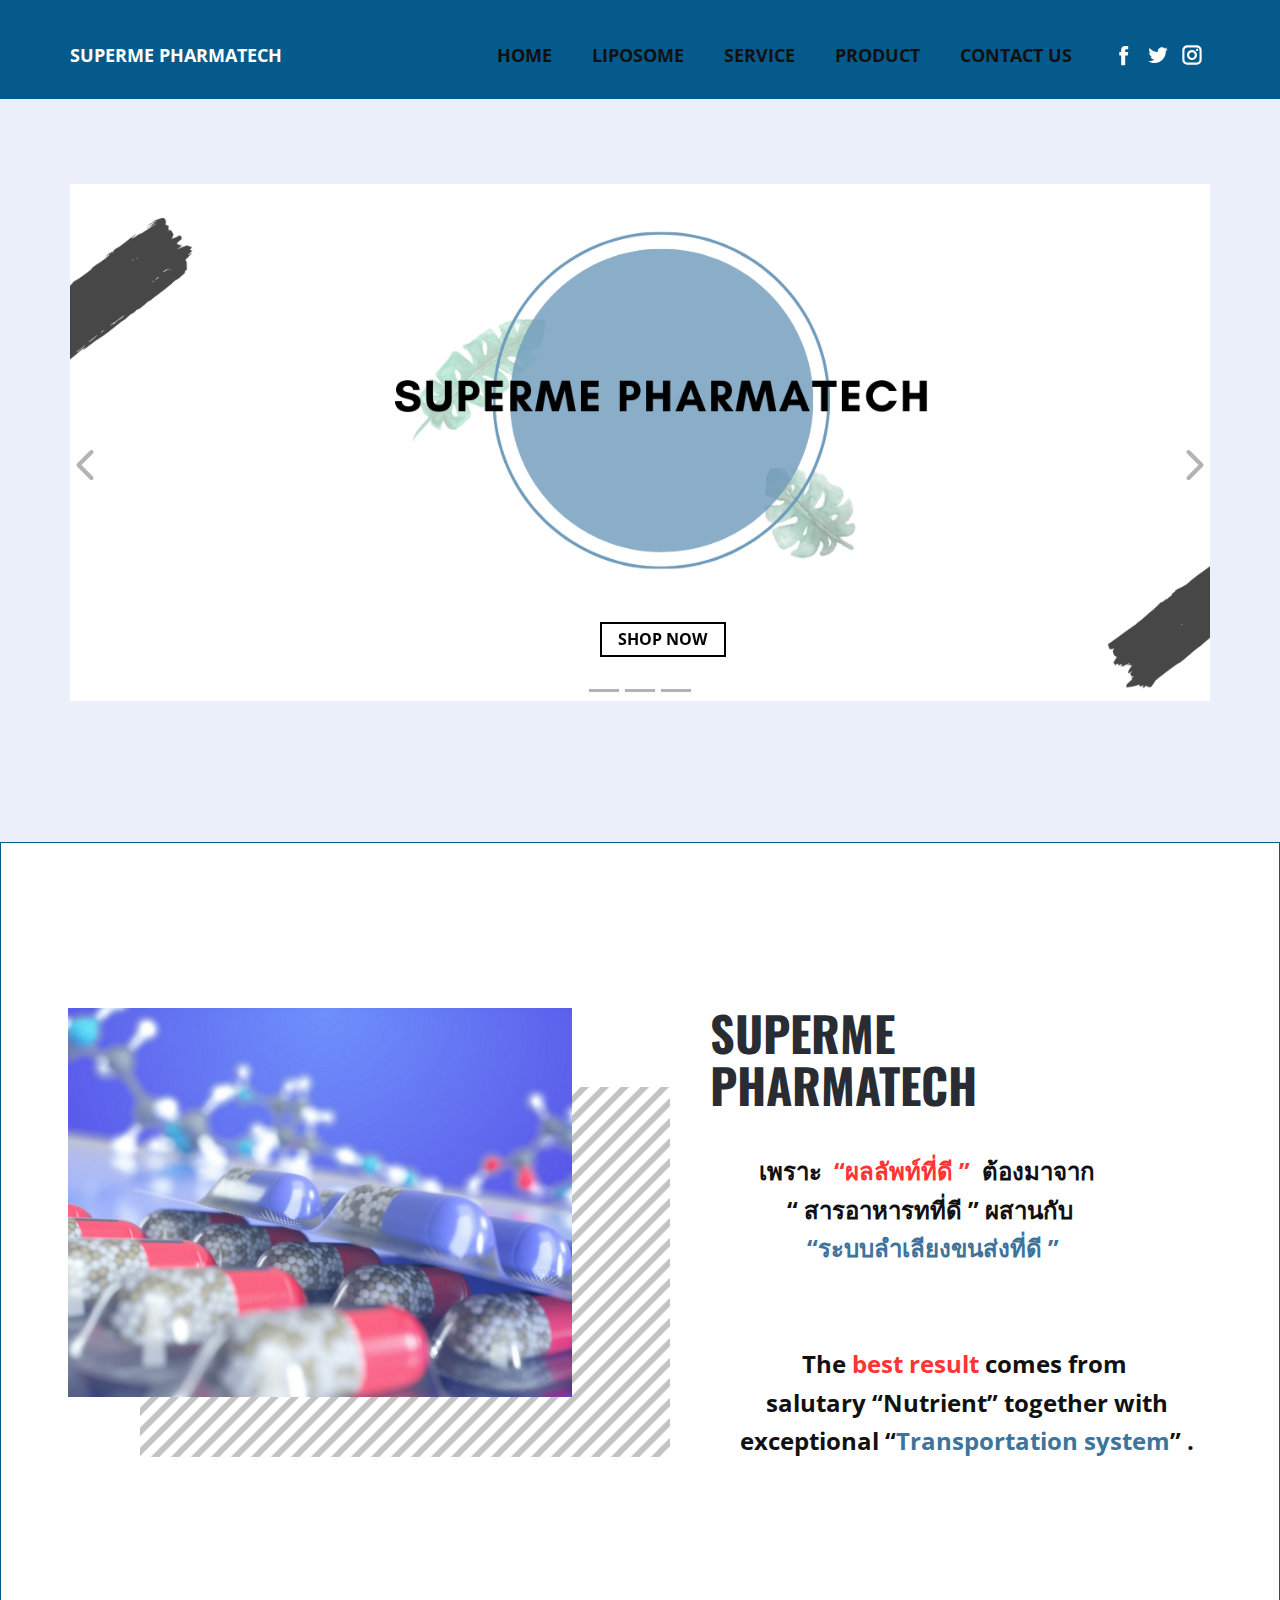
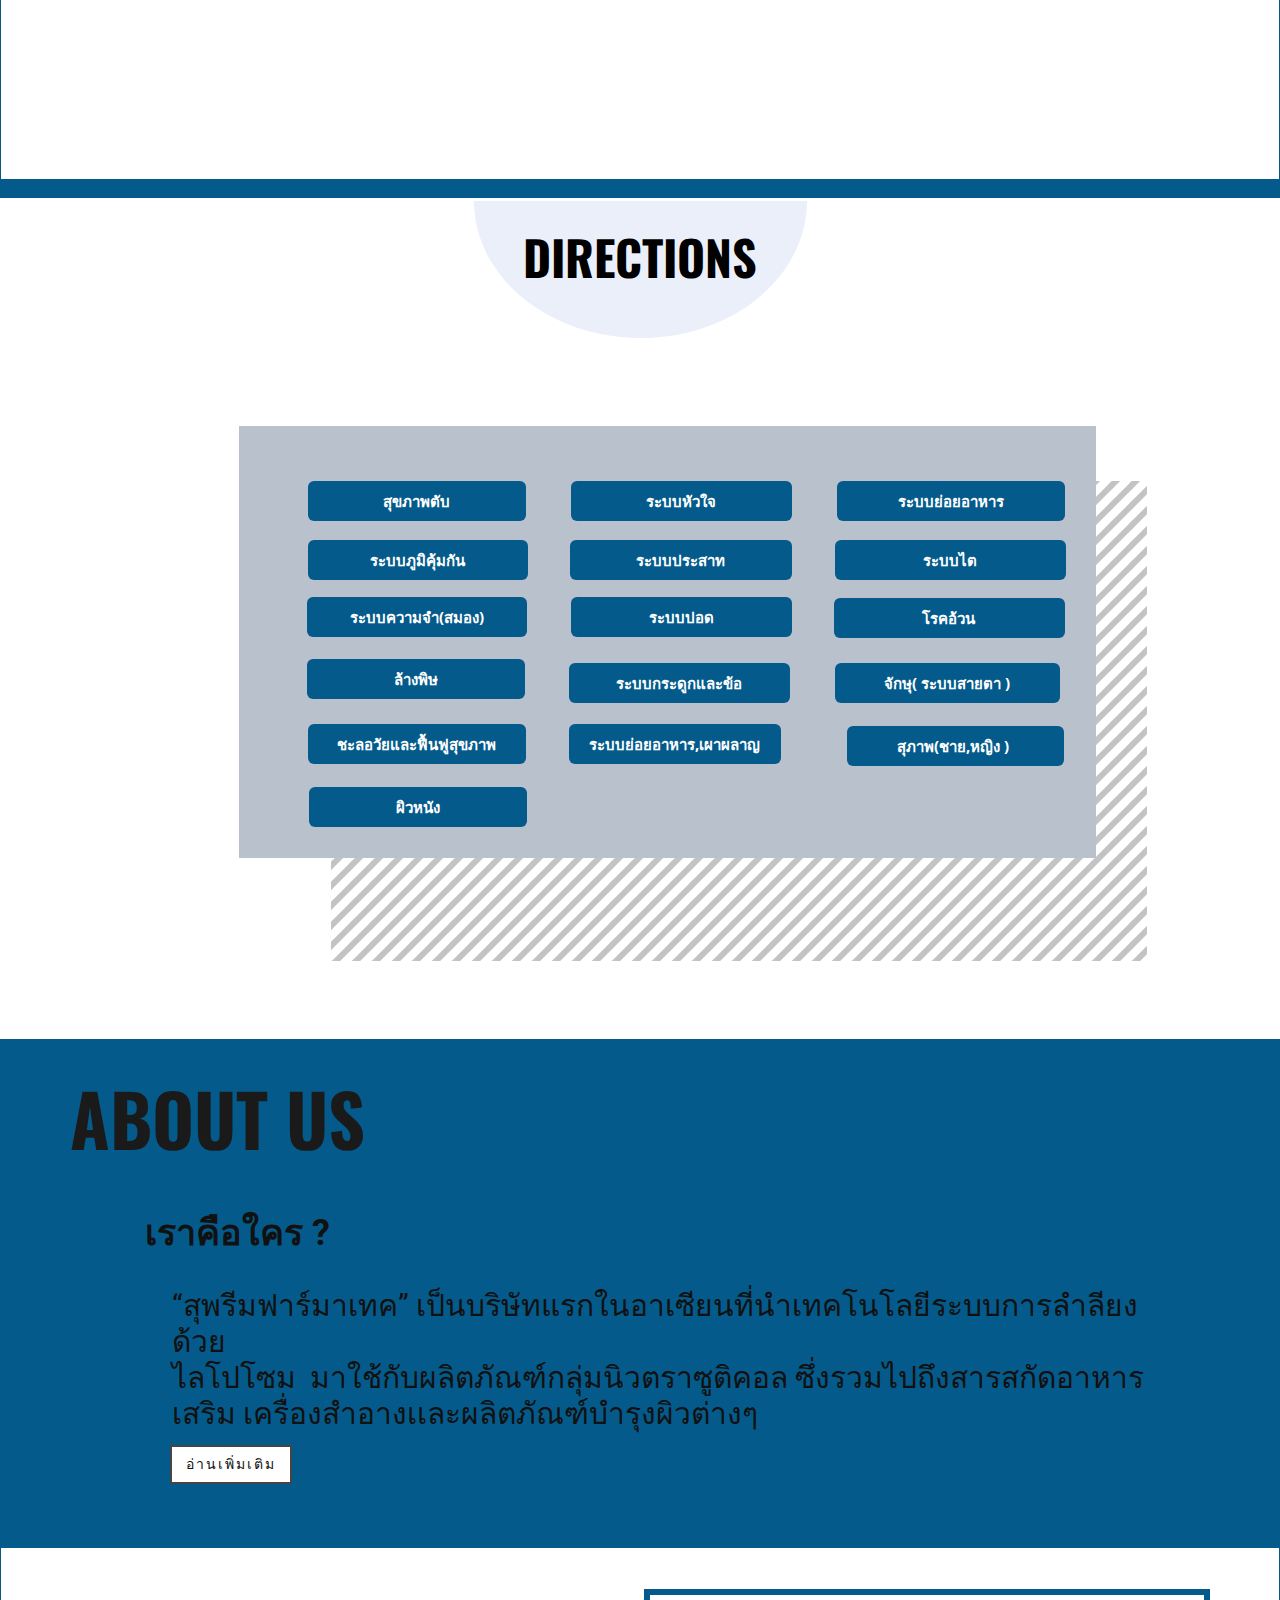
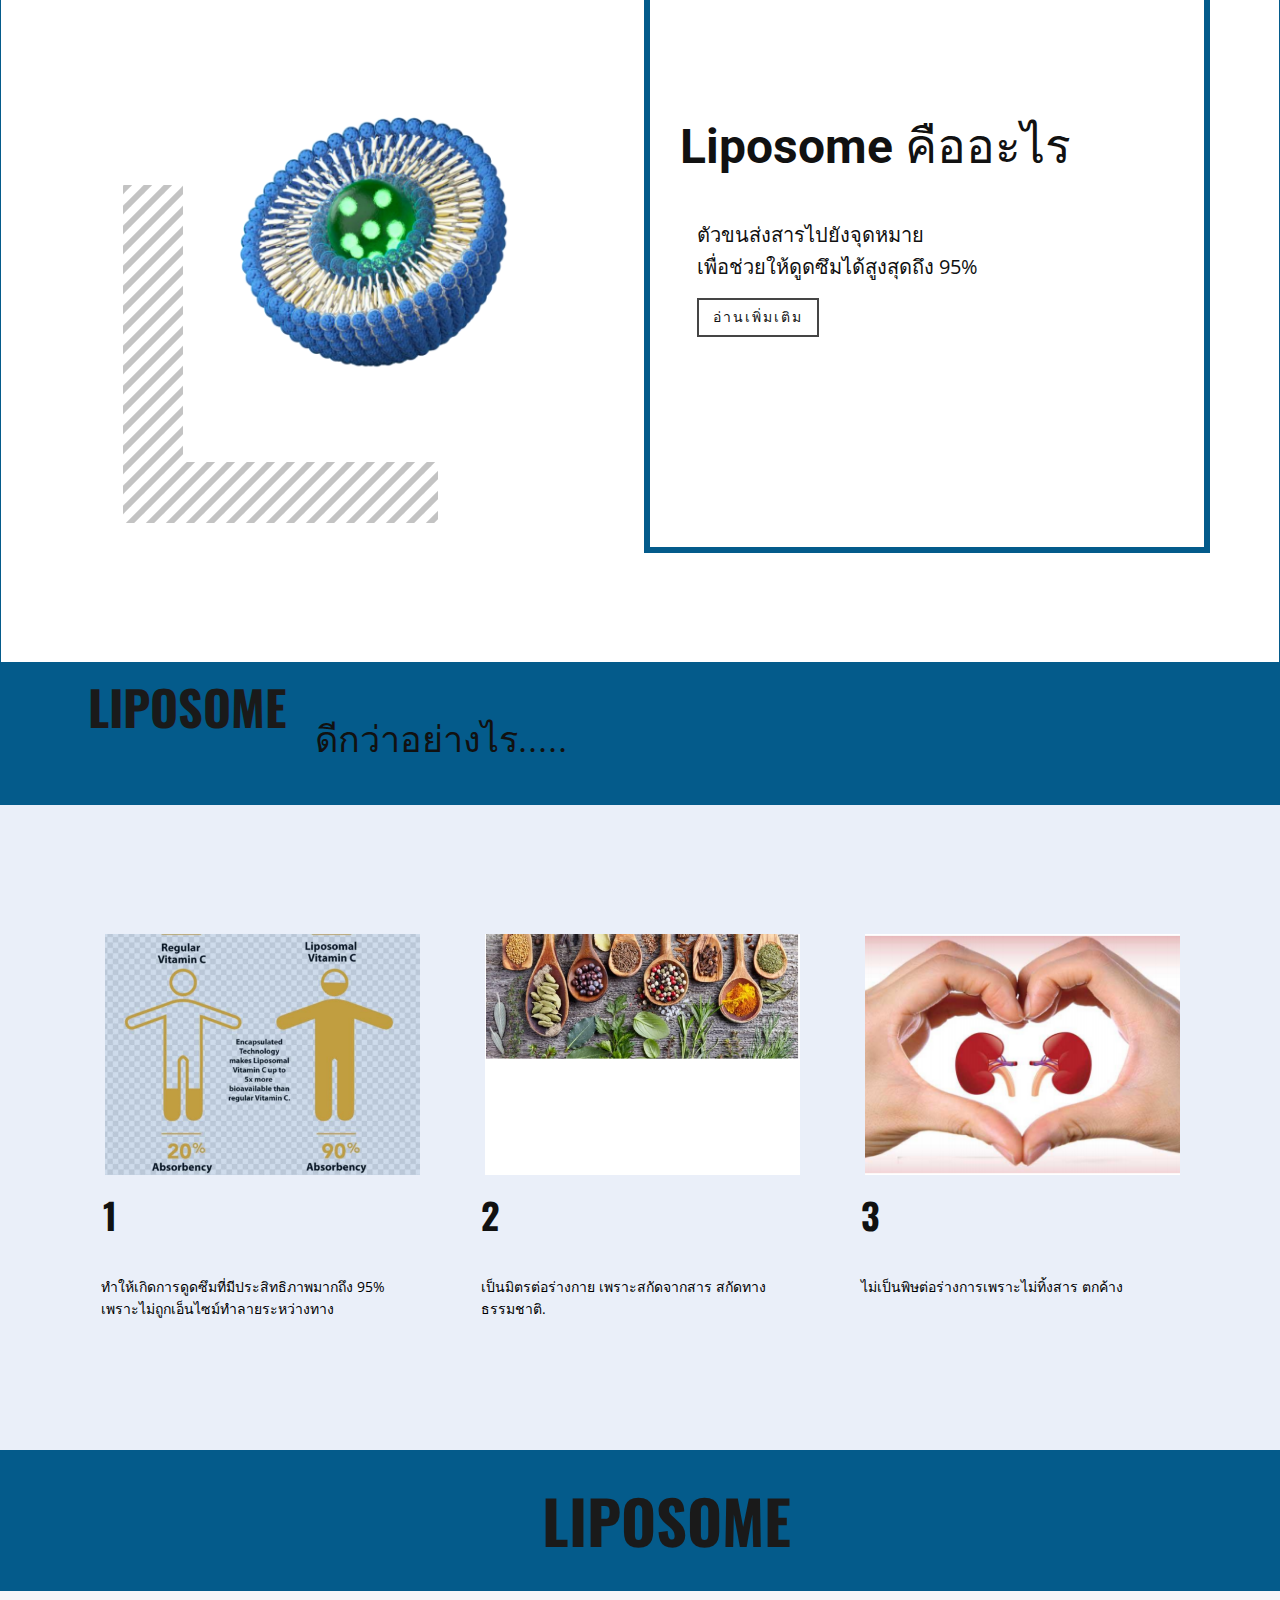
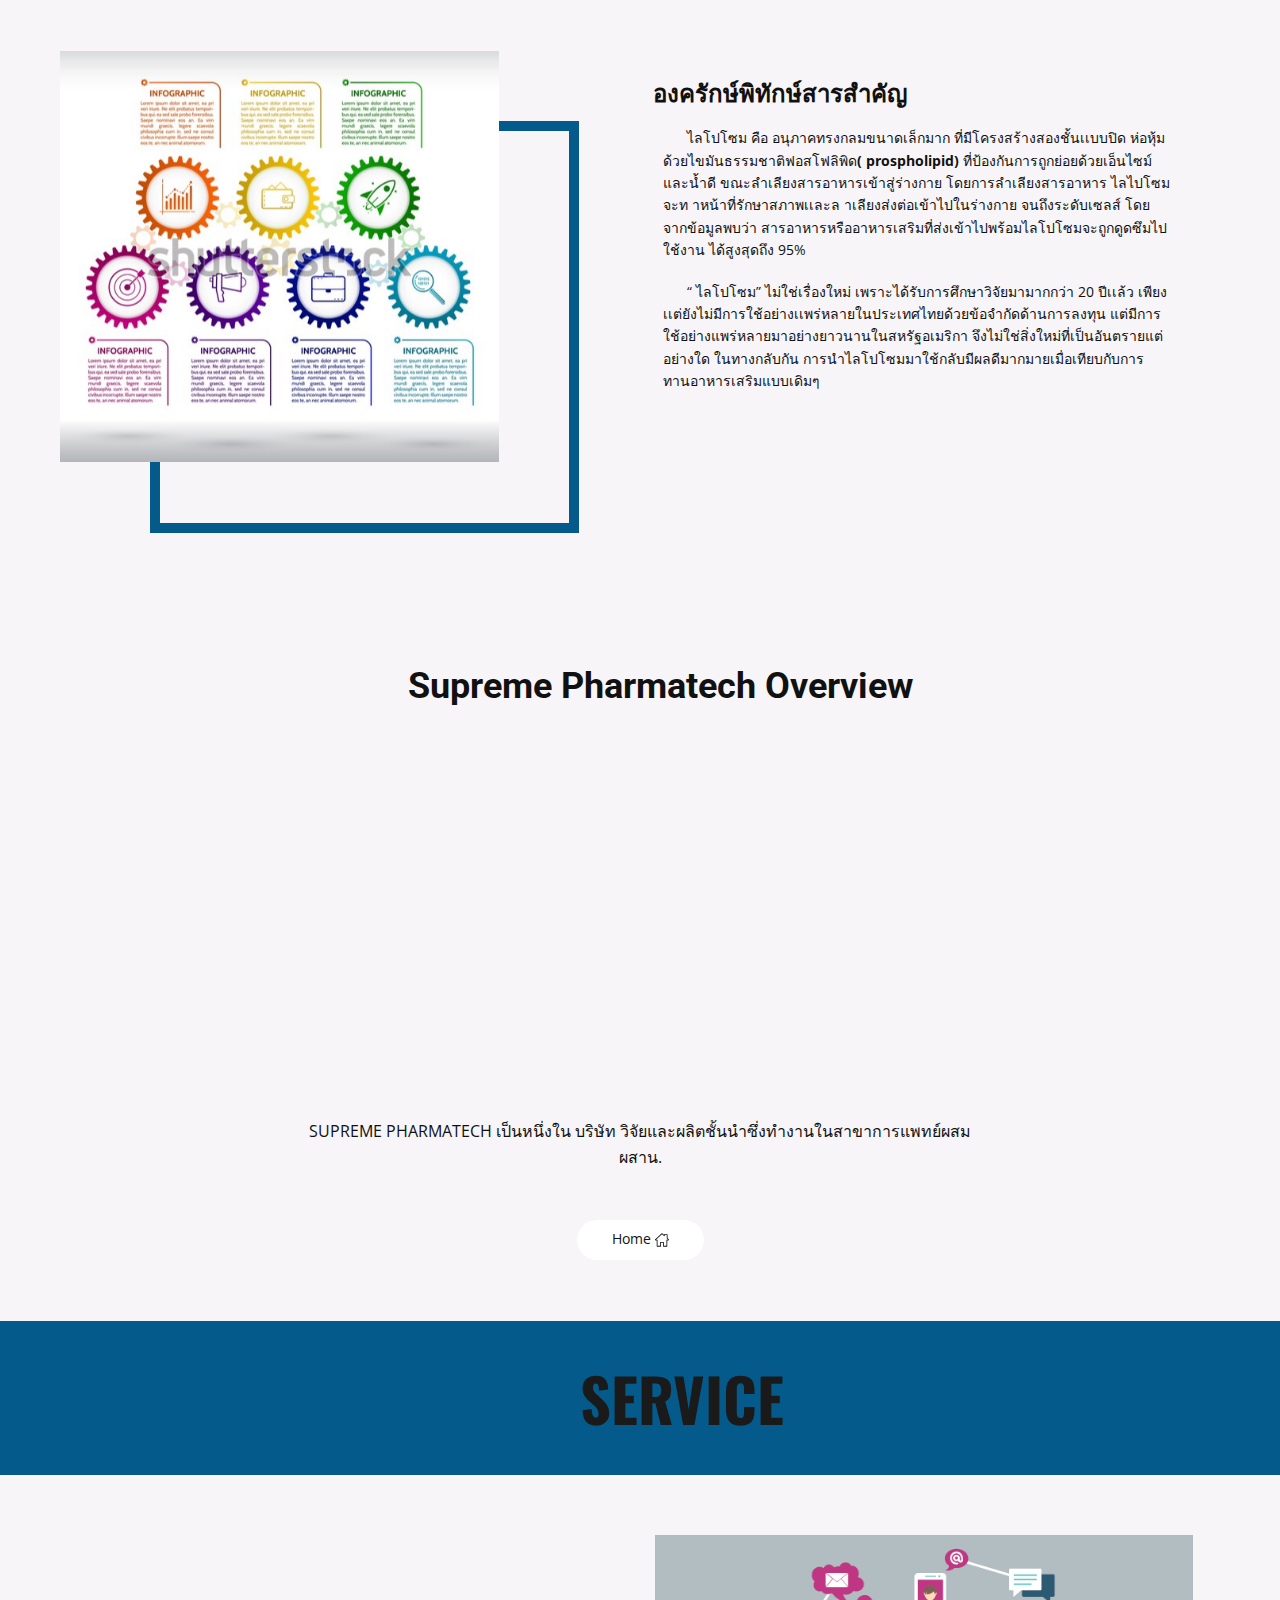
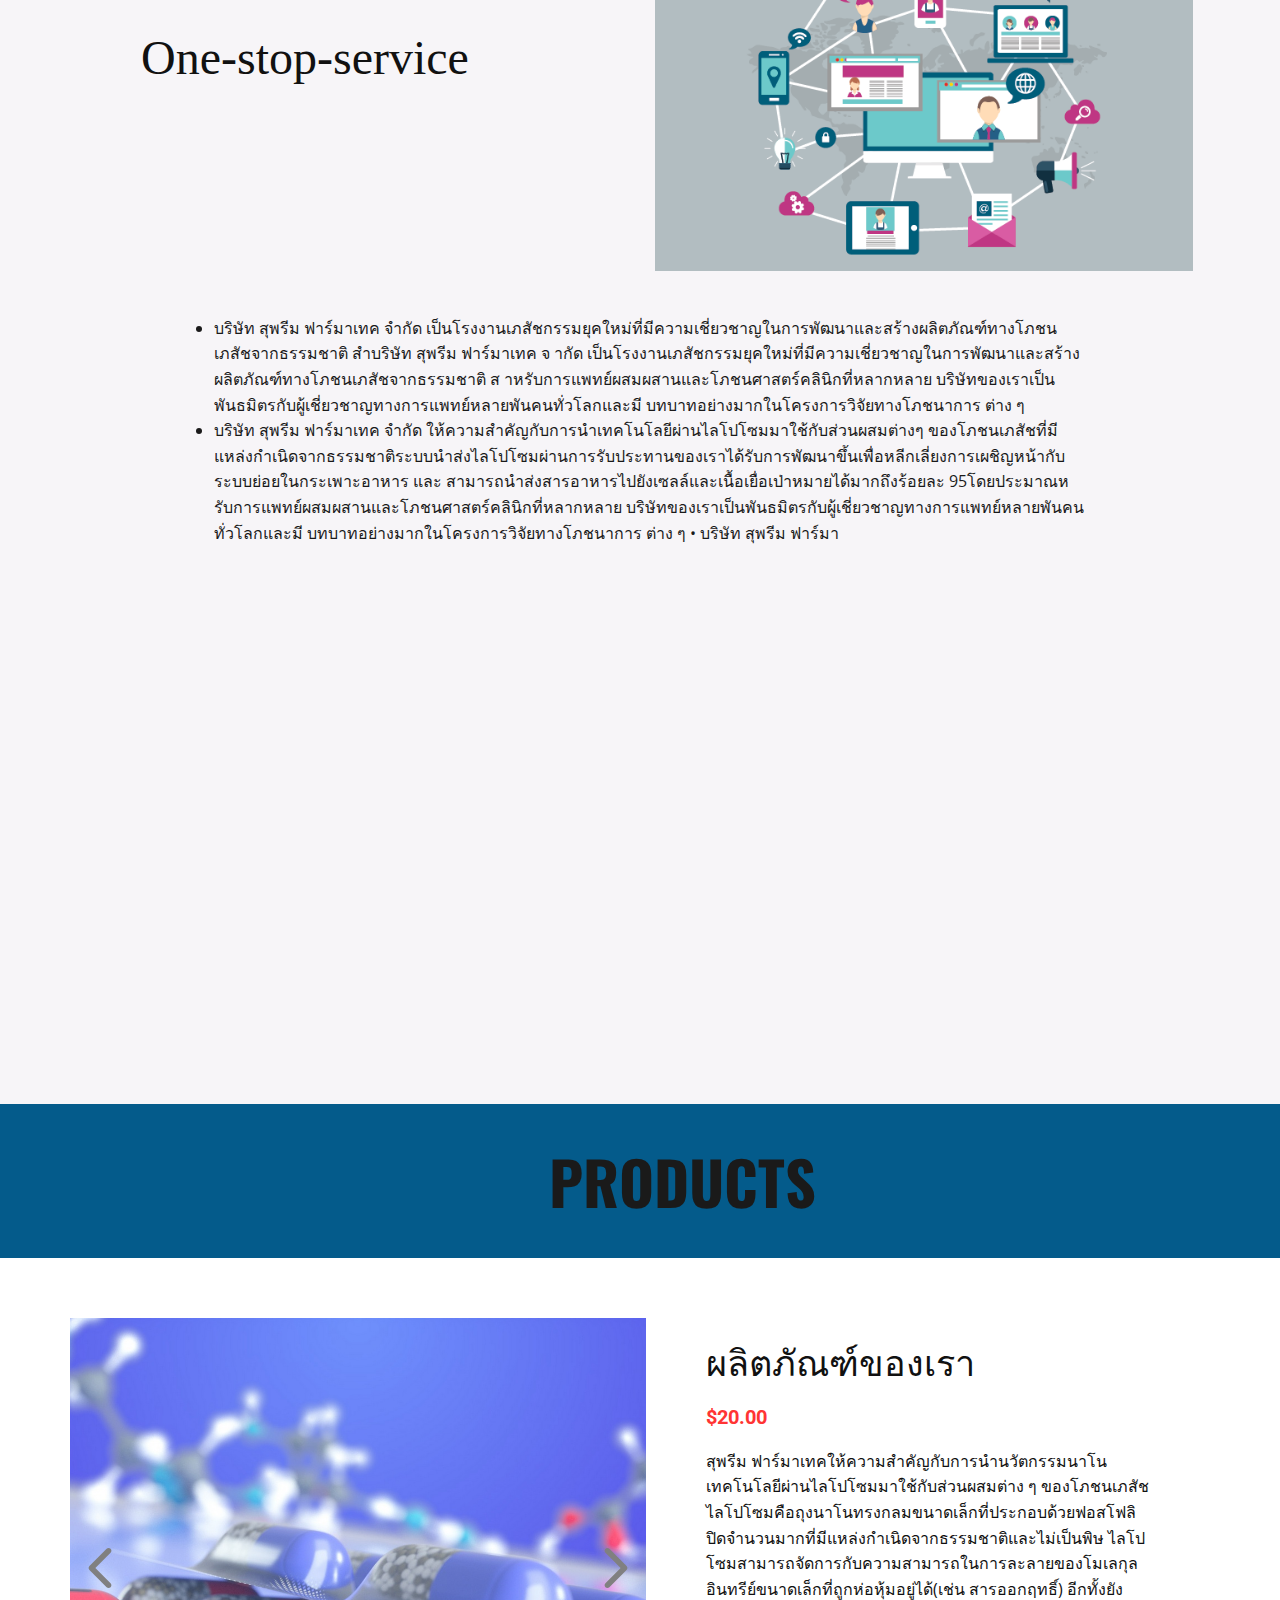
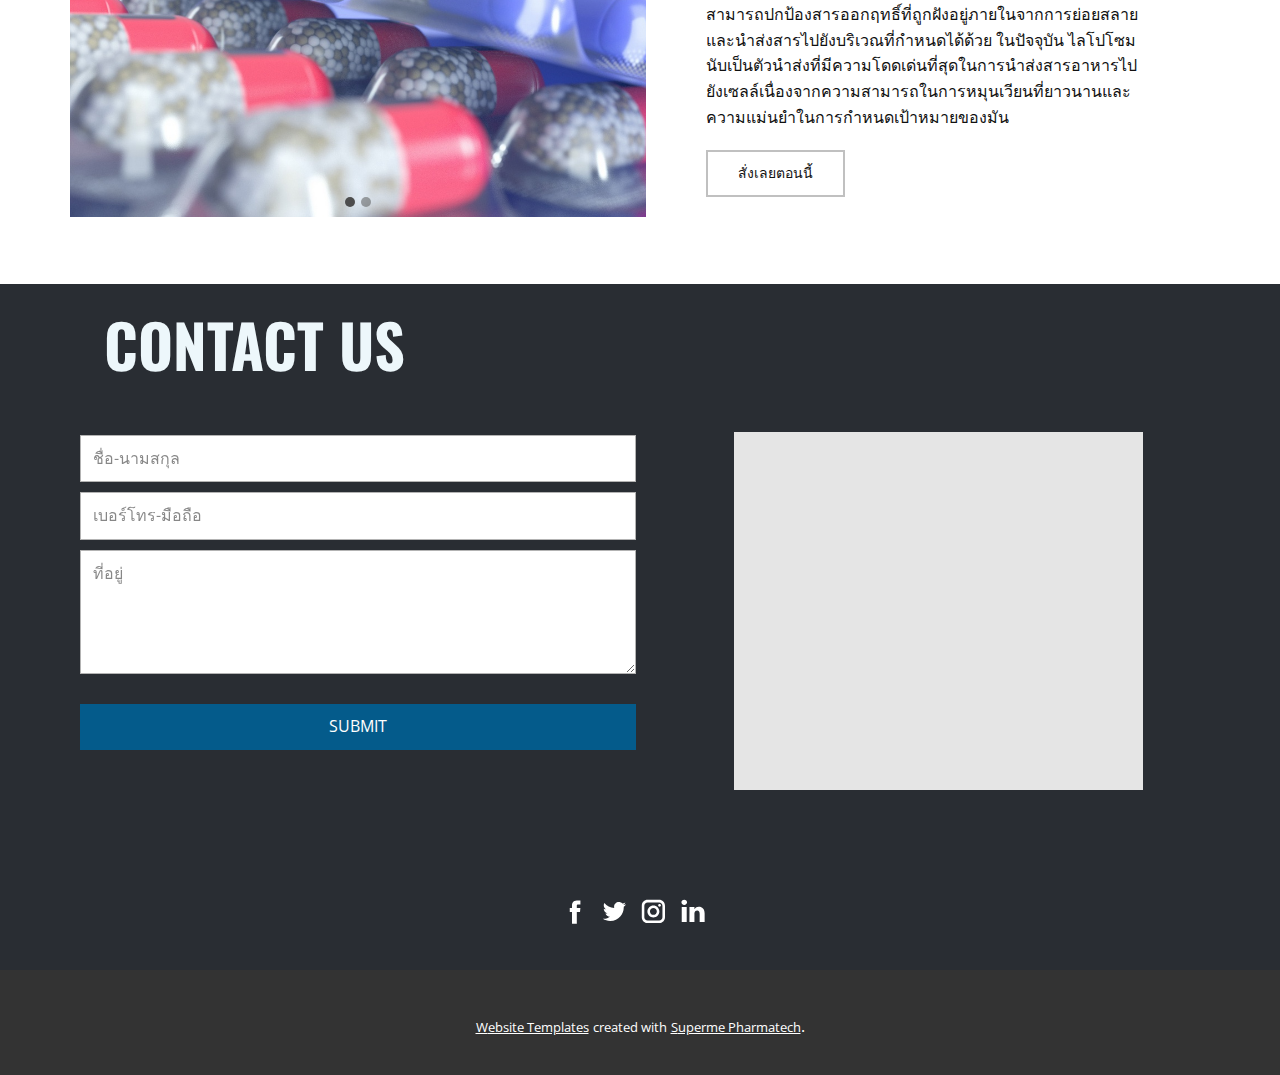
<file: index.html>
<!DOCTYPE html>
<html style="font-size: 16px;">
  <head>
    <meta name="viewport" content="width=device-width, initial-scale=1.0">
    <meta charset="utf-8">
    <meta name="keywords" content="Stay-at-home, Mental Health, Plan, Best Selling Online Courses‎, Relax, This place is special..., contact us">
    <meta name="description" content="">
    <meta name="page_type" content="np-template-header-footer-from-plugin">
    <title>SUPERME PHARMATECH</title>
    <link rel="stylesheet" href="nicepage.css" media="screen">
<link rel="stylesheet" href="Page-1.css" media="screen">
    <script class="u-script" type="text/javascript" src="jquery.js" defer=""></script>
    <script class="u-script" type="text/javascript" src="nicepage.js" defer=""></script>
    <meta name="generator" content="Nicepage 2.30.1, nicepage.com">
    
    
    
    
    
    <link id="u-theme-google-font" rel="stylesheet" href="https://fonts.googleapis.com/css?family=Roboto:100,100i,300,300i,400,400i,500,500i,700,700i,900,900i|Open+Sans:300,300i,400,400i,600,600i,700,700i,800,800i">
    <link id="u-page-google-font" rel="stylesheet" href="https://fonts.googleapis.com/css?family=Oswald:200,300,400,500,600,700|Oswald:200,300,400,500,600,700">
    
    
    
    
    
    
    
    
    
    
    
    
    
    
    
    
    
    <script type="application/ld+json">{
		"@context": "http://schema.org",
		"@type": "Organization",
		"name": "",
		"url": "index.html",
		"logo": "images/default-logo.png",
    "sameAs": []
    
    
}</script>
    <meta property="og:title" content="Page 1">
    <meta property="og:type" content="website">
    <meta name="theme-color" content="#418aad">
    <link rel="canonical" href="index.html">
    <meta property="og:url" content="index.html">
    <style>
      .u-custom-color-1 a, .u-custom-color-2 a, .u-custom-color-3 a, .u-custom-color-4 a, .u-custom-color-5 a, .u-body-color a, .u-palette-1-base a, .u-palette-1-dark-3 a, .u-palette-1-dark-2 a, .u-palette-1-dark-1 a, .u-palette-1 a, .u-palette-2-base a, .u-palette-2-dark-3 a, .u-palette-2-dark-2 a, .u-palette-2-dark-1 a, .u-palette-2 a, .u-palette-2-light-1 a, .u-palette-3-base a, .u-palette-3-dark-3 a, .u-palette-3-dark-2 a, .u-palette-3-dark-1 a, .u-palette-4-base a, .u-palette-4-dark-3 a, .u-palette-4-dark-2 a, .u-palette-4-dark-1 a, .u-palette-4 a, .u-palette-5-dark-3 a, .u-palette-5-dark-2 a, .u-palette-5-dark-1 a, .u-grey-40 a, .u-grey-30 a, .u-grey-90 a, .u-grey-80 a, .u-grey-75 a, .u-black a, .u-grey-70 a, .u-grey-60 a, .u-grey-50 a, .u-grey-dark-3 a, .u-grey-dark-2 a, .u-grey-dark-1 a, .u-grey a, .u-shading a, .u-overlap-contrast .u-header a:not(.u-nav-link):not(.u-btn) {
     color: white; 
     font-size: 18px;
   font-weight: 600px;
padding-top: 2%;
}
    </style>
  </head>
  <body class="u-body"><header class="u-align-center-sm u-align-center-xs u-clearfix u-custom-color-5 u-header u-header" id="sec-7005"><div class="u-clearfix u-sheet u-sheet-1">
        <a href="" class="u-image u-logo u-image-1" data-image-width="80" data-image-height="40">
          <b>SUPERME PHARMATECH</b>
        </a>
        <div class="u-social-icons u-spacing-10 u-social-icons-1">
          <a class="u-social-url" target="_blank" href=""><span class="u-icon u-icon-circle u-social-facebook u-social-type-logo u-icon-1"><svg class="u-svg-link" preserveAspectRatio="xMidYMin slice" viewBox="0 0 112 112" style=""><use xmlns:xlink="http://www.w3.org/1999/xlink" xlink:href="#svg-64d9"></use></svg><svg xmlns="http://www.w3.org/2000/svg" xmlns:xlink="" version="1.1" xml:space="preserve" class="u-svg-content" viewBox="0 0 112 112" x="0px" y="0px" id="svg-64d9"><path d="M75.5,28.8H65.4c-1.5,0-4,0.9-4,4.3v9.4h13.9l-1.5,15.8H61.4v45.1H42.8V58.3h-8.8V42.4h8.8V32.2 c0-7.4,3.4-18.8,18.8-18.8h13.8v15.4H75.5z"></path></svg></span>
          </a>
          <a class="u-social-url" target="_blank" href=""><span class="u-icon u-icon-circle u-social-twitter u-social-type-logo u-icon-2"><svg class="u-svg-link" preserveAspectRatio="xMidYMin slice" viewBox="0 0 112 112" style=""><use xmlns:xlink="http://www.w3.org/1999/xlink" xlink:href="#svg-f765"></use></svg><svg xmlns="http://www.w3.org/2000/svg" xmlns:xlink="" version="1.1" xml:space="preserve" class="u-svg-content" viewBox="0 0 112 112" x="0px" y="0px" id="svg-f765"><path d="M92.2,38.2c0,0.8,0,1.6,0,2.3c0,24.3-18.6,52.4-52.6,52.4c-10.6,0.1-20.2-2.9-28.5-8.2 c1.4,0.2,2.9,0.2,4.4,0.2c8.7,0,16.7-2.9,23-7.9c-8.1-0.2-14.9-5.5-17.3-12.8c1.1,0.2,2.4,0.2,3.4,0.2c1.6,0,3.3-0.2,4.8-0.7 c-8.4-1.6-14.9-9.2-14.9-18c0-0.2,0-0.2,0-0.2c2.5,1.4,5.4,2.2,8.4,2.3c-5-3.3-8.3-8.9-8.3-15.4c0-3.4,1-6.5,2.5-9.2 c9.1,11.1,22.7,18.5,38,19.2c-0.2-1.4-0.4-2.8-0.4-4.3c0.1-10,8.3-18.2,18.5-18.2c5.4,0,10.1,2.2,13.5,5.7c4.3-0.8,8.1-2.3,11.7-4.5 c-1.4,4.3-4.3,7.9-8.1,10.1c3.7-0.4,7.3-1.4,10.6-2.9C98.9,32.3,95.7,35.5,92.2,38.2z"></path></svg></span>
          </a>
          <a class="u-social-url" target="_blank" href=""><span class="u-icon u-icon-circle u-social-instagram u-social-type-logo u-icon-3"><svg class="u-svg-link" preserveAspectRatio="xMidYMin slice" viewBox="0 0 112 112" style=""><use xmlns:xlink="http://www.w3.org/1999/xlink" xlink:href="#svg-8ea5"></use></svg><svg xmlns="http://www.w3.org/2000/svg" xmlns:xlink="" version="1.1" xml:space="preserve" class="u-svg-content" viewBox="0 0 112 112" x="0px" y="0px" id="svg-8ea5"><path d="M55.9,32.9c-12.8,0-23.2,10.4-23.2,23.2s10.4,23.2,23.2,23.2s23.2-10.4,23.2-23.2S68.7,32.9,55.9,32.9z M55.9,69.4c-7.4,0-13.3-6-13.3-13.3c-0.1-7.4,6-13.3,13.3-13.3s13.3,6,13.3,13.3C69.3,63.5,63.3,69.4,55.9,69.4z"></path><path d="M79.7,26.8c-3,0-5.4,2.5-5.4,5.4s2.5,5.4,5.4,5.4c3,0,5.4-2.5,5.4-5.4S82.7,26.8,79.7,26.8z"></path><path d="M78.2,11H33.5C21,11,10.8,21.3,10.8,33.7v44.7c0,12.6,10.2,22.8,22.7,22.8h44.7c12.6,0,22.7-10.2,22.7-22.7 V33.7C100.8,21.1,90.6,11,78.2,11z M91,78.4c0,7.1-5.8,12.8-12.8,12.8H33.5c-7.1,0-12.8-5.8-12.8-12.8V33.7 c0-7.1,5.8-12.8,12.8-12.8h44.7c7.1,0,12.8,5.8,12.8,12.8V78.4z"></path></svg></span>
          </a>
        </div>
        <nav class="u-align-left u-menu u-menu-dropdown u-offcanvas u-menu-1">
          <div class="menu-collapse" style="font-size: 1rem;">
            <a class="u-button-style u-nav-link u-text-body-color u-text-hover-white" href="#">
              <svg class="u-svg-link" preserveAspectRatio="xMidYMin slice" viewBox="0 0 302 302" style=""><use xmlns:xlink="http://www.w3.org/1999/xlink" xlink:href="#svg-8a8f"></use></svg>
              <svg xmlns="http://www.w3.org/2000/svg" xmlns:xlink="http://www.w3.org/1999/xlink" version="1.1" id="svg-8a8f" x="0px" y="0px" viewBox="0 0 302 302" style="enable-background:new 0 0 302 302;" xml:space="preserve" class="u-svg-content"><g><rect y="36" width="302" height="30"></rect><rect y="236" width="302" height="30"></rect><rect y="136" width="302" height="30"></rect>
</g><g></g><g></g><g></g><g></g><g></g><g></g><g></g><g></g><g></g><g></g><g></g><g></g><g></g><g></g><g></g></svg>
            </a>
          </div>
          <div class="u-custom-menu u-nav-container">
            <ul class="u-nav u-unstyled u-nav-1"><li class="u-nav-item"><a class="u-button-style u-nav-link u-text-body-color u-text-hover-white" href="index.html"><b>HOME</b></a>
</li><li class="u-nav-item"><a class="u-button-style u-nav-link u-text-body-color u-text-hover-white" href="index.html#liposome">
  <b>LIPOSOME</b></a>
</li><li class="u-nav-item"><a class="u-button-style u-nav-link u-text-body-color u-text-hover-white" href="index.html#service"><b>SERVICE</b></a>
</li><li class="u-nav-item"><a class="u-button-style u-nav-link u-text-body-color u-text-hover-white" href="index.html#product"><b>PRODUCT</b></a>
</li><li class="u-nav-item"><a class="u-button-style u-nav-link u-text-body-color u-text-hover-white" href="index.html#contact"><b>CONTACT US</b></a>
</li></ul>
          </div>
          <div class="u-custom-menu u-nav-container-collapse">
            <div class="u-align-center u-black u-container-style u-inner-container-layout u-opacity u-opacity-95 u-sidenav">
              <div class="u-sidenav-overflow">
                <div class="u-menu-close"></div>
                <ul class="u-align-center u-nav u-popupmenu-items u-unstyled u-nav-2"><li class="u-nav-item"><a class="u-button-style u-nav-link" href="index.html"><b>HOME</b></a>
</li><li class="u-nav-item"><a class="u-button-style u-nav-link"href="index.html#liposome"><b>LIPOSOME</b></a>
</li><li class="u-nav-item"><a class="u-button-style u-nav-link"href="index.html#service"><b>SERVICE</b></a>
</li><li class="u-nav-item"><a class="u-button-style u-nav-link"href="index.html#product"><b>PRODUCT</b></a>
</li><li class="u-nav-item"><a class="u-button-style u-nav-link"href="index.html#contact"><b>CONTACT US</b></a>
</li></ul>
              </div>
            </div>
            <div class="u-black u-menu-overlay u-opacity u-opacity-70"></div>
          </div>
        </nav>
      </div></header>
    <section class="u-align-center u-clearfix u-custom-color-4 u-section-1" id="sec-2f07">
      <div class="u-clearfix u-sheet u-sheet-1">
        <div id="carousel-5989" data-interval="5000" data-u-ride="carousel" class="u-carousel u-expanded-width-lg u-expanded-width-md u-expanded-width-sm u-expanded-width-xl u-slider u-slider-1">
          <ol class="u-absolute-hcenter u-carousel-indicators u-carousel-indicators-1">
            <li data-u-target="#carousel-5989" class="u-active u-grey-30" data-u-slide-to="0"></li>
            <li data-u-target="#carousel-5989" class="u-grey-30" data-u-slide-to="1"></li>
            <li data-u-target="#carousel-5989" class="u-grey-30" data-u-slide-to="2"></li>
          </ol>
          <div class="u-carousel-inner" role="listbox">
            <div class="u-active u-carousel-item u-container-style u-image u-slide u-image-1" data-image-width="1350" data-image-height="650">
              <div class="u-container-layout u-container-layout-1">
                <a href="" class="u-border-2 u-border-black u-btn u-button-style u-hover-custom-color-1 u-none u-text-black u-text-hover-white u-btn-1">SHOP NOW</a>
              </div>
            </div>
            <div class="u-carousel-item u-container-style u-image u-slide u-image-2">
              <div class="u-container-layout u-container-layout-2">
                <h1 class="u-text u-text-body-color u-text-1">promotion<br>
                </h1>
              </div>
            </div>
            <div class="test-slide u-carousel-item u-container-style u-image u-slide u-image-3">
              <div class="u-container-layout u-container-layout-3">
                <h1 class="u-text u-text-body-color u-text-default u-text-2">NEw Product&nbsp; &nbsp;<br>
                  <br>
                </h1>
              </div>
            </div>
          </div>
          <a class="u-absolute-vcenter u-carousel-control u-carousel-control-prev u-text-grey-30 u-carousel-control-1" href="#carousel-5989" role="button" data-u-slide="prev">
            <span aria-hidden="true">
              <svg viewBox="0 0 451.847 451.847"><path d="M97.141,225.92c0-8.095,3.091-16.192,9.259-22.366L300.689,9.27c12.359-12.359,32.397-12.359,44.751,0
c12.354,12.354,12.354,32.388,0,44.748L173.525,225.92l171.903,171.909c12.354,12.354,12.354,32.391,0,44.744
c-12.354,12.365-32.386,12.365-44.745,0l-194.29-194.281C100.226,242.115,97.141,234.018,97.141,225.92z"></path></svg>
            </span>
            <span class="sr-only">
              <svg viewBox="0 0 451.847 451.847"><path d="M97.141,225.92c0-8.095,3.091-16.192,9.259-22.366L300.689,9.27c12.359-12.359,32.397-12.359,44.751,0
c12.354,12.354,12.354,32.388,0,44.748L173.525,225.92l171.903,171.909c12.354,12.354,12.354,32.391,0,44.744
c-12.354,12.365-32.386,12.365-44.745,0l-194.29-194.281C100.226,242.115,97.141,234.018,97.141,225.92z"></path></svg>
            </span>
          </a>
          <a class="u-absolute-vcenter u-carousel-control u-carousel-control-next u-text-grey-30 u-carousel-control-2" href="#carousel-5989" role="button" data-u-slide="next">
            <span aria-hidden="true">
              <svg viewBox="0 0 451.846 451.847"><path d="M345.441,248.292L151.154,442.573c-12.359,12.365-32.397,12.365-44.75,0c-12.354-12.354-12.354-32.391,0-44.744
L278.318,225.92L106.409,54.017c-12.354-12.359-12.354-32.394,0-44.748c12.354-12.359,32.391-12.359,44.75,0l194.287,194.284
c6.177,6.18,9.262,14.271,9.262,22.366C354.708,234.018,351.617,242.115,345.441,248.292z"></path></svg>
            </span>
            <span class="sr-only">
              <svg viewBox="0 0 451.846 451.847"><path d="M345.441,248.292L151.154,442.573c-12.359,12.365-32.397,12.365-44.75,0c-12.354-12.354-12.354-32.391,0-44.744
L278.318,225.92L106.409,54.017c-12.354-12.359-12.354-32.394,0-44.748c12.354-12.359,32.391-12.359,44.75,0l194.287,194.284
c6.177,6.18,9.262,14.271,9.262,22.366C354.708,234.018,351.617,242.115,345.441,248.292z"></path></svg>
            </span>
          </a>
        </div>
      </div>
    </section>
    <section class="u-border-1 u-border-custom-color-2 u-clearfix u-white u-section-2" id="carousel_c62e">
      <div class="u-clearfix u-sheet u-sheet-1">
        <div class="u-clearfix u-expanded-width u-gutter-0 u-layout-wrap u-layout-wrap-1">
          <div class="u-layout">
            <div class="u-layout-row">
              <div class="u-container-style u-expand-resize u-layout-cell u-left-cell u-size-32 u-layout-cell-1">
                <div class="u-container-layout u-container-layout-1">
                  <div class="u-container-style u-group u-image u-image-tiles u-image-1" data-image-width="400" data-image-height="400">
                    <div class="u-container-layout u-container-layout-2"></div>
                  </div>
                  <img class="u-image u-image-2" src="images/tablets-and-capsules-inside-blister-png-supreme-pharmatech.jpg" data-image-width="1600" data-image-height="900">
                </div>
              </div>
              <div class="u-container-style u-layout-cell u-right-cell u-size-28 u-layout-cell-2">
                <div class="u-container-layout u-container-layout-3">
                  <h1 class="u-align-left u-text u-text-palette-5-dark-3 u-text-1">superme&nbsp;<br>Pharmatech
                  </h1>
                  <p class="u-align-center u-text u-text-2">เพราะ&nbsp; <font class="u-text-palette-2-base">“ผลลัพท์ที่ดี ”</font>&nbsp; ต้องมาจาก&nbsp;<br>“ สารอาหารทที่ดี ” ผสานกับ<br>
                    <font class="u-text-custom-color-1">&nbsp;“ระบบลำเลียงขนส่งที่ดี ”</font>
                  </p>
                  <p class="u-align-center u-text u-text-3">The <font class="u-text-palette-2-base">best result</font> comes from<br>&nbsp;salutary “Nutrient” together with<br>&nbsp;exceptional “<font class="u-text-custom-color-1">Transportation system</font>”
.
                  </p>
                </div>
              </div>
            </div>
          </div>
        </div>
      </div>
    </section>
    <section class="u-align-center u-clearfix u-section-3" id="carousel_abb2">
      <div class="u-custom-color-2 u-expanded-width u-shape u-shape-rectangle u-shape-1"></div>
      <div class="u-container-style u-group u-shape-rectangle u-group-1">
        <div class="u-container-layout u-container-layout-1">
          <div class="u-shape u-shape-svg u-text-custom-color-4 u-shape-2">
            <svg class="u-svg-link" preserveAspectRatio="none" viewBox="0 0 160 80" style=""><use xmlns:xlink="http://www.w3.org/1999/xlink" xlink:href="#svg-0b7f"></use></svg>
            <svg xmlns="http://www.w3.org/2000/svg" xmlns:xlink="http://www.w3.org/1999/xlink" version="1.1" xml:space="preserve" class="u-svg-content" viewBox="0 0 160 80" x="0px" y="0px" id="svg-0b7f" style="enable-background:new 0 0 160 80;"><path d="M160,0H0c0,44.2,35.8,80,80,80S160,44.2,160,0z"></path></svg>
          </div>
          <h1 class="u-align-center u-custom-font u-font-oswald u-text u-text-black u-text-1">Directions</h1>
          <div class="u-container-style u-group u-image u-image-tiles u-image-1" data-image-width="400" data-image-height="400">
            <div class="u-container-layout u-container-layout-2"></div>
          </div>
          <div class="u-container-style u-group u-palette-5-base u-shape-rectangle u-group-3">
            <div class="u-container-layout u-container-layout-3">
              <a href="Page-2.html#yoy"  class="u-btn u-btn-round u-button-style u-custom-color-2 u-hover-grey-70 u-radius-6 u-btn-1">ระบบย่อยอาหาร</a>
              <a href="Page-2.html#heart" class="u-btn u-btn-round u-button-style u-custom-color-2 u-hover-grey-70 u-radius-6 u-btn-2">ระบบหัวใจ</a>
              <a href="Page-2.html#tub" class="u-btn u-btn-round u-button-style u-custom-color-2 u-hover-grey-70 u-radius-6 u-btn-3">สุขภาพตับ</a>
              <a href="Page-4.html#pum" class="u-btn u-btn-round u-button-style u-custom-color-2 u-hover-grey-70 u-radius-6 u-btn-4">ระบบภูมิคุ้มกัน</a>
              <a href="Page-3.html#prasat" class="u-btn u-btn-round u-button-style u-custom-color-2 u-hover-grey-70 u-radius-6 u-btn-5">ระบบประสาท</a>
              <a href="Page-4.html#ti" class="u-btn u-btn-round u-button-style u-custom-color-2 u-hover-grey-70 u-radius-6 u-btn-6">ระบบไต</a>
              <a href="Page-3.html#fat" class="u-btn u-btn-round u-button-style u-custom-color-2 u-hover-grey-70 u-radius-6 u-btn-7">โรคอ้วน</a>
              <a href="Page-2.html#brain" class="u-btn u-btn-round u-button-style u-custom-color-2 u-hover-grey-80 u-radius-6 u-btn-8">ระบบความจำ(สมอง)</a>
              <a href="Page-3.html#pod" class="u-btn u-btn-round u-button-style u-custom-color-2 u-hover-grey-70 u-radius-6 u-btn-9">ระบบปอด</a>
              <a href="Page-3.html#brone" class="u-btn u-btn-round u-button-style u-custom-color-2 u-hover-grey-70 u-radius-6 u-btn-10">ระบบกระดูกและข้อ</a>
              <a href="Page-4.html#pid" class="u-btn u-btn-round u-button-style u-custom-color-2 u-hover-grey-70 u-radius-6 u-btn-11">ล้างพิษ</a>
              <a href="Page-4.html#eye" class="u-btn u-btn-round u-button-style u-custom-color-2 u-hover-grey-70 u-radius-6 u-btn-12">จักษุ( ระบบสายตา )</a>
              <a href="Page-2.html#health" class="u-btn u-btn-round u-button-style u-custom-color-2 u-hover-grey-70 u-radius-6 u-btn-13">สุภาพ(ชาย,หญิง )&nbsp;</a>
              <a href="Page-4.html#chalor" class="u-btn u-btn-round u-button-style u-custom-color-2 u-hover-grey-70 u-radius-6 u-btn-14">ชะลอวัยและฟื้นฟูสุขภาพ</a>
              <a href="Page-2.html#yoy" class="u-btn u-btn-round u-button-style u-custom-color-2 u-hover-grey-70 u-radius-6 u-btn-15">ระบบย่อยอาหาร,เผาผลาญ</a>
              <a href="Page-4.html#skin" class="u-btn u-btn-round u-button-style u-custom-color-2 u-hover-grey-70 u-radius-6 u-btn-16">ผิวหนัง</a>
            </div>
          </div>
        </div>
      </div>
    </section>
    <section class="u-clearfix u-custom-color-2 u-section-4" id="carousel_b74f">
      <div class="u-clearfix u-sheet u-sheet-1">
        <h1 class="u-text u-text-default u-text-grey-90 u-text-1">About Us</h1>
        <h2 class="u-text u-text-body-color u-text-2">เราคือใคร ?</h2>
        <h3 class="u-text u-text-body-color u-text-3">“สุพรีมฟาร์มาเทค”
เป็นบริษัทแรกในอาเซียนที่นำเทคโนโลยีระบบการลำลียงด้วย<br>ไลโปโซม&nbsp; มาใช้กับผลิตภัณฑ์กลุ่มนิวตราซูติคอล ซึ่งรวมไปถึงสารสกัดอาหารเสริม
เครื่องสำอางเเละผลิตภัณฑ์บำรุงผิวต่างๆ
        </h3>
        <a href="" class="u-border-2 u-border-grey-dark-1 u-btn u-btn-rectangle u-button-style u-hover-custom-color-2 u-white u-btn-1">อ่านเพิ่มเติม</a>
      </div>
    </section>
    <section class="u-align-center u-border-1 u-border-custom-color-2 u-clearfix u-lightbox u-section-5" id="carousel_0cb9">
      <div class="u-clearfix u-sheet u-sheet-1">
        <div class="u-clearfix u-expanded-width-lg u-expanded-width-md u-expanded-width-sm u-expanded-width-xl u-gutter-8 u-layout-wrap u-layout-wrap-1">
          <div class="u-layout">
            <div class="u-layout-row">
              <div class="u-container-style u-layout-cell u-left-cell u-size-30 u-layout-cell-1">
                <div class="u-container-layout u-container-layout-1">
                  <div class="u-container-style u-group u-image u-image-tiles u-image-1" data-image-width="400" data-image-height="400">
                    <div class="u-container-layout u-container-layout-2"></div>
                  </div>
                  <img class="u-border-1 u-border-white u-expand-resize u-image u-image-2" src="images/Screenshot2020-11-15172035.png">
                </div>
              </div>
              <div class="u-align-left u-container-style u-layout-cell u-right-cell u-size-30 u-layout-cell-2">
                <div class="u-border-6 u-border-custom-color-2 u-container-layout u-container-layout-3">
                  <h2 class="u-text u-text-1"><b style="" id="liposome">Liposome </b>คืออะไร
                  </h2>
                  <p class="u-large-text u-text u-text-variant u-text-2">ตัวขนส่งสารไปยังจุดหมาย&nbsp;<br>เพื่อช่วยให้ดูดซึมได้สูงสุดถึง 95%
                  </p>
                  <a href="" class="u-border-2 u-border-grey-dark-1 u-btn u-btn-rectangle u-button-style u-hover-custom-color-2 u-white u-btn-1">อ่านเพิ่มเติม</a>
                </div>
              </div>
            </div>
          </div>
        </div>
      </div>
    </section>
    <section class="u-clearfix u-custom-color-2 u-section-6" id="sec-4485">
      <div class="u-clearfix u-sheet u-sheet-1">
        <h1 class="u-text u-text-grey-90 u-text-1">Liposome&nbsp;&nbsp;</h1>
        <h2 class="u-text u-text-body-color u-text-default u-text-2">ดีกว่าอย่างไร.....</h2>
      </div>
    </section>
    <section class="u-clearfix u-custom-color-4 u-section-7" id="sec-61c7">
      <div class="u-clearfix u-sheet u-valign-middle u-sheet-1">
        <div class="u-expanded-width-xs u-list u-repeater u-list-1">
          <div class="u-container-style u-list-item u-repeater-item">
            <div class="u-container-layout u-similar-container u-container-layout-1">
              <img alt="" class="u-image u-image-default u-image-1" data-image-width="492" data-image-height="441" src="images/Screenshot2020-11-15174357.png">
              <h1 class="u-align-center u-text u-text-body-color u-text-1">1</h1>
              <p class="u-text u-text-black u-text-2">ทำให้เกิดการดูดซึมที่มีประสิทธิภาพมากถึง 95%&nbsp;<br>เพราะไม่ถูกเอ็นไซม์ทำลายระหว่างทาง
              </p>
              <!-- <a href="" class="u-border-1 u-border-black u-border-hover-custom-color-2 u-btn u-btn-rectangle u-button-style u-none u-text-body-color u-text-hover-custom-color-2 u-btn-1">อ่านเพิ่มเติม</a> -->
            </div>
          </div>
          <div class="u-container-style u-list-item u-repeater-item">
            <div class="u-container-layout u-similar-container u-container-layout-2">
              <img alt="" class="u-image u-image-default u-image-2" data-image-width="534" data-image-height="450" src="images/Screenshot2020-11-15174437.png">
              <h1 class="u-align-center u-text u-text-body-color u-text-3">2</h1>
              <p class="u-text u-text-black u-text-4">เป็นมิตรต่อร่างกาย เพราะสกัดจากสาร
สกัดทางธรรมชาติ.</p>
              <!-- <a href="" class="u-border-1 u-border-black u-border-hover-custom-color-2 u-btn u-btn-rectangle u-button-style u-none u-text-body-color u-text-hover-custom-color-2 u-btn-2">อ่านเพิ่มเติม</a> -->
            </div>
          </div>
          <div class="u-container-style u-list-item u-repeater-item">
            <div class="u-container-layout u-similar-container u-container-layout-3">
              <img alt="" class="u-image u-image-default u-image-3" src="images/Screenshot2020-11-15174535.png">
              <h1 class="u-align-center u-text u-text-body-color u-text-5">3</h1>
              <p class="u-text u-text-black u-text-6"> ไม่เป็นพิษต่อร่างการเพราะไม่ทิ้งสาร
ตกค้าง</p>
              <!-- <a href="" class="u-border-1 u-border-black u-border-hover-custom-color-2 u-btn u-btn-rectangle u-button-style u-none u-text-body-color u-text-hover-custom-color-2 u-btn-3">อ่านเพิ่มเติม</a> -->
            </div>
          </div>
        </div>
      </div>
    </section>
    <section class="u-clearfix u-custom-color-2 u-section-8" id="sec-cab2">
      <div class="u-clearfix u-sheet u-valign-middle u-sheet-1">
        <h1 class="u-align-center u-text u-text-grey-90 u-text-1">Liposome&nbsp;&nbsp;</h1>
      </div>
    </section>
    <section class="u-clearfix u-custom-color-3 u-section-9" id="sec-7920">
      <div class="u-clearfix u-sheet u-sheet-1">
        <div class="u-clearfix u-expanded-width u-gutter-44 u-layout-wrap u-layout-wrap-1">
          <div class="u-layout">
            <div class="u-layout-row">
              <div class="u-container-style u-expand-resize u-layout-cell u-left-cell u-size-28 u-layout-cell-1">
                <div class="u-container-layout">
                  <div class="u-align-left u-border-10 u-border-custom-color-2 u-shape u-shape-1"></div>
                  <img class="u-align-left u-image u-image-1" src="images/Screenshot2020-11-16110336.png">
                </div>
              </div>
              <div class="u-align-left u-container-style u-layout-cell u-right-cell u-size-32 u-layout-cell-2">
                <div class="u-container-layout u-container-layout-2">
                  <h2 class="u-text u-text-body-color u-text-1">องครักษ์พิทักษ์สารสำคัญ</h2>
                  <p class="u-small-text u-text u-text-body-color u-text-variant u-text-2">&nbsp; &nbsp; &nbsp; ไลโปโซม คือ อนุภาคทรงกลมขนาดเล็กมาก ที่มีโครงสร้างสองชั้นเเบบปิด
ห่อหุ้มด้วยไขมันธรรมชาติฟอสโฟลิพิด<b>( prospholipid) </b>ที่ป้องกันการถูกย่อยด้วยเอ็นไซม์
และน้ำดี ขณะลำเลียงสารอาหารเข้าสู่ร่างกาย
โดยการลำเลียงสารอาหาร ไลไปโซมจะท าหน้าที่รักษาสภาพเเละล าเลียงส่งต่อเข้าไปในร่างกาย
จนถึงระดับเซลส์
โดยจากข้อมูลพบว่า สารอาหารหรืออาหารเสริมที่ส่งเข้าไปพร้อมไลโปโซมจะถูกดูดซึมไปใช้งาน
ได้สูงสุดถึง 95% 
                  </p>
                  <p class="u-small-text u-text u-text-body-color u-text-variant u-text-3">&nbsp; &nbsp; &nbsp; “ ไลโปโซม” ไม่ใช่เรื่องใหม่ เพราะได้รับการศึกษาวิจัยมามากกว่า 20 ปีเเล้ว
เพียงเเต่ยังไม่มีการใช้อย่างเเพร่หลายในประเทศไทยด้วยข้อจำกัดด้านการลงทุน แต่มีการใช้อย่างแพร่หลายมาอย่างยาวนานในสหรัฐอเมริกา
จึงไม่ใช่สิ่งใหม่ที่เป็นอันตรายแต่อย่างใด ในทางกลับกัน การนำไลโปโซมมาใช้กลับมีผลดีมากมายเมื่อเทียบกับการทานอาหารเสริมแบบเดิมๆ&nbsp;</p>
                  <!-- <a href="" class="u-border-2 u-border-black u-btn u-button-style u-hover-custom-color-2 u-none u-text-black u-text-hover-white u-btn-1">อ่านเพิ่มเติม</a> -->
                </div>
              </div>
            </div>
          </div>
        </div>
      </div>
    </section>
    <section class="u-align-center u-clearfix u-custom-color-3 u-section-10" id="sec-f88d">
      <div class="u-clearfix u-sheet u-sheet-1">
        <h2 class="u-text u-text-body-color u-text-1">Supreme Pharmatech Overview</h2>
        <div class="u-expanded-width-sm u-expanded-width-xs u-opacity u-opacity-80 u-shading u-video u-video-1">
          <div style="position: absolute; width: 178%; left: -39%; height: 178%; top: -39%;" class="embed-responsive">
            <iframe style="position: absolute;top: 0;left: 0;width: 100%;height: 100%;" class="embed-responsive-item" src="https://www.youtube.com/embed/NyP_8Y6BA1Q?mute=0&amp;showinfo=0&amp;controls=0&amp;start=0" frameborder="0" allowfullscreen=""></iframe>
          </div>
        </div>
        <p class="u-text u-text-body-color u-text-2">SUPREME PHARMATECH เป็นหนึ่งใน บริษัท วิจัยและผลิตชั้นนำซึ่งทำงานในสาขาการแพทย์ผสมผสาน.</p>
        <a href="" class="u-btn u-btn-round u-button-style u-hover-custom-color-2 u-radius-50 u-white u-btn-1">Home&nbsp;<span class="u-icon"><svg xmlns="http://www.w3.org/2000/svg" xmlns:xlink="http://www.w3.org/1999/xlink" version="1.1" xml:space="preserve" class="u-svg-content" viewBox="0 0 512 512" x="0px" y="0px" style="width: 1em; height: 1em;"><g><g><path d="M503.401,228.884l-43.253-39.411V58.79c0-8.315-6.741-15.057-15.057-15.057H340.976c-8.315,0-15.057,6.741-15.057,15.057    v8.374l-52.236-47.597c-10.083-9.189-25.288-9.188-35.367-0.001L8.598,228.885c-8.076,7.36-10.745,18.7-6.799,28.889    c3.947,10.189,13.557,16.772,24.484,16.772h36.689v209.721c0,8.315,6.741,15.057,15.057,15.057h125.913    c8.315,0,15.057-6.741,15.057-15.057V356.931H293v127.337c0,8.315,6.741,15.057,15.057,15.057h125.908    c8.315,0,15.057-6.741,15.056-15.057V274.547h36.697c10.926,0,20.537-6.584,24.484-16.772    C514.147,247.585,511.479,236.245,503.401,228.884z M433.965,244.433c-8.315,0-15.057,6.741-15.057,15.057v209.721h-95.793    V341.874c0-8.315-6.742-15.057-15.057-15.057H203.942c-8.315,0-15.057,6.741-15.057,15.057v127.337h-95.8V259.49    c0-8.315-6.741-15.057-15.057-15.057H36.245l219.756-200.24l74.836,68.191c4.408,4.016,10.771,5.051,16.224,2.644    c5.454-2.41,8.973-7.812,8.973-13.774V73.847h74.002v122.276c0,4.237,1.784,8.276,4.916,11.13l40.803,37.18H433.965z"></path>
</g>
</g></svg><img></span>
        </a>
      </div>
    </section>
    <section class="u-clearfix u-custom-color-2 u-section-11" id="sec-cf6c">
      <div class="u-clearfix u-sheet u-valign-middle-lg u-valign-middle-md u-valign-middle-sm u-valign-middle-xl u-sheet-1">
        <h1 class="u-align-center u-text u-text-grey-90 u-text-1" id="service">Service</h1>
      </div>
    </section>
    <section class="u-clearfix u-custom-color-3 u-section-12" id="carousel_7b47">
      <div class="u-clearfix u-sheet u-sheet-1">
        <div class="u-clearfix u-layout-wrap u-layout-wrap-1">
          <div class="u-layout">
            <div class="u-layout-row">
              <div class="u-container-style u-layout-cell u-left-cell u-size-30 u-layout-cell-1">
                <div class="u-container-layout u-container-layout-1">
                  <h2 class="u-custom-font u-font-georgia u-text u-text-body-color u-text-1">One-stop-service </h2>
                </div>
              </div>
              <div class="u-container-style u-layout-cell u-size-30 u-layout-cell-2">
                <div class="u-container-layout u-valign-top-lg u-valign-top-md u-valign-top-sm u-valign-top-xl u-container-layout-2">
                  <img src="images/suspect-01-3.png" alt="" class="u-image u-image-default u-image-1" data-image-width="740" data-image-height="408">
                </div>
              </div>
            </div>
          </div>
        </div>
        <ul class="u-text u-text-grey-90 u-text-2">
          <li style="">บริษัท สุพรีม ฟาร์มาเทค จำกัด เป็นโรงงานเภสัชกรรมยุคใหม่ที่มีความเชี่ยวชาญในการพัฒนาและสร้างผลิตภัณฑ์ทางโภชนเภสัชจากธรรมชาติ สำบริษัท สุพรีม ฟาร์มาเทค จ ากัด เป็นโรงงานเภสัชกรรมยุคใหม่ที่มีความเชี่ยวชาญในการพัฒนาและสร้างผลิตภัณฑ์ทางโภชนเภสัชจากธรรมชาติ ส าหรับการแพทย์ผสมผสานและโภชนศาสตร์คลินิกที่หลากหลาย บริษัทของเราเป็นพันธมิตรกับผู้เชี่ยวชาญทางการแพทย์หลายพันคนทั่วโลกและมี บทบาทอย่างมากในโครงการวิจัยทางโภชนาการ ต่าง ๆ&nbsp; &nbsp; &nbsp;</li>
          <li style="">บริษัท สุพรีม ฟาร์มาเทค จำกัด ให้ความสำคัญกับการนำเทคโนโลยีผ่านไลโปโซมมาใช้กับส่วนผสมต่างๆ ของโภชนเภสัชที่มีแหล่งกำเนิดจากธรรมชาติระบบนำส่งไลโปโซมผ่านการรับประทานของเราได้รับการพัฒนาขึ้นเพื่อหลีกเลี่ยงการเผชิญหน้ากับระบบย่อยในกระเพาะอาหาร และ สามารถนำส่งสารอาหารไปยังเซลล์และเนื้อเยื่อเป่าหมายได้มากถึงร้อยละ 95โดยประมาณหรับการแพทย์ผสมผสานและโภชนศาสตร์คลินิกที่หลากหลาย บริษัทของเราเป็นพันธมิตรกับผู้เชี่ยวชาญทางการแพทย์หลายพันคนทั่วโลกและมี บทบาทอย่างมากในโครงการวิจัยทางโภชนาการ ต่าง ๆ • บริษัท สุพรีม ฟาร์มา<br>
          </li>
        </ul>
      </div>
    </section>
    <section class="u-clearfix u-custom-color-3 u-section-13" id="sec-467c">
      <div class="u-clearfix u-sheet u-sheet-1">
        <div class="u-align-left u-expanded-width-xs u-left-0 u-video u-video-1">
          <div style=" position: absolute;width:178%;left:-39%;height:178%;top:-39%" class="embed-responsive">
            <iframe style="position: absolute;top: 0;left: 0;width: 100%;height: 100%;" class="embed-responsive-item" src="https://www.youtube.com/embed/a1UR7KlfFd8?mute=0&amp;showinfo=0&amp;controls=0&amp;start=0" frameborder="0" allowfullscreen=""></iframe>
          </div>
        </div>
      </div>
    </section>
    <section class="u-clearfix u-custom-color-2 u-section-14" id="sec-24f1">
      <div class="u-clearfix u-sheet u-valign-middle u-sheet-1">
        <h1 class="u-align-center u-text u-text-grey-90 u-text-1" id="product">Products</h1>
      </div>
    </section>
    <section class="u-align-center-md u-align-center-sm u-align-center-xs u-clearfix u-section-15" id="sec-68be">
      <div class="u-clearfix u-sheet u-valign-middle u-sheet-1">
        <div class="u-carousel u-expanded-width-xs u-gallery u-layout-carousel u-lightbox u-no-transition u-show-text-none u-gallery-1" data-interval="5000" data-u-ride="carousel" id="carousel-4e02">
          <ol class="u-absolute-hcenter u-carousel-indicators u-carousel-indicators-1">
            <li data-u-target="#carousel-4e02" data-u-slide-to="0" class="u-active u-grey-70 u-shape-circle" style="width: 10px; height: 10px;"></li>
            <li data-u-target="#carousel-4e02" data-u-slide-to="1" class="u-grey-70 u-shape-circle" style="width: 10px; height: 10px;"></li>
          </ol>
          <div class="u-carousel-inner u-gallery-inner" role="listbox">
            <div class="u-active u-carousel-item u-gallery-item">
              <div class="u-back-slide">
                <img class="u-back-image u-expanded" src="images/tablets-and-capsules-inside-blister-png-supreme-pharmatech1.jpg">
              </div>
              <div class="u-over-slide u-over-slide-1">
                <h3 class="u-gallery-heading">Sample Title</h3>
                <p class="u-gallery-text">Sample Text</p>
              </div>
            </div>
            <div class="u-carousel-item u-gallery-item">
              <div class="u-back-slide" data-image-width="1920" data-image-height="1080">
                <img class="u-back-image u-expanded" src="images/oem-bottles-tablets-capsules-blisters-production-png-supreme-pharmatech.jpg">
              </div>
              <div class="u-over-slide u-over-slide-2">
                <h3 class="u-gallery-heading">Sample Title</h3>
                <p class="u-gallery-text">Sample Text</p>
              </div>
            </div>
          </div>
          <a class="u-absolute-vcenter u-carousel-control u-carousel-control-prev u-icon-circle u-opacity u-opacity-70 u-text-grey-50 u-carousel-control-1" href="#carousel-4e02" role="button" data-u-slide="prev">
            <span aria-hidden="true">
              <svg viewBox="0 0 451.847 451.847"><path d="M97.141,225.92c0-8.095,3.091-16.192,9.259-22.366L300.689,9.27c12.359-12.359,32.397-12.359,44.751,0
c12.354,12.354,12.354,32.388,0,44.748L173.525,225.92l171.903,171.909c12.354,12.354,12.354,32.391,0,44.744
c-12.354,12.365-32.386,12.365-44.745,0l-194.29-194.281C100.226,242.115,97.141,234.018,97.141,225.92z"></path></svg>
            </span>
            <span class="sr-only">
              <svg viewBox="0 0 451.847 451.847"><path d="M97.141,225.92c0-8.095,3.091-16.192,9.259-22.366L300.689,9.27c12.359-12.359,32.397-12.359,44.751,0
c12.354,12.354,12.354,32.388,0,44.748L173.525,225.92l171.903,171.909c12.354,12.354,12.354,32.391,0,44.744
c-12.354,12.365-32.386,12.365-44.745,0l-194.29-194.281C100.226,242.115,97.141,234.018,97.141,225.92z"></path></svg>
            </span>
          </a>
          <a class="u-absolute-vcenter u-carousel-control u-carousel-control-next u-icon-circle u-opacity u-opacity-70 u-text-grey-50 u-carousel-control-2" href="#carousel-4e02" role="button" data-u-slide="next">
            <span aria-hidden="true">
              <svg viewBox="0 0 451.846 451.847"><path d="M345.441,248.292L151.154,442.573c-12.359,12.365-32.397,12.365-44.75,0c-12.354-12.354-12.354-32.391,0-44.744
L278.318,225.92L106.409,54.017c-12.354-12.359-12.354-32.394,0-44.748c12.354-12.359,32.391-12.359,44.75,0l194.287,194.284
c6.177,6.18,9.262,14.271,9.262,22.366C354.708,234.018,351.617,242.115,345.441,248.292z"></path></svg>
            </span>
            <span class="sr-only">
              <svg viewBox="0 0 451.846 451.847"><path d="M345.441,248.292L151.154,442.573c-12.359,12.365-32.397,12.365-44.75,0c-12.354-12.354-12.354-32.391,0-44.744
L278.318,225.92L106.409,54.017c-12.354-12.359-12.354-32.394,0-44.748c12.354-12.359,32.391-12.359,44.75,0l194.287,194.284
c6.177,6.18,9.262,14.271,9.262,22.366C354.708,234.018,351.617,242.115,345.441,248.292z"></path></svg>
            </span>
          </a>
        </div>
        <div class="u-container-style u-expanded-width-xs u-group u-group-1">
          <div class="u-container-layout u-valign-middle-lg u-valign-middle-md u-valign-middle-sm u-valign-middle-xl u-valign-top-xs u-container-layout-1">
            <h2 class="u-text u-text-default u-text-1">ผลิตภัณฑ์ของเรา</h2>
            <h5 class="u-text u-text-palette-2-base u-text-2">$20.00</h5>
            <p class="u-text u-text-3"> สุพรีม ฟาร์มาเทคให้ความสำคัญกับการนำนวัตกรรมนาโนเทคโนโลยีผ่านไลโปโซมมาใช้กับส่วนผสมต่าง ๆ ของโภชนเภสัช ไลโปโซมคือถุงนาโนทรงกลมขนาดเล็กที่ประกอบด้วยฟอสโฟลิปิดจำนวนมากที่มีแหล่งกำเนิดจากธรรมชาติและไม่เป็นพิษ ไลโปโซมสามารถจัดการกับความสามารถในการละลายของโมเลกุลอินทรีย์ขนาดเล็กที่ถูกห่อหุ้มอยู่ได้(เช่น สารออกฤทธิ์) อีกทั้งยังสามารถปกป้องสารออกฤทธิ์ที่ถูกฝังอยู่ภายในจากการย่อยสลายและนำส่งสารไปยังบริเวณที่กำหนดได้ด้วย ในปัจจุบัน ไลโปโซมนับเป็นตัวนำส่งที่มีความโดดเด่นที่สุดในการนำส่งสารอาหารไปยังเซลล์เนื่องจากความสามารถในการหมุนเวียนที่ยาวนานและความแม่นยำในการกำหนดเป้าหมายของมัน

           </p>
            <a href="#contact" class="u-border-2 u-border-grey-25 u-btn u-btn-rectangle u-button-style u-none u-text-body-color u-btn-1">สั่งเลยตอนนี้</a>
          </div>
        </div>
      </div>
    </section>
    <section class="u-clearfix u-palette-5-dark-3 u-section-16" >
      <div class="u-clearfix u-sheet u-sheet-1">
        <h1 class="u-text u-text-1" id="contact">CONTACT US</h1>
        <div class="u-form u-form-1">
  
          <form action="/sending" method="POST" class="u-clearfix u-form-spacing-10 u-form-vertical u-inner-form" style="padding: 10px"  name="sentMessage" >
            <div class="u-form-group u-form-name u-form-group-1">
              <label for="name-0176" class="u-form-control-hidden u-label">Name</label>
              <input type="text" placeholder="ชื่อ-นามสกุล" id="name" name="name" class="u-border-1 u-border-grey-30 u-input u-input-rectangle u-white" required="">
            </div>
            <div class="u-form-email u-form-group u-form-group-2">
              <label for="email-0176" class="u-form-control-hidden u-label">Tel</label>
              <input type="text" placeholder="เบอร์โทร-มือถือ" id="phone" name="phone" class="u-border-1 u-border-grey-30 u-input u-input-rectangle u-white" required="">
            </div>
            <div class="u-form-group u-form-message u-form-group-3">
              <label for="message-0176" class="u-form-control-hidden u-label">Address</label>
              <textarea placeholder="ที่อยู่" rows="4" cols="50" id="address" name="address" class="u-border-1 u-border-grey-30 u-input u-input-rectangle u-white" required=""></textarea>
            </div>
            <div class="u-align-left u-form-group  u-form-group-4">
                <!-- <a href="#contact" class="u-border-2 u-border-grey-25 u-btn u-btn-rectangle u-button-style u-none u-text-body-color u-btn-1">สั่งเลยตอนนี้</a> -->
               <button type="submit" class="u-btn u-button-style" style="width: 100%;">SUBMIT</button> <a href="/thank"></a>
              <!-- <a href="thankyou.html"><button type="submit" class="u-btn  u-button-style">สั่งซื้อเลย</button></a> -->
              <!-- <a href="thankyou.html" type="submit"  class="u-btn u-button-style">สั่งทันที</a> -->
      
            </div>
      
          </form>
        </div>
        <div class="u-expanded-width-xs u-grey-10 u-map u-map-1">
          <div class="embed-responsive">
            <iframe src="https://www.google.com/maps/embed?pb=!1m18!1m12!1m3!1d3876.6586305846645!2d100.70753431527359!3d13.678509702671954!2m3!1f0!2f0!3f0!3m2!1i1024!2i768!4f13.1!3m3!1m2!1s0x311d5fd9da625eff%3A0x6ab76fc75287926d!2sSUPREME%20PHARMATECH%20CO.%2C%20LTD.!5e0!3m2!1sen!2sus!4v1608653181739!5m2!1sen!2sus" width="600" height="450" frameborder="0" style="border:0;" allowfullscreen="" aria-hidden="false" tabindex="0"></iframe>
         
          </div>
        </div>
      </div>
    </section>
    
    
    <footer class="u-clearfix u-footer u-palette-5-dark-3" id="sec-b328"><div class="u-clearfix u-sheet u-sheet-1">
        <div class="u-align-left u-social-icons u-spacing-10 u-social-icons-1">
          <a class="u-social-url" target="_blank" href=""><span class="u-icon u-icon-circle u-social-facebook u-social-type-logo u-icon-1"><svg class="u-svg-link" preserveAspectRatio="xMidYMin slice" viewBox="0 0 112 112" style=""><use xmlns:xlink="http://www.w3.org/1999/xlink" xlink:href="#svg-c31b"></use></svg><svg x="0px" y="0px" viewBox="0 0 112 112" id="svg-c31b" class="u-svg-content"><path d="M75.5,28.8H65.4c-1.5,0-4,0.9-4,4.3v9.4h13.9l-1.5,15.8H61.4v45.1H42.8V58.3h-8.8V42.4h8.8V32.2 c0-7.4,3.4-18.8,18.8-18.8h13.8v15.4H75.5z"></path></svg></span>
          </a>
          <a class="u-social-url" target="_blank" href=""><span class="u-icon u-icon-circle u-social-twitter u-social-type-logo u-icon-2"><svg class="u-svg-link" preserveAspectRatio="xMidYMin slice" viewBox="0 0 112 112" style=""><use xmlns:xlink="http://www.w3.org/1999/xlink" xlink:href="#svg-8dad"></use></svg><svg x="0px" y="0px" viewBox="0 0 112 112" id="svg-8dad" class="u-svg-content"><path d="M92.2,38.2c0,0.8,0,1.6,0,2.3c0,24.3-18.6,52.4-52.6,52.4c-10.6,0.1-20.2-2.9-28.5-8.2 c1.4,0.2,2.9,0.2,4.4,0.2c8.7,0,16.7-2.9,23-7.9c-8.1-0.2-14.9-5.5-17.3-12.8c1.1,0.2,2.4,0.2,3.4,0.2c1.6,0,3.3-0.2,4.8-0.7 c-8.4-1.6-14.9-9.2-14.9-18c0-0.2,0-0.2,0-0.2c2.5,1.4,5.4,2.2,8.4,2.3c-5-3.3-8.3-8.9-8.3-15.4c0-3.4,1-6.5,2.5-9.2 c9.1,11.1,22.7,18.5,38,19.2c-0.2-1.4-0.4-2.8-0.4-4.3c0.1-10,8.3-18.2,18.5-18.2c5.4,0,10.1,2.2,13.5,5.7c4.3-0.8,8.1-2.3,11.7-4.5 c-1.4,4.3-4.3,7.9-8.1,10.1c3.7-0.4,7.3-1.4,10.6-2.9C98.9,32.3,95.7,35.5,92.2,38.2z"></path></svg></span>
          </a>
          <a class="u-social-url" target="_blank" href=""><span class="u-icon u-icon-circle u-social-instagram u-social-type-logo u-icon-3"><svg class="u-svg-link" preserveAspectRatio="xMidYMin slice" viewBox="0 0 112 112" style=""><use xmlns:xlink="http://www.w3.org/1999/xlink" xlink:href="#svg-5a9b"></use></svg><svg x="0px" y="0px" viewBox="0 0 112 112" id="svg-5a9b" class="u-svg-content"><path d="M55.9,32.9c-12.8,0-23.2,10.4-23.2,23.2s10.4,23.2,23.2,23.2s23.2-10.4,23.2-23.2S68.7,32.9,55.9,32.9z M55.9,69.4c-7.4,0-13.3-6-13.3-13.3c-0.1-7.4,6-13.3,13.3-13.3s13.3,6,13.3,13.3C69.3,63.5,63.3,69.4,55.9,69.4z"></path><path d="M79.7,26.8c-3,0-5.4,2.5-5.4,5.4s2.5,5.4,5.4,5.4c3,0,5.4-2.5,5.4-5.4S82.7,26.8,79.7,26.8z"></path><path d="M78.2,11H33.5C21,11,10.8,21.3,10.8,33.7v44.7c0,12.6,10.2,22.8,22.7,22.8h44.7c12.6,0,22.7-10.2,22.7-22.7 V33.7C100.8,21.1,90.6,11,78.2,11z M91,78.4c0,7.1-5.8,12.8-12.8,12.8H33.5c-7.1,0-12.8-5.8-12.8-12.8V33.7 c0-7.1,5.8-12.8,12.8-12.8h44.7c7.1,0,12.8,5.8,12.8,12.8V78.4z"></path></svg></span>
          </a>
          <a class="u-social-url" target="_blank" href=""><span class="u-icon u-icon-circle u-social-linkedin u-social-type-logo u-icon-4"><svg class="u-svg-link" preserveAspectRatio="xMidYMin slice" viewBox="0 0 112 112" style=""><use xmlns:xlink="http://www.w3.org/1999/xlink" xlink:href="#svg-bfbe"></use></svg><svg x="0px" y="0px" viewBox="0 0 112 112" id="svg-bfbe" class="u-svg-content"><path d="M33.8,96.8H14.5v-58h19.3V96.8z M24.1,30.9L24.1,30.9c-6.6,0-10.8-4.5-10.8-10.1c0-5.8,4.3-10.1,10.9-10.1 S34.9,15,35.1,20.8C35.1,26.4,30.8,30.9,24.1,30.9z M103.3,96.8H84.1v-31c0-7.8-2.7-13.1-9.8-13.1c-5.3,0-8.5,3.6-9.9,7.1 c-0.6,1.3-0.6,3-0.6,4.8V97H44.5c0,0,0.3-52.6,0-58h19.3v8.2c2.6-3.9,7.2-9.6,17.4-9.6c12.7,0,22.2,8.4,22.2,26.1V96.8z"></path></svg></span>
          </a>
        </div>
      </div></footer>
    <section class="u-backlink u-clearfix u-grey-80">
      <a class="u-link" href="" target="_blank">
        <span>Website Templates</span>
      </a>
      <p class="u-text">
        <span>created with</span>
      </p>
      <a class="u-link" href="" target="_blank">
        <span>Superme Pharmatech</span>
      </a>. 
    </section>
  </body>
</html>
</file>
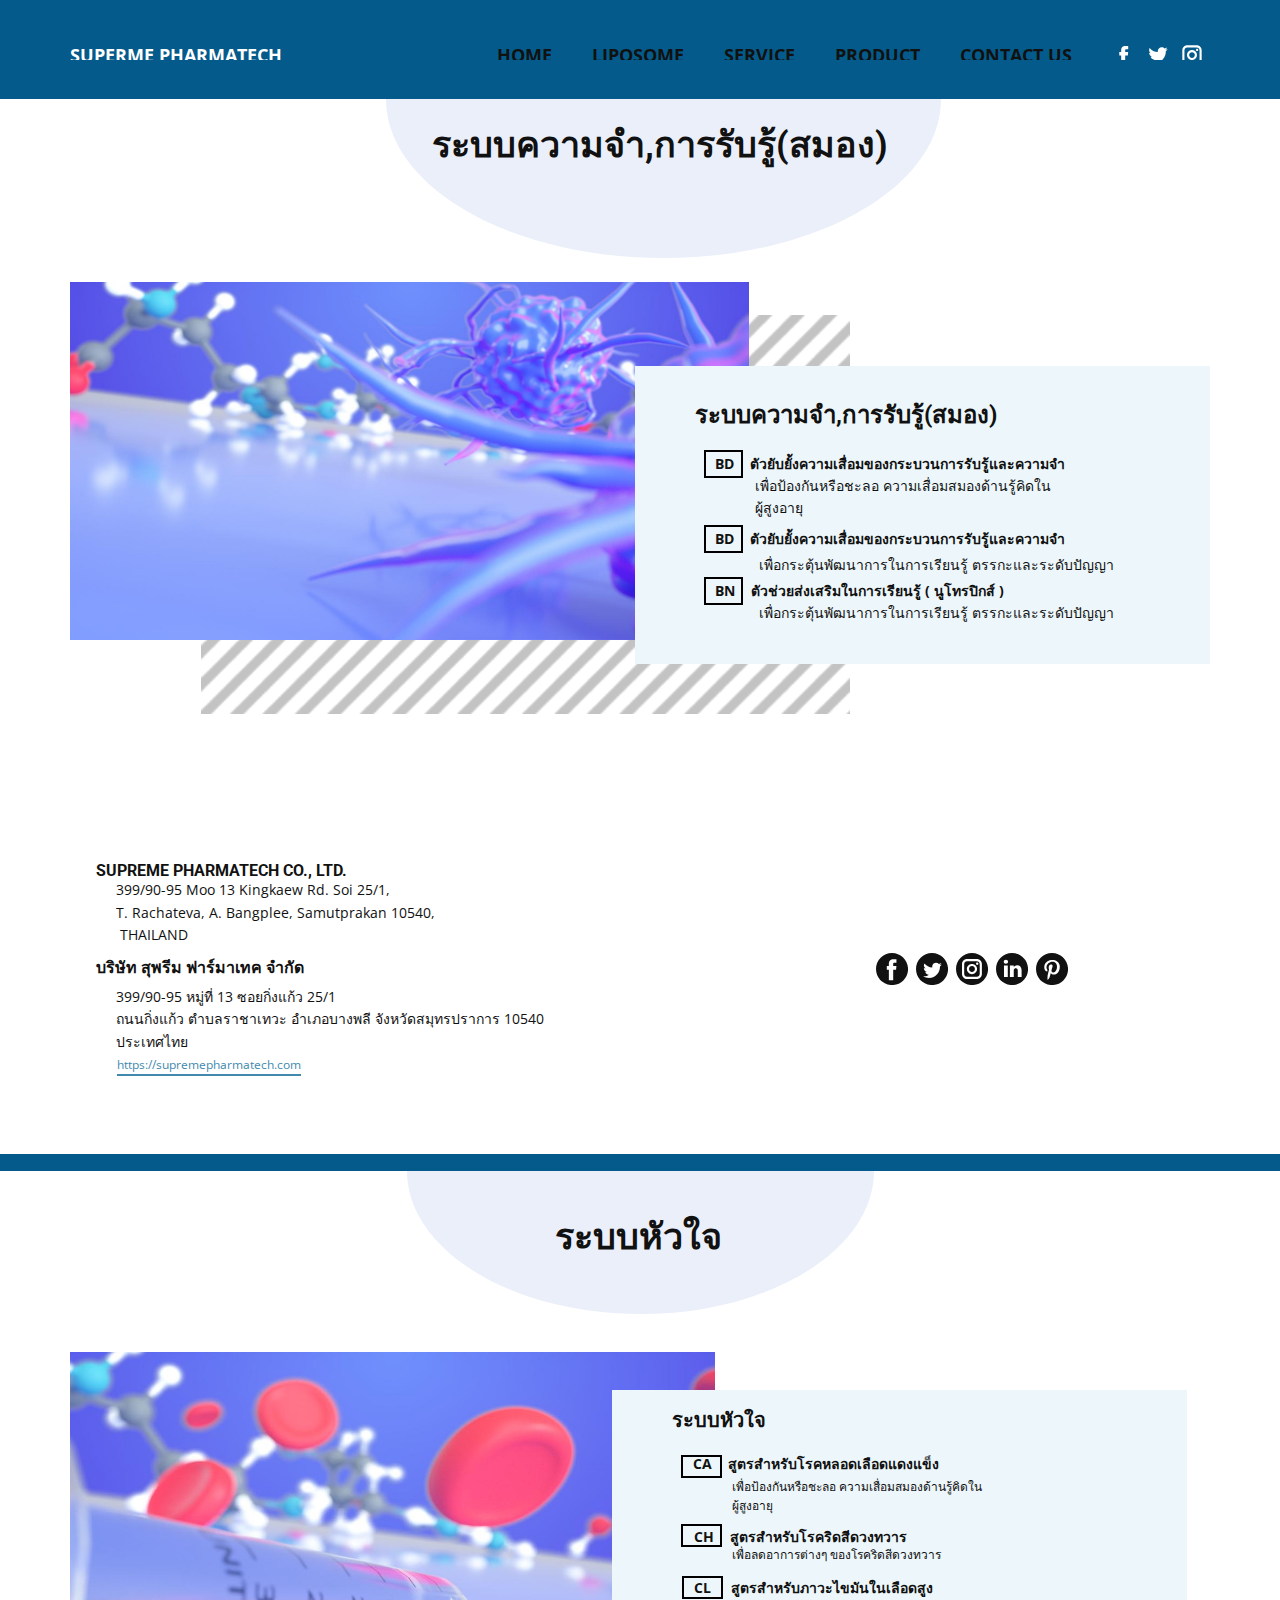
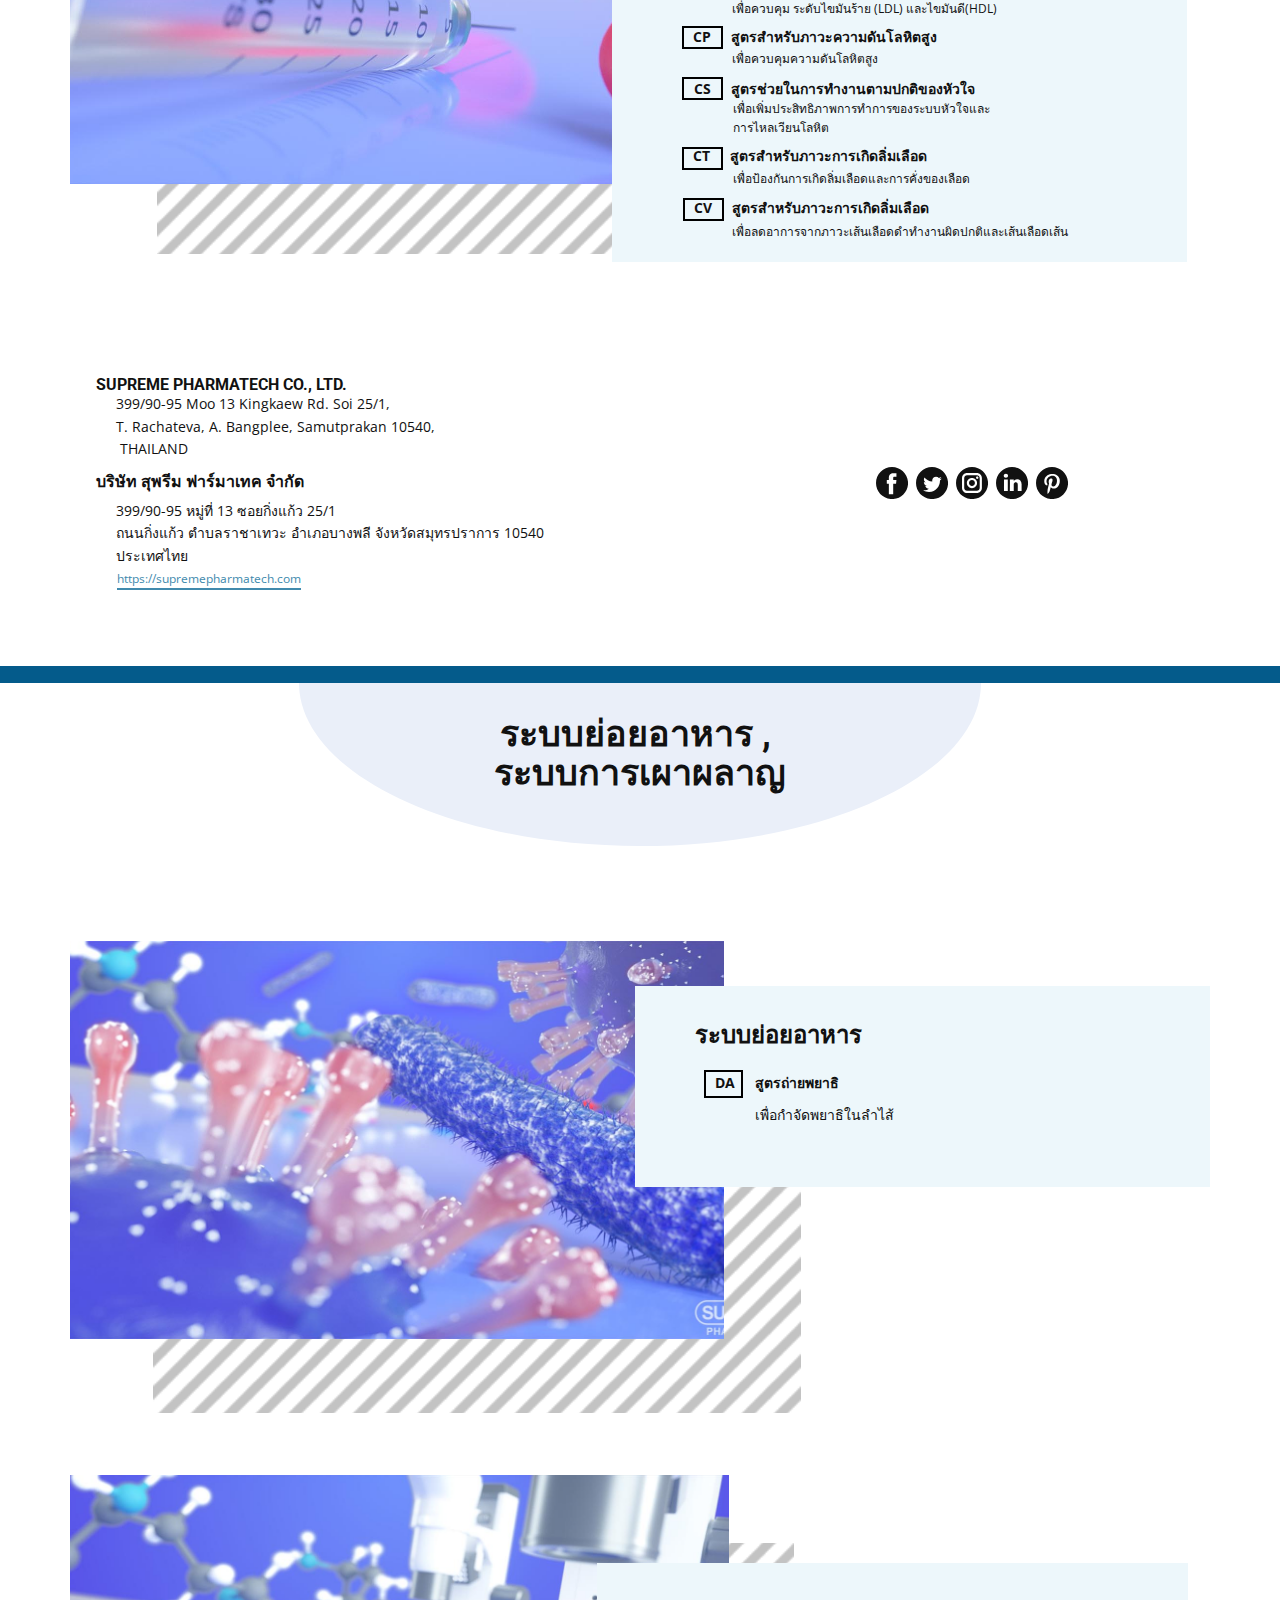
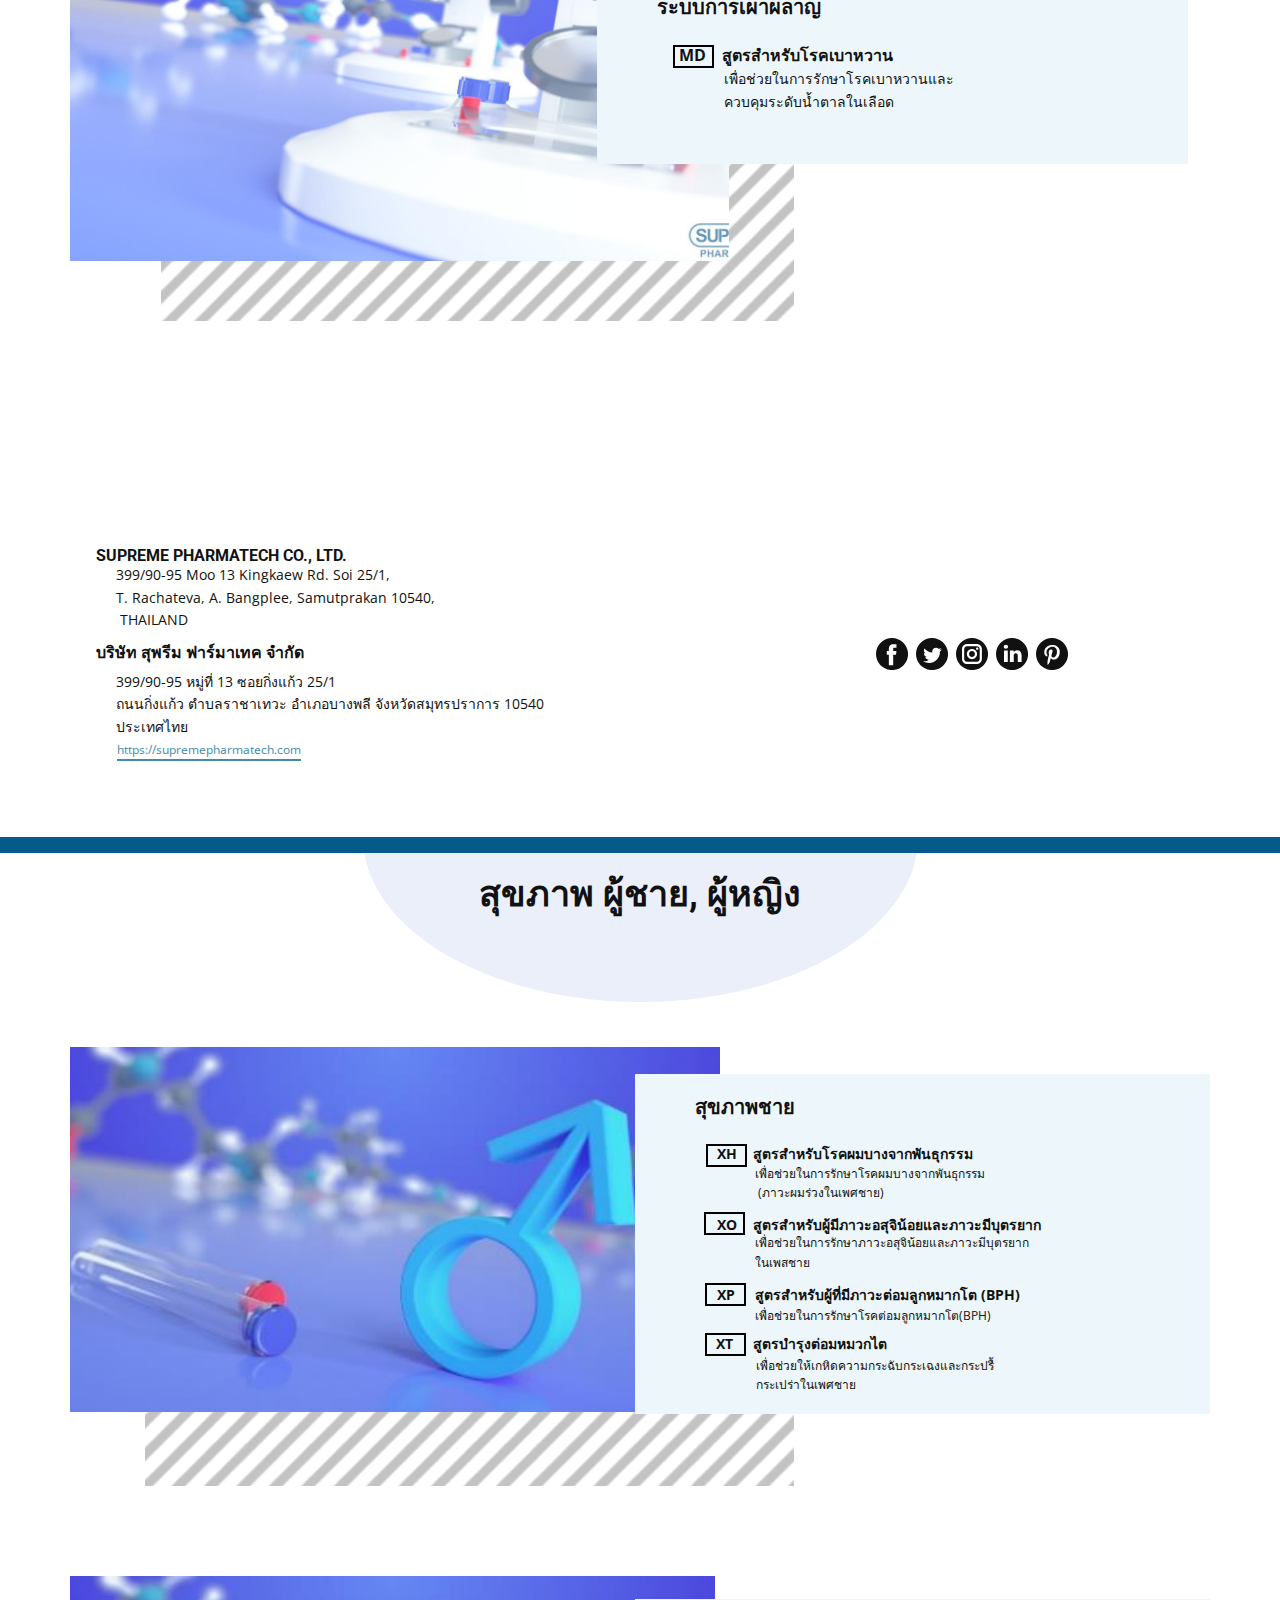
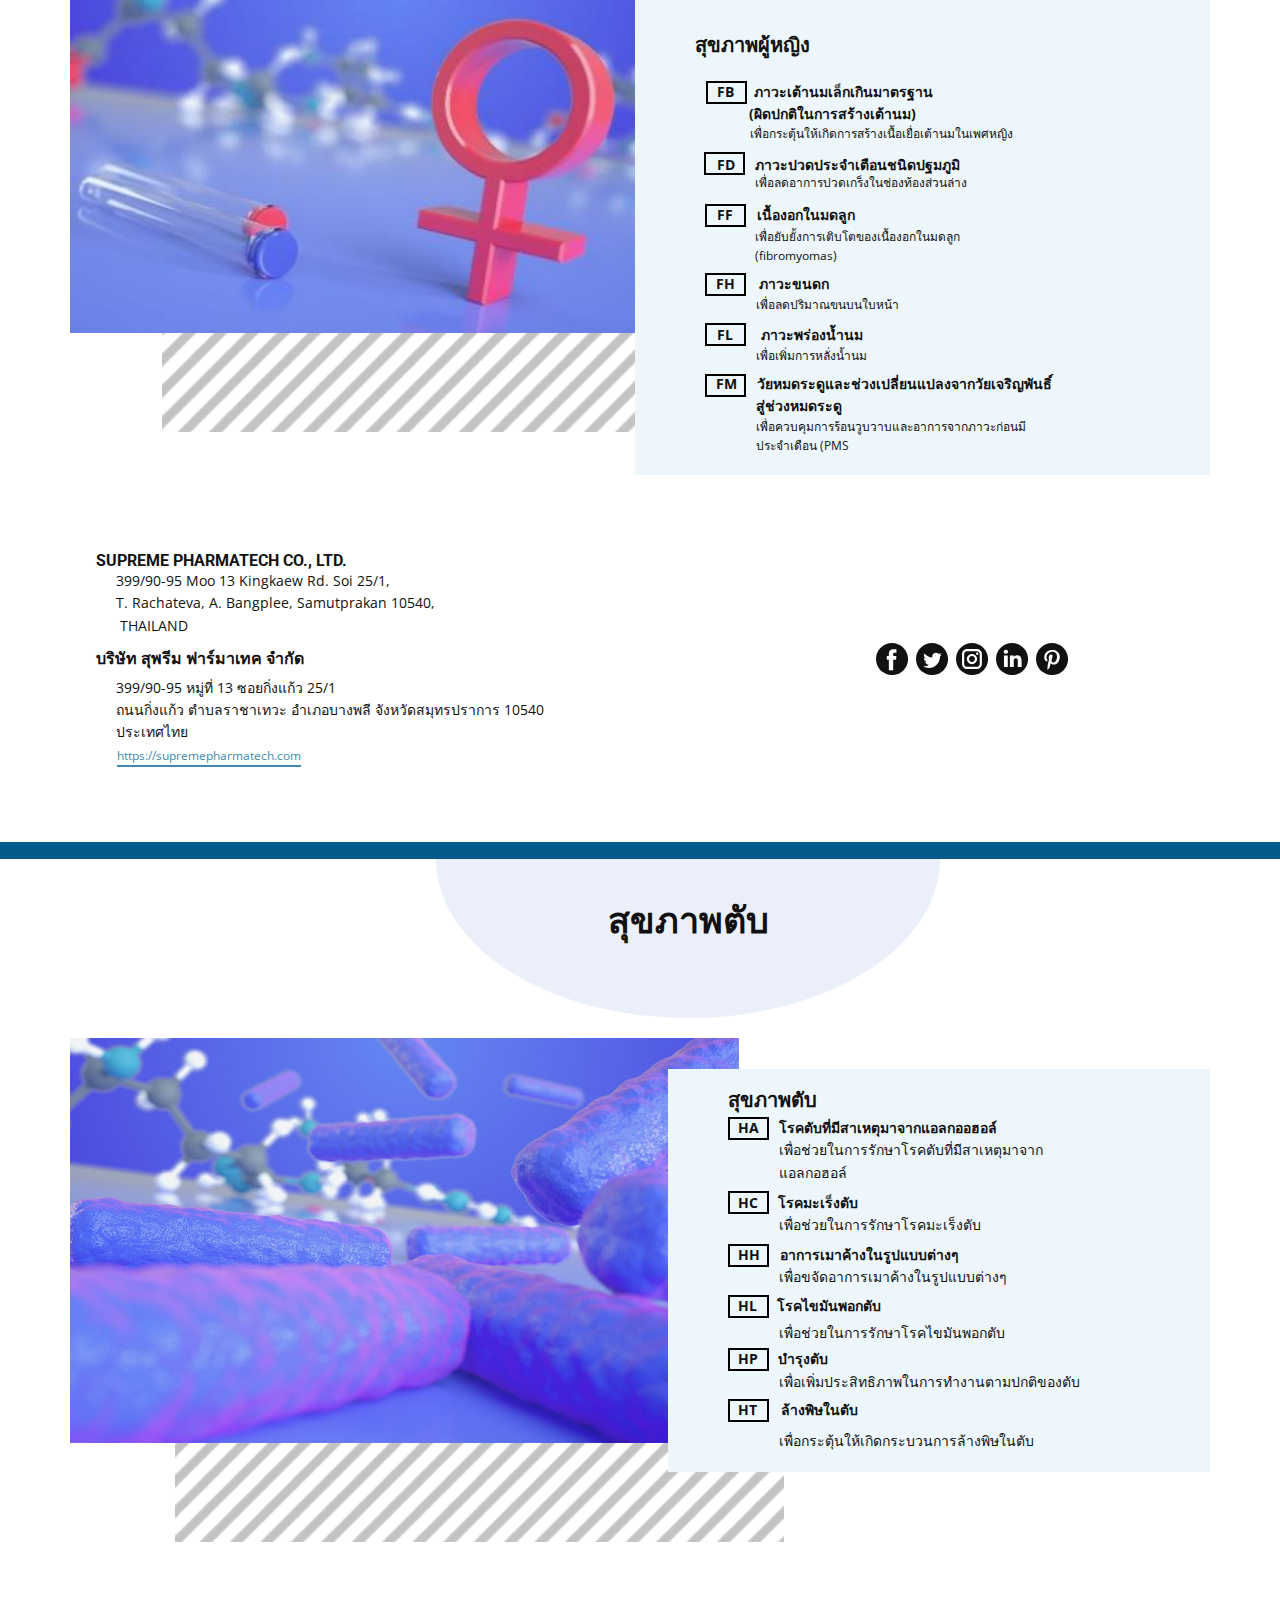
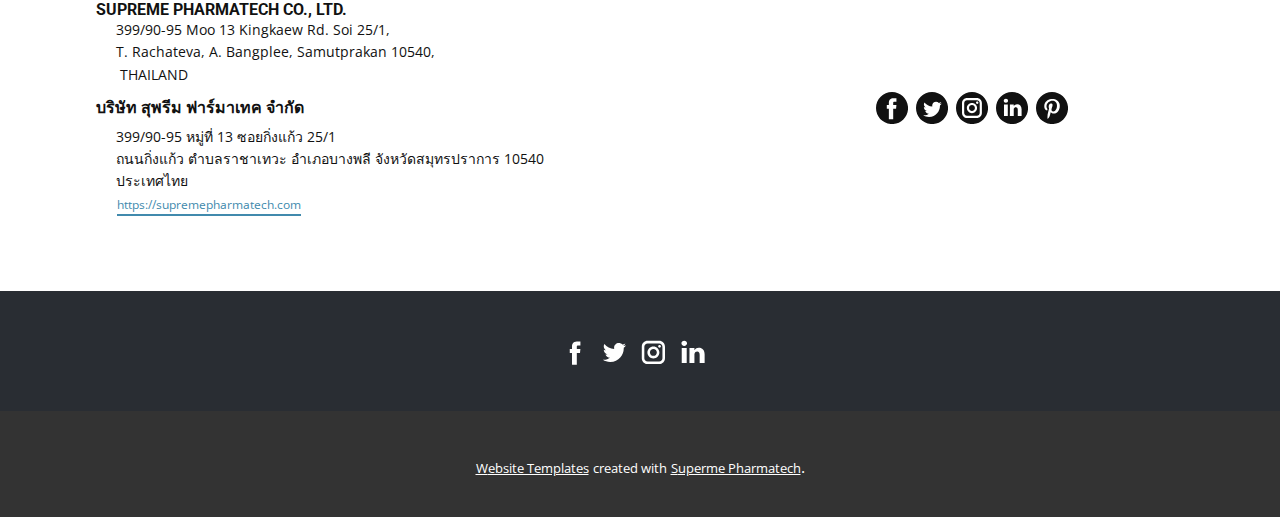
<file: Page-2.html>
<!DOCTYPE html>
<html style="font-size: 16px;">
  <head>
    <meta name="viewport" content="width=device-width, initial-scale=1.0">
    <meta charset="utf-8">
    <meta name="keywords" content="Education and Learning, 01, 02, 03, 04">
    <meta name="description" content="">
    <meta name="page_type" content="np-template-header-footer-from-plugin">
    <title>Page 2</title>
    <link rel="stylesheet" href="nicepage.css" media="screen">
<link rel="stylesheet" href="Page-2.css" media="screen">
    <script class="u-script" type="text/javascript" src="jquery.js" defer=""></script>
    <script class="u-script" type="text/javascript" src="nicepage.js" defer=""></script>
    <meta name="generator" content="Nicepage 2.30.1, nicepage.com">
    <link id="u-theme-google-font" rel="stylesheet" href="https://fonts.googleapis.com/css?family=Roboto:100,100i,300,300i,400,400i,500,500i,700,700i,900,900i|Open+Sans:300,300i,400,400i,600,600i,700,700i,800,800i">
    
    
    
    
    
    
    
    
    
    
    
    
    
    
    
    <script type="application/ld+json">{
		"@context": "http://schema.org",
		"@type": "Organization",
		"name": "",
		"url": "index.html",
		"logo": "images/default-logo.png",
		"sameAs": []
}</script>
    <meta property="og:title" content="Page 2">
    <meta property="og:type" content="website">
    <meta name="theme-color" content="#418aad">
    <link rel="canonical" href="index.html">
    <meta property="og:url" content="index.html">
    <style>
      .u-custom-color-1 a, .u-custom-color-2 a, .u-custom-color-3 a, .u-custom-color-4 a, .u-custom-color-5 a, .u-body-color a, .u-palette-1-base a, .u-palette-1-dark-3 a, .u-palette-1-dark-2 a, .u-palette-1-dark-1 a, .u-palette-1 a, .u-palette-2-base a, .u-palette-2-dark-3 a, .u-palette-2-dark-2 a, .u-palette-2-dark-1 a, .u-palette-2 a, .u-palette-2-light-1 a, .u-palette-3-base a, .u-palette-3-dark-3 a, .u-palette-3-dark-2 a, .u-palette-3-dark-1 a, .u-palette-4-base a, .u-palette-4-dark-3 a, .u-palette-4-dark-2 a, .u-palette-4-dark-1 a, .u-palette-4 a, .u-palette-5-dark-3 a, .u-palette-5-dark-2 a, .u-palette-5-dark-1 a, .u-grey-40 a, .u-grey-30 a, .u-grey-90 a, .u-grey-80 a, .u-grey-75 a, .u-black a, .u-grey-70 a, .u-grey-60 a, .u-grey-50 a, .u-grey-dark-3 a, .u-grey-dark-2 a, .u-grey-dark-1 a, .u-grey a, .u-shading a, .u-overlap-contrast .u-header a:not(.u-nav-link):not(.u-btn) {
     color: white; 
     font-size: 18px;
   font-weight: 600px;
padding-top: 2%;
}
.u-section-1 .u-shape-1 {
    width: 555px;
    height: 159px;
    margin: 0 calc(((100% - 1140px ) / 2) + 269px) 0 auto;
}
@media (max-width: 575px){
.u-section-1 .u-shape-1 {
    height: 92px;
    margin-top: 14px;
    margin-left: auto;
}

}
    </style>
  </head>
  <body class="u-body"><header class="u-align-center-sm u-align-center-xs u-clearfix u-custom-color-5 u-header u-header" id="sec-7005"><div class="u-clearfix u-sheet u-sheet-1">
        <a href="https://nicepage.com" class="u-image u-logo u-image-1" data-image-width="80" data-image-height="40">
          <b>SUPERME PHARMATECH</b>
        </a>
        <div class="u-social-icons u-spacing-10 u-social-icons-1">
          <a class="u-social-url" target="_blank" href=""><span class="u-icon u-icon-circle u-social-facebook u-social-type-logo u-icon-1"><svg class="u-svg-link" preserveAspectRatio="xMidYMin slice" viewBox="0 0 112 112" style=""><use xmlns:xlink="http://www.w3.org/1999/xlink" xlink:href="#svg-64d9"></use></svg><svg xmlns="http://www.w3.org/2000/svg" xmlns:xlink="http://www.w3.org/1999/xlink" version="1.1" xml:space="preserve" class="u-svg-content" viewBox="0 0 112 112" x="0px" y="0px" id="svg-64d9"><path d="M75.5,28.8H65.4c-1.5,0-4,0.9-4,4.3v9.4h13.9l-1.5,15.8H61.4v45.1H42.8V58.3h-8.8V42.4h8.8V32.2 c0-7.4,3.4-18.8,18.8-18.8h13.8v15.4H75.5z"></path></svg></span>
          </a>
          <a class="u-social-url" target="_blank" href=""><span class="u-icon u-icon-circle u-social-twitter u-social-type-logo u-icon-2"><svg class="u-svg-link" preserveAspectRatio="xMidYMin slice" viewBox="0 0 112 112" style=""><use xmlns:xlink="http://www.w3.org/1999/xlink" xlink:href="#svg-f765"></use></svg><svg xmlns="http://www.w3.org/2000/svg" xmlns:xlink="http://www.w3.org/1999/xlink" version="1.1" xml:space="preserve" class="u-svg-content" viewBox="0 0 112 112" x="0px" y="0px" id="svg-f765"><path d="M92.2,38.2c0,0.8,0,1.6,0,2.3c0,24.3-18.6,52.4-52.6,52.4c-10.6,0.1-20.2-2.9-28.5-8.2 c1.4,0.2,2.9,0.2,4.4,0.2c8.7,0,16.7-2.9,23-7.9c-8.1-0.2-14.9-5.5-17.3-12.8c1.1,0.2,2.4,0.2,3.4,0.2c1.6,0,3.3-0.2,4.8-0.7 c-8.4-1.6-14.9-9.2-14.9-18c0-0.2,0-0.2,0-0.2c2.5,1.4,5.4,2.2,8.4,2.3c-5-3.3-8.3-8.9-8.3-15.4c0-3.4,1-6.5,2.5-9.2 c9.1,11.1,22.7,18.5,38,19.2c-0.2-1.4-0.4-2.8-0.4-4.3c0.1-10,8.3-18.2,18.5-18.2c5.4,0,10.1,2.2,13.5,5.7c4.3-0.8,8.1-2.3,11.7-4.5 c-1.4,4.3-4.3,7.9-8.1,10.1c3.7-0.4,7.3-1.4,10.6-2.9C98.9,32.3,95.7,35.5,92.2,38.2z"></path></svg></span>
          </a>
          <a class="u-social-url" target="_blank" href=""><span class="u-icon u-icon-circle u-social-instagram u-social-type-logo u-icon-3"><svg class="u-svg-link" preserveAspectRatio="xMidYMin slice" viewBox="0 0 112 112" style=""><use xmlns:xlink="http://www.w3.org/1999/xlink" xlink:href="#svg-8ea5"></use></svg><svg xmlns="http://www.w3.org/2000/svg" xmlns:xlink="http://www.w3.org/1999/xlink" version="1.1" xml:space="preserve" class="u-svg-content" viewBox="0 0 112 112" x="0px" y="0px" id="svg-8ea5"><path d="M55.9,32.9c-12.8,0-23.2,10.4-23.2,23.2s10.4,23.2,23.2,23.2s23.2-10.4,23.2-23.2S68.7,32.9,55.9,32.9z M55.9,69.4c-7.4,0-13.3-6-13.3-13.3c-0.1-7.4,6-13.3,13.3-13.3s13.3,6,13.3,13.3C69.3,63.5,63.3,69.4,55.9,69.4z"></path><path d="M79.7,26.8c-3,0-5.4,2.5-5.4,5.4s2.5,5.4,5.4,5.4c3,0,5.4-2.5,5.4-5.4S82.7,26.8,79.7,26.8z"></path><path d="M78.2,11H33.5C21,11,10.8,21.3,10.8,33.7v44.7c0,12.6,10.2,22.8,22.7,22.8h44.7c12.6,0,22.7-10.2,22.7-22.7 V33.7C100.8,21.1,90.6,11,78.2,11z M91,78.4c0,7.1-5.8,12.8-12.8,12.8H33.5c-7.1,0-12.8-5.8-12.8-12.8V33.7 c0-7.1,5.8-12.8,12.8-12.8h44.7c7.1,0,12.8,5.8,12.8,12.8V78.4z"></path></svg></span>
          </a>
        </div>
        <nav class="u-align-left u-menu u-menu-dropdown u-offcanvas u-menu-1">
          <div class="menu-collapse" style="font-size: 1rem;">
            <a class="u-button-style u-nav-link u-text-body-color u-text-hover-white" href="#">
              <svg class="u-svg-link" preserveAspectRatio="xMidYMin slice" viewBox="0 0 302 302" style=""><use xmlns:xlink="http://www.w3.org/1999/xlink" xlink:href="#svg-8a8f"></use></svg>
              <svg xmlns="http://www.w3.org/2000/svg" xmlns:xlink="http://www.w3.org/1999/xlink" version="1.1" id="svg-8a8f" x="0px" y="0px" viewBox="0 0 302 302" style="enable-background:new 0 0 302 302;" xml:space="preserve" class="u-svg-content"><g><rect y="36" width="302" height="30"></rect><rect y="236" width="302" height="30"></rect><rect y="136" width="302" height="30"></rect>
</g><g></g><g></g><g></g><g></g><g></g><g></g><g></g><g></g><g></g><g></g><g></g><g></g><g></g><g></g><g></g></svg>
            </a>
          </div>
          <div class="u-custom-menu u-nav-container">
            <ul class="u-nav u-unstyled u-nav-1"><li class="u-nav-item"><a class="u-button-style u-nav-link u-text-body-color u-text-hover-white" href="index.html"><b>HOME</b></a>
</li><li class="u-nav-item"><a class="u-button-style u-nav-link u-text-body-color u-text-hover-white"href="index.html#liposome"><b>LIPOSOME</b></a>
</li><li class="u-nav-item"><a class="u-button-style u-nav-link u-text-body-color u-text-hover-white"href="index.html#service"><b>SERVICE</b></a>
</li><li class="u-nav-item"><a class="u-button-style u-nav-link u-text-body-color u-text-hover-white"href="index.html#product"><b>PRODUCT</b></a>
</li><li class="u-nav-item"><a class="u-button-style u-nav-link u-text-body-color u-text-hover-white"href="index.html#contact"><b>CONTACT US</b></a>
</li></ul>
          </div>
          <div class="u-custom-menu u-nav-container-collapse">
            <div class="u-align-center u-black u-container-style u-inner-container-layout u-opacity u-opacity-95 u-sidenav">
              <div class="u-sidenav-overflow">
                <div class="u-menu-close"></div>
                <ul class="u-align-center u-nav u-popupmenu-items u-unstyled u-nav-2"><li class="u-nav-item"><a class="u-button-style u-nav-link" href="index.html"><b>HOME</b></a>
</li><li class="u-nav-item"><a class="u-button-style u-nav-link"href="index.html#liposome"><b>LIPOSOME</b></a>
</li><li class="u-nav-item"><a class="u-button-style u-nav-link"href="index.html#service"><b>SERVICE</b></a>
</li><li class="u-nav-item"><a class="u-button-style u-nav-link"href="index.html#product"><b>PRODUCT</b></a>
</li><li class="u-nav-item"><a class="u-button-style u-nav-link"href="index.html#contact"><b>CONTACT US</b></a>
</li></ul>
              </div>
            </div>
            <div class="u-black u-menu-overlay u-opacity u-opacity-70"></div>
          </div>
        </nav>
      </div></header>
    <section class="u-clearfix u-section-1" id="sec-7387">
      <div class="u-shape u-shape-svg u-text-custom-color-4 u-shape-1">
        <svg class="u-svg-link" preserveAspectRatio="none" viewBox="0 0 160 80" style=""><use xmlns:xlink="http://www.w3.org/1999/xlink" xlink:href="#svg-0b7f"></use></svg>
        <svg xmlns="http://www.w3.org/2000/svg" xmlns:xlink="http://www.w3.org/1999/xlink" version="1.1" xml:space="preserve" class="u-svg-content" viewBox="0 0 160 80" x="0px" y="0px" id="svg-0b7f" style="enable-background:new 0 0 160 80;"><path d="M160,0H0c0,44.2,35.8,80,80,80S160,44.2,160,0z"></path></svg>
      </div>
      <h2 class="u-align-center u-text u-text-default u-text-1">ระบบความจำ,การรับรู้(สมอง) </h2>
      <div class="u-custom-color-2 u-expanded-width u-shape u-shape-rectangle u-shape-2"></div>
      <img src="images/cc0cbee6-5c91-9a56-37d1-8b6f5cc1ca10.png" alt="" class="u-image u-image-default u-image-1" data-image-width="400" data-image-height="400">
      <img class="u-align-left u-image u-image-2" src="images/mental-neurological-supreme-pharmatech.jpg" data-image-width="1600" data-image-height="800">
      <div class="u-container-style u-group u-palette-1-light-3 u-group-1">
        <div class="u-container-layout u-valign-top-xs u-container-layout-1">
          <h2 class="u-text u-text-2" id="brain">ระบบความจำ,การรับรู้(สมอง)&nbsp;</h2>
          <p class="u-text u-text-3">BD&nbsp; &nbsp; ตัวยับยั้งความเสื่อมของกระบวนการรับรู้และความจำ</p>
          <div class="u-align-left u-border-2 u-border-black u-shape u-shape-3"></div>
          <p class="u-text u-text-4">เพื่อป้องกันหรือชะลอ ความเสื่อมสมองด้านรู้คิดใน<br>ผู้สูงอายุ
          </p>
          <p class="u-text u-text-5">BD&nbsp; &nbsp; ตัวยับยั้งความเสื่อมของกระบวนการรับรู้และความจำ</p>
          <div class="u-align-left u-border-2 u-border-black u-shape u-shape-4"></div>
          <p class="u-text u-text-6">&nbsp;เพื่อกระตุ้นพัฒนาการในการเรียนรู้ ตรรกะและระดับปัญญา</p>
          <p class="u-text u-text-7">BN&nbsp; &nbsp; ตัวช่วยส่งเสริมในการเรียนรู้ ( นูโทรปิกส์ )</p>
          <div class="u-align-left u-border-2 u-border-black u-shape u-shape-5"></div>
          <p class="u-text u-text-8">&nbsp;เพื่อกระตุ้นพัฒนาการในการเรียนรู้ ตรรกะและระดับปัญญา</p>
        </div>
      </div>
    </section>
    <section class="u-clearfix u-section-2" id="sec-e661">
      <div class="u-clearfix u-sheet u-sheet-1">
        <div class="u-clearfix u-expanded-width-xs u-layout-wrap u-layout-wrap-1">
          <div class="u-gutter-0 u-layout">
            <div class="u-layout-row">
              <div class="u-align-center-sm u-align-left-lg u-align-left-md u-align-left-xl u-align-left-xs u-container-style u-layout-cell u-left-cell u-size-34 u-layout-cell-1">
                <div class="u-container-layout u-container-layout-1">
                  <h2 class="u-text u-text-1">SUPREME PHARMATECH CO., LTD.</h2>
                  <p class="u-text u-text-2">399/90-95 Moo 13 Kingkaew Rd. Soi 25/1,&nbsp;<br>T. Rachateva, A. Bangplee,
Samutprakan 10540,<br>&nbsp;THAILAND
                  </p>
                  <h2 class="u-text u-text-3">บริษัท สุพรีม ฟาร์มาเทค จำกัด </h2>
                  <p class="u-text u-text-4">399/90-95 หมู่ที่ 13 ซอยกิ่งแก้ว 25/1&nbsp;<br>ถนนกิ่งแก้ว ตำบลราชาเทวะ อำเภอบางพลี จังหวัดสมุทรปราการ 10540&nbsp;<br>ประเทศไทย
                  </p>
                  <a href="https://supremepharmatech.com/" class="u-active-none u-border-2 u-border-palette-1-base u-btn u-btn-rectangle u-button-style u-hover-none u-none u-btn-1">https://supremepharmatech.com</a>
                </div>
              </div>
              <div class="u-align-center-sm u-align-center-xs u-align-right-lg u-align-right-md u-align-right-xl u-container-style u-layout-cell u-right-cell u-size-26 u-layout-cell-2">
                <div class="u-container-layout u-valign-middle-xs u-container-layout-2">
                  <div class="u-social-icons u-spacing-8 u-social-icons-1">
                    <a class="u-social-url" target="_blank" href=""><span class="u-icon u-icon-circle u-social-facebook u-social-type-fill u-icon-1">
                    <svg class="u-svg-link" preserveAspectRatio="xMidYMin slice" viewBox="0 0 112 112" style=""><use xmlns:xlink="http://www.w3.org/1999/xlink" xlink:href="#svg-3c4d"></use></svg>
                    <svg xmlns="http://www.w3.org/2000/svg" xmlns:xlink="http://www.w3.org/1999/xlink" version="1.1" xml:space="preserve" class="u-svg-content" viewBox="0 0 112 112" x="0px" y="0px" id="svg-3c4d"><path d="M56.1,0C25.1,0,0,25.1,0,56.1c0,31,25.1,56.1,56.1,56.1c31,0,56.1-25.1,56.1-56.1C112.2,25.1,87.1,0,56.1,0z M71.6,34.3h-8.2c-1.3,0-3.2,0.7-3.2,3.5v7.6h11.3l-1.3,12.9h-10V95H45V58.3h-7.2V45.4H45v-8.3c0-6,2.8-15.3,15.3-15.3l11.2,0V34.3z "></path></svg>
                  </span>
                    </a>
                    <a class="u-social-url" target="_blank" href=""><span class="u-icon u-icon-circle u-social-twitter u-social-type-fill u-icon-2">
                    <svg class="u-svg-link" preserveAspectRatio="xMidYMin slice" viewBox="0 0 112 112" style=""><use xmlns:xlink="http://www.w3.org/1999/xlink" xlink:href="#svg-33c0"></use></svg>
                    <svg xmlns="http://www.w3.org/2000/svg" xmlns:xlink="http://www.w3.org/1999/xlink" version="1.1" xml:space="preserve" class="u-svg-content" viewBox="0 0 112 112" x="0px" y="0px" id="svg-33c0"><path d="M56.1,0C25.1,0,0,25.1,0,56.1s25.1,56.1,56.1,56.1s56.1-25.1,56.1-56.1S87.1,0,56.1,0z M83.8,47.3 c0,0.6,0,1.2,0,1.7c0,17.7-13.5,38.2-38.2,38.2c-7.6,0-14.6-2.2-20.6-6c1,0.1,2.1,0.2,3.2,0.2c6.3,0,12.1-2.1,16.7-5.7 c-5.9-0.1-10.8-4-12.5-9.3c0.8,0.2,1.7,0.2,2.5,0.2c1.2,0,2.4-0.2,3.5-0.5c-6.1-1.2-10.8-6.7-10.8-13.1c0-0.1,0-0.1,0-0.2 c1.8,1,3.9,1.6,6.1,1.7c-3.6-2.4-6-6.5-6-11.2c0-2.5,0.7-4.8,1.8-6.7c6.6,8.1,16.5,13.5,27.6,14c-0.2-1-0.3-2-0.3-3.1 c0-7.4,6-13.4,13.4-13.4c3.9,0,7.3,1.6,9.8,4.2c3.1-0.6,5.9-1.7,8.5-3.3c-1,3.1-3.1,5.8-5.9,7.4c2.7-0.3,5.3-1,7.7-2.1 C88.7,43,86.4,45.4,83.8,47.3z"></path></svg>
                  </span>
                    </a>
                    <a class="u-social-url" target="_blank" href=""><span class="u-icon u-icon-circle u-social-instagram u-social-type-fill u-icon-3">
                    <svg class="u-svg-link" preserveAspectRatio="xMidYMin slice" viewBox="0 0 112 112" style=""><use xmlns:xlink="http://www.w3.org/1999/xlink" xlink:href="#svg-c097"></use></svg>
                    <svg xmlns="http://www.w3.org/2000/svg" xmlns:xlink="http://www.w3.org/1999/xlink" version="1.1" xml:space="preserve" class="u-svg-content" viewBox="0 0 112 112" x="0px" y="0px" id="svg-c097"><path d="M56.1,0C25.1,0,0,25.1,0,56.1c0,31,25.1,56.1,56.1,56.1c31,0,56.1-25.1,56.1-56.1C112.2,25.1,87.1,0,56.1,0z M90.6,73.4c0,9.6-7.8,17.5-17.5,17.5H38.6c-9.6,0-17.5-7.9-17.5-17.6V38.8c0-9.6,7.8-17.5,17.5-17.5h34.5c9.6,0,17.5,7.8,17.5,17.5 V73.4z"></path><path d="M73.1,28.9H38.6c-5.4,0-9.9,4.4-9.9,9.9v34.5c0,5.4,4.4,9.9,9.9,9.9h34.5c5.4,0,9.9-4.4,9.9-9.9V38.8 C83,33.4,78.6,28.9,73.1,28.9z M55.9,74C46,74,38,66,38,56.1c0-9.9,8-17.9,17.9-17.9c9.9,0,17.9,8,17.9,17.9 C73.8,66,65.8,74,55.9,74z M74.3,41.9c-2.3,0-4.2-1.9-4.2-4.2s1.9-4.2,4.2-4.2c2.3,0,4.2,1.9,4.2,4.2S76.6,41.9,74.3,41.9z"></path><path d="M55.9,45.8c-5.7,0-10.4,4.6-10.3,10.3c0,5.7,4.6,10.3,10.3,10.3s10.3-4.6,10.3-10.3 C66.2,50.4,61.6,45.8,55.9,45.8z"></path></svg>
                  </span>
                    </a>
                    <a class="u-social-url" target="_blank" href=""><span class="u-icon u-icon-circle u-social-linkedin u-social-type-fill u-icon-4">
                    <svg class="u-svg-link" preserveAspectRatio="xMidYMin slice" viewBox="0 0 112 112" style=""><use xmlns:xlink="http://www.w3.org/1999/xlink" xlink:href="#svg-96fa"></use></svg>
                    <svg xmlns="http://www.w3.org/2000/svg" xmlns:xlink="http://www.w3.org/1999/xlink" version="1.1" xml:space="preserve" class="u-svg-content" viewBox="0 0 112 112" x="0px" y="0px" id="svg-96fa"><path d="M62.1,49.3v-0.1C62.1,49.2,62,49.2,62.1,49.3L62.1,49.3z"></path><path d="M56.1,0C25.1,0,0,25.1,0,56.1s25.1,56.1,56.1,56.1c31,0,56.1-25.1,56.1-56.1S87.1,0,56.1,0z M41.3,83.7H27.9 V43.4h13.4V83.7z M34.6,37.9L34.6,37.9c-4.6,0-7.5-3.1-7.5-7c0-4,3-7,7.6-7c4.6,0,7.4,3,7.5,7C42.2,34.8,39.2,37.9,34.6,37.9z M89.6,83.7H76.2V62.2c0-5.4-1.9-9.1-6.8-9.1c-3.7,0-5.9,2.5-6.9,4.9c-0.4,0.9-0.4,2.1-0.4,3.3v22.5H48.7c0,0,0.2-36.5,0-40.3h13.4 v5.7c1.8-2.7,5-6.7,12.1-6.7c8.8,0,15.4,5.8,15.4,18.1V83.7z"></path></svg>
                  </span>
                    </a>
                    <a class="u-social-url" target="_blank" href=""><span class="u-icon u-icon-circle u-social-pinterest u-social-type-fill u-icon-5">
                    <svg class="u-svg-link" preserveAspectRatio="xMidYMin slice" viewBox="0 0 112 112" style=""><use xmlns:xlink="http://www.w3.org/1999/xlink" xlink:href="#svg-cd4e"></use></svg>
                    <svg xmlns="http://www.w3.org/2000/svg" xmlns:xlink="http://www.w3.org/1999/xlink" version="1.1" xml:space="preserve" class="u-svg-content" viewBox="0 0 112 112" x="0px" y="0px" id="svg-cd4e"><path d="M56.1,0C25.1,0,0,25.1,0,56.1c0,31,25.1,56.1,56.1,56.1s56.1-25.1,56.1-56.1C112.2,25.1,87.1,0,56.1,0z M60.6,75.1c-4.2-0.3-6-2.4-9.3-4.5c-1.8,9.6-4.1,18.8-10.7,23.6c-2-14.5,3-25.4,5.3-36.9c-4-6.7,0.5-20.2,8.9-16.9 c10.4,4.1-9,25,4,27.6c13.6,2.7,19.1-23.5,10.7-32C57.4,23.6,34.2,35.7,37,53.3c0.7,4.3,5.2,5.6,1.8,11.6C31,63.2,28.7,57,29,48.9 c0.5-13.4,12-22.7,23.6-24C67.3,23.2,81,30.2,82.9,44C85,59.5,76.3,76.3,60.6,75.1z"></path></svg>
                  </span>
                    </a>
                  </div>
                </div>
              </div>
            </div>
          </div>
        </div>
      </div>
    </section>
    <section class="u-clearfix u-valign-middle-xs u-section-3" id="sec-6058">
      <div class="u-custom-color-2 u-expanded-width u-shape u-shape-rectangle u-shape-1"></div>
      <div class="u-shape u-shape-svg u-text-custom-color-4 u-shape-2">
        <svg class="u-svg-link" preserveAspectRatio="none" viewBox="0 0 160 80" style=""><use xmlns:xlink="http://www.w3.org/1999/xlink" xlink:href="#svg-0b7f"></use></svg>
        <svg xmlns="http://www.w3.org/2000/svg" xmlns:xlink="http://www.w3.org/1999/xlink" version="1.1" xml:space="preserve" class="u-svg-content" viewBox="0 0 160 80" x="0px" y="0px" id="svg-0b7f" style="enable-background:new 0 0 160 80;"><path d="M160,0H0c0,44.2,35.8,80,80,80S160,44.2,160,0z"></path></svg>
      </div>
      <h2 class="u-align-center u-text u-text-default u-text-1" id="heart">ระบบหัวใจ</h2>
      <img src="images/cc0cbee6-5c91-9a56-37d1-8b6f5cc1ca10.png" alt="" class="u-image u-image-default u-image-1" data-image-width="400" data-image-height="400">
      <img class="u-align-left u-image u-image-2" src="images/blood-cardio-vascular-supreme-pharmatech.jpg">
      <div class="u-container-style u-group u-palette-1-light-3 u-group-1">
        <div class="u-container-layout u-valign-top-xs u-container-layout-1">
          <h2 class="u-text u-text-2" >ระบบหัวใจ&nbsp;</h2>
          <p class="u-text u-text-3">CA&nbsp; &nbsp; สูตรสำหรับโรคหลอดเลือดแดงแข็ง</p>
          <div class="u-align-left u-border-2 u-border-black u-shape u-shape-3"></div>
          <p class="u-text u-text-4">เพื่อป้องกันหรือชะลอ ความเสื่อมสมองด้านรู้คิดใน<br>ผู้สูงอายุ
          </p>
          <p class="u-text u-text-5">CH&nbsp; &nbsp; สูตรสำหรับโรคริดสีดวงทวาร</p>
          <div class="u-align-left u-border-2 u-border-black u-shape u-shape-4"></div>
          <p class="u-text u-text-6">เพื่อลดอาการต่างๆ ของโรคริดสีดวงทวาร</p>
          <p class="u-text u-text-7">CL&nbsp; &nbsp; &nbsp;สูตรสำหรับภาวะไขมันในเลือดสูง</p>
          <div class="u-align-left u-border-2 u-border-black u-shape u-shape-5"></div>
          <p class="u-text u-text-8">เพื่อควบคุม ระดับไขมันร้าย (LDL) และไขมันดี(HDL)</p>
          <div class="u-align-left u-border-2 u-border-black u-shape u-shape-6"></div>
          <p class="u-text u-text-9">CP&nbsp; &nbsp; &nbsp;สูตรสำหรับภาวะความดันโลหิตสูง</p>
          <p class="u-text u-text-10">เพื่อควบคุมความดันโลหิตสูง</p>
          <div class="u-align-left u-border-2 u-border-black u-shape u-shape-7"></div>
          <p class="u-text u-text-11">CS&nbsp; &nbsp; &nbsp;สูตรช่วยในการทำงานตามปกติของหัวใจ</p>
          <p class="u-text u-text-12">เพื่อเพิ่มประสิทธิภาพการทำการของระบบหัวใจและ<br>การไหลเวียนโลหิต
          </p>
          <p class="u-text u-text-13">CT&nbsp; &nbsp; &nbsp;สูตรสำหรับภาวะการเกิดลิ่มเลือด</p>
          <div class="u-align-left u-border-2 u-border-black u-shape u-shape-8"></div>
          <p class="u-text u-text-14">เพื่อป้องกันการเกิดลิ่มเลือดและการคั่งของเลือด</p>
          <div class="u-align-left u-border-2 u-border-black u-shape u-shape-9"></div>
          <p class="u-text u-text-15">CV&nbsp; &nbsp; &nbsp;สูตรสำหรับภาวะการเกิดลิ่มเลือด</p>
          <p class="u-text u-text-16">เพื่อลดอาการจากภาวะเส้นเลือดดำทำงานผิดปกติและเส้นเลือดเส้น</p>
        </div>
      </div>
    </section>
    <section class="u-clearfix u-section-4" id="sec-5c8a">
      <div class="u-clearfix u-sheet u-sheet-1">
        <div class="u-clearfix u-expanded-width-xs u-layout-wrap u-layout-wrap-1">
          <div class="u-gutter-0 u-layout">
            <div class="u-layout-row">
              <div class="u-align-center-sm u-align-left-lg u-align-left-md u-align-left-xl u-align-left-xs u-container-style u-layout-cell u-left-cell u-size-34 u-layout-cell-1">
                <div class="u-container-layout u-container-layout-1">
                  <h2 class="u-text u-text-1">SUPREME PHARMATECH CO., LTD.</h2>
                  <p class="u-text u-text-2">399/90-95 Moo 13 Kingkaew Rd. Soi 25/1,&nbsp;<br>T. Rachateva, A. Bangplee,
Samutprakan 10540,<br>&nbsp;THAILAND
                  </p>
                  <h2 class="u-text u-text-3">บริษัท สุพรีม ฟาร์มาเทค จำกัด </h2>
                  <p class="u-text u-text-4">399/90-95 หมู่ที่ 13 ซอยกิ่งแก้ว 25/1&nbsp;<br>ถนนกิ่งแก้ว ตำบลราชาเทวะ อำเภอบางพลี จังหวัดสมุทรปราการ 10540&nbsp;<br>ประเทศไทย
                  </p>
                  <a href="https://supremepharmatech.com/" class="u-active-none u-border-2 u-border-palette-1-base u-btn u-btn-rectangle u-button-style u-hover-none u-none u-btn-1">https://supremepharmatech.com</a>
                </div>
              </div>
              <div class="u-align-center-sm u-align-center-xs u-align-right-lg u-align-right-md u-align-right-xl u-container-style u-layout-cell u-right-cell u-size-26 u-layout-cell-2">
                <div class="u-container-layout u-valign-middle-xs u-container-layout-2">
                  <div class="u-social-icons u-spacing-8 u-social-icons-1">
                    <a class="u-social-url" target="_blank" href=""><span class="u-icon u-icon-circle u-social-facebook u-social-type-fill u-icon-1">
                    <svg class="u-svg-link" preserveAspectRatio="xMidYMin slice" viewBox="0 0 112 112" style=""><use xmlns:xlink="http://www.w3.org/1999/xlink" xlink:href="#svg-3c4d"></use></svg>
                    <svg xmlns="http://www.w3.org/2000/svg" xmlns:xlink="http://www.w3.org/1999/xlink" version="1.1" xml:space="preserve" class="u-svg-content" viewBox="0 0 112 112" x="0px" y="0px" id="svg-3c4d"><path d="M56.1,0C25.1,0,0,25.1,0,56.1c0,31,25.1,56.1,56.1,56.1c31,0,56.1-25.1,56.1-56.1C112.2,25.1,87.1,0,56.1,0z M71.6,34.3h-8.2c-1.3,0-3.2,0.7-3.2,3.5v7.6h11.3l-1.3,12.9h-10V95H45V58.3h-7.2V45.4H45v-8.3c0-6,2.8-15.3,15.3-15.3l11.2,0V34.3z "></path></svg>
                  </span>
                    </a>
                    <a class="u-social-url" target="_blank" href=""><span class="u-icon u-icon-circle u-social-twitter u-social-type-fill u-icon-2">
                    <svg class="u-svg-link" preserveAspectRatio="xMidYMin slice" viewBox="0 0 112 112" style=""><use xmlns:xlink="http://www.w3.org/1999/xlink" xlink:href="#svg-33c0"></use></svg>
                    <svg xmlns="http://www.w3.org/2000/svg" xmlns:xlink="http://www.w3.org/1999/xlink" version="1.1" xml:space="preserve" class="u-svg-content" viewBox="0 0 112 112" x="0px" y="0px" id="svg-33c0"><path d="M56.1,0C25.1,0,0,25.1,0,56.1s25.1,56.1,56.1,56.1s56.1-25.1,56.1-56.1S87.1,0,56.1,0z M83.8,47.3 c0,0.6,0,1.2,0,1.7c0,17.7-13.5,38.2-38.2,38.2c-7.6,0-14.6-2.2-20.6-6c1,0.1,2.1,0.2,3.2,0.2c6.3,0,12.1-2.1,16.7-5.7 c-5.9-0.1-10.8-4-12.5-9.3c0.8,0.2,1.7,0.2,2.5,0.2c1.2,0,2.4-0.2,3.5-0.5c-6.1-1.2-10.8-6.7-10.8-13.1c0-0.1,0-0.1,0-0.2 c1.8,1,3.9,1.6,6.1,1.7c-3.6-2.4-6-6.5-6-11.2c0-2.5,0.7-4.8,1.8-6.7c6.6,8.1,16.5,13.5,27.6,14c-0.2-1-0.3-2-0.3-3.1 c0-7.4,6-13.4,13.4-13.4c3.9,0,7.3,1.6,9.8,4.2c3.1-0.6,5.9-1.7,8.5-3.3c-1,3.1-3.1,5.8-5.9,7.4c2.7-0.3,5.3-1,7.7-2.1 C88.7,43,86.4,45.4,83.8,47.3z"></path></svg>
                  </span>
                    </a>
                    <a class="u-social-url" target="_blank" href=""><span class="u-icon u-icon-circle u-social-instagram u-social-type-fill u-icon-3">
                    <svg class="u-svg-link" preserveAspectRatio="xMidYMin slice" viewBox="0 0 112 112" style=""><use xmlns:xlink="http://www.w3.org/1999/xlink" xlink:href="#svg-c097"></use></svg>
                    <svg xmlns="http://www.w3.org/2000/svg" xmlns:xlink="http://www.w3.org/1999/xlink" version="1.1" xml:space="preserve" class="u-svg-content" viewBox="0 0 112 112" x="0px" y="0px" id="svg-c097"><path d="M56.1,0C25.1,0,0,25.1,0,56.1c0,31,25.1,56.1,56.1,56.1c31,0,56.1-25.1,56.1-56.1C112.2,25.1,87.1,0,56.1,0z M90.6,73.4c0,9.6-7.8,17.5-17.5,17.5H38.6c-9.6,0-17.5-7.9-17.5-17.6V38.8c0-9.6,7.8-17.5,17.5-17.5h34.5c9.6,0,17.5,7.8,17.5,17.5 V73.4z"></path><path d="M73.1,28.9H38.6c-5.4,0-9.9,4.4-9.9,9.9v34.5c0,5.4,4.4,9.9,9.9,9.9h34.5c5.4,0,9.9-4.4,9.9-9.9V38.8 C83,33.4,78.6,28.9,73.1,28.9z M55.9,74C46,74,38,66,38,56.1c0-9.9,8-17.9,17.9-17.9c9.9,0,17.9,8,17.9,17.9 C73.8,66,65.8,74,55.9,74z M74.3,41.9c-2.3,0-4.2-1.9-4.2-4.2s1.9-4.2,4.2-4.2c2.3,0,4.2,1.9,4.2,4.2S76.6,41.9,74.3,41.9z"></path><path d="M55.9,45.8c-5.7,0-10.4,4.6-10.3,10.3c0,5.7,4.6,10.3,10.3,10.3s10.3-4.6,10.3-10.3 C66.2,50.4,61.6,45.8,55.9,45.8z"></path></svg>
                  </span>
                    </a>
                    <a class="u-social-url" target="_blank" href=""><span class="u-icon u-icon-circle u-social-linkedin u-social-type-fill u-icon-4">
                    <svg class="u-svg-link" preserveAspectRatio="xMidYMin slice" viewBox="0 0 112 112" style=""><use xmlns:xlink="http://www.w3.org/1999/xlink" xlink:href="#svg-96fa"></use></svg>
                    <svg xmlns="http://www.w3.org/2000/svg" xmlns:xlink="http://www.w3.org/1999/xlink" version="1.1" xml:space="preserve" class="u-svg-content" viewBox="0 0 112 112" x="0px" y="0px" id="svg-96fa"><path d="M62.1,49.3v-0.1C62.1,49.2,62,49.2,62.1,49.3L62.1,49.3z"></path><path d="M56.1,0C25.1,0,0,25.1,0,56.1s25.1,56.1,56.1,56.1c31,0,56.1-25.1,56.1-56.1S87.1,0,56.1,0z M41.3,83.7H27.9 V43.4h13.4V83.7z M34.6,37.9L34.6,37.9c-4.6,0-7.5-3.1-7.5-7c0-4,3-7,7.6-7c4.6,0,7.4,3,7.5,7C42.2,34.8,39.2,37.9,34.6,37.9z M89.6,83.7H76.2V62.2c0-5.4-1.9-9.1-6.8-9.1c-3.7,0-5.9,2.5-6.9,4.9c-0.4,0.9-0.4,2.1-0.4,3.3v22.5H48.7c0,0,0.2-36.5,0-40.3h13.4 v5.7c1.8-2.7,5-6.7,12.1-6.7c8.8,0,15.4,5.8,15.4,18.1V83.7z"></path></svg>
                  </span>
                    </a>
                    <a class="u-social-url" target="_blank" href=""><span class="u-icon u-icon-circle u-social-pinterest u-social-type-fill u-icon-5">
                    <svg class="u-svg-link" preserveAspectRatio="xMidYMin slice" viewBox="0 0 112 112" style=""><use xmlns:xlink="http://www.w3.org/1999/xlink" xlink:href="#svg-cd4e"></use></svg>
                    <svg xmlns="http://www.w3.org/2000/svg" xmlns:xlink="http://www.w3.org/1999/xlink" version="1.1" xml:space="preserve" class="u-svg-content" viewBox="0 0 112 112" x="0px" y="0px" id="svg-cd4e"><path d="M56.1,0C25.1,0,0,25.1,0,56.1c0,31,25.1,56.1,56.1,56.1s56.1-25.1,56.1-56.1C112.2,25.1,87.1,0,56.1,0z M60.6,75.1c-4.2-0.3-6-2.4-9.3-4.5c-1.8,9.6-4.1,18.8-10.7,23.6c-2-14.5,3-25.4,5.3-36.9c-4-6.7,0.5-20.2,8.9-16.9 c10.4,4.1-9,25,4,27.6c13.6,2.7,19.1-23.5,10.7-32C57.4,23.6,34.2,35.7,37,53.3c0.7,4.3,5.2,5.6,1.8,11.6C31,63.2,28.7,57,29,48.9 c0.5-13.4,12-22.7,23.6-24C67.3,23.2,81,30.2,82.9,44C85,59.5,76.3,76.3,60.6,75.1z"></path></svg>
                  </span>
                    </a>
                  </div>
                </div>
              </div>
            </div>
          </div>
        </div>
      </div>
    </section>
    <section class="u-clearfix u-valign-middle-xs u-section-5" id="sec-e64e">
      <div class="u-custom-color-2 u-expanded-width u-shape u-shape-rectangle u-shape-1"></div>
      <div class="u-shape u-shape-svg u-text-custom-color-4 u-shape-2">
        <svg class="u-svg-link" preserveAspectRatio="none" viewBox="0 0 160 80" style=""><use xmlns:xlink="http://www.w3.org/1999/xlink" xlink:href="#svg-0b7f"></use></svg>
        <svg xmlns="http://www.w3.org/2000/svg" xmlns:xlink="http://www.w3.org/1999/xlink" version="1.1" xml:space="preserve" class="u-svg-content" viewBox="0 0 160 80" x="0px" y="0px" id="svg-0b7f" style="enable-background:new 0 0 160 80;"><path d="M160,0H0c0,44.2,35.8,80,80,80S160,44.2,160,0z"></path></svg>
      </div>
      <h2 class="u-align-center u-text u-text-1" id="yoy">ระบบย่อยอาหาร ,&nbsp;<br>ระบบการเผาผลาญ
      </h2>
      <img src="images/cc0cbee6-5c91-9a56-37d1-8b6f5cc1ca10.png" alt="" class="u-image u-image-default u-image-1" data-image-width="400" data-image-height="400">
      <img class="u-align-left u-image u-image-2" src="images/infections-parasites-supreme-pharmatech.jpg">
      <div class="u-container-style u-group u-palette-1-light-3 u-group-1">
        <div class="u-container-layout u-valign-top-xs u-container-layout-1">
          <h2 class="u-text u-text-default u-text-2">ระบบย่อยอาหาร</h2>
          <p class="u-text u-text-3">DA&nbsp; &nbsp; &nbsp;สูตรถ่ายพยาธิ</p>
          <div class="u-align-left u-border-2 u-border-black u-shape u-shape-3"></div>
          <p class="u-text u-text-4">เพื่อกำจัดพยาธิในลำไส้</p>
        </div>
      </div>
    </section>
    <section class="u-clearfix u-section-6" id="sec-07b8">
      <div class="u-clearfix u-sheet u-valign-middle-lg u-valign-middle-md u-valign-middle-sm u-valign-middle-xl u-sheet-1">
        <img src="images/cc0cbee6-5c91-9a56-37d1-8b6f5cc1ca10.png" alt="" class="u-image u-image-default u-image-1" data-image-width="400" data-image-height="400">
        <img class="u-align-left u-image u-image-2" src="images/endocrine-metabolic-supreme-pharmatech.jpg">
        <div class="u-container-style u-expanded-width-xs u-group u-palette-1-light-3 u-group-1">
          <div class="u-container-layout u-valign-top-xs u-container-layout-1">
            <h2 class="u-text u-text-1">ระบบการเผาผลาญ</h2>
            <p class="u-text u-text-2">MD&nbsp; &nbsp; สูตรสำหรับโรคเบาหวาน</p>
            <div class="u-align-left u-border-2 u-border-black u-shape u-shape-1"></div>
            <p class="u-text u-text-3">เพื่อช่วยในการรักษาโรคเบาหวานและ<br>ควบคุมระดับน้ำตาลในเลือด
            </p>
          </div>
        </div>
      </div>
    </section>
    <section class="u-clearfix u-section-7" id="sec-e8bf">
      <div class="u-clearfix u-sheet u-sheet-1">
        <div class="u-clearfix u-expanded-width-xs u-layout-wrap u-layout-wrap-1">
          <div class="u-gutter-0 u-layout">
            <div class="u-layout-row">
              <div class="u-align-center-sm u-align-left-lg u-align-left-md u-align-left-xl u-align-left-xs u-container-style u-layout-cell u-left-cell u-size-34 u-layout-cell-1">
                <div class="u-container-layout u-container-layout-1">
                  <h2 class="u-text u-text-1">SUPREME PHARMATECH CO., LTD.</h2>
                  <p class="u-text u-text-2">399/90-95 Moo 13 Kingkaew Rd. Soi 25/1,&nbsp;<br>T. Rachateva, A. Bangplee,
Samutprakan 10540,<br>&nbsp;THAILAND
                  </p>
                  <h2 class="u-text u-text-3">บริษัท สุพรีม ฟาร์มาเทค จำกัด </h2>
                  <p class="u-text u-text-4">399/90-95 หมู่ที่ 13 ซอยกิ่งแก้ว 25/1&nbsp;<br>ถนนกิ่งแก้ว ตำบลราชาเทวะ อำเภอบางพลี จังหวัดสมุทรปราการ 10540&nbsp;<br>ประเทศไทย
                  </p>
                  <a href="https://supremepharmatech.com/" class="u-active-none u-border-2 u-border-palette-1-base u-btn u-btn-rectangle u-button-style u-hover-none u-none u-btn-1">https://supremepharmatech.com</a>
                </div>
              </div>
              <div class="u-align-center-sm u-align-center-xs u-align-right-lg u-align-right-md u-align-right-xl u-container-style u-layout-cell u-right-cell u-size-26 u-layout-cell-2">
                <div class="u-container-layout u-valign-middle-xs u-container-layout-2">
                  <div class="u-social-icons u-spacing-8 u-social-icons-1">
                    <a class="u-social-url" target="_blank" href=""><span class="u-icon u-icon-circle u-social-facebook u-social-type-fill u-icon-1">
                    <svg class="u-svg-link" preserveAspectRatio="xMidYMin slice" viewBox="0 0 112 112" style=""><use xmlns:xlink="http://www.w3.org/1999/xlink" xlink:href="#svg-3c4d"></use></svg>
                    <svg xmlns="http://www.w3.org/2000/svg" xmlns:xlink="http://www.w3.org/1999/xlink" version="1.1" xml:space="preserve" class="u-svg-content" viewBox="0 0 112 112" x="0px" y="0px" id="svg-3c4d"><path d="M56.1,0C25.1,0,0,25.1,0,56.1c0,31,25.1,56.1,56.1,56.1c31,0,56.1-25.1,56.1-56.1C112.2,25.1,87.1,0,56.1,0z M71.6,34.3h-8.2c-1.3,0-3.2,0.7-3.2,3.5v7.6h11.3l-1.3,12.9h-10V95H45V58.3h-7.2V45.4H45v-8.3c0-6,2.8-15.3,15.3-15.3l11.2,0V34.3z "></path></svg>
                  </span>
                    </a>
                    <a class="u-social-url" target="_blank" href=""><span class="u-icon u-icon-circle u-social-twitter u-social-type-fill u-icon-2">
                    <svg class="u-svg-link" preserveAspectRatio="xMidYMin slice" viewBox="0 0 112 112" style=""><use xmlns:xlink="http://www.w3.org/1999/xlink" xlink:href="#svg-33c0"></use></svg>
                    <svg xmlns="http://www.w3.org/2000/svg" xmlns:xlink="http://www.w3.org/1999/xlink" version="1.1" xml:space="preserve" class="u-svg-content" viewBox="0 0 112 112" x="0px" y="0px" id="svg-33c0"><path d="M56.1,0C25.1,0,0,25.1,0,56.1s25.1,56.1,56.1,56.1s56.1-25.1,56.1-56.1S87.1,0,56.1,0z M83.8,47.3 c0,0.6,0,1.2,0,1.7c0,17.7-13.5,38.2-38.2,38.2c-7.6,0-14.6-2.2-20.6-6c1,0.1,2.1,0.2,3.2,0.2c6.3,0,12.1-2.1,16.7-5.7 c-5.9-0.1-10.8-4-12.5-9.3c0.8,0.2,1.7,0.2,2.5,0.2c1.2,0,2.4-0.2,3.5-0.5c-6.1-1.2-10.8-6.7-10.8-13.1c0-0.1,0-0.1,0-0.2 c1.8,1,3.9,1.6,6.1,1.7c-3.6-2.4-6-6.5-6-11.2c0-2.5,0.7-4.8,1.8-6.7c6.6,8.1,16.5,13.5,27.6,14c-0.2-1-0.3-2-0.3-3.1 c0-7.4,6-13.4,13.4-13.4c3.9,0,7.3,1.6,9.8,4.2c3.1-0.6,5.9-1.7,8.5-3.3c-1,3.1-3.1,5.8-5.9,7.4c2.7-0.3,5.3-1,7.7-2.1 C88.7,43,86.4,45.4,83.8,47.3z"></path></svg>
                  </span>
                    </a>
                    <a class="u-social-url" target="_blank" href=""><span class="u-icon u-icon-circle u-social-instagram u-social-type-fill u-icon-3">
                    <svg class="u-svg-link" preserveAspectRatio="xMidYMin slice" viewBox="0 0 112 112" style=""><use xmlns:xlink="http://www.w3.org/1999/xlink" xlink:href="#svg-c097"></use></svg>
                    <svg xmlns="http://www.w3.org/2000/svg" xmlns:xlink="http://www.w3.org/1999/xlink" version="1.1" xml:space="preserve" class="u-svg-content" viewBox="0 0 112 112" x="0px" y="0px" id="svg-c097"><path d="M56.1,0C25.1,0,0,25.1,0,56.1c0,31,25.1,56.1,56.1,56.1c31,0,56.1-25.1,56.1-56.1C112.2,25.1,87.1,0,56.1,0z M90.6,73.4c0,9.6-7.8,17.5-17.5,17.5H38.6c-9.6,0-17.5-7.9-17.5-17.6V38.8c0-9.6,7.8-17.5,17.5-17.5h34.5c9.6,0,17.5,7.8,17.5,17.5 V73.4z"></path><path d="M73.1,28.9H38.6c-5.4,0-9.9,4.4-9.9,9.9v34.5c0,5.4,4.4,9.9,9.9,9.9h34.5c5.4,0,9.9-4.4,9.9-9.9V38.8 C83,33.4,78.6,28.9,73.1,28.9z M55.9,74C46,74,38,66,38,56.1c0-9.9,8-17.9,17.9-17.9c9.9,0,17.9,8,17.9,17.9 C73.8,66,65.8,74,55.9,74z M74.3,41.9c-2.3,0-4.2-1.9-4.2-4.2s1.9-4.2,4.2-4.2c2.3,0,4.2,1.9,4.2,4.2S76.6,41.9,74.3,41.9z"></path><path d="M55.9,45.8c-5.7,0-10.4,4.6-10.3,10.3c0,5.7,4.6,10.3,10.3,10.3s10.3-4.6,10.3-10.3 C66.2,50.4,61.6,45.8,55.9,45.8z"></path></svg>
                  </span>
                    </a>
                    <a class="u-social-url" target="_blank" href=""><span class="u-icon u-icon-circle u-social-linkedin u-social-type-fill u-icon-4">
                    <svg class="u-svg-link" preserveAspectRatio="xMidYMin slice" viewBox="0 0 112 112" style=""><use xmlns:xlink="http://www.w3.org/1999/xlink" xlink:href="#svg-96fa"></use></svg>
                    <svg xmlns="http://www.w3.org/2000/svg" xmlns:xlink="http://www.w3.org/1999/xlink" version="1.1" xml:space="preserve" class="u-svg-content" viewBox="0 0 112 112" x="0px" y="0px" id="svg-96fa"><path d="M62.1,49.3v-0.1C62.1,49.2,62,49.2,62.1,49.3L62.1,49.3z"></path><path d="M56.1,0C25.1,0,0,25.1,0,56.1s25.1,56.1,56.1,56.1c31,0,56.1-25.1,56.1-56.1S87.1,0,56.1,0z M41.3,83.7H27.9 V43.4h13.4V83.7z M34.6,37.9L34.6,37.9c-4.6,0-7.5-3.1-7.5-7c0-4,3-7,7.6-7c4.6,0,7.4,3,7.5,7C42.2,34.8,39.2,37.9,34.6,37.9z M89.6,83.7H76.2V62.2c0-5.4-1.9-9.1-6.8-9.1c-3.7,0-5.9,2.5-6.9,4.9c-0.4,0.9-0.4,2.1-0.4,3.3v22.5H48.7c0,0,0.2-36.5,0-40.3h13.4 v5.7c1.8-2.7,5-6.7,12.1-6.7c8.8,0,15.4,5.8,15.4,18.1V83.7z"></path></svg>
                  </span>
                    </a>
                    <a class="u-social-url" target="_blank" href=""><span class="u-icon u-icon-circle u-social-pinterest u-social-type-fill u-icon-5">
                    <svg class="u-svg-link" preserveAspectRatio="xMidYMin slice" viewBox="0 0 112 112" style=""><use xmlns:xlink="http://www.w3.org/1999/xlink" xlink:href="#svg-cd4e"></use></svg>
                    <svg xmlns="http://www.w3.org/2000/svg" xmlns:xlink="http://www.w3.org/1999/xlink" version="1.1" xml:space="preserve" class="u-svg-content" viewBox="0 0 112 112" x="0px" y="0px" id="svg-cd4e"><path d="M56.1,0C25.1,0,0,25.1,0,56.1c0,31,25.1,56.1,56.1,56.1s56.1-25.1,56.1-56.1C112.2,25.1,87.1,0,56.1,0z M60.6,75.1c-4.2-0.3-6-2.4-9.3-4.5c-1.8,9.6-4.1,18.8-10.7,23.6c-2-14.5,3-25.4,5.3-36.9c-4-6.7,0.5-20.2,8.9-16.9 c10.4,4.1-9,25,4,27.6c13.6,2.7,19.1-23.5,10.7-32C57.4,23.6,34.2,35.7,37,53.3c0.7,4.3,5.2,5.6,1.8,11.6C31,63.2,28.7,57,29,48.9 c0.5-13.4,12-22.7,23.6-24C67.3,23.2,81,30.2,82.9,44C85,59.5,76.3,76.3,60.6,75.1z"></path></svg>
                  </span>
                    </a>
                  </div>
                </div>
              </div>
            </div>
          </div>
        </div>
      </div>
    </section>
    <section class="u-clearfix u-section-8" id="sec-7508">
      <div class="u-shape u-shape-svg u-text-custom-color-4 u-shape-1">
        <svg class="u-svg-link" preserveAspectRatio="none" viewBox="0 0 160 80" style=""><use xmlns:xlink="http://www.w3.org/1999/xlink" xlink:href="#svg-0b7f"></use></svg>
        <svg xmlns="http://www.w3.org/2000/svg" xmlns:xlink="http://www.w3.org/1999/xlink" version="1.1" xml:space="preserve" class="u-svg-content" viewBox="0 0 160 80" x="0px" y="0px" id="svg-0b7f" style="enable-background:new 0 0 160 80;"><path d="M160,0H0c0,44.2,35.8,80,80,80S160,44.2,160,0z"></path></svg>
      </div>
      <h2 class="u-align-center u-text u-text-1" id="health">สุขภาพ ผู้ชาย, ผู้หญิง</h2>
      <div class="u-custom-color-2 u-expanded-width u-shape u-shape-rectangle u-shape-2"></div>
      <img src="images/cc0cbee6-5c91-9a56-37d1-8b6f5cc1ca10.png" alt="" class="u-image u-image-default u-image-1" data-image-width="400" data-image-height="400">
      <img class="u-align-left u-image u-image-2" src="images/Screenshot2020-12-02140017.png">
      <div class="u-container-style u-group u-palette-1-light-3 u-group-1">
        <div class="u-container-layout u-container-layout-1">
          <h2 class="u-text u-text-2">สุขภาพชาย</h2>
          <p class="u-text u-text-3">XH&nbsp; &nbsp; สูตรสำหรับโรคผมบางจากพันธุกรรม</p>
          <div class="u-align-left u-border-2 u-border-black u-shape u-shape-3"></div>
          <p class="u-text u-text-4">เพื่อช่วยในการรักษาโรคผมบางจากพันธุกรรม<br>&nbsp;(ภาวะผมร่วงในเพศชาย)
          </p>
          <p class="u-text u-text-5">XO&nbsp; &nbsp; สูตรสำหรับผู้มีภาวะอสุจิน้อยและภาวะมีบุตรยาก</p>
          <div class="u-align-left u-border-2 u-border-black u-shape u-shape-4"></div>
          <p class="u-text u-text-6">เพื่อช่วยในการรักษาภาวะอสุจิน้อยและภาวะมีบุตรยาก<br>ในเพสชาย
          </p>
          <p class="u-text u-text-7">XP&nbsp; &nbsp; &nbsp;สูตรสำหรับผู้ที่มีภาวะต่อมลูกหมากโต (BPH)</p>
          <div class="u-align-left u-border-2 u-border-black u-shape u-shape-5"></div>
          <p class="u-text u-text-8">เพื่อช่วยในการรักษาโรคต่อมลูกหมากโต(BPH)</p>
          <div class="u-align-left u-border-2 u-border-black u-shape u-shape-6"></div>
          <p class="u-text u-text-9">XT&nbsp; &nbsp; &nbsp;สูตรบำรุงต่อมหมวกไต</p>
          <p class="u-text u-text-10">เพื่อช่วยให้เกหิดความกระฉับกระเฉงและกระปรื้<br>กระเปร่าในเพศชาย
          </p>
        </div>
      </div>
    </section>
    <section class="u-clearfix u-section-9" id="sec-6c84">
      <div class="u-clearfix u-sheet u-sheet-1">
        <img src="images/cc0cbee6-5c91-9a56-37d1-8b6f5cc1ca10.png" alt="" class="u-image u-image-default u-image-1" data-image-width="400" data-image-height="400">
        <img class="u-align-left u-image u-image-2" src="images/Screenshot2020-12-02135837.png">
        <div class="u-container-style u-expanded-width-xs u-group u-palette-1-light-3 u-group-1">
          <div class="u-container-layout u-container-layout-1">
            <h2 class="u-text u-text-1">สุขภาพผู้หญิง</h2>
            <p class="u-text u-text-2">FB&nbsp; &nbsp; &nbsp;ภาวะเต้านมเล็กเกินมาตรฐาน<br>&nbsp; &nbsp; &nbsp; &nbsp; (ผิดปกติในการสร้างเต้านม)
            </p>
            <div class="u-align-left u-border-2 u-border-black u-shape u-shape-1"></div>
            <p class="u-text u-text-3">เพื่อกระตุ้นให้เกิดการสร้างเนื้อเยื่อเต้านมในเพศหญิง</p>
            <p class="u-text u-text-4">FD&nbsp; &nbsp; &nbsp;ภาวะปวดประจำเตือนชนิดปฐมภูมิ</p>
            <div class="u-align-left u-border-2 u-border-black u-shape u-shape-2"></div>
            <p class="u-text u-text-5">เพื่อลดอาการปวดเกร็งในช่องท้องส่วนล่าง</p>
            <p class="u-text u-text-6">FF&nbsp; &nbsp; &nbsp; เนื้องอกในมดลูก</p>
            <div class="u-align-left u-border-2 u-border-black u-shape u-shape-3"></div>
            <p class="u-text u-text-7">เพื่อยับยั้งการเติบโตของเนื้องอกในมดลูก&nbsp;<br>(fibromyomas)
            </p>
            <div class="u-align-left u-border-2 u-border-black u-shape u-shape-4"></div>
            <p class="u-text u-text-8">FH&nbsp; &nbsp; &nbsp; ภาวะขนดก</p>
            <p class="u-text u-text-9">เพื่อลดปริมาณขนบนใบหน้า</p>
            <div class="u-align-left u-border-2 u-border-black u-shape u-shape-5"></div>
            <p class="u-text u-text-10">FL&nbsp; &nbsp; &nbsp; &nbsp;ภาวะพร่องน้ำนม</p>
            <p class="u-text u-text-11">เพื่อเพิ่มการหลั่งน้ำนม</p>
            <p class="u-text u-text-12">FM&nbsp; &nbsp; &nbsp;วัยหมดระดูและช่วงเปลี่ยนแปลงจากวัยเจริญพันธิ์<br>&nbsp; &nbsp; &nbsp; &nbsp; &nbsp; สู่ช่วงหมดระดู
            </p>
            <div class="u-align-left u-border-2 u-border-black u-shape u-shape-6"></div>
            <p class="u-text u-text-13">เพื่อควบคุมการร้อนวูบวาบและอาการจากภาวะก่อนมี<br>ประจำเดือน (PMS
            </p>
          </div>
        </div>
      </div>
    </section>
    <section class="u-clearfix u-section-10" id="sec-9067">
      <div class="u-clearfix u-sheet u-valign-middle-xs u-sheet-1">
        <div class="u-clearfix u-expanded-width-xs u-layout-wrap u-layout-wrap-1">
          <div class="u-gutter-0 u-layout">
            <div class="u-layout-row">
              <div class="u-align-center-sm u-align-left-lg u-align-left-md u-align-left-xl u-align-left-xs u-container-style u-layout-cell u-left-cell u-size-34 u-layout-cell-1">
                <div class="u-container-layout u-container-layout-1">
                  <h2 class="u-text u-text-1">SUPREME PHARMATECH CO., LTD.</h2>
                  <p class="u-text u-text-2">399/90-95 Moo 13 Kingkaew Rd. Soi 25/1,&nbsp;<br>T. Rachateva, A. Bangplee,
Samutprakan 10540,<br>&nbsp;THAILAND
                  </p>
                  <h2 class="u-text u-text-3">บริษัท สุพรีม ฟาร์มาเทค จำกัด </h2>
                  <p class="u-text u-text-4">399/90-95 หมู่ที่ 13 ซอยกิ่งแก้ว 25/1&nbsp;<br>ถนนกิ่งแก้ว ตำบลราชาเทวะ อำเภอบางพลี จังหวัดสมุทรปราการ 10540&nbsp;<br>ประเทศไทย
                  </p>
                  <a href="https://supremepharmatech.com/" class="u-active-none u-border-2 u-border-palette-1-base u-btn u-btn-rectangle u-button-style u-hover-none u-none u-btn-1">https://supremepharmatech.com</a>
                </div>
              </div>
              <div class="u-align-center-sm u-align-center-xs u-align-right-lg u-align-right-md u-align-right-xl u-container-style u-layout-cell u-right-cell u-size-26 u-layout-cell-2">
                <div class="u-container-layout u-valign-middle-xs u-container-layout-2">
                  <div class="u-social-icons u-spacing-8 u-social-icons-1">
                    <a class="u-social-url" target="_blank" href=""><span class="u-icon u-icon-circle u-social-facebook u-social-type-fill u-icon-1">
                    <svg class="u-svg-link" preserveAspectRatio="xMidYMin slice" viewBox="0 0 112 112" style=""><use xmlns:xlink="http://www.w3.org/1999/xlink" xlink:href="#svg-3c4d"></use></svg>
                    <svg xmlns="http://www.w3.org/2000/svg" xmlns:xlink="http://www.w3.org/1999/xlink" version="1.1" xml:space="preserve" class="u-svg-content" viewBox="0 0 112 112" x="0px" y="0px" id="svg-3c4d"><path d="M56.1,0C25.1,0,0,25.1,0,56.1c0,31,25.1,56.1,56.1,56.1c31,0,56.1-25.1,56.1-56.1C112.2,25.1,87.1,0,56.1,0z M71.6,34.3h-8.2c-1.3,0-3.2,0.7-3.2,3.5v7.6h11.3l-1.3,12.9h-10V95H45V58.3h-7.2V45.4H45v-8.3c0-6,2.8-15.3,15.3-15.3l11.2,0V34.3z "></path></svg>
                  </span>
                    </a>
                    <a class="u-social-url" target="_blank" href=""><span class="u-icon u-icon-circle u-social-twitter u-social-type-fill u-icon-2">
                    <svg class="u-svg-link" preserveAspectRatio="xMidYMin slice" viewBox="0 0 112 112" style=""><use xmlns:xlink="http://www.w3.org/1999/xlink" xlink:href="#svg-33c0"></use></svg>
                    <svg xmlns="http://www.w3.org/2000/svg" xmlns:xlink="http://www.w3.org/1999/xlink" version="1.1" xml:space="preserve" class="u-svg-content" viewBox="0 0 112 112" x="0px" y="0px" id="svg-33c0"><path d="M56.1,0C25.1,0,0,25.1,0,56.1s25.1,56.1,56.1,56.1s56.1-25.1,56.1-56.1S87.1,0,56.1,0z M83.8,47.3 c0,0.6,0,1.2,0,1.7c0,17.7-13.5,38.2-38.2,38.2c-7.6,0-14.6-2.2-20.6-6c1,0.1,2.1,0.2,3.2,0.2c6.3,0,12.1-2.1,16.7-5.7 c-5.9-0.1-10.8-4-12.5-9.3c0.8,0.2,1.7,0.2,2.5,0.2c1.2,0,2.4-0.2,3.5-0.5c-6.1-1.2-10.8-6.7-10.8-13.1c0-0.1,0-0.1,0-0.2 c1.8,1,3.9,1.6,6.1,1.7c-3.6-2.4-6-6.5-6-11.2c0-2.5,0.7-4.8,1.8-6.7c6.6,8.1,16.5,13.5,27.6,14c-0.2-1-0.3-2-0.3-3.1 c0-7.4,6-13.4,13.4-13.4c3.9,0,7.3,1.6,9.8,4.2c3.1-0.6,5.9-1.7,8.5-3.3c-1,3.1-3.1,5.8-5.9,7.4c2.7-0.3,5.3-1,7.7-2.1 C88.7,43,86.4,45.4,83.8,47.3z"></path></svg>
                  </span>
                    </a>
                    <a class="u-social-url" target="_blank" href=""><span class="u-icon u-icon-circle u-social-instagram u-social-type-fill u-icon-3">
                    <svg class="u-svg-link" preserveAspectRatio="xMidYMin slice" viewBox="0 0 112 112" style=""><use xmlns:xlink="http://www.w3.org/1999/xlink" xlink:href="#svg-c097"></use></svg>
                    <svg xmlns="http://www.w3.org/2000/svg" xmlns:xlink="http://www.w3.org/1999/xlink" version="1.1" xml:space="preserve" class="u-svg-content" viewBox="0 0 112 112" x="0px" y="0px" id="svg-c097"><path d="M56.1,0C25.1,0,0,25.1,0,56.1c0,31,25.1,56.1,56.1,56.1c31,0,56.1-25.1,56.1-56.1C112.2,25.1,87.1,0,56.1,0z M90.6,73.4c0,9.6-7.8,17.5-17.5,17.5H38.6c-9.6,0-17.5-7.9-17.5-17.6V38.8c0-9.6,7.8-17.5,17.5-17.5h34.5c9.6,0,17.5,7.8,17.5,17.5 V73.4z"></path><path d="M73.1,28.9H38.6c-5.4,0-9.9,4.4-9.9,9.9v34.5c0,5.4,4.4,9.9,9.9,9.9h34.5c5.4,0,9.9-4.4,9.9-9.9V38.8 C83,33.4,78.6,28.9,73.1,28.9z M55.9,74C46,74,38,66,38,56.1c0-9.9,8-17.9,17.9-17.9c9.9,0,17.9,8,17.9,17.9 C73.8,66,65.8,74,55.9,74z M74.3,41.9c-2.3,0-4.2-1.9-4.2-4.2s1.9-4.2,4.2-4.2c2.3,0,4.2,1.9,4.2,4.2S76.6,41.9,74.3,41.9z"></path><path d="M55.9,45.8c-5.7,0-10.4,4.6-10.3,10.3c0,5.7,4.6,10.3,10.3,10.3s10.3-4.6,10.3-10.3 C66.2,50.4,61.6,45.8,55.9,45.8z"></path></svg>
                  </span>
                    </a>
                    <a class="u-social-url" target="_blank" href=""><span class="u-icon u-icon-circle u-social-linkedin u-social-type-fill u-icon-4">
                    <svg class="u-svg-link" preserveAspectRatio="xMidYMin slice" viewBox="0 0 112 112" style=""><use xmlns:xlink="http://www.w3.org/1999/xlink" xlink:href="#svg-96fa"></use></svg>
                    <svg xmlns="http://www.w3.org/2000/svg" xmlns:xlink="http://www.w3.org/1999/xlink" version="1.1" xml:space="preserve" class="u-svg-content" viewBox="0 0 112 112" x="0px" y="0px" id="svg-96fa"><path d="M62.1,49.3v-0.1C62.1,49.2,62,49.2,62.1,49.3L62.1,49.3z"></path><path d="M56.1,0C25.1,0,0,25.1,0,56.1s25.1,56.1,56.1,56.1c31,0,56.1-25.1,56.1-56.1S87.1,0,56.1,0z M41.3,83.7H27.9 V43.4h13.4V83.7z M34.6,37.9L34.6,37.9c-4.6,0-7.5-3.1-7.5-7c0-4,3-7,7.6-7c4.6,0,7.4,3,7.5,7C42.2,34.8,39.2,37.9,34.6,37.9z M89.6,83.7H76.2V62.2c0-5.4-1.9-9.1-6.8-9.1c-3.7,0-5.9,2.5-6.9,4.9c-0.4,0.9-0.4,2.1-0.4,3.3v22.5H48.7c0,0,0.2-36.5,0-40.3h13.4 v5.7c1.8-2.7,5-6.7,12.1-6.7c8.8,0,15.4,5.8,15.4,18.1V83.7z"></path></svg>
                  </span>
                    </a>
                    <a class="u-social-url" target="_blank" href=""><span class="u-icon u-icon-circle u-social-pinterest u-social-type-fill u-icon-5">
                    <svg class="u-svg-link" preserveAspectRatio="xMidYMin slice" viewBox="0 0 112 112" style=""><use xmlns:xlink="http://www.w3.org/1999/xlink" xlink:href="#svg-cd4e"></use></svg>
                    <svg xmlns="http://www.w3.org/2000/svg" xmlns:xlink="http://www.w3.org/1999/xlink" version="1.1" xml:space="preserve" class="u-svg-content" viewBox="0 0 112 112" x="0px" y="0px" id="svg-cd4e"><path d="M56.1,0C25.1,0,0,25.1,0,56.1c0,31,25.1,56.1,56.1,56.1s56.1-25.1,56.1-56.1C112.2,25.1,87.1,0,56.1,0z M60.6,75.1c-4.2-0.3-6-2.4-9.3-4.5c-1.8,9.6-4.1,18.8-10.7,23.6c-2-14.5,3-25.4,5.3-36.9c-4-6.7,0.5-20.2,8.9-16.9 c10.4,4.1-9,25,4,27.6c13.6,2.7,19.1-23.5,10.7-32C57.4,23.6,34.2,35.7,37,53.3c0.7,4.3,5.2,5.6,1.8,11.6C31,63.2,28.7,57,29,48.9 c0.5-13.4,12-22.7,23.6-24C67.3,23.2,81,30.2,82.9,44C85,59.5,76.3,76.3,60.6,75.1z"></path></svg>
                  </span>
                    </a>
                  </div>
                </div>
              </div>
            </div>
          </div>
        </div>
      </div>
    </section>
    <section class="u-clearfix u-section-11" id="sec-31ee">
      <div class="u-custom-color-2 u-expanded-width u-shape u-shape-rectangle u-shape-1"></div>
      <div class="u-shape u-shape-svg u-text-custom-color-4 u-shape-2">
        <svg class="u-svg-link" preserveAspectRatio="none" viewBox="0 0 160 80" style=""><use xmlns:xlink="http://www.w3.org/1999/xlink" xlink:href="#svg-0b7f"></use></svg>
        <svg xmlns="http://www.w3.org/2000/svg" xmlns:xlink="http://www.w3.org/1999/xlink" version="1.1" xml:space="preserve" class="u-svg-content" viewBox="0 0 160 80" x="0px" y="0px" id="svg-0b7f" style="enable-background:new 0 0 160 80;"><path d="M160,0H0c0,44.2,35.8,80,80,80S160,44.2,160,0z"></path></svg>
      </div>
      <h2 class="u-align-center u-text u-text-1" id="tub">สุขภาพตับ</h2>
      <img src="images/cc0cbee6-5c91-9a56-37d1-8b6f5cc1ca10.png" alt="" class="u-image u-image-default u-image-1" data-image-width="400" data-image-height="400">
      <img class="u-align-left u-image u-image-2" src="images/digestive-intestinal-hepatic-supreme-pharmatech1.jpg">
      <div class="u-container-style u-group u-palette-1-light-3 u-group-1">
        <div class="u-container-layout u-container-layout-1">
          <h2 class="u-text u-text-2">สุขภาพตับ</h2>
          <p class="u-text u-text-3">HA&nbsp; &nbsp; &nbsp;โรคตับที่มีสาเหตุมาจากแอลกออฮอล์</p>
          <div class="u-align-left u-border-2 u-border-black u-shape u-shape-3"></div>
          <p class="u-text u-text-4">เพื่อช่วยในการรักษาโรคตับที่มีสาเหตุมาจาก<br>แอลกอฮอล์
          </p>
          <p class="u-text u-text-5">HC&nbsp; &nbsp; &nbsp;โรคมะเร็งตับ</p>
          <div class="u-align-left u-border-2 u-border-black u-shape u-shape-4"></div>
          <p class="u-text u-text-6">เพื่อช่วยในการรักษาโรคมะเร็งตับ</p>
          <p class="u-text u-text-7">HH&nbsp; &nbsp; &nbsp;อาการเมาค้างในรูปแบบต่างๆ</p>
          <div class="u-align-left u-border-2 u-border-black u-shape u-shape-5"></div>
          <p class="u-text u-text-8">เพื่อขจัดอาการเมาค้างในรูปแบบต่างๆ</p>
          <p class="u-text u-text-9">HL&nbsp; &nbsp; &nbsp;โรคไขมันพอกตับ</p>
          <div class="u-align-left u-border-2 u-border-black u-shape u-shape-6"></div>
          <p class="u-text u-text-10">เพื่อช่วยในการรักษาโรคไขมันพอกตับ</p>
          <p class="u-text u-text-11">HP&nbsp; &nbsp; &nbsp;บำรุงตับ</p>
          <div class="u-align-left u-border-2 u-border-black u-shape u-shape-7"></div>
          <p class="u-text u-text-12">เพื่อเพิ่มประสิทธิภาพในการทำงานตามปกติของตับ</p>
          <p class="u-text u-text-13">HT&nbsp; &nbsp; &nbsp; ล้างพิษในตับ</p>
          <div class="u-align-left u-border-2 u-border-black u-shape u-shape-8"></div>
          <p class="u-text u-text-14">เพื่อกระตุ้นให้เกิดกระบวนการล้างพิษในตับ</p>
        </div>
      </div>
    </section>
    <section class="u-clearfix u-section-12" id="sec-2295">
      <div class="u-clearfix u-sheet u-valign-middle-xs u-sheet-1">
        <div class="u-clearfix u-expanded-width-xs u-layout-wrap u-layout-wrap-1">
          <div class="u-gutter-0 u-layout">
            <div class="u-layout-row">
              <div class="u-align-center-sm u-align-left-lg u-align-left-md u-align-left-xl u-align-left-xs u-container-style u-layout-cell u-left-cell u-size-34 u-layout-cell-1">
                <div class="u-container-layout u-container-layout-1">
                  <h2 class="u-text u-text-1">SUPREME PHARMATECH CO., LTD.</h2>
                  <p class="u-text u-text-2">399/90-95 Moo 13 Kingkaew Rd. Soi 25/1,&nbsp;<br>T. Rachateva, A. Bangplee,
Samutprakan 10540,<br>&nbsp;THAILAND
                  </p>
                  <h2 class="u-text u-text-3">บริษัท สุพรีม ฟาร์มาเทค จำกัด </h2>
                  <p class="u-text u-text-4">399/90-95 หมู่ที่ 13 ซอยกิ่งแก้ว 25/1&nbsp;<br>ถนนกิ่งแก้ว ตำบลราชาเทวะ อำเภอบางพลี จังหวัดสมุทรปราการ 10540&nbsp;<br>ประเทศไทย
                  </p>
                  <a href="https://supremepharmatech.com/" class="u-active-none u-border-2 u-border-palette-1-base u-btn u-btn-rectangle u-button-style u-hover-none u-none u-btn-1">https://supremepharmatech.com</a>
                </div>
              </div>
              <div class="u-align-center-sm u-align-center-xs u-align-right-lg u-align-right-md u-align-right-xl u-container-style u-layout-cell u-right-cell u-size-26 u-layout-cell-2">
                <div class="u-container-layout u-valign-middle-xs u-container-layout-2">
                  <div class="u-social-icons u-spacing-8 u-social-icons-1">
                    <a class="u-social-url" target="_blank" href=""><span class="u-icon u-icon-circle u-social-facebook u-social-type-fill u-icon-1">
                    <svg class="u-svg-link" preserveAspectRatio="xMidYMin slice" viewBox="0 0 112 112" style=""><use xmlns:xlink="http://www.w3.org/1999/xlink" xlink:href="#svg-3c4d"></use></svg>
                    <svg xmlns="http://www.w3.org/2000/svg" xmlns:xlink="http://www.w3.org/1999/xlink" version="1.1" xml:space="preserve" class="u-svg-content" viewBox="0 0 112 112" x="0px" y="0px" id="svg-3c4d"><path d="M56.1,0C25.1,0,0,25.1,0,56.1c0,31,25.1,56.1,56.1,56.1c31,0,56.1-25.1,56.1-56.1C112.2,25.1,87.1,0,56.1,0z M71.6,34.3h-8.2c-1.3,0-3.2,0.7-3.2,3.5v7.6h11.3l-1.3,12.9h-10V95H45V58.3h-7.2V45.4H45v-8.3c0-6,2.8-15.3,15.3-15.3l11.2,0V34.3z "></path></svg>
                  </span>
                    </a>
                    <a class="u-social-url" target="_blank" href=""><span class="u-icon u-icon-circle u-social-twitter u-social-type-fill u-icon-2">
                    <svg class="u-svg-link" preserveAspectRatio="xMidYMin slice" viewBox="0 0 112 112" style=""><use xmlns:xlink="http://www.w3.org/1999/xlink" xlink:href="#svg-33c0"></use></svg>
                    <svg xmlns="http://www.w3.org/2000/svg" xmlns:xlink="http://www.w3.org/1999/xlink" version="1.1" xml:space="preserve" class="u-svg-content" viewBox="0 0 112 112" x="0px" y="0px" id="svg-33c0"><path d="M56.1,0C25.1,0,0,25.1,0,56.1s25.1,56.1,56.1,56.1s56.1-25.1,56.1-56.1S87.1,0,56.1,0z M83.8,47.3 c0,0.6,0,1.2,0,1.7c0,17.7-13.5,38.2-38.2,38.2c-7.6,0-14.6-2.2-20.6-6c1,0.1,2.1,0.2,3.2,0.2c6.3,0,12.1-2.1,16.7-5.7 c-5.9-0.1-10.8-4-12.5-9.3c0.8,0.2,1.7,0.2,2.5,0.2c1.2,0,2.4-0.2,3.5-0.5c-6.1-1.2-10.8-6.7-10.8-13.1c0-0.1,0-0.1,0-0.2 c1.8,1,3.9,1.6,6.1,1.7c-3.6-2.4-6-6.5-6-11.2c0-2.5,0.7-4.8,1.8-6.7c6.6,8.1,16.5,13.5,27.6,14c-0.2-1-0.3-2-0.3-3.1 c0-7.4,6-13.4,13.4-13.4c3.9,0,7.3,1.6,9.8,4.2c3.1-0.6,5.9-1.7,8.5-3.3c-1,3.1-3.1,5.8-5.9,7.4c2.7-0.3,5.3-1,7.7-2.1 C88.7,43,86.4,45.4,83.8,47.3z"></path></svg>
                  </span>
                    </a>
                    <a class="u-social-url" target="_blank" href=""><span class="u-icon u-icon-circle u-social-instagram u-social-type-fill u-icon-3">
                    <svg class="u-svg-link" preserveAspectRatio="xMidYMin slice" viewBox="0 0 112 112" style=""><use xmlns:xlink="http://www.w3.org/1999/xlink" xlink:href="#svg-c097"></use></svg>
                    <svg xmlns="http://www.w3.org/2000/svg" xmlns:xlink="http://www.w3.org/1999/xlink" version="1.1" xml:space="preserve" class="u-svg-content" viewBox="0 0 112 112" x="0px" y="0px" id="svg-c097"><path d="M56.1,0C25.1,0,0,25.1,0,56.1c0,31,25.1,56.1,56.1,56.1c31,0,56.1-25.1,56.1-56.1C112.2,25.1,87.1,0,56.1,0z M90.6,73.4c0,9.6-7.8,17.5-17.5,17.5H38.6c-9.6,0-17.5-7.9-17.5-17.6V38.8c0-9.6,7.8-17.5,17.5-17.5h34.5c9.6,0,17.5,7.8,17.5,17.5 V73.4z"></path><path d="M73.1,28.9H38.6c-5.4,0-9.9,4.4-9.9,9.9v34.5c0,5.4,4.4,9.9,9.9,9.9h34.5c5.4,0,9.9-4.4,9.9-9.9V38.8 C83,33.4,78.6,28.9,73.1,28.9z M55.9,74C46,74,38,66,38,56.1c0-9.9,8-17.9,17.9-17.9c9.9,0,17.9,8,17.9,17.9 C73.8,66,65.8,74,55.9,74z M74.3,41.9c-2.3,0-4.2-1.9-4.2-4.2s1.9-4.2,4.2-4.2c2.3,0,4.2,1.9,4.2,4.2S76.6,41.9,74.3,41.9z"></path><path d="M55.9,45.8c-5.7,0-10.4,4.6-10.3,10.3c0,5.7,4.6,10.3,10.3,10.3s10.3-4.6,10.3-10.3 C66.2,50.4,61.6,45.8,55.9,45.8z"></path></svg>
                  </span>
                    </a>
                    <a class="u-social-url" target="_blank" href=""><span class="u-icon u-icon-circle u-social-linkedin u-social-type-fill u-icon-4">
                    <svg class="u-svg-link" preserveAspectRatio="xMidYMin slice" viewBox="0 0 112 112" style=""><use xmlns:xlink="http://www.w3.org/1999/xlink" xlink:href="#svg-96fa"></use></svg>
                    <svg xmlns="http://www.w3.org/2000/svg" xmlns:xlink="http://www.w3.org/1999/xlink" version="1.1" xml:space="preserve" class="u-svg-content" viewBox="0 0 112 112" x="0px" y="0px" id="svg-96fa"><path d="M62.1,49.3v-0.1C62.1,49.2,62,49.2,62.1,49.3L62.1,49.3z"></path><path d="M56.1,0C25.1,0,0,25.1,0,56.1s25.1,56.1,56.1,56.1c31,0,56.1-25.1,56.1-56.1S87.1,0,56.1,0z M41.3,83.7H27.9 V43.4h13.4V83.7z M34.6,37.9L34.6,37.9c-4.6,0-7.5-3.1-7.5-7c0-4,3-7,7.6-7c4.6,0,7.4,3,7.5,7C42.2,34.8,39.2,37.9,34.6,37.9z M89.6,83.7H76.2V62.2c0-5.4-1.9-9.1-6.8-9.1c-3.7,0-5.9,2.5-6.9,4.9c-0.4,0.9-0.4,2.1-0.4,3.3v22.5H48.7c0,0,0.2-36.5,0-40.3h13.4 v5.7c1.8-2.7,5-6.7,12.1-6.7c8.8,0,15.4,5.8,15.4,18.1V83.7z"></path></svg>
                  </span>
                    </a>
                    <a class="u-social-url" target="_blank" href=""><span class="u-icon u-icon-circle u-social-pinterest u-social-type-fill u-icon-5">
                    <svg class="u-svg-link" preserveAspectRatio="xMidYMin slice" viewBox="0 0 112 112" style=""><use xmlns:xlink="http://www.w3.org/1999/xlink" xlink:href="#svg-cd4e"></use></svg>
                    <svg xmlns="http://www.w3.org/2000/svg" xmlns:xlink="http://www.w3.org/1999/xlink" version="1.1" xml:space="preserve" class="u-svg-content" viewBox="0 0 112 112" x="0px" y="0px" id="svg-cd4e"><path d="M56.1,0C25.1,0,0,25.1,0,56.1c0,31,25.1,56.1,56.1,56.1s56.1-25.1,56.1-56.1C112.2,25.1,87.1,0,56.1,0z M60.6,75.1c-4.2-0.3-6-2.4-9.3-4.5c-1.8,9.6-4.1,18.8-10.7,23.6c-2-14.5,3-25.4,5.3-36.9c-4-6.7,0.5-20.2,8.9-16.9 c10.4,4.1-9,25,4,27.6c13.6,2.7,19.1-23.5,10.7-32C57.4,23.6,34.2,35.7,37,53.3c0.7,4.3,5.2,5.6,1.8,11.6C31,63.2,28.7,57,29,48.9 c0.5-13.4,12-22.7,23.6-24C67.3,23.2,81,30.2,82.9,44C85,59.5,76.3,76.3,60.6,75.1z"></path></svg>
                  </span>
                    </a>
                  </div>
                </div>
              </div>
            </div>
          </div>
        </div>
      </div>
    </section>
    
    
    
    <footer class="u-clearfix u-footer u-palette-5-dark-3" id="sec-b328"><div class="u-clearfix u-sheet u-sheet-1">
        <div class="u-align-left u-social-icons u-spacing-10 u-social-icons-1">
          <a class="u-social-url" target="_blank" href=""><span class="u-icon u-icon-circle u-social-facebook u-social-type-logo u-icon-1"><svg class="u-svg-link" preserveAspectRatio="xMidYMin slice" viewBox="0 0 112 112" style=""><use xmlns:xlink="http://www.w3.org/1999/xlink" xlink:href="#svg-c31b"></use></svg><svg x="0px" y="0px" viewBox="0 0 112 112" id="svg-c31b" class="u-svg-content"><path d="M75.5,28.8H65.4c-1.5,0-4,0.9-4,4.3v9.4h13.9l-1.5,15.8H61.4v45.1H42.8V58.3h-8.8V42.4h8.8V32.2 c0-7.4,3.4-18.8,18.8-18.8h13.8v15.4H75.5z"></path></svg></span>
          </a>
          <a class="u-social-url" target="_blank" href=""><span class="u-icon u-icon-circle u-social-twitter u-social-type-logo u-icon-2"><svg class="u-svg-link" preserveAspectRatio="xMidYMin slice" viewBox="0 0 112 112" style=""><use xmlns:xlink="http://www.w3.org/1999/xlink" xlink:href="#svg-8dad"></use></svg><svg x="0px" y="0px" viewBox="0 0 112 112" id="svg-8dad" class="u-svg-content"><path d="M92.2,38.2c0,0.8,0,1.6,0,2.3c0,24.3-18.6,52.4-52.6,52.4c-10.6,0.1-20.2-2.9-28.5-8.2 c1.4,0.2,2.9,0.2,4.4,0.2c8.7,0,16.7-2.9,23-7.9c-8.1-0.2-14.9-5.5-17.3-12.8c1.1,0.2,2.4,0.2,3.4,0.2c1.6,0,3.3-0.2,4.8-0.7 c-8.4-1.6-14.9-9.2-14.9-18c0-0.2,0-0.2,0-0.2c2.5,1.4,5.4,2.2,8.4,2.3c-5-3.3-8.3-8.9-8.3-15.4c0-3.4,1-6.5,2.5-9.2 c9.1,11.1,22.7,18.5,38,19.2c-0.2-1.4-0.4-2.8-0.4-4.3c0.1-10,8.3-18.2,18.5-18.2c5.4,0,10.1,2.2,13.5,5.7c4.3-0.8,8.1-2.3,11.7-4.5 c-1.4,4.3-4.3,7.9-8.1,10.1c3.7-0.4,7.3-1.4,10.6-2.9C98.9,32.3,95.7,35.5,92.2,38.2z"></path></svg></span>
          </a>
          <a class="u-social-url" target="_blank" href=""><span class="u-icon u-icon-circle u-social-instagram u-social-type-logo u-icon-3"><svg class="u-svg-link" preserveAspectRatio="xMidYMin slice" viewBox="0 0 112 112" style=""><use xmlns:xlink="http://www.w3.org/1999/xlink" xlink:href="#svg-5a9b"></use></svg><svg x="0px" y="0px" viewBox="0 0 112 112" id="svg-5a9b" class="u-svg-content"><path d="M55.9,32.9c-12.8,0-23.2,10.4-23.2,23.2s10.4,23.2,23.2,23.2s23.2-10.4,23.2-23.2S68.7,32.9,55.9,32.9z M55.9,69.4c-7.4,0-13.3-6-13.3-13.3c-0.1-7.4,6-13.3,13.3-13.3s13.3,6,13.3,13.3C69.3,63.5,63.3,69.4,55.9,69.4z"></path><path d="M79.7,26.8c-3,0-5.4,2.5-5.4,5.4s2.5,5.4,5.4,5.4c3,0,5.4-2.5,5.4-5.4S82.7,26.8,79.7,26.8z"></path><path d="M78.2,11H33.5C21,11,10.8,21.3,10.8,33.7v44.7c0,12.6,10.2,22.8,22.7,22.8h44.7c12.6,0,22.7-10.2,22.7-22.7 V33.7C100.8,21.1,90.6,11,78.2,11z M91,78.4c0,7.1-5.8,12.8-12.8,12.8H33.5c-7.1,0-12.8-5.8-12.8-12.8V33.7 c0-7.1,5.8-12.8,12.8-12.8h44.7c7.1,0,12.8,5.8,12.8,12.8V78.4z"></path></svg></span>
          </a>
          <a class="u-social-url" target="_blank" href=""><span class="u-icon u-icon-circle u-social-linkedin u-social-type-logo u-icon-4"><svg class="u-svg-link" preserveAspectRatio="xMidYMin slice" viewBox="0 0 112 112" style=""><use xmlns:xlink="http://www.w3.org/1999/xlink" xlink:href="#svg-bfbe"></use></svg><svg x="0px" y="0px" viewBox="0 0 112 112" id="svg-bfbe" class="u-svg-content"><path d="M33.8,96.8H14.5v-58h19.3V96.8z M24.1,30.9L24.1,30.9c-6.6,0-10.8-4.5-10.8-10.1c0-5.8,4.3-10.1,10.9-10.1 S34.9,15,35.1,20.8C35.1,26.4,30.8,30.9,24.1,30.9z M103.3,96.8H84.1v-31c0-7.8-2.7-13.1-9.8-13.1c-5.3,0-8.5,3.6-9.9,7.1 c-0.6,1.3-0.6,3-0.6,4.8V97H44.5c0,0,0.3-52.6,0-58h19.3v8.2c2.6-3.9,7.2-9.6,17.4-9.6c12.7,0,22.2,8.4,22.2,26.1V96.8z"></path></svg></span>
          </a>
        </div>
      </div></footer>
    <section class="u-backlink u-clearfix u-grey-80">
      <a class="u-link" href="" target="_blank">
        <span>Website Templates</span>
      </a>
      <p class="u-text">
        <span>created with</span>
      </p>
      <a class="u-link" href="" target="_blank">
        <span>Superme Pharmatech</span>
      </a>. 
    </section>
  </body>
</html>
</file>
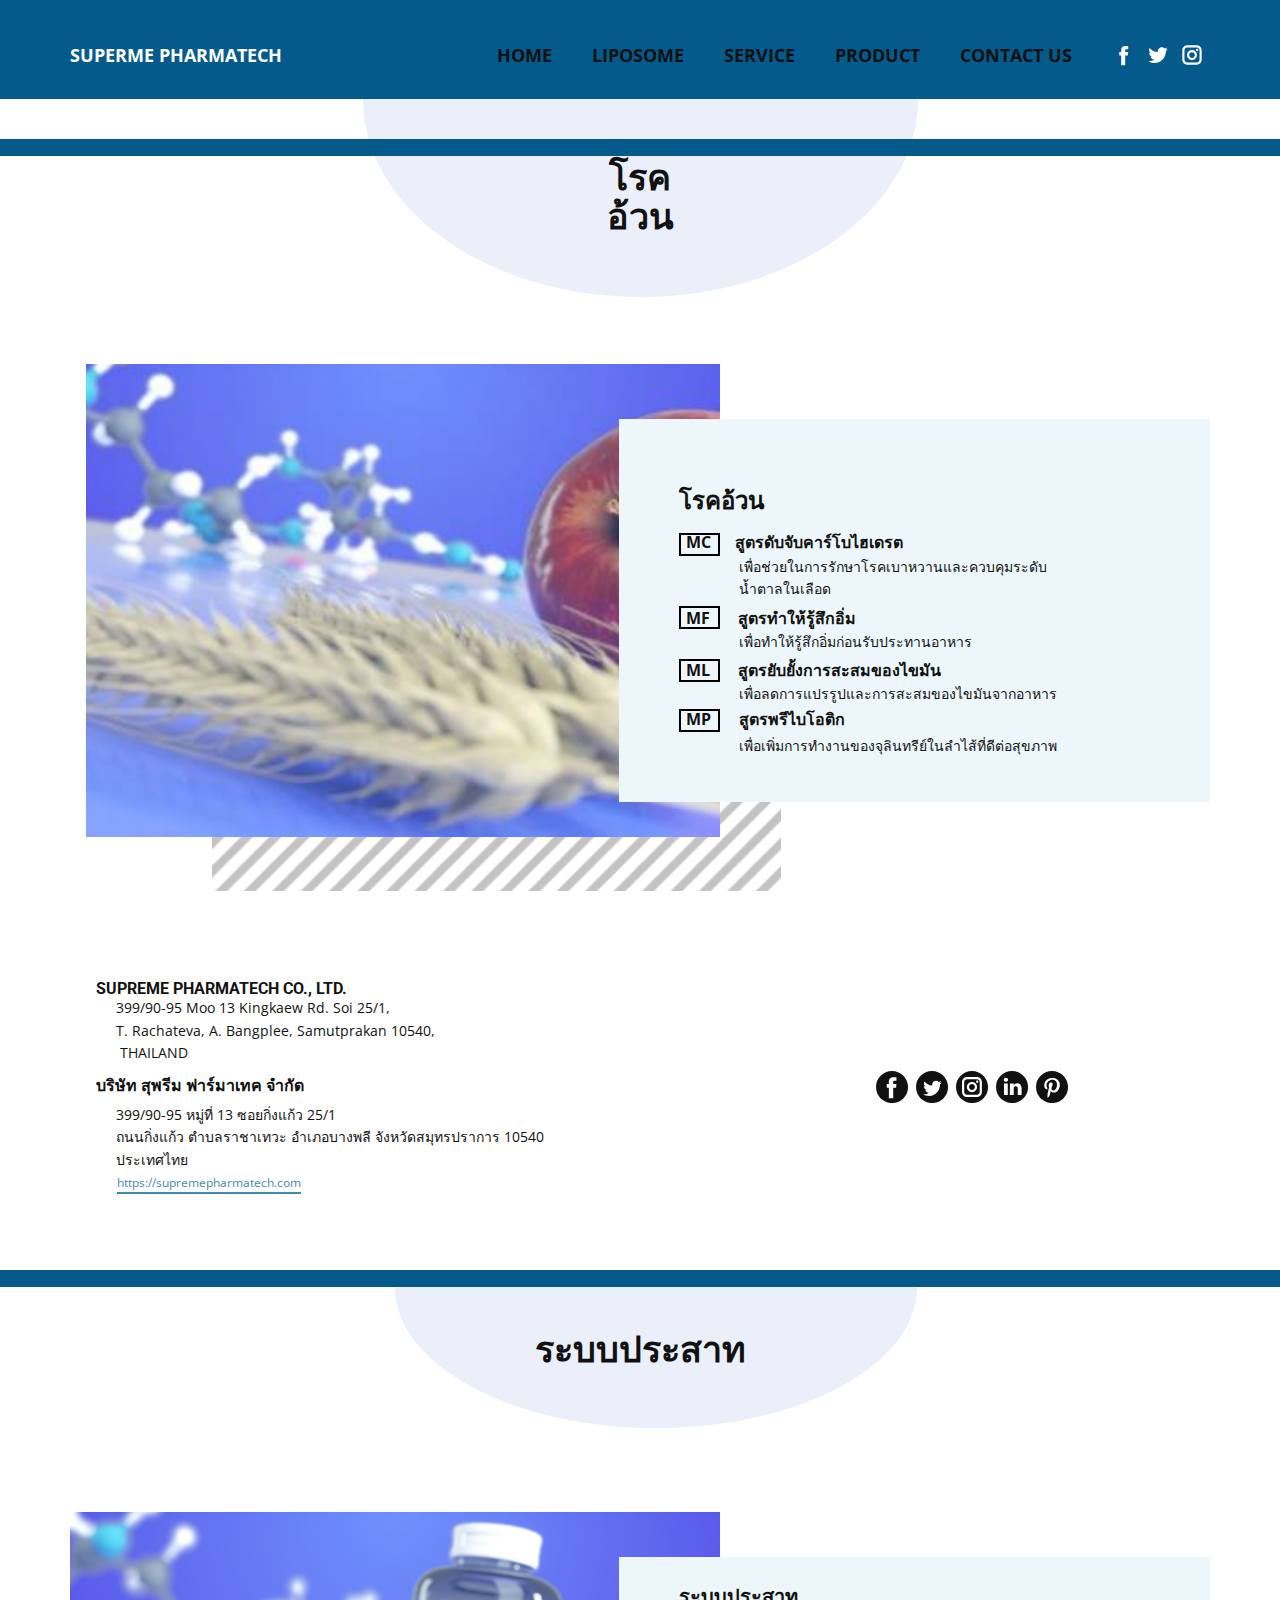
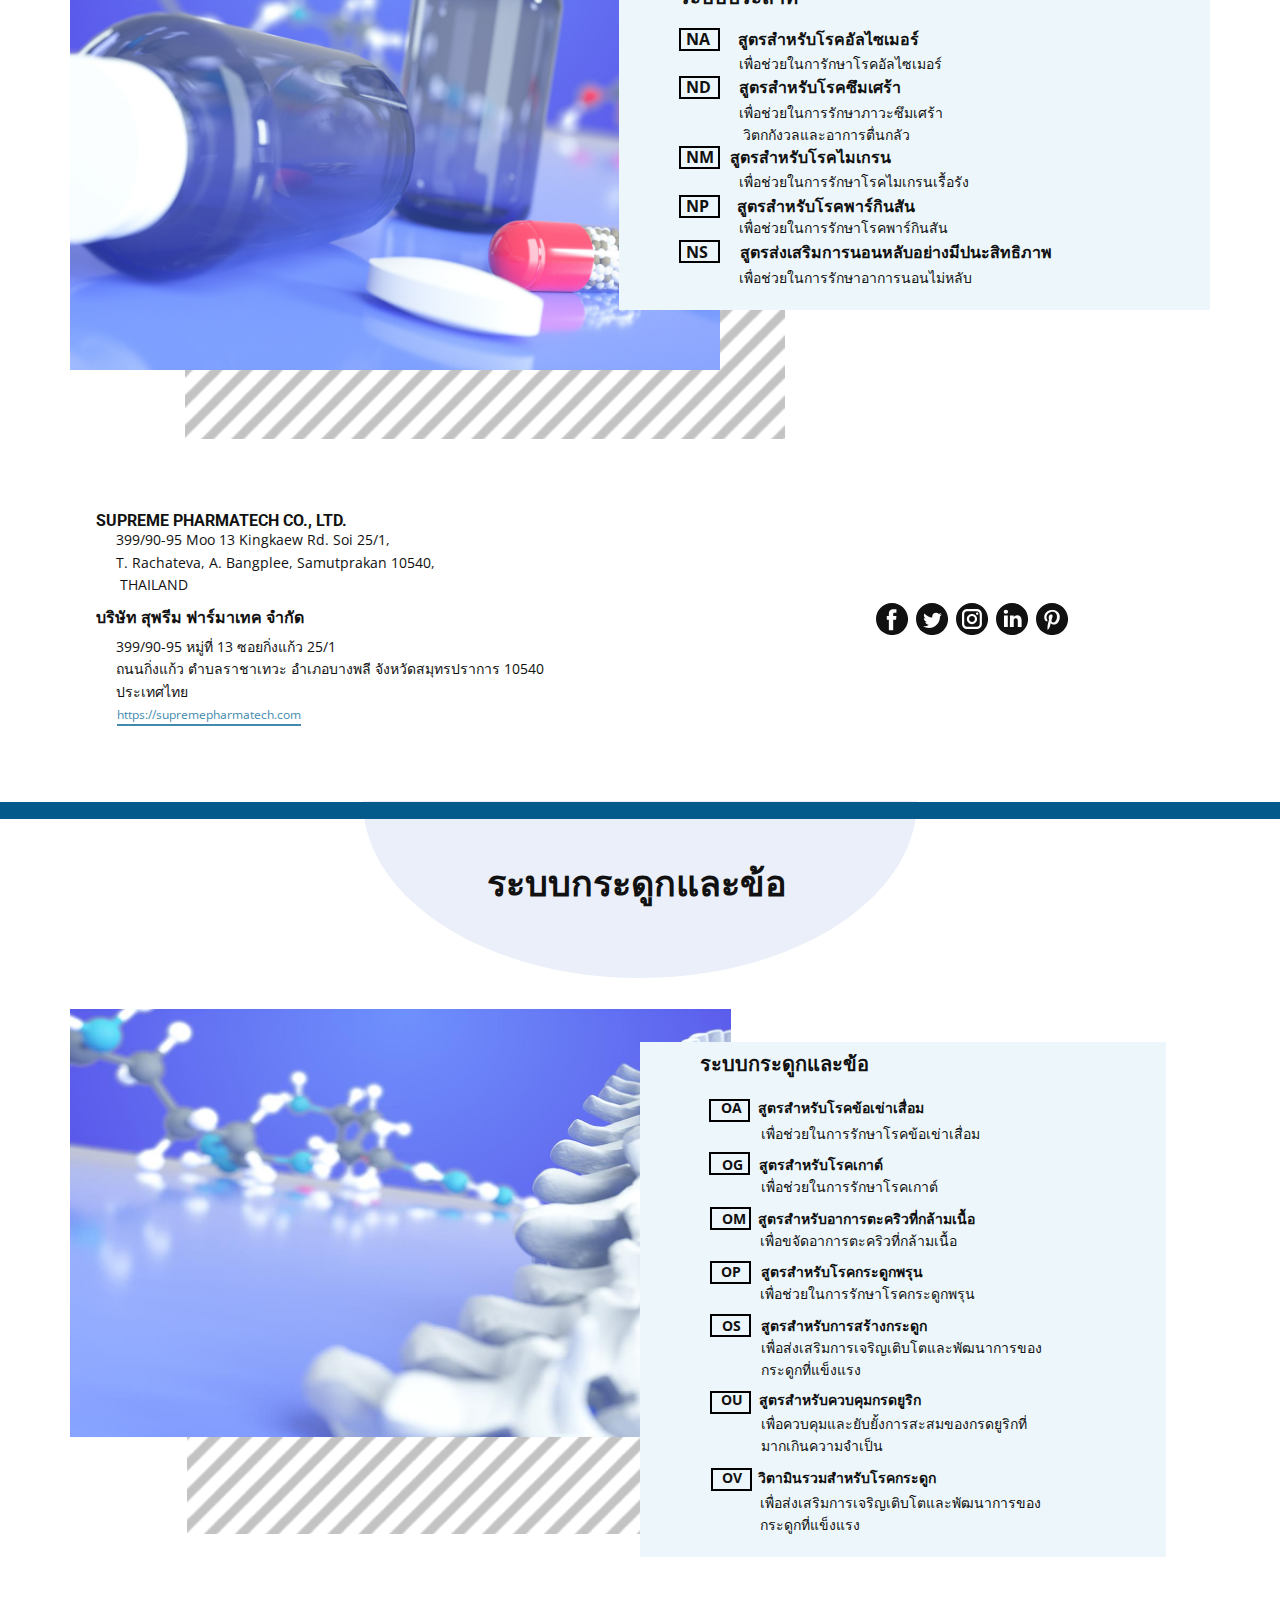
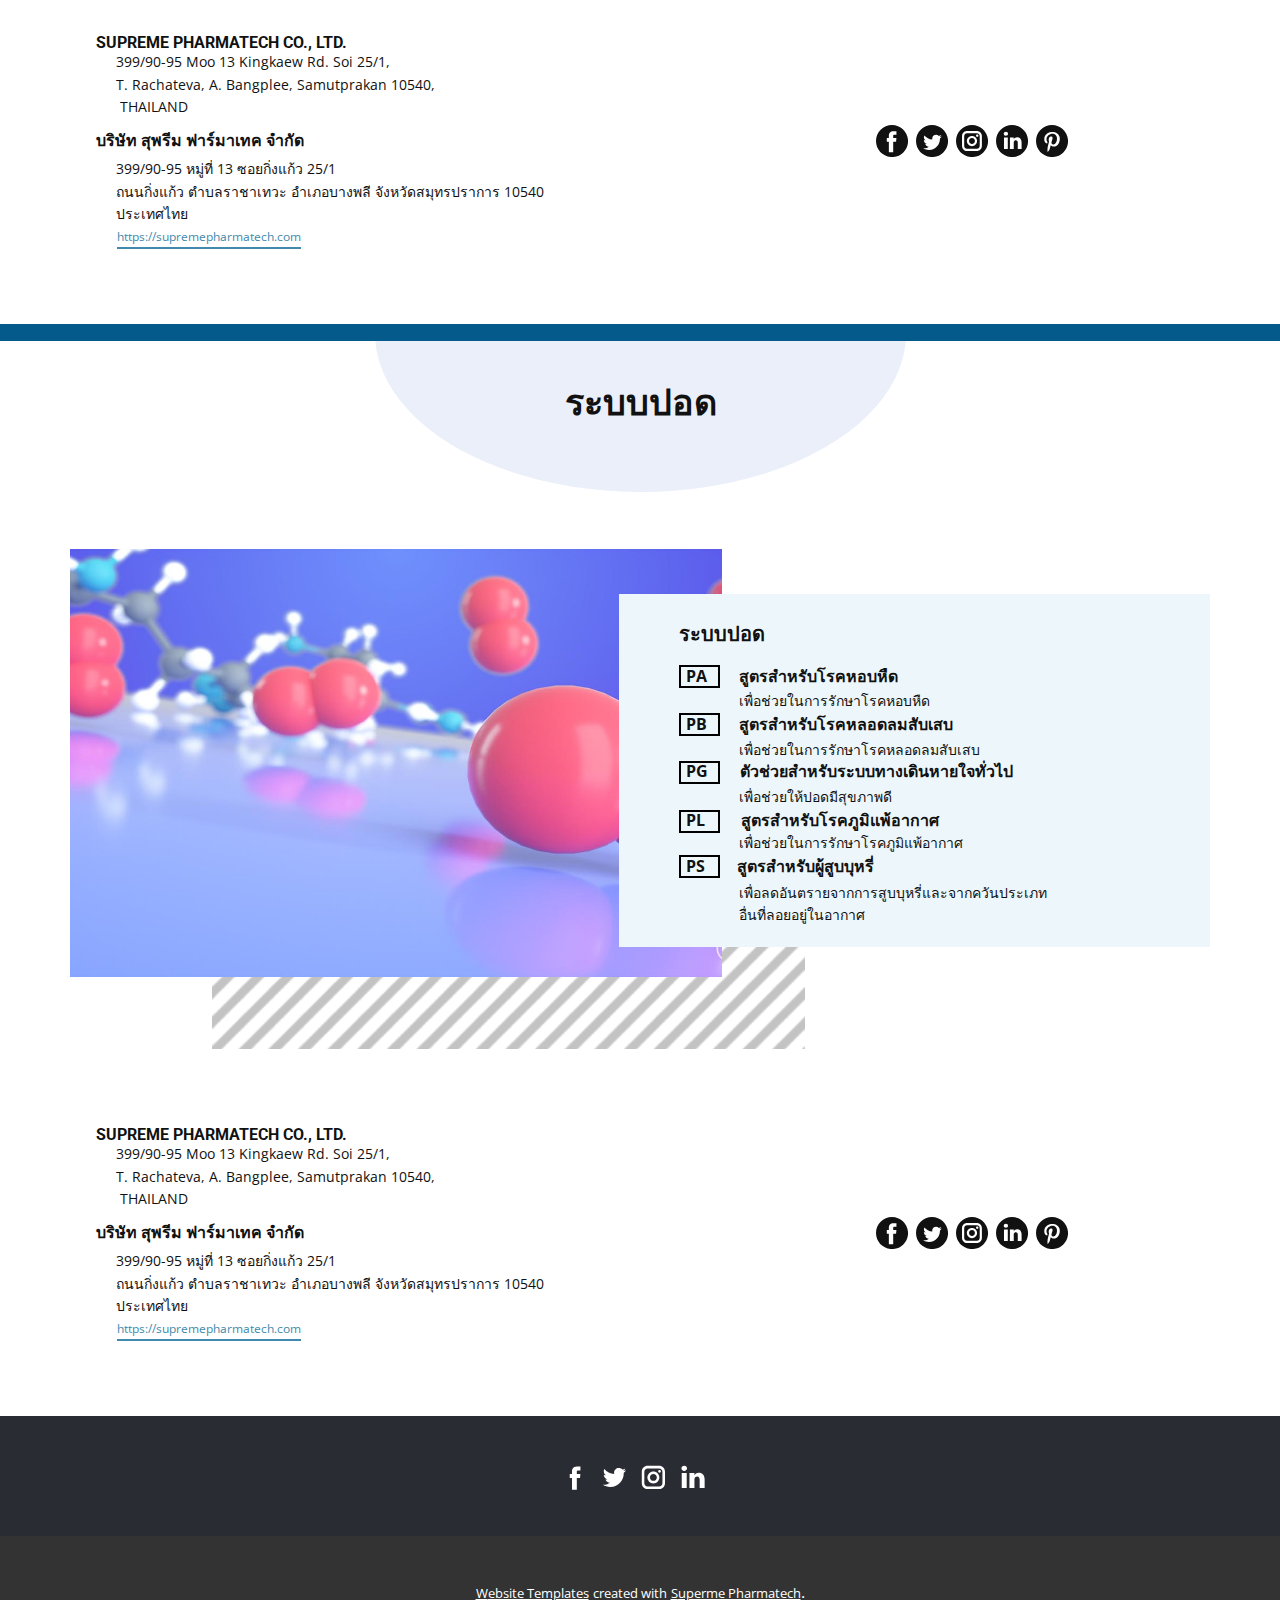
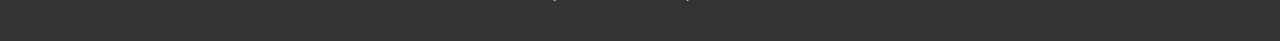
<file: Page-3.html>
<!DOCTYPE html>
<html style="font-size: 16px;">
  <head>
    <meta name="viewport" content="width=device-width, initial-scale=1.0">
    <meta charset="utf-8">
    <meta name="keywords" content="โรคอ้วน, ระบบการเผาผลาญ">
    <meta name="description" content="">
    <meta name="page_type" content="np-template-header-footer-from-plugin">
    <title>Page 3</title>
    <link rel="stylesheet" href="nicepage.css" media="screen">
<link rel="stylesheet" href="Page-3.css" media="screen">
    <script class="u-script" type="text/javascript" src="jquery.js" defer=""></script>
    <script class="u-script" type="text/javascript" src="nicepage.js" defer=""></script>
    <meta name="generator" content="Nicepage 2.30.1, nicepage.com">
    <link id="u-theme-google-font" rel="stylesheet" href="https://fonts.googleapis.com/css?family=Roboto:100,100i,300,300i,400,400i,500,500i,700,700i,900,900i|Open+Sans:300,300i,400,400i,600,600i,700,700i,800,800i">
    
    
    
    
    
    
    
    
    
    
    
    
    
    
    
    
    
    <script type="application/ld+json">{
		"@context": "http://schema.org",
		"@type": "Organization",
		"name": "",
		"url": "index.html",
		"logo": "images/default-logo.png",
		"sameAs": []
}</script>
    <meta property="og:title" content="Page 3">
    <meta property="og:type" content="website">
    <meta name="theme-color" content="#418aad">
    <link rel="canonical" href="index.html">
    <meta property="og:url" content="index.html">
    <style>
      .u-custom-color-1 a, .u-custom-color-2 a, .u-custom-color-3 a, .u-custom-color-4 a, .u-custom-color-5 a, .u-body-color a, .u-palette-1-base a, .u-palette-1-dark-3 a, .u-palette-1-dark-2 a, .u-palette-1-dark-1 a, .u-palette-1 a, .u-palette-2-base a, .u-palette-2-dark-3 a, .u-palette-2-dark-2 a, .u-palette-2-dark-1 a, .u-palette-2 a, .u-palette-2-light-1 a, .u-palette-3-base a, .u-palette-3-dark-3 a, .u-palette-3-dark-2 a, .u-palette-3-dark-1 a, .u-palette-4-base a, .u-palette-4-dark-3 a, .u-palette-4-dark-2 a, .u-palette-4-dark-1 a, .u-palette-4 a, .u-palette-5-dark-3 a, .u-palette-5-dark-2 a, .u-palette-5-dark-1 a, .u-grey-40 a, .u-grey-30 a, .u-grey-90 a, .u-grey-80 a, .u-grey-75 a, .u-black a, .u-grey-70 a, .u-grey-60 a, .u-grey-50 a, .u-grey-dark-3 a, .u-grey-dark-2 a, .u-grey-dark-1 a, .u-grey a, .u-shading a, .u-overlap-contrast .u-header a:not(.u-nav-link):not(.u-btn) {
     color: white; 
     font-size: 18px;
   font-weight: 600px;
padding-top: 2%;
}
    </style>
  </head>
  
  <body class="u-body"><header class="u-align-center-sm u-align-center-xs u-clearfix u-custom-color-5 u-header u-header" id="sec-7005"><div class="u-clearfix u-sheet u-sheet-1">
        <a href="https://nicepage.com" class="u-image u-logo u-image-1" data-image-width="80" data-image-height="40">
          <b>SUPERME PHARMATECH</b>
        </a>
        <div class="u-social-icons u-spacing-10 u-social-icons-1">
          <a class="u-social-url" target="_blank" href=""><span class="u-icon u-icon-circle u-social-facebook u-social-type-logo u-icon-1"><svg class="u-svg-link" preserveAspectRatio="xMidYMin slice" viewBox="0 0 112 112" style=""><use xmlns:xlink="http://www.w3.org/1999/xlink" xlink:href="#svg-64d9"></use></svg><svg xmlns="http://www.w3.org/2000/svg" xmlns:xlink="http://www.w3.org/1999/xlink" version="1.1" xml:space="preserve" class="u-svg-content" viewBox="0 0 112 112" x="0px" y="0px" id="svg-64d9"><path d="M75.5,28.8H65.4c-1.5,0-4,0.9-4,4.3v9.4h13.9l-1.5,15.8H61.4v45.1H42.8V58.3h-8.8V42.4h8.8V32.2 c0-7.4,3.4-18.8,18.8-18.8h13.8v15.4H75.5z"></path></svg></span>
          </a>
          <a class="u-social-url" target="_blank" href=""><span class="u-icon u-icon-circle u-social-twitter u-social-type-logo u-icon-2"><svg class="u-svg-link" preserveAspectRatio="xMidYMin slice" viewBox="0 0 112 112" style=""><use xmlns:xlink="http://www.w3.org/1999/xlink" xlink:href="#svg-f765"></use></svg><svg xmlns="http://www.w3.org/2000/svg" xmlns:xlink="http://www.w3.org/1999/xlink" version="1.1" xml:space="preserve" class="u-svg-content" viewBox="0 0 112 112" x="0px" y="0px" id="svg-f765"><path d="M92.2,38.2c0,0.8,0,1.6,0,2.3c0,24.3-18.6,52.4-52.6,52.4c-10.6,0.1-20.2-2.9-28.5-8.2 c1.4,0.2,2.9,0.2,4.4,0.2c8.7,0,16.7-2.9,23-7.9c-8.1-0.2-14.9-5.5-17.3-12.8c1.1,0.2,2.4,0.2,3.4,0.2c1.6,0,3.3-0.2,4.8-0.7 c-8.4-1.6-14.9-9.2-14.9-18c0-0.2,0-0.2,0-0.2c2.5,1.4,5.4,2.2,8.4,2.3c-5-3.3-8.3-8.9-8.3-15.4c0-3.4,1-6.5,2.5-9.2 c9.1,11.1,22.7,18.5,38,19.2c-0.2-1.4-0.4-2.8-0.4-4.3c0.1-10,8.3-18.2,18.5-18.2c5.4,0,10.1,2.2,13.5,5.7c4.3-0.8,8.1-2.3,11.7-4.5 c-1.4,4.3-4.3,7.9-8.1,10.1c3.7-0.4,7.3-1.4,10.6-2.9C98.9,32.3,95.7,35.5,92.2,38.2z"></path></svg></span>
          </a>
          <a class="u-social-url" target="_blank" href=""><span class="u-icon u-icon-circle u-social-instagram u-social-type-logo u-icon-3"><svg class="u-svg-link" preserveAspectRatio="xMidYMin slice" viewBox="0 0 112 112" style=""><use xmlns:xlink="http://www.w3.org/1999/xlink" xlink:href="#svg-8ea5"></use></svg><svg xmlns="http://www.w3.org/2000/svg" xmlns:xlink="http://www.w3.org/1999/xlink" version="1.1" xml:space="preserve" class="u-svg-content" viewBox="0 0 112 112" x="0px" y="0px" id="svg-8ea5"><path d="M55.9,32.9c-12.8,0-23.2,10.4-23.2,23.2s10.4,23.2,23.2,23.2s23.2-10.4,23.2-23.2S68.7,32.9,55.9,32.9z M55.9,69.4c-7.4,0-13.3-6-13.3-13.3c-0.1-7.4,6-13.3,13.3-13.3s13.3,6,13.3,13.3C69.3,63.5,63.3,69.4,55.9,69.4z"></path><path d="M79.7,26.8c-3,0-5.4,2.5-5.4,5.4s2.5,5.4,5.4,5.4c3,0,5.4-2.5,5.4-5.4S82.7,26.8,79.7,26.8z"></path><path d="M78.2,11H33.5C21,11,10.8,21.3,10.8,33.7v44.7c0,12.6,10.2,22.8,22.7,22.8h44.7c12.6,0,22.7-10.2,22.7-22.7 V33.7C100.8,21.1,90.6,11,78.2,11z M91,78.4c0,7.1-5.8,12.8-12.8,12.8H33.5c-7.1,0-12.8-5.8-12.8-12.8V33.7 c0-7.1,5.8-12.8,12.8-12.8h44.7c7.1,0,12.8,5.8,12.8,12.8V78.4z"></path></svg></span>
          </a>
        </div>
        <nav class="u-align-left u-menu u-menu-dropdown u-offcanvas u-menu-1">
          <div class="menu-collapse" style="font-size: 1rem;">
            <a class="u-button-style u-nav-link u-text-body-color u-text-hover-white" href="#">
              <svg class="u-svg-link" preserveAspectRatio="xMidYMin slice" viewBox="0 0 302 302" style=""><use xmlns:xlink="http://www.w3.org/1999/xlink" xlink:href="#svg-8a8f"></use></svg>
              <svg xmlns="http://www.w3.org/2000/svg" xmlns:xlink="http://www.w3.org/1999/xlink" version="1.1" id="svg-8a8f" x="0px" y="0px" viewBox="0 0 302 302" style="enable-background:new 0 0 302 302;" xml:space="preserve" class="u-svg-content"><g><rect y="36" width="302" height="30"></rect><rect y="236" width="302" height="30"></rect><rect y="136" width="302" height="30"></rect>
</g><g></g><g></g><g></g><g></g><g></g><g></g><g></g><g></g><g></g><g></g><g></g><g></g><g></g><g></g><g></g></svg>
            </a>
          </div>
          <div class="u-custom-menu u-nav-container">
            <ul class="u-nav u-unstyled u-nav-1"><li class="u-nav-item"><a class="u-button-style u-nav-link u-text-body-color u-text-hover-white" href="index.html"><b>HOME</b></a>
</li><li class="u-nav-item"><a class="u-button-style u-nav-link u-text-body-color u-text-hover-white"href="index.html#liposome"><b>LIPOSOME</b></a>
</li><li class="u-nav-item"><a class="u-button-style u-nav-link u-text-body-color u-text-hover-white"href="index.html#service"><b>SERVICE</b></a>
</li><li class="u-nav-item"><a class="u-button-style u-nav-link u-text-body-color u-text-hover-white"href="index.html#product"><b>PRODUCT</b></a>
</li><li class="u-nav-item"><a class="u-button-style u-nav-link u-text-body-color u-text-hover-white"href="index.html#contact"><b>CONTACT US</b></a>
</li></ul>
          </div>
          <div class="u-custom-menu u-nav-container-collapse">
            <div class="u-align-center u-black u-container-style u-inner-container-layout u-opacity u-opacity-95 u-sidenav">
              <div class="u-sidenav-overflow">
                <div class="u-menu-close"></div>
                <ul class="u-align-center u-nav u-popupmenu-items u-unstyled u-nav-2"><li class="u-nav-item"><a class="u-button-style u-nav-link" href="index.html"><b>HOME</b></a>
</li><li class="u-nav-item"><a class="u-button-style u-nav-link"href="index.html#liposome"><b>LIPOSOME</b></a>
</li><li class="u-nav-item"><a class="u-button-style u-nav-link"href="index.html#service"><b>SERVICE</b></a>
</li><li class="u-nav-item"><a class="u-button-style u-nav-link"href="index.html#product"><b>PRODUCT</b></a>
</li><li class="u-nav-item"><a class="u-button-style u-nav-link"href="index.html#contact"><b>CONTACT US</b></a>
</li></ul>
              </div>
            </div>
            <div class="u-black u-menu-overlay u-opacity u-opacity-70"></div>
          </div>
        </nav>
      </div></header> 
    <section class="u-clearfix u-section-1" id="sec-b464">
      <div class="u-shape u-shape-svg u-text-custom-color-4 u-shape-1">
        <svg class="u-svg-link" preserveAspectRatio="none" viewBox="0 0 160 80" style=""><use xmlns:xlink="http://www.w3.org/1999/xlink" xlink:href="#svg-0b7f"></use></svg>
        <svg xmlns="http://www.w3.org/2000/svg" xmlns:xlink="http://www.w3.org/1999/xlink" version="1.1" xml:space="preserve" class="u-svg-content" viewBox="0 0 160 80" x="0px" y="0px" id="svg-0b7f" style="enable-background:new 0 0 160 80;"><path d="M160,0H0c0,44.2,35.8,80,80,80S160,44.2,160,0z"></path></svg>
      </div>
      <h2 class="u-align-center u-text u-text-1" id="fat">โรคอ้วน</h2>
      <div class="u-custom-color-2 u-expanded-width u-shape u-shape-rectangle u-shape-2"></div>
      <img src="images/cc0cbee6-5c91-9a56-37d1-8b6f5cc1ca10.png" alt="" class="u-image u-image-default u-image-1" data-image-width="400" data-image-height="400">
      <img class="u-align-left u-image u-image-2" src="images/Screenshot2020-12-02154401.png">
      <div class="u-container-style u-group u-palette-1-light-3 u-group-1">
        <div class="u-container-layout u-container-layout-1">
          <h2 class="u-text u-text-2">โรคอ้วน</h2>
          <p class="u-text u-text-3">MC&nbsp; &nbsp; &nbsp; สูตรดับจับคาร์โบไฮเดรต&nbsp;</p>
          <div class="u-align-left u-border-2 u-border-black u-shape u-shape-3"></div>
          <p class="u-text u-text-4">เพื่อช่วยในการรักษาโรคเบาหวานและควบคุมระดับ<br>น้ำตาลในเลือด
          </p>
          <p class="u-text u-text-5">MF&nbsp; &nbsp; &nbsp; &nbsp;สูตรทำให้รู้สึกอิ่ม</p>
          <div class="u-align-left u-border-2 u-border-black u-shape u-shape-4"></div>
          <p class="u-text u-text-6">เพื่อทำให้รู้สึกอิ่มก่อนรับประทานอาหาร</p>
          <p class="u-text u-text-7">ML&nbsp; &nbsp; &nbsp; &nbsp;สูตรยับยั้งการสะสมของไขมัน</p>
          <div class="u-align-left u-border-2 u-border-black u-shape u-shape-5"></div>
          <p class="u-text u-text-8">เพื่อลดการแปรรูปและการสะสมของไขมันจากอาหาร</p>
          <div class="u-align-left u-border-2 u-border-black u-shape u-shape-6"></div>
          <p class="u-text u-text-9">MP&nbsp; &nbsp; &nbsp; &nbsp;สูตรพรีไบโอติก</p>
          <p class="u-text u-text-10">เพื่อเพิ่มการทำงานของจุลินทรีย์ในลำไส้ที่ดีต่อสุขภาพ</p>
        </div>
      </div>
    </section>
    <section class="u-clearfix u-section-2" id="sec-4a63">
      <div class="u-clearfix u-sheet u-valign-middle-xs u-sheet-1">
        <div class="u-clearfix u-expanded-width-xs u-layout-wrap u-layout-wrap-1">
          <div class="u-gutter-0 u-layout">
            <div class="u-layout-row">
              <div class="u-align-center-sm u-align-left-lg u-align-left-md u-align-left-xl u-align-left-xs u-container-style u-layout-cell u-left-cell u-size-34 u-layout-cell-1">
                <div class="u-container-layout u-container-layout-1">
                  <h2 class="u-text u-text-1">SUPREME PHARMATECH CO., LTD.</h2>
                  <p class="u-text u-text-2">399/90-95 Moo 13 Kingkaew Rd. Soi 25/1,&nbsp;<br>T. Rachateva, A. Bangplee,
Samutprakan 10540,<br>&nbsp;THAILAND
                  </p>
                  <h2 class="u-text u-text-3">บริษัท สุพรีม ฟาร์มาเทค จำกัด </h2>
                  <p class="u-text u-text-4">399/90-95 หมู่ที่ 13 ซอยกิ่งแก้ว 25/1&nbsp;<br>ถนนกิ่งแก้ว ตำบลราชาเทวะ อำเภอบางพลี จังหวัดสมุทรปราการ 10540&nbsp;<br>ประเทศไทย
                  </p>
                  <a href="https://supremepharmatech.com/" class="u-active-none u-border-2 u-border-palette-1-base u-btn u-btn-rectangle u-button-style u-hover-none u-none u-btn-1">https://supremepharmatech.com</a>
                </div>
              </div>
              <div class="u-align-center-sm u-align-center-xs u-align-right-lg u-align-right-md u-align-right-xl u-container-style u-layout-cell u-right-cell u-size-26 u-layout-cell-2">
                <div class="u-container-layout u-valign-middle-xs u-container-layout-2">
                  <div class="u-social-icons u-spacing-8 u-social-icons-1">
                    <a class="u-social-url" target="_blank" href=""><span class="u-icon u-icon-circle u-social-facebook u-social-type-fill u-icon-1">
                    <svg class="u-svg-link" preserveAspectRatio="xMidYMin slice" viewBox="0 0 112 112" style=""><use xmlns:xlink="http://www.w3.org/1999/xlink" xlink:href="#svg-3c4d"></use></svg>
                    <svg xmlns="http://www.w3.org/2000/svg" xmlns:xlink="http://www.w3.org/1999/xlink" version="1.1" xml:space="preserve" class="u-svg-content" viewBox="0 0 112 112" x="0px" y="0px" id="svg-3c4d"><path d="M56.1,0C25.1,0,0,25.1,0,56.1c0,31,25.1,56.1,56.1,56.1c31,0,56.1-25.1,56.1-56.1C112.2,25.1,87.1,0,56.1,0z M71.6,34.3h-8.2c-1.3,0-3.2,0.7-3.2,3.5v7.6h11.3l-1.3,12.9h-10V95H45V58.3h-7.2V45.4H45v-8.3c0-6,2.8-15.3,15.3-15.3l11.2,0V34.3z "></path></svg>
                  </span>
                    </a>
                    <a class="u-social-url" target="_blank" href=""><span class="u-icon u-icon-circle u-social-twitter u-social-type-fill u-icon-2">
                    <svg class="u-svg-link" preserveAspectRatio="xMidYMin slice" viewBox="0 0 112 112" style=""><use xmlns:xlink="http://www.w3.org/1999/xlink" xlink:href="#svg-33c0"></use></svg>
                    <svg xmlns="http://www.w3.org/2000/svg" xmlns:xlink="http://www.w3.org/1999/xlink" version="1.1" xml:space="preserve" class="u-svg-content" viewBox="0 0 112 112" x="0px" y="0px" id="svg-33c0"><path d="M56.1,0C25.1,0,0,25.1,0,56.1s25.1,56.1,56.1,56.1s56.1-25.1,56.1-56.1S87.1,0,56.1,0z M83.8,47.3 c0,0.6,0,1.2,0,1.7c0,17.7-13.5,38.2-38.2,38.2c-7.6,0-14.6-2.2-20.6-6c1,0.1,2.1,0.2,3.2,0.2c6.3,0,12.1-2.1,16.7-5.7 c-5.9-0.1-10.8-4-12.5-9.3c0.8,0.2,1.7,0.2,2.5,0.2c1.2,0,2.4-0.2,3.5-0.5c-6.1-1.2-10.8-6.7-10.8-13.1c0-0.1,0-0.1,0-0.2 c1.8,1,3.9,1.6,6.1,1.7c-3.6-2.4-6-6.5-6-11.2c0-2.5,0.7-4.8,1.8-6.7c6.6,8.1,16.5,13.5,27.6,14c-0.2-1-0.3-2-0.3-3.1 c0-7.4,6-13.4,13.4-13.4c3.9,0,7.3,1.6,9.8,4.2c3.1-0.6,5.9-1.7,8.5-3.3c-1,3.1-3.1,5.8-5.9,7.4c2.7-0.3,5.3-1,7.7-2.1 C88.7,43,86.4,45.4,83.8,47.3z"></path></svg>
                  </span>
                    </a>
                    <a class="u-social-url" target="_blank" href=""><span class="u-icon u-icon-circle u-social-instagram u-social-type-fill u-icon-3">
                    <svg class="u-svg-link" preserveAspectRatio="xMidYMin slice" viewBox="0 0 112 112" style=""><use xmlns:xlink="http://www.w3.org/1999/xlink" xlink:href="#svg-c097"></use></svg>
                    <svg xmlns="http://www.w3.org/2000/svg" xmlns:xlink="http://www.w3.org/1999/xlink" version="1.1" xml:space="preserve" class="u-svg-content" viewBox="0 0 112 112" x="0px" y="0px" id="svg-c097"><path d="M56.1,0C25.1,0,0,25.1,0,56.1c0,31,25.1,56.1,56.1,56.1c31,0,56.1-25.1,56.1-56.1C112.2,25.1,87.1,0,56.1,0z M90.6,73.4c0,9.6-7.8,17.5-17.5,17.5H38.6c-9.6,0-17.5-7.9-17.5-17.6V38.8c0-9.6,7.8-17.5,17.5-17.5h34.5c9.6,0,17.5,7.8,17.5,17.5 V73.4z"></path><path d="M73.1,28.9H38.6c-5.4,0-9.9,4.4-9.9,9.9v34.5c0,5.4,4.4,9.9,9.9,9.9h34.5c5.4,0,9.9-4.4,9.9-9.9V38.8 C83,33.4,78.6,28.9,73.1,28.9z M55.9,74C46,74,38,66,38,56.1c0-9.9,8-17.9,17.9-17.9c9.9,0,17.9,8,17.9,17.9 C73.8,66,65.8,74,55.9,74z M74.3,41.9c-2.3,0-4.2-1.9-4.2-4.2s1.9-4.2,4.2-4.2c2.3,0,4.2,1.9,4.2,4.2S76.6,41.9,74.3,41.9z"></path><path d="M55.9,45.8c-5.7,0-10.4,4.6-10.3,10.3c0,5.7,4.6,10.3,10.3,10.3s10.3-4.6,10.3-10.3 C66.2,50.4,61.6,45.8,55.9,45.8z"></path></svg>
                  </span>
                    </a>
                    <a class="u-social-url" target="_blank" href=""><span class="u-icon u-icon-circle u-social-linkedin u-social-type-fill u-icon-4">
                    <svg class="u-svg-link" preserveAspectRatio="xMidYMin slice" viewBox="0 0 112 112" style=""><use xmlns:xlink="http://www.w3.org/1999/xlink" xlink:href="#svg-96fa"></use></svg>
                    <svg xmlns="http://www.w3.org/2000/svg" xmlns:xlink="http://www.w3.org/1999/xlink" version="1.1" xml:space="preserve" class="u-svg-content" viewBox="0 0 112 112" x="0px" y="0px" id="svg-96fa"><path d="M62.1,49.3v-0.1C62.1,49.2,62,49.2,62.1,49.3L62.1,49.3z"></path><path d="M56.1,0C25.1,0,0,25.1,0,56.1s25.1,56.1,56.1,56.1c31,0,56.1-25.1,56.1-56.1S87.1,0,56.1,0z M41.3,83.7H27.9 V43.4h13.4V83.7z M34.6,37.9L34.6,37.9c-4.6,0-7.5-3.1-7.5-7c0-4,3-7,7.6-7c4.6,0,7.4,3,7.5,7C42.2,34.8,39.2,37.9,34.6,37.9z M89.6,83.7H76.2V62.2c0-5.4-1.9-9.1-6.8-9.1c-3.7,0-5.9,2.5-6.9,4.9c-0.4,0.9-0.4,2.1-0.4,3.3v22.5H48.7c0,0,0.2-36.5,0-40.3h13.4 v5.7c1.8-2.7,5-6.7,12.1-6.7c8.8,0,15.4,5.8,15.4,18.1V83.7z"></path></svg>
                  </span>
                    </a>
                    <a class="u-social-url" target="_blank" href=""><span class="u-icon u-icon-circle u-social-pinterest u-social-type-fill u-icon-5">
                    <svg class="u-svg-link" preserveAspectRatio="xMidYMin slice" viewBox="0 0 112 112" style=""><use xmlns:xlink="http://www.w3.org/1999/xlink" xlink:href="#svg-cd4e"></use></svg>
                    <svg xmlns="http://www.w3.org/2000/svg" xmlns:xlink="http://www.w3.org/1999/xlink" version="1.1" xml:space="preserve" class="u-svg-content" viewBox="0 0 112 112" x="0px" y="0px" id="svg-cd4e"><path d="M56.1,0C25.1,0,0,25.1,0,56.1c0,31,25.1,56.1,56.1,56.1s56.1-25.1,56.1-56.1C112.2,25.1,87.1,0,56.1,0z M60.6,75.1c-4.2-0.3-6-2.4-9.3-4.5c-1.8,9.6-4.1,18.8-10.7,23.6c-2-14.5,3-25.4,5.3-36.9c-4-6.7,0.5-20.2,8.9-16.9 c10.4,4.1-9,25,4,27.6c13.6,2.7,19.1-23.5,10.7-32C57.4,23.6,34.2,35.7,37,53.3c0.7,4.3,5.2,5.6,1.8,11.6C31,63.2,28.7,57,29,48.9 c0.5-13.4,12-22.7,23.6-24C67.3,23.2,81,30.2,82.9,44C85,59.5,76.3,76.3,60.6,75.1z"></path></svg>
                  </span>
                    </a>
                  </div>
                </div>
              </div>
            </div>
          </div>
        </div>
      </div>
    </section>
    <section class="u-clearfix u-section-3" id="sec-6c49">
      <div class="u-custom-color-2 u-expanded-width u-shape u-shape-rectangle u-shape-1"></div>
      <div class="u-shape u-shape-svg u-text-custom-color-4 u-shape-2">
        <svg class="u-svg-link" preserveAspectRatio="none" viewBox="0 0 160 80" style=""><use xmlns:xlink="http://www.w3.org/1999/xlink" xlink:href="#svg-0b7f"></use></svg>
        <svg xmlns="http://www.w3.org/2000/svg" xmlns:xlink="http://www.w3.org/1999/xlink" version="1.1" xml:space="preserve" class="u-svg-content" viewBox="0 0 160 80" x="0px" y="0px" id="svg-0b7f" style="enable-background:new 0 0 160 80;"><path d="M160,0H0c0,44.2,35.8,80,80,80S160,44.2,160,0z"></path></svg>
      </div>
      <h2 class="u-align-center u-text u-text-1" id="prasat">ระบบประสาท</h2>
      <img src="images/cc0cbee6-5c91-9a56-37d1-8b6f5cc1ca10.png" alt="" class="u-image u-image-default u-image-1" data-image-width="400" data-image-height="400">
      <img class="u-align-left u-image u-image-2" src="images/oem-bottles-tablets-capsules-blisters-production-png-supreme-pharmatech1.jpg">
      <div class="u-container-style u-group u-palette-1-light-3 u-group-1">
        <div class="u-container-layout u-container-layout-1">
          <h2 class="u-text u-text-2">ระบบประสาท</h2>
          <p class="u-text u-text-3">NA&nbsp; &nbsp; &nbsp; &nbsp;สูตรสำหรับโรคอัลไซเมอร์</p>
          <div class="u-align-left u-border-2 u-border-black u-shape u-shape-3"></div>
          <p class="u-text u-text-4">เพื่อช่วยในการักษาโรคอัลไซเมอร์</p>
          <p class="u-text u-text-5">ND&nbsp; &nbsp; &nbsp; &nbsp;สูตรสำหรับโรคซึมเศร้า</p>
          <div class="u-align-left u-border-2 u-border-black u-shape u-shape-4"></div>
          <p class="u-text u-text-6">เพื่อช่วยในการรักษาภาวะซึมเศร้า&nbsp;&nbsp;<br>&nbsp;วิตกกังวลและอาการตื่นกลัว
          </p>
          <p class="u-text u-text-7">NM&nbsp; &nbsp; สูตรสำหรับโรคไมเกรน</p>
          <div class="u-align-left u-border-2 u-border-black u-shape u-shape-5"></div>
          <p class="u-text u-text-8">เพื่อช่วยในการรักษาโรคไมเกรนเรื้อรัง</p>
          <p class="u-text u-text-9">NP&nbsp; &nbsp; &nbsp; &nbsp;สูตรสำหรับโรคพาร์กินสัน</p>
          <div class="u-align-left u-border-2 u-border-black u-shape u-shape-6"></div>
          <p class="u-text u-text-10">เพื่อช่วยในการรักษาโรคพาร์กินสัน</p>
          <p class="u-text u-text-11">NS&nbsp; &nbsp; &nbsp; &nbsp; สูตรส่งเสริมการนอนหลับอย่างมีปนะสิทธิภาพ</p>
          <div class="u-align-left u-border-2 u-border-black u-shape u-shape-7"></div>
          <p class="u-text u-text-12">เพื่อช่วยในการรักษาอาการนอนไม่หลับ</p>
        </div>
      </div>
    </section>
    <section class="u-clearfix u-section-4" id="sec-9139">
      <div class="u-clearfix u-sheet u-sheet-1">
        <div class="u-clearfix u-expanded-width-xs u-layout-wrap u-layout-wrap-1">
          <div class="u-gutter-0 u-layout">
            <div class="u-layout-row">
              <div class="u-align-center-sm u-align-left-lg u-align-left-md u-align-left-xl u-align-left-xs u-container-style u-layout-cell u-left-cell u-size-34 u-layout-cell-1">
                <div class="u-container-layout u-container-layout-1">
                  <h2 class="u-text u-text-1">SUPREME PHARMATECH CO., LTD.</h2>
                  <p class="u-text u-text-2">399/90-95 Moo 13 Kingkaew Rd. Soi 25/1,&nbsp;<br>T. Rachateva, A. Bangplee,
Samutprakan 10540,<br>&nbsp;THAILAND
                  </p>
                  <h2 class="u-text u-text-3">บริษัท สุพรีม ฟาร์มาเทค จำกัด </h2>
                  <p class="u-text u-text-4">399/90-95 หมู่ที่ 13 ซอยกิ่งแก้ว 25/1&nbsp;<br>ถนนกิ่งแก้ว ตำบลราชาเทวะ อำเภอบางพลี จังหวัดสมุทรปราการ 10540&nbsp;<br>ประเทศไทย
                  </p>
                  <a href="https://supremepharmatech.com/" class="u-active-none u-border-2 u-border-palette-1-base u-btn u-btn-rectangle u-button-style u-hover-none u-none u-btn-1">https://supremepharmatech.com</a>
                </div>
              </div>
              <div class="u-align-center-sm u-align-center-xs u-align-right-lg u-align-right-md u-align-right-xl u-container-style u-layout-cell u-right-cell u-size-26 u-layout-cell-2">
                <div class="u-container-layout u-valign-middle-xs u-container-layout-2">
                  <div class="u-social-icons u-spacing-8 u-social-icons-1">
                    <a class="u-social-url" target="_blank" href=""><span class="u-icon u-icon-circle u-social-facebook u-social-type-fill u-icon-1">
                    <svg class="u-svg-link" preserveAspectRatio="xMidYMin slice" viewBox="0 0 112 112" style=""><use xmlns:xlink="http://www.w3.org/1999/xlink" xlink:href="#svg-3c4d"></use></svg>
                    <svg xmlns="http://www.w3.org/2000/svg" xmlns:xlink="http://www.w3.org/1999/xlink" version="1.1" xml:space="preserve" class="u-svg-content" viewBox="0 0 112 112" x="0px" y="0px" id="svg-3c4d"><path d="M56.1,0C25.1,0,0,25.1,0,56.1c0,31,25.1,56.1,56.1,56.1c31,0,56.1-25.1,56.1-56.1C112.2,25.1,87.1,0,56.1,0z M71.6,34.3h-8.2c-1.3,0-3.2,0.7-3.2,3.5v7.6h11.3l-1.3,12.9h-10V95H45V58.3h-7.2V45.4H45v-8.3c0-6,2.8-15.3,15.3-15.3l11.2,0V34.3z "></path></svg>
                  </span>
                    </a>
                    <a class="u-social-url" target="_blank" href=""><span class="u-icon u-icon-circle u-social-twitter u-social-type-fill u-icon-2">
                    <svg class="u-svg-link" preserveAspectRatio="xMidYMin slice" viewBox="0 0 112 112" style=""><use xmlns:xlink="http://www.w3.org/1999/xlink" xlink:href="#svg-33c0"></use></svg>
                    <svg xmlns="http://www.w3.org/2000/svg" xmlns:xlink="http://www.w3.org/1999/xlink" version="1.1" xml:space="preserve" class="u-svg-content" viewBox="0 0 112 112" x="0px" y="0px" id="svg-33c0"><path d="M56.1,0C25.1,0,0,25.1,0,56.1s25.1,56.1,56.1,56.1s56.1-25.1,56.1-56.1S87.1,0,56.1,0z M83.8,47.3 c0,0.6,0,1.2,0,1.7c0,17.7-13.5,38.2-38.2,38.2c-7.6,0-14.6-2.2-20.6-6c1,0.1,2.1,0.2,3.2,0.2c6.3,0,12.1-2.1,16.7-5.7 c-5.9-0.1-10.8-4-12.5-9.3c0.8,0.2,1.7,0.2,2.5,0.2c1.2,0,2.4-0.2,3.5-0.5c-6.1-1.2-10.8-6.7-10.8-13.1c0-0.1,0-0.1,0-0.2 c1.8,1,3.9,1.6,6.1,1.7c-3.6-2.4-6-6.5-6-11.2c0-2.5,0.7-4.8,1.8-6.7c6.6,8.1,16.5,13.5,27.6,14c-0.2-1-0.3-2-0.3-3.1 c0-7.4,6-13.4,13.4-13.4c3.9,0,7.3,1.6,9.8,4.2c3.1-0.6,5.9-1.7,8.5-3.3c-1,3.1-3.1,5.8-5.9,7.4c2.7-0.3,5.3-1,7.7-2.1 C88.7,43,86.4,45.4,83.8,47.3z"></path></svg>
                  </span>
                    </a>
                    <a class="u-social-url" target="_blank" href=""><span class="u-icon u-icon-circle u-social-instagram u-social-type-fill u-icon-3">
                    <svg class="u-svg-link" preserveAspectRatio="xMidYMin slice" viewBox="0 0 112 112" style=""><use xmlns:xlink="http://www.w3.org/1999/xlink" xlink:href="#svg-c097"></use></svg>
                    <svg xmlns="http://www.w3.org/2000/svg" xmlns:xlink="http://www.w3.org/1999/xlink" version="1.1" xml:space="preserve" class="u-svg-content" viewBox="0 0 112 112" x="0px" y="0px" id="svg-c097"><path d="M56.1,0C25.1,0,0,25.1,0,56.1c0,31,25.1,56.1,56.1,56.1c31,0,56.1-25.1,56.1-56.1C112.2,25.1,87.1,0,56.1,0z M90.6,73.4c0,9.6-7.8,17.5-17.5,17.5H38.6c-9.6,0-17.5-7.9-17.5-17.6V38.8c0-9.6,7.8-17.5,17.5-17.5h34.5c9.6,0,17.5,7.8,17.5,17.5 V73.4z"></path><path d="M73.1,28.9H38.6c-5.4,0-9.9,4.4-9.9,9.9v34.5c0,5.4,4.4,9.9,9.9,9.9h34.5c5.4,0,9.9-4.4,9.9-9.9V38.8 C83,33.4,78.6,28.9,73.1,28.9z M55.9,74C46,74,38,66,38,56.1c0-9.9,8-17.9,17.9-17.9c9.9,0,17.9,8,17.9,17.9 C73.8,66,65.8,74,55.9,74z M74.3,41.9c-2.3,0-4.2-1.9-4.2-4.2s1.9-4.2,4.2-4.2c2.3,0,4.2,1.9,4.2,4.2S76.6,41.9,74.3,41.9z"></path><path d="M55.9,45.8c-5.7,0-10.4,4.6-10.3,10.3c0,5.7,4.6,10.3,10.3,10.3s10.3-4.6,10.3-10.3 C66.2,50.4,61.6,45.8,55.9,45.8z"></path></svg>
                  </span>
                    </a>
                    <a class="u-social-url" target="_blank" href=""><span class="u-icon u-icon-circle u-social-linkedin u-social-type-fill u-icon-4">
                    <svg class="u-svg-link" preserveAspectRatio="xMidYMin slice" viewBox="0 0 112 112" style=""><use xmlns:xlink="http://www.w3.org/1999/xlink" xlink:href="#svg-96fa"></use></svg>
                    <svg xmlns="http://www.w3.org/2000/svg" xmlns:xlink="http://www.w3.org/1999/xlink" version="1.1" xml:space="preserve" class="u-svg-content" viewBox="0 0 112 112" x="0px" y="0px" id="svg-96fa"><path d="M62.1,49.3v-0.1C62.1,49.2,62,49.2,62.1,49.3L62.1,49.3z"></path><path d="M56.1,0C25.1,0,0,25.1,0,56.1s25.1,56.1,56.1,56.1c31,0,56.1-25.1,56.1-56.1S87.1,0,56.1,0z M41.3,83.7H27.9 V43.4h13.4V83.7z M34.6,37.9L34.6,37.9c-4.6,0-7.5-3.1-7.5-7c0-4,3-7,7.6-7c4.6,0,7.4,3,7.5,7C42.2,34.8,39.2,37.9,34.6,37.9z M89.6,83.7H76.2V62.2c0-5.4-1.9-9.1-6.8-9.1c-3.7,0-5.9,2.5-6.9,4.9c-0.4,0.9-0.4,2.1-0.4,3.3v22.5H48.7c0,0,0.2-36.5,0-40.3h13.4 v5.7c1.8-2.7,5-6.7,12.1-6.7c8.8,0,15.4,5.8,15.4,18.1V83.7z"></path></svg>
                  </span>
                    </a>
                    <a class="u-social-url" target="_blank" href=""><span class="u-icon u-icon-circle u-social-pinterest u-social-type-fill u-icon-5">
                    <svg class="u-svg-link" preserveAspectRatio="xMidYMin slice" viewBox="0 0 112 112" style=""><use xmlns:xlink="http://www.w3.org/1999/xlink" xlink:href="#svg-cd4e"></use></svg>
                    <svg xmlns="http://www.w3.org/2000/svg" xmlns:xlink="http://www.w3.org/1999/xlink" version="1.1" xml:space="preserve" class="u-svg-content" viewBox="0 0 112 112" x="0px" y="0px" id="svg-cd4e"><path d="M56.1,0C25.1,0,0,25.1,0,56.1c0,31,25.1,56.1,56.1,56.1s56.1-25.1,56.1-56.1C112.2,25.1,87.1,0,56.1,0z M60.6,75.1c-4.2-0.3-6-2.4-9.3-4.5c-1.8,9.6-4.1,18.8-10.7,23.6c-2-14.5,3-25.4,5.3-36.9c-4-6.7,0.5-20.2,8.9-16.9 c10.4,4.1-9,25,4,27.6c13.6,2.7,19.1-23.5,10.7-32C57.4,23.6,34.2,35.7,37,53.3c0.7,4.3,5.2,5.6,1.8,11.6C31,63.2,28.7,57,29,48.9 c0.5-13.4,12-22.7,23.6-24C67.3,23.2,81,30.2,82.9,44C85,59.5,76.3,76.3,60.6,75.1z"></path></svg>
                  </span>
                    </a>
                  </div>
                </div>
              </div>
            </div>
          </div>
        </div>
      </div>
    </section>
    <section class="u-clearfix u-section-5" id="sec-074f">
      <div class="u-shape u-shape-svg u-text-custom-color-4 u-shape-1">
        <svg class="u-svg-link" preserveAspectRatio="none" viewBox="0 0 160 80" style=""><use xmlns:xlink="http://www.w3.org/1999/xlink" xlink:href="#svg-0b7f"></use></svg>
        <svg xmlns="http://www.w3.org/2000/svg" xmlns:xlink="http://www.w3.org/1999/xlink" version="1.1" xml:space="preserve" class="u-svg-content" viewBox="0 0 160 80" x="0px" y="0px" id="svg-0b7f" style="enable-background:new 0 0 160 80;"><path d="M160,0H0c0,44.2,35.8,80,80,80S160,44.2,160,0z"></path></svg>
      </div>
      <h2 class="u-align-center u-text u-text-default u-text-1" id="brone">ระบบกระดูกและข้อ</h2>
      <div class="u-custom-color-2 u-expanded-width u-shape u-shape-rectangle u-shape-2"></div>
      <img src="images/cc0cbee6-5c91-9a56-37d1-8b6f5cc1ca10.png" alt="" class="u-image u-image-default u-image-1" data-image-width="400" data-image-height="400">
      <img class="u-align-left u-image u-image-2" src="images/musculoskeletal-bones-joints-supreme-pharmatech.jpg">
      <div class="u-container-style u-group u-palette-1-light-3 u-group-1">
        <div class="u-container-layout u-container-layout-1">
          <h2 class="u-text u-text-2">ระบบกระดูกและข้อ</h2>
          <p class="u-text u-text-3">OA&nbsp; &nbsp; สูตรสำหรับโรคข้อเข่าเสื่อม</p>
          <div class="u-align-left u-border-2 u-border-black u-shape u-shape-3"></div>
          <p class="u-text u-text-4">เพื่อช่วยในการรักษาโรคข้อเข่าเสื่อม</p>
          <p class="u-text u-text-5">OG&nbsp; &nbsp; สูตรสำหรับโรคเกาต์</p>
          <div class="u-align-left u-border-2 u-border-black u-shape u-shape-4"></div>
          <p class="u-text u-text-6">เพื่อช่วยในการรักษาโรคเกาต์</p>
          <p class="u-text u-text-7">OM&nbsp; &nbsp;สูตรสำหรับอาการตะคริวที่กล้ามเนื้อ</p>
          <div class="u-align-left u-border-2 u-border-black u-shape u-shape-5"></div>
          <p class="u-text u-text-8">เพื่อขจัดอาการตะคริวที่กล้ามเนื้อ</p>
          <div class="u-align-left u-border-2 u-border-black u-shape u-shape-6"></div>
          <p class="u-text u-text-9">OP&nbsp; &nbsp; &nbsp;สูตรสำหรับโรคกระดูกพรุน</p>
          <p class="u-text u-text-10">เพื่อช่วยในการรักษาโรคกระดูกพรุน</p>
          <div class="u-align-left u-border-2 u-border-black u-shape u-shape-7"></div>
          <p class="u-text u-text-11">OS&nbsp; &nbsp; &nbsp;สูตรสำหรับการสร้างกระดูก</p>
          <p class="u-text u-text-12">เพื่อส่งเสริมการเจริญเติบโตและพัฒนาการของ<br>กระดูกที่แข็งแรง
          </p>
          <p class="u-text u-text-13">OU&nbsp; &nbsp; สูตรสำหรับควบคุมกรดยูริก</p>
          <div class="u-align-left u-border-2 u-border-black u-shape u-shape-8"></div>
          <p class="u-text u-text-14">เพื่อควบคุมและยับยั้งการสะสมของกรดยูริกที่<br>มากเกินความจำเป็น
          </p>
          <div class="u-align-left u-border-2 u-border-black u-shape u-shape-9"></div>
          <p class="u-text u-text-15">OV&nbsp; &nbsp; วิตามินรวมสำหรับโรคกระดูก</p>
          <p class="u-text u-text-16">เพื่อส่งเสริมการเจริญเติบโตและพัฒนาการของ<br>กระดูกที่แข็งแรง
          </p>
        </div>
      </div>
    </section>
    <section class="u-clearfix u-section-6" id="sec-10c7">
      <div class="u-clearfix u-sheet u-sheet-1">
        <div class="u-clearfix u-expanded-width-xs u-layout-wrap u-layout-wrap-1">
          <div class="u-gutter-0 u-layout">
            <div class="u-layout-row">
              <div class="u-align-center-sm u-align-left-lg u-align-left-md u-align-left-xl u-align-left-xs u-container-style u-layout-cell u-left-cell u-size-34 u-layout-cell-1">
                <div class="u-container-layout u-container-layout-1">
                  <h2 class="u-text u-text-1">SUPREME PHARMATECH CO., LTD.</h2>
                  <p class="u-text u-text-2">399/90-95 Moo 13 Kingkaew Rd. Soi 25/1,&nbsp;<br>T. Rachateva, A. Bangplee,
Samutprakan 10540,<br>&nbsp;THAILAND
                  </p>
                  <h2 class="u-text u-text-3">บริษัท สุพรีม ฟาร์มาเทค จำกัด </h2>
                  <p class="u-text u-text-4">399/90-95 หมู่ที่ 13 ซอยกิ่งแก้ว 25/1&nbsp;<br>ถนนกิ่งแก้ว ตำบลราชาเทวะ อำเภอบางพลี จังหวัดสมุทรปราการ 10540&nbsp;<br>ประเทศไทย
                  </p>
                  <a href="https://supremepharmatech.com/" class="u-active-none u-border-2 u-border-palette-1-base u-btn u-btn-rectangle u-button-style u-hover-none u-none u-btn-1">https://supremepharmatech.com</a>
                </div>
              </div>
              <div class="u-align-center-sm u-align-center-xs u-align-right-lg u-align-right-md u-align-right-xl u-container-style u-layout-cell u-right-cell u-size-26 u-layout-cell-2">
                <div class="u-container-layout u-valign-middle-xs u-container-layout-2">
                  <div class="u-social-icons u-spacing-8 u-social-icons-1">
                    <a class="u-social-url" target="_blank" href=""><span class="u-icon u-icon-circle u-social-facebook u-social-type-fill u-icon-1">
                    <svg class="u-svg-link" preserveAspectRatio="xMidYMin slice" viewBox="0 0 112 112" style=""><use xmlns:xlink="http://www.w3.org/1999/xlink" xlink:href="#svg-3c4d"></use></svg>
                    <svg xmlns="http://www.w3.org/2000/svg" xmlns:xlink="http://www.w3.org/1999/xlink" version="1.1" xml:space="preserve" class="u-svg-content" viewBox="0 0 112 112" x="0px" y="0px" id="svg-3c4d"><path d="M56.1,0C25.1,0,0,25.1,0,56.1c0,31,25.1,56.1,56.1,56.1c31,0,56.1-25.1,56.1-56.1C112.2,25.1,87.1,0,56.1,0z M71.6,34.3h-8.2c-1.3,0-3.2,0.7-3.2,3.5v7.6h11.3l-1.3,12.9h-10V95H45V58.3h-7.2V45.4H45v-8.3c0-6,2.8-15.3,15.3-15.3l11.2,0V34.3z "></path></svg>
                  </span>
                    </a>
                    <a class="u-social-url" target="_blank" href=""><span class="u-icon u-icon-circle u-social-twitter u-social-type-fill u-icon-2">
                    <svg class="u-svg-link" preserveAspectRatio="xMidYMin slice" viewBox="0 0 112 112" style=""><use xmlns:xlink="http://www.w3.org/1999/xlink" xlink:href="#svg-33c0"></use></svg>
                    <svg xmlns="http://www.w3.org/2000/svg" xmlns:xlink="http://www.w3.org/1999/xlink" version="1.1" xml:space="preserve" class="u-svg-content" viewBox="0 0 112 112" x="0px" y="0px" id="svg-33c0"><path d="M56.1,0C25.1,0,0,25.1,0,56.1s25.1,56.1,56.1,56.1s56.1-25.1,56.1-56.1S87.1,0,56.1,0z M83.8,47.3 c0,0.6,0,1.2,0,1.7c0,17.7-13.5,38.2-38.2,38.2c-7.6,0-14.6-2.2-20.6-6c1,0.1,2.1,0.2,3.2,0.2c6.3,0,12.1-2.1,16.7-5.7 c-5.9-0.1-10.8-4-12.5-9.3c0.8,0.2,1.7,0.2,2.5,0.2c1.2,0,2.4-0.2,3.5-0.5c-6.1-1.2-10.8-6.7-10.8-13.1c0-0.1,0-0.1,0-0.2 c1.8,1,3.9,1.6,6.1,1.7c-3.6-2.4-6-6.5-6-11.2c0-2.5,0.7-4.8,1.8-6.7c6.6,8.1,16.5,13.5,27.6,14c-0.2-1-0.3-2-0.3-3.1 c0-7.4,6-13.4,13.4-13.4c3.9,0,7.3,1.6,9.8,4.2c3.1-0.6,5.9-1.7,8.5-3.3c-1,3.1-3.1,5.8-5.9,7.4c2.7-0.3,5.3-1,7.7-2.1 C88.7,43,86.4,45.4,83.8,47.3z"></path></svg>
                  </span>
                    </a>
                    <a class="u-social-url" target="_blank" href=""><span class="u-icon u-icon-circle u-social-instagram u-social-type-fill u-icon-3">
                    <svg class="u-svg-link" preserveAspectRatio="xMidYMin slice" viewBox="0 0 112 112" style=""><use xmlns:xlink="http://www.w3.org/1999/xlink" xlink:href="#svg-c097"></use></svg>
                    <svg xmlns="http://www.w3.org/2000/svg" xmlns:xlink="http://www.w3.org/1999/xlink" version="1.1" xml:space="preserve" class="u-svg-content" viewBox="0 0 112 112" x="0px" y="0px" id="svg-c097"><path d="M56.1,0C25.1,0,0,25.1,0,56.1c0,31,25.1,56.1,56.1,56.1c31,0,56.1-25.1,56.1-56.1C112.2,25.1,87.1,0,56.1,0z M90.6,73.4c0,9.6-7.8,17.5-17.5,17.5H38.6c-9.6,0-17.5-7.9-17.5-17.6V38.8c0-9.6,7.8-17.5,17.5-17.5h34.5c9.6,0,17.5,7.8,17.5,17.5 V73.4z"></path><path d="M73.1,28.9H38.6c-5.4,0-9.9,4.4-9.9,9.9v34.5c0,5.4,4.4,9.9,9.9,9.9h34.5c5.4,0,9.9-4.4,9.9-9.9V38.8 C83,33.4,78.6,28.9,73.1,28.9z M55.9,74C46,74,38,66,38,56.1c0-9.9,8-17.9,17.9-17.9c9.9,0,17.9,8,17.9,17.9 C73.8,66,65.8,74,55.9,74z M74.3,41.9c-2.3,0-4.2-1.9-4.2-4.2s1.9-4.2,4.2-4.2c2.3,0,4.2,1.9,4.2,4.2S76.6,41.9,74.3,41.9z"></path><path d="M55.9,45.8c-5.7,0-10.4,4.6-10.3,10.3c0,5.7,4.6,10.3,10.3,10.3s10.3-4.6,10.3-10.3 C66.2,50.4,61.6,45.8,55.9,45.8z"></path></svg>
                  </span>
                    </a>
                    <a class="u-social-url" target="_blank" href=""><span class="u-icon u-icon-circle u-social-linkedin u-social-type-fill u-icon-4">
                    <svg class="u-svg-link" preserveAspectRatio="xMidYMin slice" viewBox="0 0 112 112" style=""><use xmlns:xlink="http://www.w3.org/1999/xlink" xlink:href="#svg-96fa"></use></svg>
                    <svg xmlns="http://www.w3.org/2000/svg" xmlns:xlink="http://www.w3.org/1999/xlink" version="1.1" xml:space="preserve" class="u-svg-content" viewBox="0 0 112 112" x="0px" y="0px" id="svg-96fa"><path d="M62.1,49.3v-0.1C62.1,49.2,62,49.2,62.1,49.3L62.1,49.3z"></path><path d="M56.1,0C25.1,0,0,25.1,0,56.1s25.1,56.1,56.1,56.1c31,0,56.1-25.1,56.1-56.1S87.1,0,56.1,0z M41.3,83.7H27.9 V43.4h13.4V83.7z M34.6,37.9L34.6,37.9c-4.6,0-7.5-3.1-7.5-7c0-4,3-7,7.6-7c4.6,0,7.4,3,7.5,7C42.2,34.8,39.2,37.9,34.6,37.9z M89.6,83.7H76.2V62.2c0-5.4-1.9-9.1-6.8-9.1c-3.7,0-5.9,2.5-6.9,4.9c-0.4,0.9-0.4,2.1-0.4,3.3v22.5H48.7c0,0,0.2-36.5,0-40.3h13.4 v5.7c1.8-2.7,5-6.7,12.1-6.7c8.8,0,15.4,5.8,15.4,18.1V83.7z"></path></svg>
                  </span>
                    </a>
                    <a class="u-social-url" target="_blank" href=""><span class="u-icon u-icon-circle u-social-pinterest u-social-type-fill u-icon-5">
                    <svg class="u-svg-link" preserveAspectRatio="xMidYMin slice" viewBox="0 0 112 112" style=""><use xmlns:xlink="http://www.w3.org/1999/xlink" xlink:href="#svg-cd4e"></use></svg>
                    <svg xmlns="http://www.w3.org/2000/svg" xmlns:xlink="http://www.w3.org/1999/xlink" version="1.1" xml:space="preserve" class="u-svg-content" viewBox="0 0 112 112" x="0px" y="0px" id="svg-cd4e"><path d="M56.1,0C25.1,0,0,25.1,0,56.1c0,31,25.1,56.1,56.1,56.1s56.1-25.1,56.1-56.1C112.2,25.1,87.1,0,56.1,0z M60.6,75.1c-4.2-0.3-6-2.4-9.3-4.5c-1.8,9.6-4.1,18.8-10.7,23.6c-2-14.5,3-25.4,5.3-36.9c-4-6.7,0.5-20.2,8.9-16.9 c10.4,4.1-9,25,4,27.6c13.6,2.7,19.1-23.5,10.7-32C57.4,23.6,34.2,35.7,37,53.3c0.7,4.3,5.2,5.6,1.8,11.6C31,63.2,28.7,57,29,48.9 c0.5-13.4,12-22.7,23.6-24C67.3,23.2,81,30.2,82.9,44C85,59.5,76.3,76.3,60.6,75.1z"></path></svg>
                  </span>
                    </a>
                  </div>
                </div>
              </div>
            </div>
          </div>
        </div>
      </div>
    </section>
    <section class="u-clearfix u-section-7" id="sec-7135">
      <div class="u-shape u-shape-svg u-text-custom-color-4 u-shape-1">
        <svg class="u-svg-link" preserveAspectRatio="none" viewBox="0 0 160 80" style=""><use xmlns:xlink="http://www.w3.org/1999/xlink" xlink:href="#svg-0b7f"></use></svg>
        <svg xmlns="http://www.w3.org/2000/svg" xmlns:xlink="http://www.w3.org/1999/xlink" version="1.1" xml:space="preserve" class="u-svg-content" viewBox="0 0 160 80" x="0px" y="0px" id="svg-0b7f" style="enable-background:new 0 0 160 80;"><path d="M160,0H0c0,44.2,35.8,80,80,80S160,44.2,160,0z"></path></svg>
      </div>
      <h2 class="u-align-center u-text u-text-1" id="pod">ระบบปอด</h2>
      <div class="u-custom-color-2 u-expanded-width u-shape u-shape-rectangle u-shape-2"></div>
      <img src="images/cc0cbee6-5c91-9a56-37d1-8b6f5cc1ca10.png" alt="" class="u-image u-image-default u-image-1" data-image-width="400" data-image-height="400">
      <img class="u-align-left u-image u-image-2" src="images/respiratory-supreme-pharmatech.jpg">
      <div class="u-container-style u-group u-palette-1-light-3 u-group-1">
        <div class="u-container-layout u-container-layout-1">
          <h2 class="u-text u-text-2">ระบบปอด</h2>
          <p class="u-text u-text-3">PA&nbsp; &nbsp; &nbsp; &nbsp; สูตรสำหรับโรคหอบหืด</p>
          <div class="u-align-left u-border-2 u-border-black u-shape u-shape-3"></div>
          <p class="u-text u-text-4">เพื่อช่วยในการรักษาโรคหอบหืด</p>
          <p class="u-text u-text-5">PB&nbsp; &nbsp; &nbsp; &nbsp; สูตรสำหรับโรคหลอดลมสับเสบ</p>
          <div class="u-align-left u-border-2 u-border-black u-shape u-shape-4"></div>
          <p class="u-text u-text-6">เพื่อช่วยในการรักษาโรคหลอดลมสับเสบ</p>
          <p class="u-text u-text-7">PG&nbsp; &nbsp; &nbsp; &nbsp; ตัวช่วยสำหรับระบบทางเดินหายใจทั่วไป</p>
          <div class="u-align-left u-border-2 u-border-black u-shape u-shape-5"></div>
          <p class="u-text u-text-8">เพื่อช่วยให้ปอดมีสุขภาพดี</p>
          <p class="u-text u-text-9">PL&nbsp; &nbsp; &nbsp; &nbsp; &nbsp;สูตรสำหรับโรคภูมิแพ้อากาศ</p>
          <div class="u-align-left u-border-2 u-border-black u-shape u-shape-6"></div>
          <p class="u-text u-text-10">เพื่อช่วยในการรักษาโรคภูมิแพ้อากาศ</p>
          <p class="u-text u-text-11">PS&nbsp; &nbsp; &nbsp; &nbsp; สูตรสำหรับผู้สูบบุหรี่</p>
          <div class="u-align-left u-border-2 u-border-black u-shape u-shape-7"></div>
          <p class="u-text u-text-12">เพื่อลดอันตรายจากการสูบบุหรี่และจากควันประเภท<br>อื่นที่ลอยอยู่ในอากาศ
          </p>
        </div>
      </div>
    </section>
    <section class="u-clearfix u-section-8" id="sec-a1c1">
      <div class="u-clearfix u-sheet u-sheet-1">
        <div class="u-clearfix u-expanded-width-xs u-layout-wrap u-layout-wrap-1">
          <div class="u-gutter-0 u-layout">
            <div class="u-layout-row">
              <div class="u-align-center-sm u-align-left-lg u-align-left-md u-align-left-xl u-align-left-xs u-container-style u-layout-cell u-left-cell u-size-34 u-layout-cell-1">
                <div class="u-container-layout u-container-layout-1">
                  <h2 class="u-text u-text-1">SUPREME PHARMATECH CO., LTD.</h2>
                  <p class="u-text u-text-2">399/90-95 Moo 13 Kingkaew Rd. Soi 25/1,&nbsp;<br>T. Rachateva, A. Bangplee,
Samutprakan 10540,<br>&nbsp;THAILAND
                  </p>
                  <h2 class="u-text u-text-3">บริษัท สุพรีม ฟาร์มาเทค จำกัด </h2>
                  <p class="u-text u-text-4">399/90-95 หมู่ที่ 13 ซอยกิ่งแก้ว 25/1&nbsp;<br>ถนนกิ่งแก้ว ตำบลราชาเทวะ อำเภอบางพลี จังหวัดสมุทรปราการ 10540&nbsp;<br>ประเทศไทย
                  </p>
                  <a href="https://supremepharmatech.com/" class="u-active-none u-border-2 u-border-palette-1-base u-btn u-btn-rectangle u-button-style u-hover-none u-none u-btn-1">https://supremepharmatech.com</a>
                </div>
              </div>
              <div class="u-align-center-sm u-align-center-xs u-align-right-lg u-align-right-md u-align-right-xl u-container-style u-layout-cell u-right-cell u-size-26 u-layout-cell-2">
                <div class="u-container-layout u-valign-middle-xs u-container-layout-2">
                  <div class="u-social-icons u-spacing-8 u-social-icons-1">
                    <a class="u-social-url" target="_blank" href=""><span class="u-icon u-icon-circle u-social-facebook u-social-type-fill u-icon-1">
                    <svg class="u-svg-link" preserveAspectRatio="xMidYMin slice" viewBox="0 0 112 112" style=""><use xmlns:xlink="http://www.w3.org/1999/xlink" xlink:href="#svg-3c4d"></use></svg>
                    <svg xmlns="http://www.w3.org/2000/svg" xmlns:xlink="http://www.w3.org/1999/xlink" version="1.1" xml:space="preserve" class="u-svg-content" viewBox="0 0 112 112" x="0px" y="0px" id="svg-3c4d"><path d="M56.1,0C25.1,0,0,25.1,0,56.1c0,31,25.1,56.1,56.1,56.1c31,0,56.1-25.1,56.1-56.1C112.2,25.1,87.1,0,56.1,0z M71.6,34.3h-8.2c-1.3,0-3.2,0.7-3.2,3.5v7.6h11.3l-1.3,12.9h-10V95H45V58.3h-7.2V45.4H45v-8.3c0-6,2.8-15.3,15.3-15.3l11.2,0V34.3z "></path></svg>
                  </span>
                    </a>
                    <a class="u-social-url" target="_blank" href=""><span class="u-icon u-icon-circle u-social-twitter u-social-type-fill u-icon-2">
                    <svg class="u-svg-link" preserveAspectRatio="xMidYMin slice" viewBox="0 0 112 112" style=""><use xmlns:xlink="http://www.w3.org/1999/xlink" xlink:href="#svg-33c0"></use></svg>
                    <svg xmlns="http://www.w3.org/2000/svg" xmlns:xlink="http://www.w3.org/1999/xlink" version="1.1" xml:space="preserve" class="u-svg-content" viewBox="0 0 112 112" x="0px" y="0px" id="svg-33c0"><path d="M56.1,0C25.1,0,0,25.1,0,56.1s25.1,56.1,56.1,56.1s56.1-25.1,56.1-56.1S87.1,0,56.1,0z M83.8,47.3 c0,0.6,0,1.2,0,1.7c0,17.7-13.5,38.2-38.2,38.2c-7.6,0-14.6-2.2-20.6-6c1,0.1,2.1,0.2,3.2,0.2c6.3,0,12.1-2.1,16.7-5.7 c-5.9-0.1-10.8-4-12.5-9.3c0.8,0.2,1.7,0.2,2.5,0.2c1.2,0,2.4-0.2,3.5-0.5c-6.1-1.2-10.8-6.7-10.8-13.1c0-0.1,0-0.1,0-0.2 c1.8,1,3.9,1.6,6.1,1.7c-3.6-2.4-6-6.5-6-11.2c0-2.5,0.7-4.8,1.8-6.7c6.6,8.1,16.5,13.5,27.6,14c-0.2-1-0.3-2-0.3-3.1 c0-7.4,6-13.4,13.4-13.4c3.9,0,7.3,1.6,9.8,4.2c3.1-0.6,5.9-1.7,8.5-3.3c-1,3.1-3.1,5.8-5.9,7.4c2.7-0.3,5.3-1,7.7-2.1 C88.7,43,86.4,45.4,83.8,47.3z"></path></svg>
                  </span>
                    </a>
                    <a class="u-social-url" target="_blank" href=""><span class="u-icon u-icon-circle u-social-instagram u-social-type-fill u-icon-3">
                    <svg class="u-svg-link" preserveAspectRatio="xMidYMin slice" viewBox="0 0 112 112" style=""><use xmlns:xlink="http://www.w3.org/1999/xlink" xlink:href="#svg-c097"></use></svg>
                    <svg xmlns="http://www.w3.org/2000/svg" xmlns:xlink="http://www.w3.org/1999/xlink" version="1.1" xml:space="preserve" class="u-svg-content" viewBox="0 0 112 112" x="0px" y="0px" id="svg-c097"><path d="M56.1,0C25.1,0,0,25.1,0,56.1c0,31,25.1,56.1,56.1,56.1c31,0,56.1-25.1,56.1-56.1C112.2,25.1,87.1,0,56.1,0z M90.6,73.4c0,9.6-7.8,17.5-17.5,17.5H38.6c-9.6,0-17.5-7.9-17.5-17.6V38.8c0-9.6,7.8-17.5,17.5-17.5h34.5c9.6,0,17.5,7.8,17.5,17.5 V73.4z"></path><path d="M73.1,28.9H38.6c-5.4,0-9.9,4.4-9.9,9.9v34.5c0,5.4,4.4,9.9,9.9,9.9h34.5c5.4,0,9.9-4.4,9.9-9.9V38.8 C83,33.4,78.6,28.9,73.1,28.9z M55.9,74C46,74,38,66,38,56.1c0-9.9,8-17.9,17.9-17.9c9.9,0,17.9,8,17.9,17.9 C73.8,66,65.8,74,55.9,74z M74.3,41.9c-2.3,0-4.2-1.9-4.2-4.2s1.9-4.2,4.2-4.2c2.3,0,4.2,1.9,4.2,4.2S76.6,41.9,74.3,41.9z"></path><path d="M55.9,45.8c-5.7,0-10.4,4.6-10.3,10.3c0,5.7,4.6,10.3,10.3,10.3s10.3-4.6,10.3-10.3 C66.2,50.4,61.6,45.8,55.9,45.8z"></path></svg>
                  </span>
                    </a>
                    <a class="u-social-url" target="_blank" href=""><span class="u-icon u-icon-circle u-social-linkedin u-social-type-fill u-icon-4">
                    <svg class="u-svg-link" preserveAspectRatio="xMidYMin slice" viewBox="0 0 112 112" style=""><use xmlns:xlink="http://www.w3.org/1999/xlink" xlink:href="#svg-96fa"></use></svg>
                    <svg xmlns="http://www.w3.org/2000/svg" xmlns:xlink="http://www.w3.org/1999/xlink" version="1.1" xml:space="preserve" class="u-svg-content" viewBox="0 0 112 112" x="0px" y="0px" id="svg-96fa"><path d="M62.1,49.3v-0.1C62.1,49.2,62,49.2,62.1,49.3L62.1,49.3z"></path><path d="M56.1,0C25.1,0,0,25.1,0,56.1s25.1,56.1,56.1,56.1c31,0,56.1-25.1,56.1-56.1S87.1,0,56.1,0z M41.3,83.7H27.9 V43.4h13.4V83.7z M34.6,37.9L34.6,37.9c-4.6,0-7.5-3.1-7.5-7c0-4,3-7,7.6-7c4.6,0,7.4,3,7.5,7C42.2,34.8,39.2,37.9,34.6,37.9z M89.6,83.7H76.2V62.2c0-5.4-1.9-9.1-6.8-9.1c-3.7,0-5.9,2.5-6.9,4.9c-0.4,0.9-0.4,2.1-0.4,3.3v22.5H48.7c0,0,0.2-36.5,0-40.3h13.4 v5.7c1.8-2.7,5-6.7,12.1-6.7c8.8,0,15.4,5.8,15.4,18.1V83.7z"></path></svg>
                  </span>
                    </a>
                    <a class="u-social-url" target="_blank" href=""><span class="u-icon u-icon-circle u-social-pinterest u-social-type-fill u-icon-5">
                    <svg class="u-svg-link" preserveAspectRatio="xMidYMin slice" viewBox="0 0 112 112" style=""><use xmlns:xlink="http://www.w3.org/1999/xlink" xlink:href="#svg-cd4e"></use></svg>
                    <svg xmlns="http://www.w3.org/2000/svg" xmlns:xlink="http://www.w3.org/1999/xlink" version="1.1" xml:space="preserve" class="u-svg-content" viewBox="0 0 112 112" x="0px" y="0px" id="svg-cd4e"><path d="M56.1,0C25.1,0,0,25.1,0,56.1c0,31,25.1,56.1,56.1,56.1s56.1-25.1,56.1-56.1C112.2,25.1,87.1,0,56.1,0z M60.6,75.1c-4.2-0.3-6-2.4-9.3-4.5c-1.8,9.6-4.1,18.8-10.7,23.6c-2-14.5,3-25.4,5.3-36.9c-4-6.7,0.5-20.2,8.9-16.9 c10.4,4.1-9,25,4,27.6c13.6,2.7,19.1-23.5,10.7-32C57.4,23.6,34.2,35.7,37,53.3c0.7,4.3,5.2,5.6,1.8,11.6C31,63.2,28.7,57,29,48.9 c0.5-13.4,12-22.7,23.6-24C67.3,23.2,81,30.2,82.9,44C85,59.5,76.3,76.3,60.6,75.1z"></path></svg>
                  </span>
                    </a>
                  </div>
                </div>
              </div>
            </div>
          </div>
        </div>
      </div>
    </section>
    
    
    <footer class="u-clearfix u-footer u-palette-5-dark-3" id="sec-b328"><div class="u-clearfix u-sheet u-sheet-1">
        <div class="u-align-left u-social-icons u-spacing-10 u-social-icons-1">
          <a class="u-social-url" target="_blank" href=""><span class="u-icon u-icon-circle u-social-facebook u-social-type-logo u-icon-1"><svg class="u-svg-link" preserveAspectRatio="xMidYMin slice" viewBox="0 0 112 112" style=""><use xmlns:xlink="http://www.w3.org/1999/xlink" xlink:href="#svg-c31b"></use></svg><svg x="0px" y="0px" viewBox="0 0 112 112" id="svg-c31b" class="u-svg-content"><path d="M75.5,28.8H65.4c-1.5,0-4,0.9-4,4.3v9.4h13.9l-1.5,15.8H61.4v45.1H42.8V58.3h-8.8V42.4h8.8V32.2 c0-7.4,3.4-18.8,18.8-18.8h13.8v15.4H75.5z"></path></svg></span>
          </a>
          <a class="u-social-url" target="_blank" href=""><span class="u-icon u-icon-circle u-social-twitter u-social-type-logo u-icon-2"><svg class="u-svg-link" preserveAspectRatio="xMidYMin slice" viewBox="0 0 112 112" style=""><use xmlns:xlink="http://www.w3.org/1999/xlink" xlink:href="#svg-8dad"></use></svg><svg x="0px" y="0px" viewBox="0 0 112 112" id="svg-8dad" class="u-svg-content"><path d="M92.2,38.2c0,0.8,0,1.6,0,2.3c0,24.3-18.6,52.4-52.6,52.4c-10.6,0.1-20.2-2.9-28.5-8.2 c1.4,0.2,2.9,0.2,4.4,0.2c8.7,0,16.7-2.9,23-7.9c-8.1-0.2-14.9-5.5-17.3-12.8c1.1,0.2,2.4,0.2,3.4,0.2c1.6,0,3.3-0.2,4.8-0.7 c-8.4-1.6-14.9-9.2-14.9-18c0-0.2,0-0.2,0-0.2c2.5,1.4,5.4,2.2,8.4,2.3c-5-3.3-8.3-8.9-8.3-15.4c0-3.4,1-6.5,2.5-9.2 c9.1,11.1,22.7,18.5,38,19.2c-0.2-1.4-0.4-2.8-0.4-4.3c0.1-10,8.3-18.2,18.5-18.2c5.4,0,10.1,2.2,13.5,5.7c4.3-0.8,8.1-2.3,11.7-4.5 c-1.4,4.3-4.3,7.9-8.1,10.1c3.7-0.4,7.3-1.4,10.6-2.9C98.9,32.3,95.7,35.5,92.2,38.2z"></path></svg></span>
          </a>
          <a class="u-social-url" target="_blank" href=""><span class="u-icon u-icon-circle u-social-instagram u-social-type-logo u-icon-3"><svg class="u-svg-link" preserveAspectRatio="xMidYMin slice" viewBox="0 0 112 112" style=""><use xmlns:xlink="http://www.w3.org/1999/xlink" xlink:href="#svg-5a9b"></use></svg><svg x="0px" y="0px" viewBox="0 0 112 112" id="svg-5a9b" class="u-svg-content"><path d="M55.9,32.9c-12.8,0-23.2,10.4-23.2,23.2s10.4,23.2,23.2,23.2s23.2-10.4,23.2-23.2S68.7,32.9,55.9,32.9z M55.9,69.4c-7.4,0-13.3-6-13.3-13.3c-0.1-7.4,6-13.3,13.3-13.3s13.3,6,13.3,13.3C69.3,63.5,63.3,69.4,55.9,69.4z"></path><path d="M79.7,26.8c-3,0-5.4,2.5-5.4,5.4s2.5,5.4,5.4,5.4c3,0,5.4-2.5,5.4-5.4S82.7,26.8,79.7,26.8z"></path><path d="M78.2,11H33.5C21,11,10.8,21.3,10.8,33.7v44.7c0,12.6,10.2,22.8,22.7,22.8h44.7c12.6,0,22.7-10.2,22.7-22.7 V33.7C100.8,21.1,90.6,11,78.2,11z M91,78.4c0,7.1-5.8,12.8-12.8,12.8H33.5c-7.1,0-12.8-5.8-12.8-12.8V33.7 c0-7.1,5.8-12.8,12.8-12.8h44.7c7.1,0,12.8,5.8,12.8,12.8V78.4z"></path></svg></span>
          </a>
          <a class="u-social-url" target="_blank" href=""><span class="u-icon u-icon-circle u-social-linkedin u-social-type-logo u-icon-4"><svg class="u-svg-link" preserveAspectRatio="xMidYMin slice" viewBox="0 0 112 112" style=""><use xmlns:xlink="http://www.w3.org/1999/xlink" xlink:href="#svg-bfbe"></use></svg><svg x="0px" y="0px" viewBox="0 0 112 112" id="svg-bfbe" class="u-svg-content"><path d="M33.8,96.8H14.5v-58h19.3V96.8z M24.1,30.9L24.1,30.9c-6.6,0-10.8-4.5-10.8-10.1c0-5.8,4.3-10.1,10.9-10.1 S34.9,15,35.1,20.8C35.1,26.4,30.8,30.9,24.1,30.9z M103.3,96.8H84.1v-31c0-7.8-2.7-13.1-9.8-13.1c-5.3,0-8.5,3.6-9.9,7.1 c-0.6,1.3-0.6,3-0.6,4.8V97H44.5c0,0,0.3-52.6,0-58h19.3v8.2c2.6-3.9,7.2-9.6,17.4-9.6c12.7,0,22.2,8.4,22.2,26.1V96.8z"></path></svg></span>
          </a>
        </div>
      </div></footer>
    <section class="u-backlink u-clearfix u-grey-80">
      <a class="u-link" href="" target="_blank">
        <span>Website Templates</span>
      </a>
      <p class="u-text">
        <span>created with</span>
      </p>
      <a class="u-link" href="" target="_blank">
        <span>Superme Pharmatech</span>
      </a>. 
    </section>
  </body>
</html>
</file>
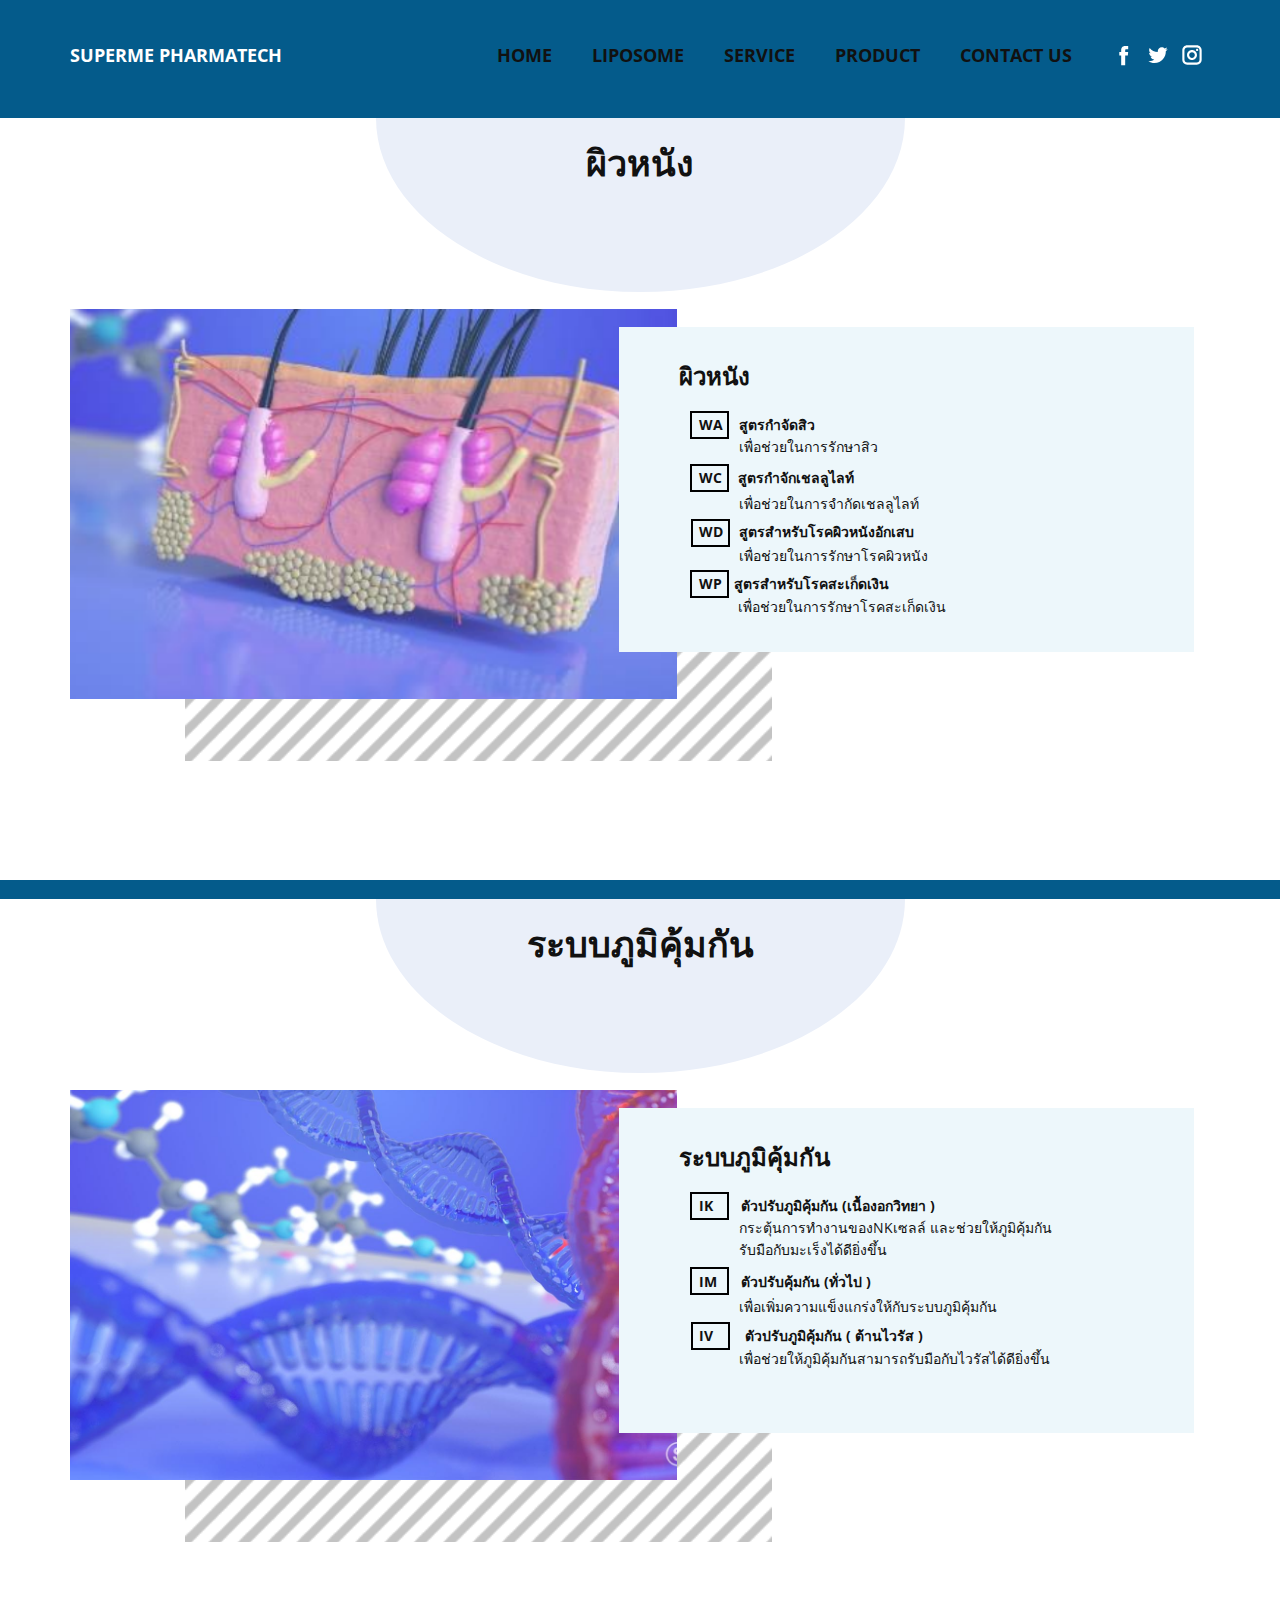
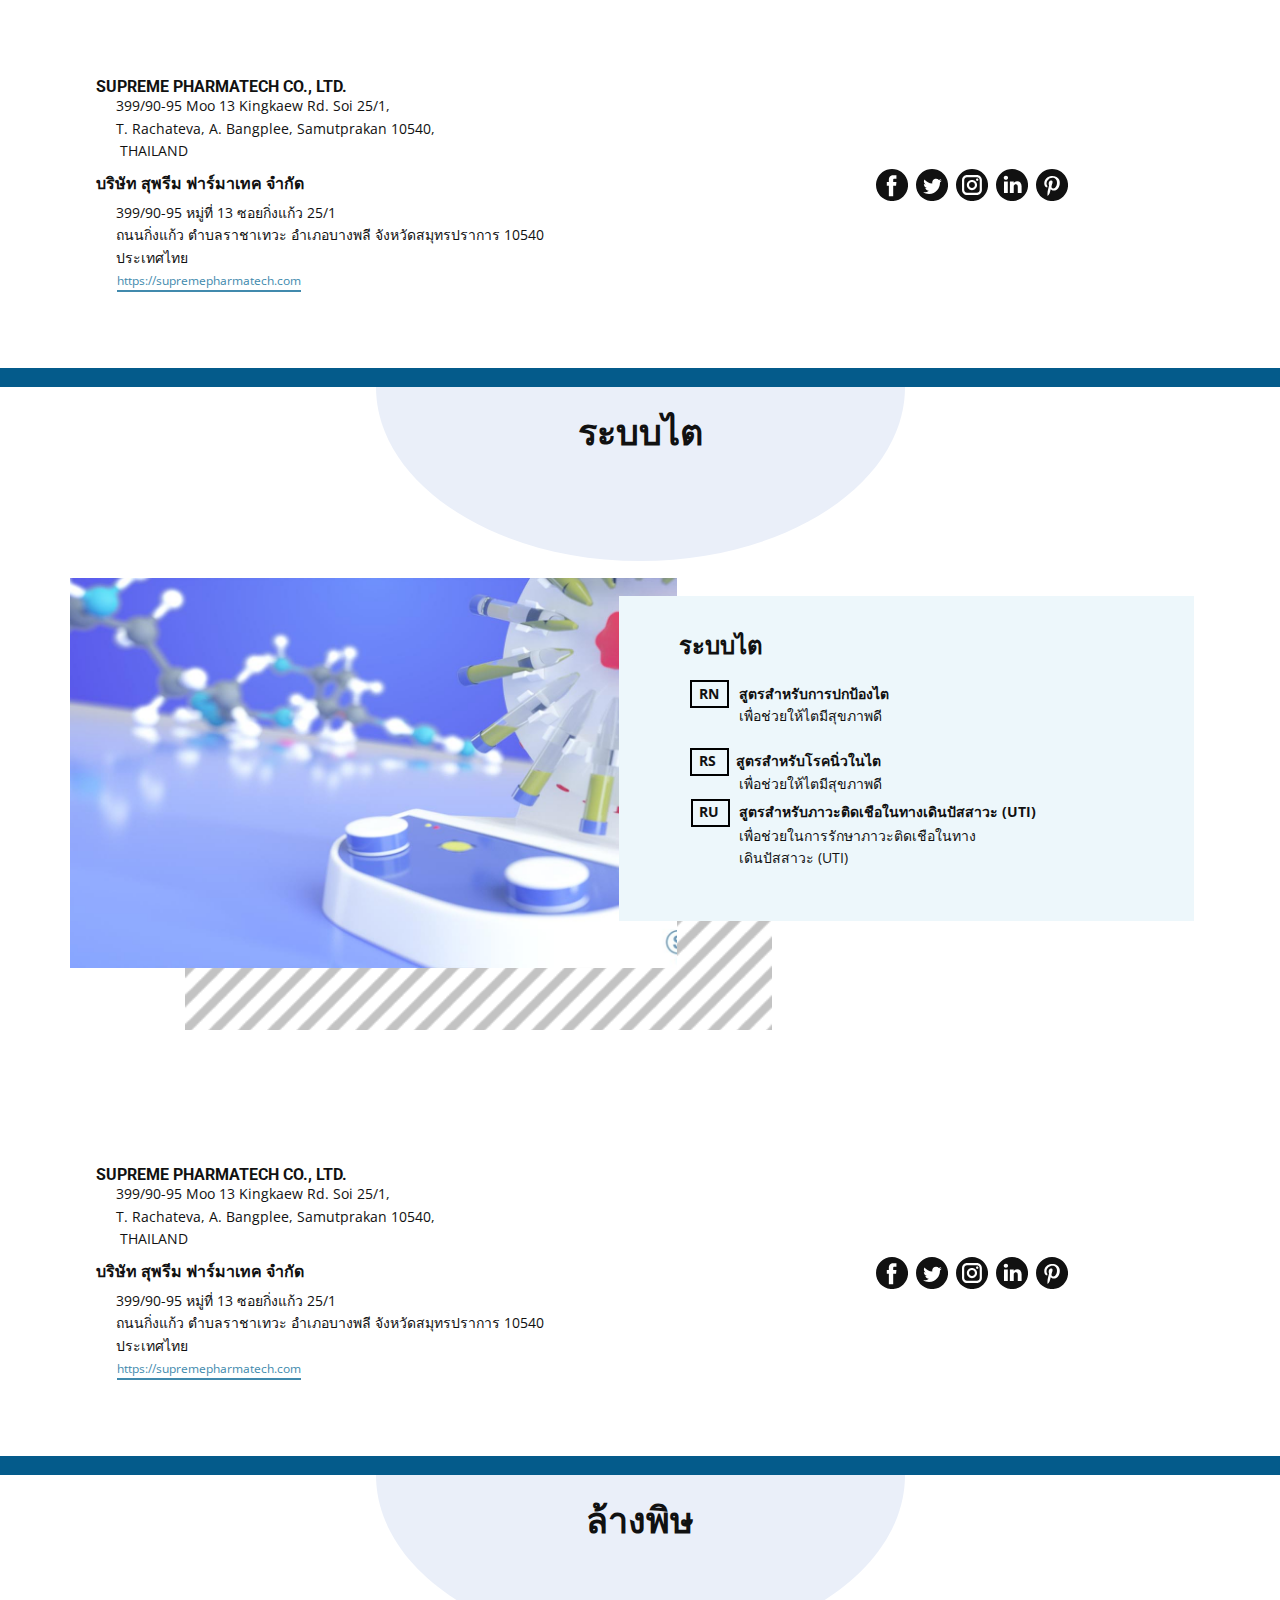
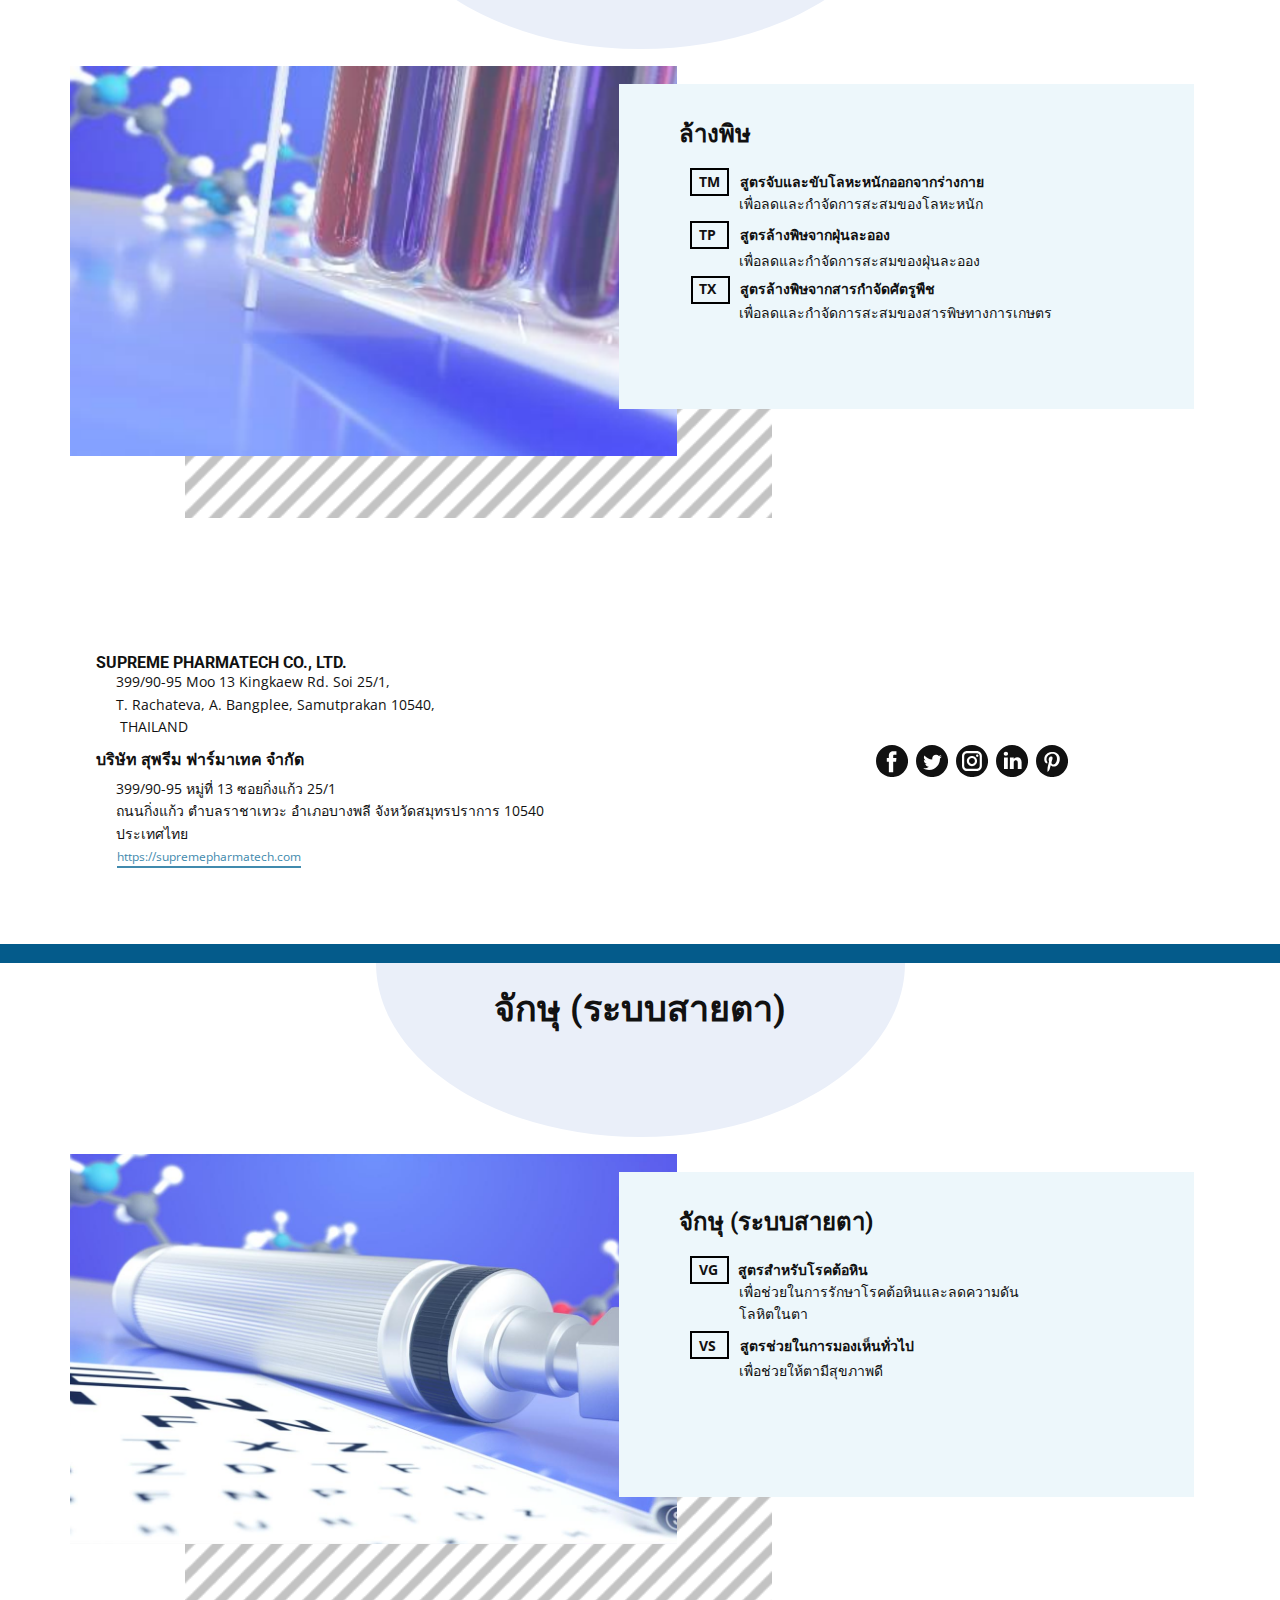
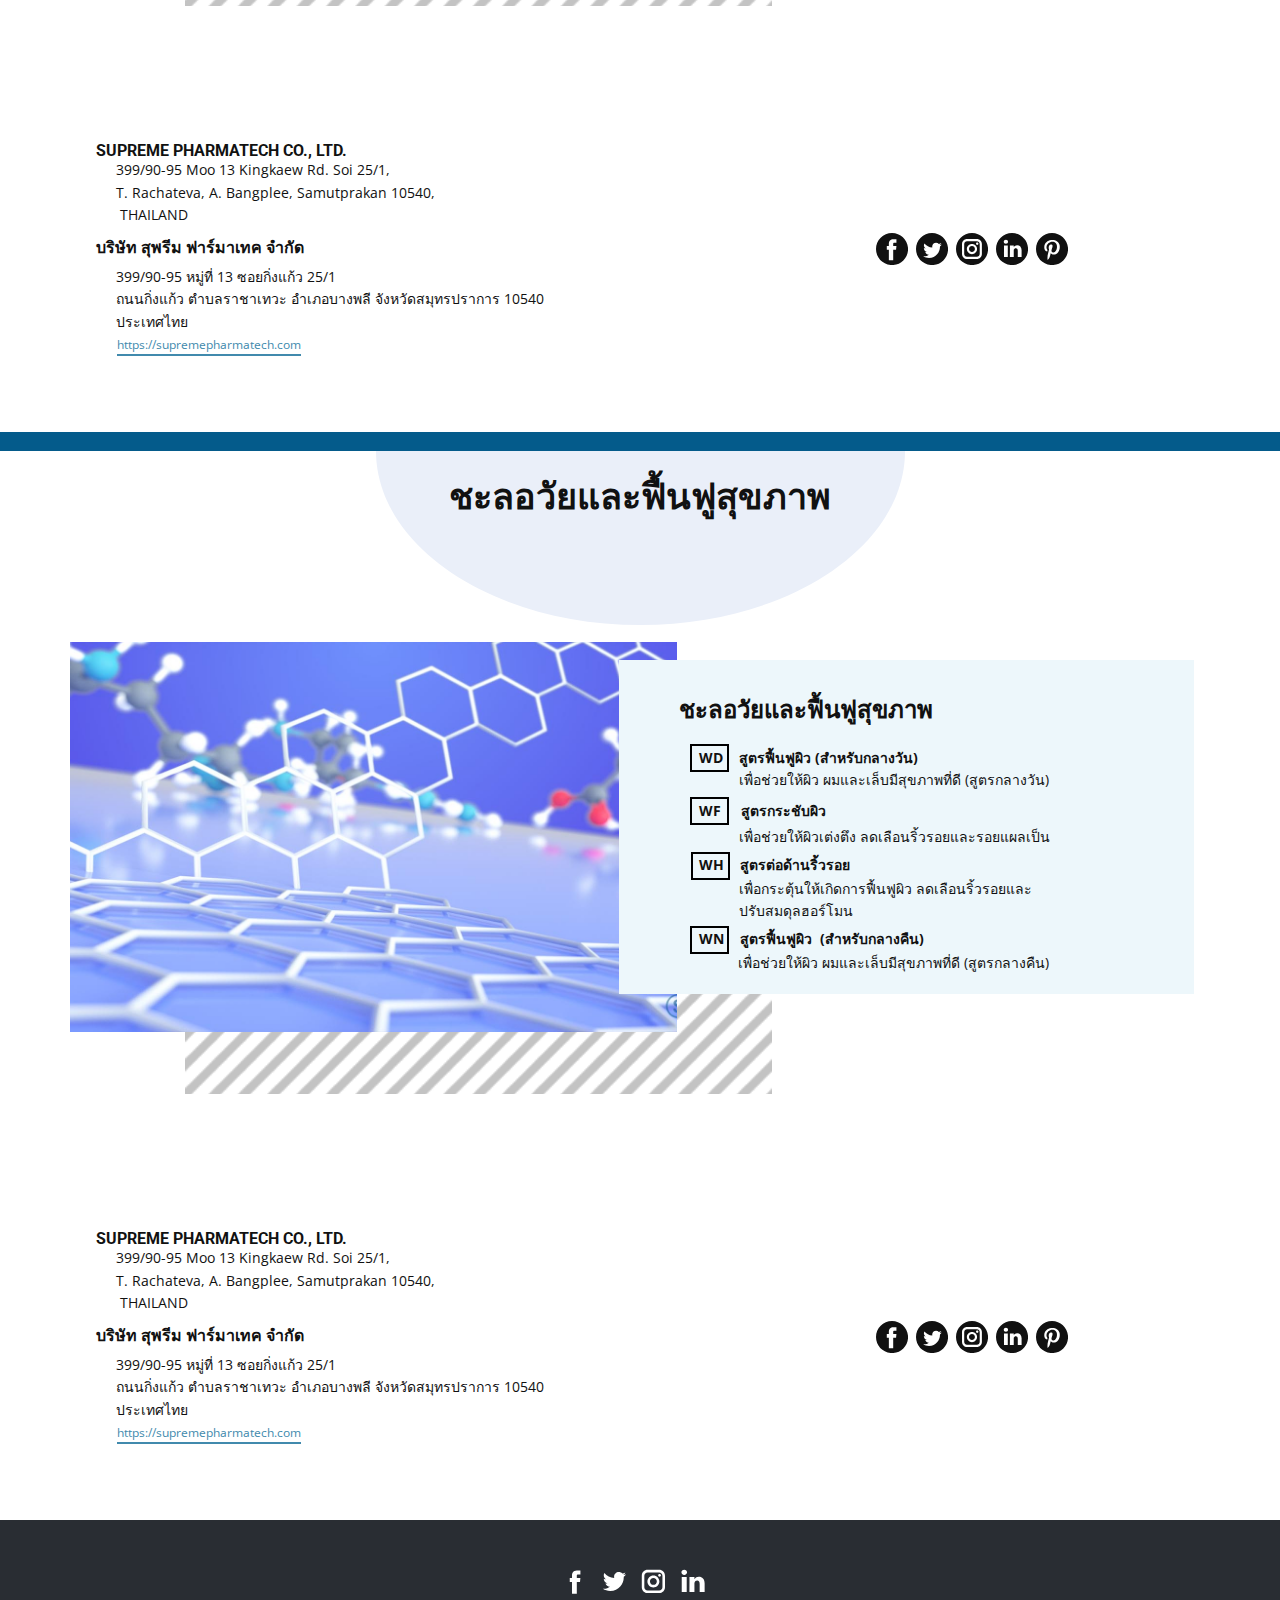
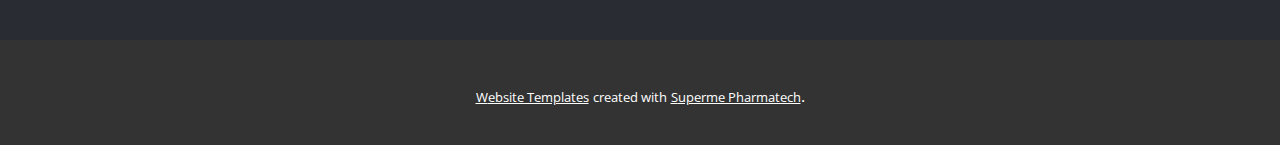
<file: Page-4.html>
<!DOCTYPE html>
<html style="font-size: 16px;">
  <head>
    <meta name="viewport" content="width=device-width, initial-scale=1.0">
    <meta charset="utf-8">
    <meta name="keywords" content="ผิวหนัง, ผิวหนัง">
    <meta name="description" content="">
    <meta name="page_type" content="np-template-header-footer-from-plugin">
    <title>Page 4</title>
    <link rel="stylesheet" href="nicepage.css" media="screen">
<link rel="stylesheet" href="Page-4.css" media="screen">
    <script class="u-script" type="text/javascript" src="jquery.js" defer=""></script>
    <script class="u-script" type="text/javascript" src="nicepage.js" defer=""></script>
    <meta name="generator" content="Nicepage 2.30.1, nicepage.com">
    <link id="u-theme-google-font" rel="stylesheet" href="https://fonts.googleapis.com/css?family=Roboto:100,100i,300,300i,400,400i,500,500i,700,700i,900,900i|Open+Sans:300,300i,400,400i,600,600i,700,700i,800,800i">
    
    
    
    <script type="application/ld+json">{
		"@context": "http://schema.org",
		"@type": "Organization",
		"name": "",
		"url": "index.html",
		"logo": "images/default-logo.png",
		"sameAs": []
}</script>
    <meta property="og:title" content="Page 4">
    <meta property="og:type" content="website">
    <meta name="theme-color" content="#418aad">
    <link rel="canonical" href="index.html">
    <meta property="og:url" content="index.html">
    <style>
      .u-custom-color-1 a, .u-custom-color-2 a, .u-custom-color-3 a, .u-custom-color-4 a, .u-custom-color-5 a, .u-body-color a, .u-palette-1-base a, .u-palette-1-dark-3 a, .u-palette-1-dark-2 a, .u-palette-1-dark-1 a, .u-palette-1 a, .u-palette-2-base a, .u-palette-2-dark-3 a, .u-palette-2-dark-2 a, .u-palette-2-dark-1 a, .u-palette-2 a, .u-palette-2-light-1 a, .u-palette-3-base a, .u-palette-3-dark-3 a, .u-palette-3-dark-2 a, .u-palette-3-dark-1 a, .u-palette-4-base a, .u-palette-4-dark-3 a, .u-palette-4-dark-2 a, .u-palette-4-dark-1 a, .u-palette-4 a, .u-palette-5-dark-3 a, .u-palette-5-dark-2 a, .u-palette-5-dark-1 a, .u-grey-40 a, .u-grey-30 a, .u-grey-90 a, .u-grey-80 a, .u-grey-75 a, .u-black a, .u-grey-70 a, .u-grey-60 a, .u-grey-50 a, .u-grey-dark-3 a, .u-grey-dark-2 a, .u-grey-dark-1 a, .u-grey a, .u-shading a, .u-overlap-contrast .u-header a:not(.u-nav-link):not(.u-btn) {
     color: white; 
     font-size: 18px;
   font-weight: 600px;
padding-top: 2%;
}
    </style>
  </head>
  <body class="u-body width=100%"><header class="u-align-center-sm u-align-center-xs u-clearfix u-custom-color-5 u-header u-header" id="sec-7005"><div class="u-clearfix u-sheet u-sheet-1">
        <a href="https://nicepage.com" class="u-image u-logo u-image-1" data-image-width="80" data-image-height="40">
          <b>SUPERME PHARMATECH</b>
        </a>
        <div class="u-social-icons u-spacing-10 u-social-icons-1">
          <a class="u-social-url" target="_blank" href=""><span class="u-icon u-icon-circle u-social-facebook u-social-type-logo u-icon-1"><svg class="u-svg-link" preserveAspectRatio="xMidYMin slice" viewBox="0 0 112 112" style=""><use xmlns:xlink="http://www.w3.org/1999/xlink" xlink:href="#svg-64d9"></use></svg><svg xmlns="http://www.w3.org/2000/svg" xmlns:xlink="http://www.w3.org/1999/xlink" version="1.1" xml:space="preserve" class="u-svg-content" viewBox="0 0 112 112" x="0px" y="0px" id="svg-64d9"><path d="M75.5,28.8H65.4c-1.5,0-4,0.9-4,4.3v9.4h13.9l-1.5,15.8H61.4v45.1H42.8V58.3h-8.8V42.4h8.8V32.2 c0-7.4,3.4-18.8,18.8-18.8h13.8v15.4H75.5z"></path></svg></span>
          </a>
          <a class="u-social-url" target="_blank" href=""><span class="u-icon u-icon-circle u-social-twitter u-social-type-logo u-icon-2"><svg class="u-svg-link" preserveAspectRatio="xMidYMin slice" viewBox="0 0 112 112" style=""><use xmlns:xlink="http://www.w3.org/1999/xlink" xlink:href="#svg-f765"></use></svg><svg xmlns="http://www.w3.org/2000/svg" xmlns:xlink="http://www.w3.org/1999/xlink" version="1.1" xml:space="preserve" class="u-svg-content" viewBox="0 0 112 112" x="0px" y="0px" id="svg-f765"><path d="M92.2,38.2c0,0.8,0,1.6,0,2.3c0,24.3-18.6,52.4-52.6,52.4c-10.6,0.1-20.2-2.9-28.5-8.2 c1.4,0.2,2.9,0.2,4.4,0.2c8.7,0,16.7-2.9,23-7.9c-8.1-0.2-14.9-5.5-17.3-12.8c1.1,0.2,2.4,0.2,3.4,0.2c1.6,0,3.3-0.2,4.8-0.7 c-8.4-1.6-14.9-9.2-14.9-18c0-0.2,0-0.2,0-0.2c2.5,1.4,5.4,2.2,8.4,2.3c-5-3.3-8.3-8.9-8.3-15.4c0-3.4,1-6.5,2.5-9.2 c9.1,11.1,22.7,18.5,38,19.2c-0.2-1.4-0.4-2.8-0.4-4.3c0.1-10,8.3-18.2,18.5-18.2c5.4,0,10.1,2.2,13.5,5.7c4.3-0.8,8.1-2.3,11.7-4.5 c-1.4,4.3-4.3,7.9-8.1,10.1c3.7-0.4,7.3-1.4,10.6-2.9C98.9,32.3,95.7,35.5,92.2,38.2z"></path></svg></span>
          </a>
          <a class="u-social-url" target="_blank" href=""><span class="u-icon u-icon-circle u-social-instagram u-social-type-logo u-icon-3"><svg class="u-svg-link" preserveAspectRatio="xMidYMin slice" viewBox="0 0 112 112" style=""><use xmlns:xlink="http://www.w3.org/1999/xlink" xlink:href="#svg-8ea5"></use></svg><svg xmlns="http://www.w3.org/2000/svg" xmlns:xlink="http://www.w3.org/1999/xlink" version="1.1" xml:space="preserve" class="u-svg-content" viewBox="0 0 112 112" x="0px" y="0px" id="svg-8ea5"><path d="M55.9,32.9c-12.8,0-23.2,10.4-23.2,23.2s10.4,23.2,23.2,23.2s23.2-10.4,23.2-23.2S68.7,32.9,55.9,32.9z M55.9,69.4c-7.4,0-13.3-6-13.3-13.3c-0.1-7.4,6-13.3,13.3-13.3s13.3,6,13.3,13.3C69.3,63.5,63.3,69.4,55.9,69.4z"></path><path d="M79.7,26.8c-3,0-5.4,2.5-5.4,5.4s2.5,5.4,5.4,5.4c3,0,5.4-2.5,5.4-5.4S82.7,26.8,79.7,26.8z"></path><path d="M78.2,11H33.5C21,11,10.8,21.3,10.8,33.7v44.7c0,12.6,10.2,22.8,22.7,22.8h44.7c12.6,0,22.7-10.2,22.7-22.7 V33.7C100.8,21.1,90.6,11,78.2,11z M91,78.4c0,7.1-5.8,12.8-12.8,12.8H33.5c-7.1,0-12.8-5.8-12.8-12.8V33.7 c0-7.1,5.8-12.8,12.8-12.8h44.7c7.1,0,12.8,5.8,12.8,12.8V78.4z"></path></svg></span>
          </a>
        </div>
        <nav class="u-align-left u-menu u-menu-dropdown u-offcanvas u-menu-1">
          <div class="menu-collapse" style="font-size: 1rem;">
            <a class="u-button-style u-nav-link u-text-body-color u-text-hover-white" href="#">
              <svg class="u-svg-link" preserveAspectRatio="xMidYMin slice" viewBox="0 0 302 302" style=""><use xmlns:xlink="http://www.w3.org/1999/xlink" xlink:href="#svg-8a8f"></use></svg>
              <svg xmlns="http://www.w3.org/2000/svg" xmlns:xlink="http://www.w3.org/1999/xlink" version="1.1" id="svg-8a8f" x="0px" y="0px" viewBox="0 0 302 302" style="enable-background:new 0 0 302 302;" xml:space="preserve" class="u-svg-content"><g><rect y="36" width="302" height="30"></rect><rect y="236" width="302" height="30"></rect><rect y="136" width="302" height="30"></rect>
</g><g></g><g></g><g></g><g></g><g></g><g></g><g></g><g></g><g></g><g></g><g></g><g></g><g></g><g></g><g></g></svg>
            </a>
          </div>
          <div class="u-custom-menu u-nav-container">
            <ul class="u-nav u-unstyled u-nav-1"><li class="u-nav-item"><a class="u-button-style u-nav-link u-text-body-color u-text-hover-white" href="index.html"><b>HOME</b></a>
</li><li class="u-nav-item"><a class="u-button-style u-nav-link u-text-body-color u-text-hover-white"href="index.html#liposome"><b>LIPOSOME</b></a>
</li><li class="u-nav-item"><a class="u-button-style u-nav-link u-text-body-color u-text-hover-white"href="index.html#service"><b>SERVICE</b></a>
</li><li class="u-nav-item"><a class="u-button-style u-nav-link u-text-body-color u-text-hover-white"href="index.html#product"><b>PRODUCT</b></a>
</li><li class="u-nav-item"><a class="u-button-style u-nav-link u-text-body-color u-text-hover-white"href="index.html#contact"><b>CONTACT US</b></a>
</li></ul>
          </div>
          <div class="u-custom-menu u-nav-container-collapse">
            <div class="u-align-center u-black u-container-style u-inner-container-layout u-opacity u-opacity-95 u-sidenav">
              <div class="u-sidenav-overflow">
                <div class="u-menu-close"></div>
                <ul class="u-align-center u-nav u-popupmenu-items u-unstyled u-nav-2"><li class="u-nav-item"><a class="u-button-style u-nav-link" href="index.html"><b>HOME</b></a>
</li><li class="u-nav-item"><a class="u-button-style u-nav-link"href="index.html#liposome"><b>LIPOSOME</b></a>
</li><li class="u-nav-item"><a class="u-button-style u-nav-link"href="index.html#service"><b>SERVICE</b></a>
</li><li class="u-nav-item"><a class="u-button-style u-nav-link"href="index.html#productl"><b>PRODUCT</b></a>
</li><li class="u-nav-item"><a class="u-button-style u-nav-link"href="index.html#contact"><b>CONTACT US</b></a>
</li></ul>
              </div>
            </div>
            <div class="u-black u-menu-overlay u-opacity u-opacity-70"></div>
          </div>
        </nav>
      </div></header> 
    <section class="u-clearfix u-section-1" id="sec-a896">
      <div class="u-custom-color-2 u-expanded-width u-shape u-shape-rectangle u-shape-1"></div>
      <div class="u-shape u-shape-svg u-text-custom-color-4 u-shape-2">
        <svg class="u-svg-link" preserveAspectRatio="none" viewBox="0 0 160 80" style=""><use xmlns:xlink="http://www.w3.org/1999/xlink" xlink:href="#svg-0b7f"></use></svg>
        <svg xmlns="http://www.w3.org/2000/svg" xmlns:xlink="http://www.w3.org/1999/xlink" version="1.1" xml:space="preserve" class="u-svg-content" viewBox="0 0 160 80" x="0px" y="0px" id="svg-0b7f" style="enable-background:new 0 0 160 80;"><path d="M160,0H0c0,44.2,35.8,80,80,80S160,44.2,160,0z"></path></svg>
      </div>
      <h2 class="u-align-center u-text u-text-1" id="skin">ผิวหนัง</h2>
      <img src="images/cc0cbee6-5c91-9a56-37d1-8b6f5cc1ca10.png" alt="" class="u-image u-image-default u-image-1" data-image-width="400" data-image-height="400">
      <img class="u-align-left u-image u-image-2" src="images/Screenshot2020-12-02160038.png">
      <div class="u-container-style u-group u-palette-1-light-3 u-group-1">
        <div class="u-container-layout u-valign-top-xs u-container-layout-1">
          <h2 class="u-text u-text-2">ผิวหนัง</h2>
          <p class="u-text u-text-3">WA&nbsp; &nbsp; สูตรกำจัดสิว</p>
          <div class="u-align-left u-border-2 u-border-black u-shape u-shape-3"></div>
          <p class="u-text u-text-4">เพื่อช่วยในการรักษาสิว</p>
          <p class="u-text u-text-5">WC&nbsp; &nbsp; สูตรกำจักเชลลูไลท์</p>
          <div class="u-align-left u-border-2 u-border-black u-shape u-shape-4"></div>
          <p class="u-text u-text-6">เพื่อช่วยในการจำกัดเชลลูไลท์</p>
          <p class="u-text u-text-7">WD&nbsp; &nbsp; สูตรสำหรับโรคผิวหนังอักเสบ</p>
          <div class="u-align-left u-border-2 u-border-black u-shape u-shape-5"></div>
          <p class="u-text u-text-8">เพื่อช่วยในการรักษาโรคผิวหนัง</p>
          <p class="u-text u-text-9">WP&nbsp; &nbsp;สูตรสำหรับโรคสะเก็ดเงิน</p>
          <div class="u-align-left u-border-2 u-border-black u-shape u-shape-6"></div>
          <p class="u-text u-text-10">เพื่อช่วยในการรักษาโรคสะเก็ดเงิน</p>
        </div>
      </div>
    </section>
    <section class="u-clearfix u-section-1" id="sec-a896">
      <div class="u-custom-color-2 u-expanded-width u-shape u-shape-rectangle u-shape-1"></div>
      <div class="u-shape u-shape-svg u-text-custom-color-4 u-shape-2">
        <svg class="u-svg-link" preserveAspectRatio="none" viewBox="0 0 160 80" style=""><use xmlns:xlink="http://www.w3.org/1999/xlink" xlink:href="#svg-0b7f"></use></svg>
        <svg xmlns="http://www.w3.org/2000/svg" xmlns:xlink="http://www.w3.org/1999/xlink" version="1.1" xml:space="preserve" class="u-svg-content" viewBox="0 0 160 80" x="0px" y="0px" id="svg-0b7f" style="enable-background:new 0 0 160 80;"><path d="M160,0H0c0,44.2,35.8,80,80,80S160,44.2,160,0z"></path></svg>
      </div>
      <h2 class="u-align-center u-text u-text-1" id="pum">ระบบภูมิคุ้มกัน</h2>
      <img src="images/cc0cbee6-5c91-9a56-37d1-8b6f5cc1ca10.png" alt="" class="u-image u-image-default u-image-1" data-image-width="400" data-image-height="400">
      <img class="u-align-left u-image u-image-2" src="images/immune-supreme-pharmatech.jpg">
      <div class="u-container-style u-group u-palette-1-light-3 u-group-1">
        <div class="u-container-layout u-valign-top-xs u-container-layout-1">
          <h2 class="u-text u-text-2">ระบบภูมิคุ้มกัน</h2>
          <p class="u-text u-text-3">IK&nbsp; &nbsp; &nbsp;&nbsp; ตัวปรับภูมิคุ้มกัน (เนื้องอกวิทยา )</p>
          <div class="u-align-left u-border-2 u-border-black u-shape u-shape-3"></div>
          <p class="u-text u-text-4">กระตุ้นการทำงานของNKเซลล์ และช่วยให้ภูมิคุ้มกัน<br>รับมือกับมะเร็งได้ดียิ่งขึ้น
          </p>
          <p class="u-text u-text-5">IM&nbsp; &nbsp; &nbsp;&nbsp;ตัวปรับคุ้มกัน (ทั่วไป )</p>
          <div class="u-align-left u-border-2 u-border-black u-shape u-shape-4"></div>
          <p class="u-text u-text-6">เพื่อเพิ่มความแข็งแกร่งให้กับระบบภูมิคุ้มกัน</p>
          <p class="u-text u-text-7">IV&nbsp; &nbsp; &nbsp; &nbsp;&nbsp;ตัวปรับภูมิคุ้มกัน ( ต้านไวรัส )</p>
          <div class="u-align-left u-border-2 u-border-black u-shape u-shape-5"></div>
          <p class="u-text u-text-8">เพื่อช่วยให้ภูมิคุ้มกันสามารถรับมือกับไวรัสได้ดียิ่งขึ้น</p>
        </div>
      </div>
    </section>
    
    <section class="u-clearfix u-section-2" id="sec-02c9">
      <div class="u-clearfix u-sheet u-sheet-1">
        <div class="u-clearfix u-expanded-width-xs u-layout-wrap u-layout-wrap-1">
          <div class="u-gutter-0 u-layout">
            <div class="u-layout-row">
              <div class="u-align-center-sm u-align-left-lg u-align-left-md u-align-left-xl u-align-left-xs u-container-style u-layout-cell u-left-cell u-size-34 u-layout-cell-1">
                <div class="u-container-layout u-container-layout-1">
                  <h2 class="u-text u-text-1">SUPREME PHARMATECH CO., LTD.</h2>
                  <p class="u-text u-text-2">399/90-95 Moo 13 Kingkaew Rd. Soi 25/1,&nbsp;<br>T. Rachateva, A. Bangplee,
Samutprakan 10540,<br>&nbsp;THAILAND
                  </p>
                  <h2 class="u-text u-text-3">บริษัท สุพรีม ฟาร์มาเทค จำกัด </h2>
                  <p class="u-text u-text-4">399/90-95 หมู่ที่ 13 ซอยกิ่งแก้ว 25/1&nbsp;<br>ถนนกิ่งแก้ว ตำบลราชาเทวะ อำเภอบางพลี จังหวัดสมุทรปราการ 10540&nbsp;<br>ประเทศไทย
                  </p>
                  <a href="https://supremepharmatech.com/" class="u-active-none u-border-2 u-border-palette-1-base u-btn u-btn-rectangle u-button-style u-hover-none u-none u-btn-1">https://supremepharmatech.com</a>
                </div>
              </div>
              <div class="u-align-center-sm u-align-center-xs u-align-right-lg u-align-right-md u-align-right-xl u-container-style u-layout-cell u-right-cell u-size-26 u-layout-cell-2">
                <div class="u-container-layout u-valign-middle-xs u-container-layout-2">
                  <div class="u-social-icons u-spacing-8 u-social-icons-1">
                    <a class="u-social-url" target="_blank" href=""><span class="u-icon u-icon-circle u-social-facebook u-social-type-fill u-icon-1">
                    <svg class="u-svg-link" preserveAspectRatio="xMidYMin slice" viewBox="0 0 112 112" style=""><use xmlns:xlink="http://www.w3.org/1999/xlink" xlink:href="#svg-3c4d"></use></svg>
                    <svg xmlns="http://www.w3.org/2000/svg" xmlns:xlink="http://www.w3.org/1999/xlink" version="1.1" xml:space="preserve" class="u-svg-content" viewBox="0 0 112 112" x="0px" y="0px" id="svg-3c4d"><path d="M56.1,0C25.1,0,0,25.1,0,56.1c0,31,25.1,56.1,56.1,56.1c31,0,56.1-25.1,56.1-56.1C112.2,25.1,87.1,0,56.1,0z M71.6,34.3h-8.2c-1.3,0-3.2,0.7-3.2,3.5v7.6h11.3l-1.3,12.9h-10V95H45V58.3h-7.2V45.4H45v-8.3c0-6,2.8-15.3,15.3-15.3l11.2,0V34.3z "></path></svg>
                  </span>
                    </a>
                    <a class="u-social-url" target="_blank" href=""><span class="u-icon u-icon-circle u-social-twitter u-social-type-fill u-icon-2">
                    <svg class="u-svg-link" preserveAspectRatio="xMidYMin slice" viewBox="0 0 112 112" style=""><use xmlns:xlink="http://www.w3.org/1999/xlink" xlink:href="#svg-33c0"></use></svg>
                    <svg xmlns="http://www.w3.org/2000/svg" xmlns:xlink="http://www.w3.org/1999/xlink" version="1.1" xml:space="preserve" class="u-svg-content" viewBox="0 0 112 112" x="0px" y="0px" id="svg-33c0"><path d="M56.1,0C25.1,0,0,25.1,0,56.1s25.1,56.1,56.1,56.1s56.1-25.1,56.1-56.1S87.1,0,56.1,0z M83.8,47.3 c0,0.6,0,1.2,0,1.7c0,17.7-13.5,38.2-38.2,38.2c-7.6,0-14.6-2.2-20.6-6c1,0.1,2.1,0.2,3.2,0.2c6.3,0,12.1-2.1,16.7-5.7 c-5.9-0.1-10.8-4-12.5-9.3c0.8,0.2,1.7,0.2,2.5,0.2c1.2,0,2.4-0.2,3.5-0.5c-6.1-1.2-10.8-6.7-10.8-13.1c0-0.1,0-0.1,0-0.2 c1.8,1,3.9,1.6,6.1,1.7c-3.6-2.4-6-6.5-6-11.2c0-2.5,0.7-4.8,1.8-6.7c6.6,8.1,16.5,13.5,27.6,14c-0.2-1-0.3-2-0.3-3.1 c0-7.4,6-13.4,13.4-13.4c3.9,0,7.3,1.6,9.8,4.2c3.1-0.6,5.9-1.7,8.5-3.3c-1,3.1-3.1,5.8-5.9,7.4c2.7-0.3,5.3-1,7.7-2.1 C88.7,43,86.4,45.4,83.8,47.3z"></path></svg>
                  </span>
                    </a>
                    <a class="u-social-url" target="_blank" href=""><span class="u-icon u-icon-circle u-social-instagram u-social-type-fill u-icon-3">
                    <svg class="u-svg-link" preserveAspectRatio="xMidYMin slice" viewBox="0 0 112 112" style=""><use xmlns:xlink="http://www.w3.org/1999/xlink" xlink:href="#svg-c097"></use></svg>
                    <svg xmlns="http://www.w3.org/2000/svg" xmlns:xlink="http://www.w3.org/1999/xlink" version="1.1" xml:space="preserve" class="u-svg-content" viewBox="0 0 112 112" x="0px" y="0px" id="svg-c097"><path d="M56.1,0C25.1,0,0,25.1,0,56.1c0,31,25.1,56.1,56.1,56.1c31,0,56.1-25.1,56.1-56.1C112.2,25.1,87.1,0,56.1,0z M90.6,73.4c0,9.6-7.8,17.5-17.5,17.5H38.6c-9.6,0-17.5-7.9-17.5-17.6V38.8c0-9.6,7.8-17.5,17.5-17.5h34.5c9.6,0,17.5,7.8,17.5,17.5 V73.4z"></path><path d="M73.1,28.9H38.6c-5.4,0-9.9,4.4-9.9,9.9v34.5c0,5.4,4.4,9.9,9.9,9.9h34.5c5.4,0,9.9-4.4,9.9-9.9V38.8 C83,33.4,78.6,28.9,73.1,28.9z M55.9,74C46,74,38,66,38,56.1c0-9.9,8-17.9,17.9-17.9c9.9,0,17.9,8,17.9,17.9 C73.8,66,65.8,74,55.9,74z M74.3,41.9c-2.3,0-4.2-1.9-4.2-4.2s1.9-4.2,4.2-4.2c2.3,0,4.2,1.9,4.2,4.2S76.6,41.9,74.3,41.9z"></path><path d="M55.9,45.8c-5.7,0-10.4,4.6-10.3,10.3c0,5.7,4.6,10.3,10.3,10.3s10.3-4.6,10.3-10.3 C66.2,50.4,61.6,45.8,55.9,45.8z"></path></svg>
                  </span>
                    </a>
                    <a class="u-social-url" target="_blank" href=""><span class="u-icon u-icon-circle u-social-linkedin u-social-type-fill u-icon-4">
                    <svg class="u-svg-link" preserveAspectRatio="xMidYMin slice" viewBox="0 0 112 112" style=""><use xmlns:xlink="http://www.w3.org/1999/xlink" xlink:href="#svg-96fa"></use></svg>
                    <svg xmlns="http://www.w3.org/2000/svg" xmlns:xlink="http://www.w3.org/1999/xlink" version="1.1" xml:space="preserve" class="u-svg-content" viewBox="0 0 112 112" x="0px" y="0px" id="svg-96fa"><path d="M62.1,49.3v-0.1C62.1,49.2,62,49.2,62.1,49.3L62.1,49.3z"></path><path d="M56.1,0C25.1,0,0,25.1,0,56.1s25.1,56.1,56.1,56.1c31,0,56.1-25.1,56.1-56.1S87.1,0,56.1,0z M41.3,83.7H27.9 V43.4h13.4V83.7z M34.6,37.9L34.6,37.9c-4.6,0-7.5-3.1-7.5-7c0-4,3-7,7.6-7c4.6,0,7.4,3,7.5,7C42.2,34.8,39.2,37.9,34.6,37.9z M89.6,83.7H76.2V62.2c0-5.4-1.9-9.1-6.8-9.1c-3.7,0-5.9,2.5-6.9,4.9c-0.4,0.9-0.4,2.1-0.4,3.3v22.5H48.7c0,0,0.2-36.5,0-40.3h13.4 v5.7c1.8-2.7,5-6.7,12.1-6.7c8.8,0,15.4,5.8,15.4,18.1V83.7z"></path></svg>
                  </span>
                    </a>
                    <a class="u-social-url" target="_blank" href=""><span class="u-icon u-icon-circle u-social-pinterest u-social-type-fill u-icon-5">
                    <svg class="u-svg-link" preserveAspectRatio="xMidYMin slice" viewBox="0 0 112 112" style=""><use xmlns:xlink="http://www.w3.org/1999/xlink" xlink:href="#svg-cd4e"></use></svg>
                    <svg xmlns="http://www.w3.org/2000/svg" xmlns:xlink="http://www.w3.org/1999/xlink" version="1.1" xml:space="preserve" class="u-svg-content" viewBox="0 0 112 112" x="0px" y="0px" id="svg-cd4e"><path d="M56.1,0C25.1,0,0,25.1,0,56.1c0,31,25.1,56.1,56.1,56.1s56.1-25.1,56.1-56.1C112.2,25.1,87.1,0,56.1,0z M60.6,75.1c-4.2-0.3-6-2.4-9.3-4.5c-1.8,9.6-4.1,18.8-10.7,23.6c-2-14.5,3-25.4,5.3-36.9c-4-6.7,0.5-20.2,8.9-16.9 c10.4,4.1-9,25,4,27.6c13.6,2.7,19.1-23.5,10.7-32C57.4,23.6,34.2,35.7,37,53.3c0.7,4.3,5.2,5.6,1.8,11.6C31,63.2,28.7,57,29,48.9 c0.5-13.4,12-22.7,23.6-24C67.3,23.2,81,30.2,82.9,44C85,59.5,76.3,76.3,60.6,75.1z"></path></svg>
                  </span>
                    </a>
                  </div>
                </div>
              </div>
            </div>
          </div>
        </div>
      </div>
    </section>
    <section class="u-clearfix u-section-1" id="sec-a896">
      <div class="u-custom-color-2 u-expanded-width u-shape u-shape-rectangle u-shape-1"></div>
      <div class="u-shape u-shape-svg u-text-custom-color-4 u-shape-2">
        <svg class="u-svg-link" preserveAspectRatio="none" viewBox="0 0 160 80" style=""><use xmlns:xlink="http://www.w3.org/1999/xlink" xlink:href="#svg-0b7f"></use></svg>
        <svg xmlns="http://www.w3.org/2000/svg" xmlns:xlink="http://www.w3.org/1999/xlink" version="1.1" xml:space="preserve" class="u-svg-content" viewBox="0 0 160 80" x="0px" y="0px" id="svg-0b7f" style="enable-background:new 0 0 160 80;"><path d="M160,0H0c0,44.2,35.8,80,80,80S160,44.2,160,0z"></path></svg>
      </div>
      <h2 class="u-align-center u-text u-text-1" id="ti">ระบบไต</h2>
      <img src="images/cc0cbee6-5c91-9a56-37d1-8b6f5cc1ca10.png" alt="" class="u-image u-image-default u-image-1" data-image-width="400" data-image-height="400">
      <img class="u-align-left u-image u-image-2" src="images/genitourinary-system-supreme-pharmatech.jpg">
      <div class="u-container-style u-group u-palette-1-light-3 u-group-1">
        <div class="u-container-layout u-valign-top-xs u-container-layout-1">
          <h2 class="u-text u-text-default u-text-2">ระบบไต</h2>
          <p class="u-text u-text-3">RN&nbsp; &nbsp;&nbsp; สูตรสำหรับการปกป้องไต</p>
          <div class="u-align-left u-border-2 u-border-black u-shape u-shape-3"></div>
          <p class="u-text u-text-4">เพื่อช่วยให้ไตมีสุขภาพดี</p>
          <p class="u-text u-text-3">RS&nbsp; &nbsp;&nbsp; สูตรสำหรับโรคนิ่วในไต</p>
          <div class="u-align-left u-border-2 u-border-black u-shape u-shape-3"></div>
          <p class="u-text u-text-4">เพื่อช่วยให้ไตมีสุขภาพดี</p>
          <p class="u-text u-text-7">RU&nbsp; &nbsp;&nbsp; สูตรสำหรับภาวะติดเชือในทางเดินปัสสาวะ (UTI)</p>
          <div class="u-align-left u-border-2 u-border-black u-shape u-shape-5"></div>
          <p class="u-text u-text-8">เพื่อช่วยในการรักษาภาวะติดเชือในทาง<br>เดินปัสสาวะ (UTI)
          </p>
        </div>
      </div>
    </section>
    
    <section class="u-clearfix u-section-2" id="sec-02c9">
      <div class="u-clearfix u-sheet u-sheet-1">
        <div class="u-clearfix u-expanded-width-xs u-layout-wrap u-layout-wrap-1">
          <div class="u-gutter-0 u-layout">
            <div class="u-layout-row">
              <div class="u-align-center-sm u-align-left-lg u-align-left-md u-align-left-xl u-align-left-xs u-container-style u-layout-cell u-left-cell u-size-34 u-layout-cell-1">
                <div class="u-container-layout u-container-layout-1">
                  <h2 class="u-text u-text-1">SUPREME PHARMATECH CO., LTD.</h2>
                  <p class="u-text u-text-2">399/90-95 Moo 13 Kingkaew Rd. Soi 25/1,&nbsp;<br>T. Rachateva, A. Bangplee,
Samutprakan 10540,<br>&nbsp;THAILAND
                  </p>
                  <h2 class="u-text u-text-3">บริษัท สุพรีม ฟาร์มาเทค จำกัด </h2>
                  <p class="u-text u-text-4">399/90-95 หมู่ที่ 13 ซอยกิ่งแก้ว 25/1&nbsp;<br>ถนนกิ่งแก้ว ตำบลราชาเทวะ อำเภอบางพลี จังหวัดสมุทรปราการ 10540&nbsp;<br>ประเทศไทย
                  </p>
                  <a href="https://supremepharmatech.com/" class="u-active-none u-border-2 u-border-palette-1-base u-btn u-btn-rectangle u-button-style u-hover-none u-none u-btn-1">https://supremepharmatech.com</a>
                </div>
              </div>
              <div class="u-align-center-sm u-align-center-xs u-align-right-lg u-align-right-md u-align-right-xl u-container-style u-layout-cell u-right-cell u-size-26 u-layout-cell-2">
                <div class="u-container-layout u-valign-middle-xs u-container-layout-2">
                  <div class="u-social-icons u-spacing-8 u-social-icons-1">
                    <a class="u-social-url" target="_blank" href=""><span class="u-icon u-icon-circle u-social-facebook u-social-type-fill u-icon-1">
                    <svg class="u-svg-link" preserveAspectRatio="xMidYMin slice" viewBox="0 0 112 112" style=""><use xmlns:xlink="http://www.w3.org/1999/xlink" xlink:href="#svg-3c4d"></use></svg>
                    <svg xmlns="http://www.w3.org/2000/svg" xmlns:xlink="http://www.w3.org/1999/xlink" version="1.1" xml:space="preserve" class="u-svg-content" viewBox="0 0 112 112" x="0px" y="0px" id="svg-3c4d"><path d="M56.1,0C25.1,0,0,25.1,0,56.1c0,31,25.1,56.1,56.1,56.1c31,0,56.1-25.1,56.1-56.1C112.2,25.1,87.1,0,56.1,0z M71.6,34.3h-8.2c-1.3,0-3.2,0.7-3.2,3.5v7.6h11.3l-1.3,12.9h-10V95H45V58.3h-7.2V45.4H45v-8.3c0-6,2.8-15.3,15.3-15.3l11.2,0V34.3z "></path></svg>
                  </span>
                    </a>
                    <a class="u-social-url" target="_blank" href=""><span class="u-icon u-icon-circle u-social-twitter u-social-type-fill u-icon-2">
                    <svg class="u-svg-link" preserveAspectRatio="xMidYMin slice" viewBox="0 0 112 112" style=""><use xmlns:xlink="http://www.w3.org/1999/xlink" xlink:href="#svg-33c0"></use></svg>
                    <svg xmlns="http://www.w3.org/2000/svg" xmlns:xlink="http://www.w3.org/1999/xlink" version="1.1" xml:space="preserve" class="u-svg-content" viewBox="0 0 112 112" x="0px" y="0px" id="svg-33c0"><path d="M56.1,0C25.1,0,0,25.1,0,56.1s25.1,56.1,56.1,56.1s56.1-25.1,56.1-56.1S87.1,0,56.1,0z M83.8,47.3 c0,0.6,0,1.2,0,1.7c0,17.7-13.5,38.2-38.2,38.2c-7.6,0-14.6-2.2-20.6-6c1,0.1,2.1,0.2,3.2,0.2c6.3,0,12.1-2.1,16.7-5.7 c-5.9-0.1-10.8-4-12.5-9.3c0.8,0.2,1.7,0.2,2.5,0.2c1.2,0,2.4-0.2,3.5-0.5c-6.1-1.2-10.8-6.7-10.8-13.1c0-0.1,0-0.1,0-0.2 c1.8,1,3.9,1.6,6.1,1.7c-3.6-2.4-6-6.5-6-11.2c0-2.5,0.7-4.8,1.8-6.7c6.6,8.1,16.5,13.5,27.6,14c-0.2-1-0.3-2-0.3-3.1 c0-7.4,6-13.4,13.4-13.4c3.9,0,7.3,1.6,9.8,4.2c3.1-0.6,5.9-1.7,8.5-3.3c-1,3.1-3.1,5.8-5.9,7.4c2.7-0.3,5.3-1,7.7-2.1 C88.7,43,86.4,45.4,83.8,47.3z"></path></svg>
                  </span>
                    </a>
                    <a class="u-social-url" target="_blank" href=""><span class="u-icon u-icon-circle u-social-instagram u-social-type-fill u-icon-3">
                    <svg class="u-svg-link" preserveAspectRatio="xMidYMin slice" viewBox="0 0 112 112" style=""><use xmlns:xlink="http://www.w3.org/1999/xlink" xlink:href="#svg-c097"></use></svg>
                    <svg xmlns="http://www.w3.org/2000/svg" xmlns:xlink="http://www.w3.org/1999/xlink" version="1.1" xml:space="preserve" class="u-svg-content" viewBox="0 0 112 112" x="0px" y="0px" id="svg-c097"><path d="M56.1,0C25.1,0,0,25.1,0,56.1c0,31,25.1,56.1,56.1,56.1c31,0,56.1-25.1,56.1-56.1C112.2,25.1,87.1,0,56.1,0z M90.6,73.4c0,9.6-7.8,17.5-17.5,17.5H38.6c-9.6,0-17.5-7.9-17.5-17.6V38.8c0-9.6,7.8-17.5,17.5-17.5h34.5c9.6,0,17.5,7.8,17.5,17.5 V73.4z"></path><path d="M73.1,28.9H38.6c-5.4,0-9.9,4.4-9.9,9.9v34.5c0,5.4,4.4,9.9,9.9,9.9h34.5c5.4,0,9.9-4.4,9.9-9.9V38.8 C83,33.4,78.6,28.9,73.1,28.9z M55.9,74C46,74,38,66,38,56.1c0-9.9,8-17.9,17.9-17.9c9.9,0,17.9,8,17.9,17.9 C73.8,66,65.8,74,55.9,74z M74.3,41.9c-2.3,0-4.2-1.9-4.2-4.2s1.9-4.2,4.2-4.2c2.3,0,4.2,1.9,4.2,4.2S76.6,41.9,74.3,41.9z"></path><path d="M55.9,45.8c-5.7,0-10.4,4.6-10.3,10.3c0,5.7,4.6,10.3,10.3,10.3s10.3-4.6,10.3-10.3 C66.2,50.4,61.6,45.8,55.9,45.8z"></path></svg>
                  </span>
                    </a>
                    <a class="u-social-url" target="_blank" href=""><span class="u-icon u-icon-circle u-social-linkedin u-social-type-fill u-icon-4">
                    <svg class="u-svg-link" preserveAspectRatio="xMidYMin slice" viewBox="0 0 112 112" style=""><use xmlns:xlink="http://www.w3.org/1999/xlink" xlink:href="#svg-96fa"></use></svg>
                    <svg xmlns="http://www.w3.org/2000/svg" xmlns:xlink="http://www.w3.org/1999/xlink" version="1.1" xml:space="preserve" class="u-svg-content" viewBox="0 0 112 112" x="0px" y="0px" id="svg-96fa"><path d="M62.1,49.3v-0.1C62.1,49.2,62,49.2,62.1,49.3L62.1,49.3z"></path><path d="M56.1,0C25.1,0,0,25.1,0,56.1s25.1,56.1,56.1,56.1c31,0,56.1-25.1,56.1-56.1S87.1,0,56.1,0z M41.3,83.7H27.9 V43.4h13.4V83.7z M34.6,37.9L34.6,37.9c-4.6,0-7.5-3.1-7.5-7c0-4,3-7,7.6-7c4.6,0,7.4,3,7.5,7C42.2,34.8,39.2,37.9,34.6,37.9z M89.6,83.7H76.2V62.2c0-5.4-1.9-9.1-6.8-9.1c-3.7,0-5.9,2.5-6.9,4.9c-0.4,0.9-0.4,2.1-0.4,3.3v22.5H48.7c0,0,0.2-36.5,0-40.3h13.4 v5.7c1.8-2.7,5-6.7,12.1-6.7c8.8,0,15.4,5.8,15.4,18.1V83.7z"></path></svg>
                  </span>
                    </a>
                    <a class="u-social-url" target="_blank" href=""><span class="u-icon u-icon-circle u-social-pinterest u-social-type-fill u-icon-5">
                    <svg class="u-svg-link" preserveAspectRatio="xMidYMin slice" viewBox="0 0 112 112" style=""><use xmlns:xlink="http://www.w3.org/1999/xlink" xlink:href="#svg-cd4e"></use></svg>
                    <svg xmlns="http://www.w3.org/2000/svg" xmlns:xlink="http://www.w3.org/1999/xlink" version="1.1" xml:space="preserve" class="u-svg-content" viewBox="0 0 112 112" x="0px" y="0px" id="svg-cd4e"><path d="M56.1,0C25.1,0,0,25.1,0,56.1c0,31,25.1,56.1,56.1,56.1s56.1-25.1,56.1-56.1C112.2,25.1,87.1,0,56.1,0z M60.6,75.1c-4.2-0.3-6-2.4-9.3-4.5c-1.8,9.6-4.1,18.8-10.7,23.6c-2-14.5,3-25.4,5.3-36.9c-4-6.7,0.5-20.2,8.9-16.9 c10.4,4.1-9,25,4,27.6c13.6,2.7,19.1-23.5,10.7-32C57.4,23.6,34.2,35.7,37,53.3c0.7,4.3,5.2,5.6,1.8,11.6C31,63.2,28.7,57,29,48.9 c0.5-13.4,12-22.7,23.6-24C67.3,23.2,81,30.2,82.9,44C85,59.5,76.3,76.3,60.6,75.1z"></path></svg>
                  </span>
                    </a>
                  </div>
                </div>
              </div>
            </div>
          </div>
        </div>
      </div>
    </section>

    <section class="u-clearfix u-section-1" id="sec-a896">
      <div class="u-custom-color-2 u-expanded-width u-shape u-shape-rectangle u-shape-1"></div>
      <div class="u-shape u-shape-svg u-text-custom-color-4 u-shape-2">
        <svg class="u-svg-link" preserveAspectRatio="none" viewBox="0 0 160 80" style=""><use xmlns:xlink="http://www.w3.org/1999/xlink" xlink:href="#svg-0b7f"></use></svg>
        <svg xmlns="http://www.w3.org/2000/svg" xmlns:xlink="http://www.w3.org/1999/xlink" version="1.1" xml:space="preserve" class="u-svg-content" viewBox="0 0 160 80" x="0px" y="0px" id="svg-0b7f" style="enable-background:new 0 0 160 80;"><path d="M160,0H0c0,44.2,35.8,80,80,80S160,44.2,160,0z"></path></svg>
      </div>
      <h2 class="u-align-center u-text u-text-1" id="pid">ล้างพิษ</h2>
      <img src="images/cc0cbee6-5c91-9a56-37d1-8b6f5cc1ca10.png" alt="" class="u-image u-image-default u-image-1" data-image-width="400" data-image-height="400">
      <img class="u-align-left u-image u-image-2" src="images/Screenshot2020-12-02155258.png">
      <div class="u-container-style u-group u-palette-1-light-3 u-group-1">
        <div class="u-container-layout u-valign-top-xs u-container-layout-1">
          <h2 class="u-text u-text-2">ล้างพิษ</h2>
          <p class="u-text u-text-3">TM&nbsp; &nbsp; &nbsp;สูตรจับและขับโลหะหนักออกจากร่างกาย</p>
          <div class="u-align-left u-border-2 u-border-black u-shape u-shape-3"></div>
          <p class="u-text u-text-4">เพื่อลดและกำจัดการสะสมของโลหะหนัก</p>
          <p class="u-text u-text-5">TP&nbsp; &nbsp; &nbsp; สูตรล้างพิษจากฝุ่นละออง</p>
          <div class="u-align-left u-border-2 u-border-black u-shape u-shape-4"></div>
          <p class="u-text u-text-6">เพื่อลดและกำจัดการสะสมของฝุ่นละออง</p>
          <p class="u-text u-text-7">TX&nbsp; &nbsp; &nbsp; สูตรล้างพิษจากสารกำจัดศัตรูพืช</p>
          <div class="u-align-left u-border-2 u-border-black u-shape u-shape-5"></div>
          <p class="u-text u-text-8">เพื่อลดและกำจัดการสะสมของสารพิษทางการเกษตร</p>
        </div>
      </div>
    </section>
    
    <section class="u-clearfix u-section-2" id="sec-02c9">
      <div class="u-clearfix u-sheet u-sheet-1">
        <div class="u-clearfix u-expanded-width-xs u-layout-wrap u-layout-wrap-1">
          <div class="u-gutter-0 u-layout">
            <div class="u-layout-row">
              <div class="u-align-center-sm u-align-left-lg u-align-left-md u-align-left-xl u-align-left-xs u-container-style u-layout-cell u-left-cell u-size-34 u-layout-cell-1">
                <div class="u-container-layout u-container-layout-1">
                  <h2 class="u-text u-text-1">SUPREME PHARMATECH CO., LTD.</h2>
                  <p class="u-text u-text-2">399/90-95 Moo 13 Kingkaew Rd. Soi 25/1,&nbsp;<br>T. Rachateva, A. Bangplee,
Samutprakan 10540,<br>&nbsp;THAILAND
                  </p>
                  <h2 class="u-text u-text-3">บริษัท สุพรีม ฟาร์มาเทค จำกัด </h2>
                  <p class="u-text u-text-4">399/90-95 หมู่ที่ 13 ซอยกิ่งแก้ว 25/1&nbsp;<br>ถนนกิ่งแก้ว ตำบลราชาเทวะ อำเภอบางพลี จังหวัดสมุทรปราการ 10540&nbsp;<br>ประเทศไทย
                  </p>
                  <a href="https://supremepharmatech.com/" class="u-active-none u-border-2 u-border-palette-1-base u-btn u-btn-rectangle u-button-style u-hover-none u-none u-btn-1">https://supremepharmatech.com</a>
                </div>
              </div>
              <div class="u-align-center-sm u-align-center-xs u-align-right-lg u-align-right-md u-align-right-xl u-container-style u-layout-cell u-right-cell u-size-26 u-layout-cell-2">
                <div class="u-container-layout u-valign-middle-xs u-container-layout-2">
                  <div class="u-social-icons u-spacing-8 u-social-icons-1">
                    <a class="u-social-url" target="_blank" href=""><span class="u-icon u-icon-circle u-social-facebook u-social-type-fill u-icon-1">
                    <svg class="u-svg-link" preserveAspectRatio="xMidYMin slice" viewBox="0 0 112 112" style=""><use xmlns:xlink="http://www.w3.org/1999/xlink" xlink:href="#svg-3c4d"></use></svg>
                    <svg xmlns="http://www.w3.org/2000/svg" xmlns:xlink="http://www.w3.org/1999/xlink" version="1.1" xml:space="preserve" class="u-svg-content" viewBox="0 0 112 112" x="0px" y="0px" id="svg-3c4d"><path d="M56.1,0C25.1,0,0,25.1,0,56.1c0,31,25.1,56.1,56.1,56.1c31,0,56.1-25.1,56.1-56.1C112.2,25.1,87.1,0,56.1,0z M71.6,34.3h-8.2c-1.3,0-3.2,0.7-3.2,3.5v7.6h11.3l-1.3,12.9h-10V95H45V58.3h-7.2V45.4H45v-8.3c0-6,2.8-15.3,15.3-15.3l11.2,0V34.3z "></path></svg>
                  </span>
                    </a>
                    <a class="u-social-url" target="_blank" href=""><span class="u-icon u-icon-circle u-social-twitter u-social-type-fill u-icon-2">
                    <svg class="u-svg-link" preserveAspectRatio="xMidYMin slice" viewBox="0 0 112 112" style=""><use xmlns:xlink="http://www.w3.org/1999/xlink" xlink:href="#svg-33c0"></use></svg>
                    <svg xmlns="http://www.w3.org/2000/svg" xmlns:xlink="http://www.w3.org/1999/xlink" version="1.1" xml:space="preserve" class="u-svg-content" viewBox="0 0 112 112" x="0px" y="0px" id="svg-33c0"><path d="M56.1,0C25.1,0,0,25.1,0,56.1s25.1,56.1,56.1,56.1s56.1-25.1,56.1-56.1S87.1,0,56.1,0z M83.8,47.3 c0,0.6,0,1.2,0,1.7c0,17.7-13.5,38.2-38.2,38.2c-7.6,0-14.6-2.2-20.6-6c1,0.1,2.1,0.2,3.2,0.2c6.3,0,12.1-2.1,16.7-5.7 c-5.9-0.1-10.8-4-12.5-9.3c0.8,0.2,1.7,0.2,2.5,0.2c1.2,0,2.4-0.2,3.5-0.5c-6.1-1.2-10.8-6.7-10.8-13.1c0-0.1,0-0.1,0-0.2 c1.8,1,3.9,1.6,6.1,1.7c-3.6-2.4-6-6.5-6-11.2c0-2.5,0.7-4.8,1.8-6.7c6.6,8.1,16.5,13.5,27.6,14c-0.2-1-0.3-2-0.3-3.1 c0-7.4,6-13.4,13.4-13.4c3.9,0,7.3,1.6,9.8,4.2c3.1-0.6,5.9-1.7,8.5-3.3c-1,3.1-3.1,5.8-5.9,7.4c2.7-0.3,5.3-1,7.7-2.1 C88.7,43,86.4,45.4,83.8,47.3z"></path></svg>
                  </span>
                    </a>
                    <a class="u-social-url" target="_blank" href=""><span class="u-icon u-icon-circle u-social-instagram u-social-type-fill u-icon-3">
                    <svg class="u-svg-link" preserveAspectRatio="xMidYMin slice" viewBox="0 0 112 112" style=""><use xmlns:xlink="http://www.w3.org/1999/xlink" xlink:href="#svg-c097"></use></svg>
                    <svg xmlns="http://www.w3.org/2000/svg" xmlns:xlink="http://www.w3.org/1999/xlink" version="1.1" xml:space="preserve" class="u-svg-content" viewBox="0 0 112 112" x="0px" y="0px" id="svg-c097"><path d="M56.1,0C25.1,0,0,25.1,0,56.1c0,31,25.1,56.1,56.1,56.1c31,0,56.1-25.1,56.1-56.1C112.2,25.1,87.1,0,56.1,0z M90.6,73.4c0,9.6-7.8,17.5-17.5,17.5H38.6c-9.6,0-17.5-7.9-17.5-17.6V38.8c0-9.6,7.8-17.5,17.5-17.5h34.5c9.6,0,17.5,7.8,17.5,17.5 V73.4z"></path><path d="M73.1,28.9H38.6c-5.4,0-9.9,4.4-9.9,9.9v34.5c0,5.4,4.4,9.9,9.9,9.9h34.5c5.4,0,9.9-4.4,9.9-9.9V38.8 C83,33.4,78.6,28.9,73.1,28.9z M55.9,74C46,74,38,66,38,56.1c0-9.9,8-17.9,17.9-17.9c9.9,0,17.9,8,17.9,17.9 C73.8,66,65.8,74,55.9,74z M74.3,41.9c-2.3,0-4.2-1.9-4.2-4.2s1.9-4.2,4.2-4.2c2.3,0,4.2,1.9,4.2,4.2S76.6,41.9,74.3,41.9z"></path><path d="M55.9,45.8c-5.7,0-10.4,4.6-10.3,10.3c0,5.7,4.6,10.3,10.3,10.3s10.3-4.6,10.3-10.3 C66.2,50.4,61.6,45.8,55.9,45.8z"></path></svg>
                  </span>
                    </a>
                    <a class="u-social-url" target="_blank" href=""><span class="u-icon u-icon-circle u-social-linkedin u-social-type-fill u-icon-4">
                    <svg class="u-svg-link" preserveAspectRatio="xMidYMin slice" viewBox="0 0 112 112" style=""><use xmlns:xlink="http://www.w3.org/1999/xlink" xlink:href="#svg-96fa"></use></svg>
                    <svg xmlns="http://www.w3.org/2000/svg" xmlns:xlink="http://www.w3.org/1999/xlink" version="1.1" xml:space="preserve" class="u-svg-content" viewBox="0 0 112 112" x="0px" y="0px" id="svg-96fa"><path d="M62.1,49.3v-0.1C62.1,49.2,62,49.2,62.1,49.3L62.1,49.3z"></path><path d="M56.1,0C25.1,0,0,25.1,0,56.1s25.1,56.1,56.1,56.1c31,0,56.1-25.1,56.1-56.1S87.1,0,56.1,0z M41.3,83.7H27.9 V43.4h13.4V83.7z M34.6,37.9L34.6,37.9c-4.6,0-7.5-3.1-7.5-7c0-4,3-7,7.6-7c4.6,0,7.4,3,7.5,7C42.2,34.8,39.2,37.9,34.6,37.9z M89.6,83.7H76.2V62.2c0-5.4-1.9-9.1-6.8-9.1c-3.7,0-5.9,2.5-6.9,4.9c-0.4,0.9-0.4,2.1-0.4,3.3v22.5H48.7c0,0,0.2-36.5,0-40.3h13.4 v5.7c1.8-2.7,5-6.7,12.1-6.7c8.8,0,15.4,5.8,15.4,18.1V83.7z"></path></svg>
                  </span>
                    </a>
                    <a class="u-social-url" target="_blank" href=""><span class="u-icon u-icon-circle u-social-pinterest u-social-type-fill u-icon-5">
                    <svg class="u-svg-link" preserveAspectRatio="xMidYMin slice" viewBox="0 0 112 112" style=""><use xmlns:xlink="http://www.w3.org/1999/xlink" xlink:href="#svg-cd4e"></use></svg>
                    <svg xmlns="http://www.w3.org/2000/svg" xmlns:xlink="http://www.w3.org/1999/xlink" version="1.1" xml:space="preserve" class="u-svg-content" viewBox="0 0 112 112" x="0px" y="0px" id="svg-cd4e"><path d="M56.1,0C25.1,0,0,25.1,0,56.1c0,31,25.1,56.1,56.1,56.1s56.1-25.1,56.1-56.1C112.2,25.1,87.1,0,56.1,0z M60.6,75.1c-4.2-0.3-6-2.4-9.3-4.5c-1.8,9.6-4.1,18.8-10.7,23.6c-2-14.5,3-25.4,5.3-36.9c-4-6.7,0.5-20.2,8.9-16.9 c10.4,4.1-9,25,4,27.6c13.6,2.7,19.1-23.5,10.7-32C57.4,23.6,34.2,35.7,37,53.3c0.7,4.3,5.2,5.6,1.8,11.6C31,63.2,28.7,57,29,48.9 c0.5-13.4,12-22.7,23.6-24C67.3,23.2,81,30.2,82.9,44C85,59.5,76.3,76.3,60.6,75.1z"></path></svg>
                  </span>
                    </a>
                  </div>
                </div>
              </div>
            </div>
          </div>
        </div>
      </div>
    </section>


    <section class="u-clearfix u-section-1" id="sec-a896">
      <div class="u-custom-color-2 u-expanded-width u-shape u-shape-rectangle u-shape-1"></div>
      <div class="u-shape u-shape-svg u-text-custom-color-4 u-shape-2">
        <svg class="u-svg-link" preserveAspectRatio="none" viewBox="0 0 160 80" style=""><use xmlns:xlink="http://www.w3.org/1999/xlink" xlink:href="#svg-0b7f"></use></svg>
        <svg xmlns="http://www.w3.org/2000/svg" xmlns:xlink="http://www.w3.org/1999/xlink" version="1.1" xml:space="preserve" class="u-svg-content" viewBox="0 0 160 80" x="0px" y="0px" id="svg-0b7f" style="enable-background:new 0 0 160 80;"><path d="M160,0H0c0,44.2,35.8,80,80,80S160,44.2,160,0z"></path></svg>
      </div>
      <h2 class="u-align-center u-text u-text-1" id="eye">จักษุ (ระบบสายตา)</h2>
      <img src="images/cc0cbee6-5c91-9a56-37d1-8b6f5cc1ca10.png" alt="" class="u-image u-image-default u-image-1" data-image-width="400" data-image-height="400">
      <img class="u-align-left u-image u-image-2" src="images/ocular-supreme-pharmatech.jpg">
      <div class="u-container-style u-group u-palette-1-light-3 u-group-1">
        <div class="u-container-layout u-valign-top-xs u-container-layout-1">
          <h2 class="u-text u-text-2">จักษุ (ระบบสายตา)</h2>
          <p class="u-text u-text-3">VG&nbsp; &nbsp; &nbsp;สูตรสำหรับโรคต้อหิน</p>
          <div class="u-align-left u-border-2 u-border-black u-shape u-shape-3"></div>
          <p class="u-text u-text-4">เพื่อช่วยในการรักษาโรคต้อหินและลดความดัน<br>โลหิตในตา
          </p>
          <p class="u-text u-text-5">VS&nbsp; &nbsp; &nbsp; สูตรช่วยในการมองเห็นทั่วไป</p>
          <div class="u-align-left u-border-2 u-border-black u-shape u-shape-4"></div>
          <p class="u-text u-text-6">เพื่อช่วยให้ตามีสุขภาพดี</p>
        </div>
      </div>
    </section>
    
    <section class="u-clearfix u-section-2" id="sec-02c9">
      <div class="u-clearfix u-sheet u-sheet-1">
        <div class="u-clearfix u-expanded-width-xs u-layout-wrap u-layout-wrap-1">
          <div class="u-gutter-0 u-layout">
            <div class="u-layout-row">
              <div class="u-align-center-sm u-align-left-lg u-align-left-md u-align-left-xl u-align-left-xs u-container-style u-layout-cell u-left-cell u-size-34 u-layout-cell-1">
                <div class="u-container-layout u-container-layout-1">
                  <h2 class="u-text u-text-1">SUPREME PHARMATECH CO., LTD.</h2>
                  <p class="u-text u-text-2">399/90-95 Moo 13 Kingkaew Rd. Soi 25/1,&nbsp;<br>T. Rachateva, A. Bangplee,
Samutprakan 10540,<br>&nbsp;THAILAND
                  </p>
                  <h2 class="u-text u-text-3">บริษัท สุพรีม ฟาร์มาเทค จำกัด </h2>
                  <p class="u-text u-text-4">399/90-95 หมู่ที่ 13 ซอยกิ่งแก้ว 25/1&nbsp;<br>ถนนกิ่งแก้ว ตำบลราชาเทวะ อำเภอบางพลี จังหวัดสมุทรปราการ 10540&nbsp;<br>ประเทศไทย
                  </p>
                  <a href="https://supremepharmatech.com/" class="u-active-none u-border-2 u-border-palette-1-base u-btn u-btn-rectangle u-button-style u-hover-none u-none u-btn-1">https://supremepharmatech.com</a>
                </div>
              </div>
              <div class="u-align-center-sm u-align-center-xs u-align-right-lg u-align-right-md u-align-right-xl u-container-style u-layout-cell u-right-cell u-size-26 u-layout-cell-2">
                <div class="u-container-layout u-valign-middle-xs u-container-layout-2">
                  <div class="u-social-icons u-spacing-8 u-social-icons-1">
                    <a class="u-social-url" target="_blank" href=""><span class="u-icon u-icon-circle u-social-facebook u-social-type-fill u-icon-1">
                    <svg class="u-svg-link" preserveAspectRatio="xMidYMin slice" viewBox="0 0 112 112" style=""><use xmlns:xlink="http://www.w3.org/1999/xlink" xlink:href="#svg-3c4d"></use></svg>
                    <svg xmlns="http://www.w3.org/2000/svg" xmlns:xlink="http://www.w3.org/1999/xlink" version="1.1" xml:space="preserve" class="u-svg-content" viewBox="0 0 112 112" x="0px" y="0px" id="svg-3c4d"><path d="M56.1,0C25.1,0,0,25.1,0,56.1c0,31,25.1,56.1,56.1,56.1c31,0,56.1-25.1,56.1-56.1C112.2,25.1,87.1,0,56.1,0z M71.6,34.3h-8.2c-1.3,0-3.2,0.7-3.2,3.5v7.6h11.3l-1.3,12.9h-10V95H45V58.3h-7.2V45.4H45v-8.3c0-6,2.8-15.3,15.3-15.3l11.2,0V34.3z "></path></svg>
                  </span>
                    </a>
                    <a class="u-social-url" target="_blank" href=""><span class="u-icon u-icon-circle u-social-twitter u-social-type-fill u-icon-2">
                    <svg class="u-svg-link" preserveAspectRatio="xMidYMin slice" viewBox="0 0 112 112" style=""><use xmlns:xlink="http://www.w3.org/1999/xlink" xlink:href="#svg-33c0"></use></svg>
                    <svg xmlns="http://www.w3.org/2000/svg" xmlns:xlink="http://www.w3.org/1999/xlink" version="1.1" xml:space="preserve" class="u-svg-content" viewBox="0 0 112 112" x="0px" y="0px" id="svg-33c0"><path d="M56.1,0C25.1,0,0,25.1,0,56.1s25.1,56.1,56.1,56.1s56.1-25.1,56.1-56.1S87.1,0,56.1,0z M83.8,47.3 c0,0.6,0,1.2,0,1.7c0,17.7-13.5,38.2-38.2,38.2c-7.6,0-14.6-2.2-20.6-6c1,0.1,2.1,0.2,3.2,0.2c6.3,0,12.1-2.1,16.7-5.7 c-5.9-0.1-10.8-4-12.5-9.3c0.8,0.2,1.7,0.2,2.5,0.2c1.2,0,2.4-0.2,3.5-0.5c-6.1-1.2-10.8-6.7-10.8-13.1c0-0.1,0-0.1,0-0.2 c1.8,1,3.9,1.6,6.1,1.7c-3.6-2.4-6-6.5-6-11.2c0-2.5,0.7-4.8,1.8-6.7c6.6,8.1,16.5,13.5,27.6,14c-0.2-1-0.3-2-0.3-3.1 c0-7.4,6-13.4,13.4-13.4c3.9,0,7.3,1.6,9.8,4.2c3.1-0.6,5.9-1.7,8.5-3.3c-1,3.1-3.1,5.8-5.9,7.4c2.7-0.3,5.3-1,7.7-2.1 C88.7,43,86.4,45.4,83.8,47.3z"></path></svg>
                  </span>
                    </a>
                    <a class="u-social-url" target="_blank" href=""><span class="u-icon u-icon-circle u-social-instagram u-social-type-fill u-icon-3">
                    <svg class="u-svg-link" preserveAspectRatio="xMidYMin slice" viewBox="0 0 112 112" style=""><use xmlns:xlink="http://www.w3.org/1999/xlink" xlink:href="#svg-c097"></use></svg>
                    <svg xmlns="http://www.w3.org/2000/svg" xmlns:xlink="http://www.w3.org/1999/xlink" version="1.1" xml:space="preserve" class="u-svg-content" viewBox="0 0 112 112" x="0px" y="0px" id="svg-c097"><path d="M56.1,0C25.1,0,0,25.1,0,56.1c0,31,25.1,56.1,56.1,56.1c31,0,56.1-25.1,56.1-56.1C112.2,25.1,87.1,0,56.1,0z M90.6,73.4c0,9.6-7.8,17.5-17.5,17.5H38.6c-9.6,0-17.5-7.9-17.5-17.6V38.8c0-9.6,7.8-17.5,17.5-17.5h34.5c9.6,0,17.5,7.8,17.5,17.5 V73.4z"></path><path d="M73.1,28.9H38.6c-5.4,0-9.9,4.4-9.9,9.9v34.5c0,5.4,4.4,9.9,9.9,9.9h34.5c5.4,0,9.9-4.4,9.9-9.9V38.8 C83,33.4,78.6,28.9,73.1,28.9z M55.9,74C46,74,38,66,38,56.1c0-9.9,8-17.9,17.9-17.9c9.9,0,17.9,8,17.9,17.9 C73.8,66,65.8,74,55.9,74z M74.3,41.9c-2.3,0-4.2-1.9-4.2-4.2s1.9-4.2,4.2-4.2c2.3,0,4.2,1.9,4.2,4.2S76.6,41.9,74.3,41.9z"></path><path d="M55.9,45.8c-5.7,0-10.4,4.6-10.3,10.3c0,5.7,4.6,10.3,10.3,10.3s10.3-4.6,10.3-10.3 C66.2,50.4,61.6,45.8,55.9,45.8z"></path></svg>
                  </span>
                    </a>
                    <a class="u-social-url" target="_blank" href=""><span class="u-icon u-icon-circle u-social-linkedin u-social-type-fill u-icon-4">
                    <svg class="u-svg-link" preserveAspectRatio="xMidYMin slice" viewBox="0 0 112 112" style=""><use xmlns:xlink="http://www.w3.org/1999/xlink" xlink:href="#svg-96fa"></use></svg>
                    <svg xmlns="http://www.w3.org/2000/svg" xmlns:xlink="http://www.w3.org/1999/xlink" version="1.1" xml:space="preserve" class="u-svg-content" viewBox="0 0 112 112" x="0px" y="0px" id="svg-96fa"><path d="M62.1,49.3v-0.1C62.1,49.2,62,49.2,62.1,49.3L62.1,49.3z"></path><path d="M56.1,0C25.1,0,0,25.1,0,56.1s25.1,56.1,56.1,56.1c31,0,56.1-25.1,56.1-56.1S87.1,0,56.1,0z M41.3,83.7H27.9 V43.4h13.4V83.7z M34.6,37.9L34.6,37.9c-4.6,0-7.5-3.1-7.5-7c0-4,3-7,7.6-7c4.6,0,7.4,3,7.5,7C42.2,34.8,39.2,37.9,34.6,37.9z M89.6,83.7H76.2V62.2c0-5.4-1.9-9.1-6.8-9.1c-3.7,0-5.9,2.5-6.9,4.9c-0.4,0.9-0.4,2.1-0.4,3.3v22.5H48.7c0,0,0.2-36.5,0-40.3h13.4 v5.7c1.8-2.7,5-6.7,12.1-6.7c8.8,0,15.4,5.8,15.4,18.1V83.7z"></path></svg>
                  </span>
                    </a>
                    <a class="u-social-url" target="_blank" href=""><span class="u-icon u-icon-circle u-social-pinterest u-social-type-fill u-icon-5">
                    <svg class="u-svg-link" preserveAspectRatio="xMidYMin slice" viewBox="0 0 112 112" style=""><use xmlns:xlink="http://www.w3.org/1999/xlink" xlink:href="#svg-cd4e"></use></svg>
                    <svg xmlns="http://www.w3.org/2000/svg" xmlns:xlink="http://www.w3.org/1999/xlink" version="1.1" xml:space="preserve" class="u-svg-content" viewBox="0 0 112 112" x="0px" y="0px" id="svg-cd4e"><path d="M56.1,0C25.1,0,0,25.1,0,56.1c0,31,25.1,56.1,56.1,56.1s56.1-25.1,56.1-56.1C112.2,25.1,87.1,0,56.1,0z M60.6,75.1c-4.2-0.3-6-2.4-9.3-4.5c-1.8,9.6-4.1,18.8-10.7,23.6c-2-14.5,3-25.4,5.3-36.9c-4-6.7,0.5-20.2,8.9-16.9 c10.4,4.1-9,25,4,27.6c13.6,2.7,19.1-23.5,10.7-32C57.4,23.6,34.2,35.7,37,53.3c0.7,4.3,5.2,5.6,1.8,11.6C31,63.2,28.7,57,29,48.9 c0.5-13.4,12-22.7,23.6-24C67.3,23.2,81,30.2,82.9,44C85,59.5,76.3,76.3,60.6,75.1z"></path></svg>
                  </span>
                    </a>
                  </div>
                </div>
              </div>
            </div>
          </div>
        </div>
      </div>
    </section>


    <section class="u-clearfix u-section-1" id="sec-a896">
      <div class="u-custom-color-2 u-expanded-width u-shape u-shape-rectangle u-shape-1"></div>
      <div class="u-shape u-shape-svg u-text-custom-color-4 u-shape-2">
        <svg class="u-svg-link" preserveAspectRatio="none" viewBox="0 0 160 80" style=""><use xmlns:xlink="http://www.w3.org/1999/xlink" xlink:href="#svg-0b7f"></use></svg>
        <svg xmlns="http://www.w3.org/2000/svg" xmlns:xlink="http://www.w3.org/1999/xlink" version="1.1" xml:space="preserve" class="u-svg-content" viewBox="0 0 160 80" x="0px" y="0px" id="svg-0b7f" style="enable-background:new 0 0 160 80;"><path d="M160,0H0c0,44.2,35.8,80,80,80S160,44.2,160,0z"></path></svg>
      </div>
      <h2 class="u-align-center u-text u-text-1" id="chalor">ชะลอวัยและฟื้นฟูสุขภาพ</h2>
      <img src="images/cc0cbee6-5c91-9a56-37d1-8b6f5cc1ca10.png" alt="" class="u-image u-image-default u-image-1" data-image-width="400" data-image-height="400">
      <img class="u-align-left u-image u-image-2" src="images/dermatological-skin-hair-nails-supreme-pharmatech.jpg">
      <div class="u-container-style u-group u-palette-1-light-3 u-group-1">
        <div class="u-container-layout u-container-layout-1">
          <h2 class="u-text u-text-2">ชะลอวัยและฟื้นฟูสุขภาพ</h2>
          <p class="u-text u-text-3">WD&nbsp; &nbsp; สูตรฟื้นฟูผิว (สำหรับกลางวัน)</p>
          <div class="u-align-left u-border-2 u-border-black u-shape u-shape-3"></div>
          <p class="u-text u-text-4">เพื่อช่วยให้ผิว ผมและเล็บมีสุขภาพที่ดี (สูตรกลางวัน)</p>
          <p class="u-text u-text-5">WF&nbsp; &nbsp; &nbsp;สูตรกระชับผิว</p>
          <div class="u-align-left u-border-2 u-border-black u-shape u-shape-4"></div>
          <p class="u-text u-text-6">เพื่อช่วยให้ผิวเต่งตึง ลดเลือนริ้วรอยและรอยแผลเป็น</p>
          <p class="u-text u-text-7">WH&nbsp; &nbsp; สูตรต่อด้านริ้วรอย</p>
          <div class="u-align-left u-border-2 u-border-black u-shape u-shape-5"></div>
          <p class="u-text u-text-8">เพื่อกระตุ้นให้เกิดการฟื้นฟูผิว ลดเลือนริ้วรอยและ<br>ปรับสมดุลฮอร์โมน
          </p>
          <p class="u-text u-text-9">WN&nbsp; &nbsp; สูตรฟื้นฟูผิว&nbsp; (สำหรับกลางคืน)</p>
          <div class="u-align-left u-border-2 u-border-black u-shape u-shape-6"></div>
          <p class="u-text u-text-10">เพื่อช่วยให้ผิว ผมและเล็บมีสุขภาพที่ดี (สูตรกลางคืน)</p>
        </div>
      </div>
    </section>
    
    <section class="u-clearfix u-section-2" id="sec-02c9">
      <div class="u-clearfix u-sheet u-sheet-1">
        <div class="u-clearfix u-expanded-width-xs u-layout-wrap u-layout-wrap-1">
          <div class="u-gutter-0 u-layout">
            <div class="u-layout-row">
              <div class="u-align-center-sm u-align-left-lg u-align-left-md u-align-left-xl u-align-left-xs u-container-style u-layout-cell u-left-cell u-size-34 u-layout-cell-1">
                <div class="u-container-layout u-container-layout-1">
                  <h2 class="u-text u-text-1">SUPREME PHARMATECH CO., LTD.</h2>
                  <p class="u-text u-text-2">399/90-95 Moo 13 Kingkaew Rd. Soi 25/1,&nbsp;<br>T. Rachateva, A. Bangplee,
Samutprakan 10540,<br>&nbsp;THAILAND
                  </p>
                  <h2 class="u-text u-text-3">บริษัท สุพรีม ฟาร์มาเทค จำกัด </h2>
                  <p class="u-text u-text-4">399/90-95 หมู่ที่ 13 ซอยกิ่งแก้ว 25/1&nbsp;<br>ถนนกิ่งแก้ว ตำบลราชาเทวะ อำเภอบางพลี จังหวัดสมุทรปราการ 10540&nbsp;<br>ประเทศไทย
                  </p>
                  <a href="https://supremepharmatech.com/" class="u-active-none u-border-2 u-border-palette-1-base u-btn u-btn-rectangle u-button-style u-hover-none u-none u-btn-1">https://supremepharmatech.com</a>
                </div>
              </div>
              <div class="u-align-center-sm u-align-center-xs u-align-right-lg u-align-right-md u-align-right-xl u-container-style u-layout-cell u-right-cell u-size-26 u-layout-cell-2">
                <div class="u-container-layout u-valign-middle-xs u-container-layout-2">
                  <div class="u-social-icons u-spacing-8 u-social-icons-1">
                    <a class="u-social-url" target="_blank" href=""><span class="u-icon u-icon-circle u-social-facebook u-social-type-fill u-icon-1">
                    <svg class="u-svg-link" preserveAspectRatio="xMidYMin slice" viewBox="0 0 112 112" style=""><use xmlns:xlink="http://www.w3.org/1999/xlink" xlink:href="#svg-3c4d"></use></svg>
                    <svg xmlns="http://www.w3.org/2000/svg" xmlns:xlink="http://www.w3.org/1999/xlink" version="1.1" xml:space="preserve" class="u-svg-content" viewBox="0 0 112 112" x="0px" y="0px" id="svg-3c4d"><path d="M56.1,0C25.1,0,0,25.1,0,56.1c0,31,25.1,56.1,56.1,56.1c31,0,56.1-25.1,56.1-56.1C112.2,25.1,87.1,0,56.1,0z M71.6,34.3h-8.2c-1.3,0-3.2,0.7-3.2,3.5v7.6h11.3l-1.3,12.9h-10V95H45V58.3h-7.2V45.4H45v-8.3c0-6,2.8-15.3,15.3-15.3l11.2,0V34.3z "></path></svg>
                  </span>
                    </a>
                    <a class="u-social-url" target="_blank" href=""><span class="u-icon u-icon-circle u-social-twitter u-social-type-fill u-icon-2">
                    <svg class="u-svg-link" preserveAspectRatio="xMidYMin slice" viewBox="0 0 112 112" style=""><use xmlns:xlink="http://www.w3.org/1999/xlink" xlink:href="#svg-33c0"></use></svg>
                    <svg xmlns="http://www.w3.org/2000/svg" xmlns:xlink="http://www.w3.org/1999/xlink" version="1.1" xml:space="preserve" class="u-svg-content" viewBox="0 0 112 112" x="0px" y="0px" id="svg-33c0"><path d="M56.1,0C25.1,0,0,25.1,0,56.1s25.1,56.1,56.1,56.1s56.1-25.1,56.1-56.1S87.1,0,56.1,0z M83.8,47.3 c0,0.6,0,1.2,0,1.7c0,17.7-13.5,38.2-38.2,38.2c-7.6,0-14.6-2.2-20.6-6c1,0.1,2.1,0.2,3.2,0.2c6.3,0,12.1-2.1,16.7-5.7 c-5.9-0.1-10.8-4-12.5-9.3c0.8,0.2,1.7,0.2,2.5,0.2c1.2,0,2.4-0.2,3.5-0.5c-6.1-1.2-10.8-6.7-10.8-13.1c0-0.1,0-0.1,0-0.2 c1.8,1,3.9,1.6,6.1,1.7c-3.6-2.4-6-6.5-6-11.2c0-2.5,0.7-4.8,1.8-6.7c6.6,8.1,16.5,13.5,27.6,14c-0.2-1-0.3-2-0.3-3.1 c0-7.4,6-13.4,13.4-13.4c3.9,0,7.3,1.6,9.8,4.2c3.1-0.6,5.9-1.7,8.5-3.3c-1,3.1-3.1,5.8-5.9,7.4c2.7-0.3,5.3-1,7.7-2.1 C88.7,43,86.4,45.4,83.8,47.3z"></path></svg>
                  </span>
                    </a>
                    <a class="u-social-url" target="_blank" href=""><span class="u-icon u-icon-circle u-social-instagram u-social-type-fill u-icon-3">
                    <svg class="u-svg-link" preserveAspectRatio="xMidYMin slice" viewBox="0 0 112 112" style=""><use xmlns:xlink="http://www.w3.org/1999/xlink" xlink:href="#svg-c097"></use></svg>
                    <svg xmlns="http://www.w3.org/2000/svg" xmlns:xlink="http://www.w3.org/1999/xlink" version="1.1" xml:space="preserve" class="u-svg-content" viewBox="0 0 112 112" x="0px" y="0px" id="svg-c097"><path d="M56.1,0C25.1,0,0,25.1,0,56.1c0,31,25.1,56.1,56.1,56.1c31,0,56.1-25.1,56.1-56.1C112.2,25.1,87.1,0,56.1,0z M90.6,73.4c0,9.6-7.8,17.5-17.5,17.5H38.6c-9.6,0-17.5-7.9-17.5-17.6V38.8c0-9.6,7.8-17.5,17.5-17.5h34.5c9.6,0,17.5,7.8,17.5,17.5 V73.4z"></path><path d="M73.1,28.9H38.6c-5.4,0-9.9,4.4-9.9,9.9v34.5c0,5.4,4.4,9.9,9.9,9.9h34.5c5.4,0,9.9-4.4,9.9-9.9V38.8 C83,33.4,78.6,28.9,73.1,28.9z M55.9,74C46,74,38,66,38,56.1c0-9.9,8-17.9,17.9-17.9c9.9,0,17.9,8,17.9,17.9 C73.8,66,65.8,74,55.9,74z M74.3,41.9c-2.3,0-4.2-1.9-4.2-4.2s1.9-4.2,4.2-4.2c2.3,0,4.2,1.9,4.2,4.2S76.6,41.9,74.3,41.9z"></path><path d="M55.9,45.8c-5.7,0-10.4,4.6-10.3,10.3c0,5.7,4.6,10.3,10.3,10.3s10.3-4.6,10.3-10.3 C66.2,50.4,61.6,45.8,55.9,45.8z"></path></svg>
                  </span>
                    </a>
                    <a class="u-social-url" target="_blank" href=""><span class="u-icon u-icon-circle u-social-linkedin u-social-type-fill u-icon-4">
                    <svg class="u-svg-link" preserveAspectRatio="xMidYMin slice" viewBox="0 0 112 112" style=""><use xmlns:xlink="http://www.w3.org/1999/xlink" xlink:href="#svg-96fa"></use></svg>
                    <svg xmlns="http://www.w3.org/2000/svg" xmlns:xlink="http://www.w3.org/1999/xlink" version="1.1" xml:space="preserve" class="u-svg-content" viewBox="0 0 112 112" x="0px" y="0px" id="svg-96fa"><path d="M62.1,49.3v-0.1C62.1,49.2,62,49.2,62.1,49.3L62.1,49.3z"></path><path d="M56.1,0C25.1,0,0,25.1,0,56.1s25.1,56.1,56.1,56.1c31,0,56.1-25.1,56.1-56.1S87.1,0,56.1,0z M41.3,83.7H27.9 V43.4h13.4V83.7z M34.6,37.9L34.6,37.9c-4.6,0-7.5-3.1-7.5-7c0-4,3-7,7.6-7c4.6,0,7.4,3,7.5,7C42.2,34.8,39.2,37.9,34.6,37.9z M89.6,83.7H76.2V62.2c0-5.4-1.9-9.1-6.8-9.1c-3.7,0-5.9,2.5-6.9,4.9c-0.4,0.9-0.4,2.1-0.4,3.3v22.5H48.7c0,0,0.2-36.5,0-40.3h13.4 v5.7c1.8-2.7,5-6.7,12.1-6.7c8.8,0,15.4,5.8,15.4,18.1V83.7z"></path></svg>
                  </span>
                    </a>
                    <a class="u-social-url" target="_blank" href=""><span class="u-icon u-icon-circle u-social-pinterest u-social-type-fill u-icon-5">
                    <svg class="u-svg-link" preserveAspectRatio="xMidYMin slice" viewBox="0 0 112 112" style=""><use xmlns:xlink="http://www.w3.org/1999/xlink" xlink:href="#svg-cd4e"></use></svg>
                    <svg xmlns="http://www.w3.org/2000/svg" xmlns:xlink="http://www.w3.org/1999/xlink" version="1.1" xml:space="preserve" class="u-svg-content" viewBox="0 0 112 112" x="0px" y="0px" id="svg-cd4e"><path d="M56.1,0C25.1,0,0,25.1,0,56.1c0,31,25.1,56.1,56.1,56.1s56.1-25.1,56.1-56.1C112.2,25.1,87.1,0,56.1,0z M60.6,75.1c-4.2-0.3-6-2.4-9.3-4.5c-1.8,9.6-4.1,18.8-10.7,23.6c-2-14.5,3-25.4,5.3-36.9c-4-6.7,0.5-20.2,8.9-16.9 c10.4,4.1-9,25,4,27.6c13.6,2.7,19.1-23.5,10.7-32C57.4,23.6,34.2,35.7,37,53.3c0.7,4.3,5.2,5.6,1.8,11.6C31,63.2,28.7,57,29,48.9 c0.5-13.4,12-22.7,23.6-24C67.3,23.2,81,30.2,82.9,44C85,59.5,76.3,76.3,60.6,75.1z"></path></svg>
                  </span>
                    </a>
                  </div>
                </div>
              </div>
            </div>
          </div>
        </div>
      </div>
    </section>
    
    
    <footer class="u-clearfix u-footer u-palette-5-dark-3" id="sec-b328"><div class="u-clearfix u-sheet u-sheet-1">
        <div class="u-align-left u-social-icons u-spacing-10 u-social-icons-1">
          <a class="u-social-url" target="_blank" href=""><span class="u-icon u-icon-circle u-social-facebook u-social-type-logo u-icon-1"><svg class="u-svg-link" preserveAspectRatio="xMidYMin slice" viewBox="0 0 112 112" style=""><use xmlns:xlink="http://www.w3.org/1999/xlink" xlink:href="#svg-c31b"></use></svg><svg x="0px" y="0px" viewBox="0 0 112 112" id="svg-c31b" class="u-svg-content"><path d="M75.5,28.8H65.4c-1.5,0-4,0.9-4,4.3v9.4h13.9l-1.5,15.8H61.4v45.1H42.8V58.3h-8.8V42.4h8.8V32.2 c0-7.4,3.4-18.8,18.8-18.8h13.8v15.4H75.5z"></path></svg></span>
          </a>
          <a class="u-social-url" target="_blank" href=""><span class="u-icon u-icon-circle u-social-twitter u-social-type-logo u-icon-2"><svg class="u-svg-link" preserveAspectRatio="xMidYMin slice" viewBox="0 0 112 112" style=""><use xmlns:xlink="http://www.w3.org/1999/xlink" xlink:href="#svg-8dad"></use></svg><svg x="0px" y="0px" viewBox="0 0 112 112" id="svg-8dad" class="u-svg-content"><path d="M92.2,38.2c0,0.8,0,1.6,0,2.3c0,24.3-18.6,52.4-52.6,52.4c-10.6,0.1-20.2-2.9-28.5-8.2 c1.4,0.2,2.9,0.2,4.4,0.2c8.7,0,16.7-2.9,23-7.9c-8.1-0.2-14.9-5.5-17.3-12.8c1.1,0.2,2.4,0.2,3.4,0.2c1.6,0,3.3-0.2,4.8-0.7 c-8.4-1.6-14.9-9.2-14.9-18c0-0.2,0-0.2,0-0.2c2.5,1.4,5.4,2.2,8.4,2.3c-5-3.3-8.3-8.9-8.3-15.4c0-3.4,1-6.5,2.5-9.2 c9.1,11.1,22.7,18.5,38,19.2c-0.2-1.4-0.4-2.8-0.4-4.3c0.1-10,8.3-18.2,18.5-18.2c5.4,0,10.1,2.2,13.5,5.7c4.3-0.8,8.1-2.3,11.7-4.5 c-1.4,4.3-4.3,7.9-8.1,10.1c3.7-0.4,7.3-1.4,10.6-2.9C98.9,32.3,95.7,35.5,92.2,38.2z"></path></svg></span>
          </a>
          <a class="u-social-url" target="_blank" href=""><span class="u-icon u-icon-circle u-social-instagram u-social-type-logo u-icon-3"><svg class="u-svg-link" preserveAspectRatio="xMidYMin slice" viewBox="0 0 112 112" style=""><use xmlns:xlink="http://www.w3.org/1999/xlink" xlink:href="#svg-5a9b"></use></svg><svg x="0px" y="0px" viewBox="0 0 112 112" id="svg-5a9b" class="u-svg-content"><path d="M55.9,32.9c-12.8,0-23.2,10.4-23.2,23.2s10.4,23.2,23.2,23.2s23.2-10.4,23.2-23.2S68.7,32.9,55.9,32.9z M55.9,69.4c-7.4,0-13.3-6-13.3-13.3c-0.1-7.4,6-13.3,13.3-13.3s13.3,6,13.3,13.3C69.3,63.5,63.3,69.4,55.9,69.4z"></path><path d="M79.7,26.8c-3,0-5.4,2.5-5.4,5.4s2.5,5.4,5.4,5.4c3,0,5.4-2.5,5.4-5.4S82.7,26.8,79.7,26.8z"></path><path d="M78.2,11H33.5C21,11,10.8,21.3,10.8,33.7v44.7c0,12.6,10.2,22.8,22.7,22.8h44.7c12.6,0,22.7-10.2,22.7-22.7 V33.7C100.8,21.1,90.6,11,78.2,11z M91,78.4c0,7.1-5.8,12.8-12.8,12.8H33.5c-7.1,0-12.8-5.8-12.8-12.8V33.7 c0-7.1,5.8-12.8,12.8-12.8h44.7c7.1,0,12.8,5.8,12.8,12.8V78.4z"></path></svg></span>
          </a>
          <a class="u-social-url" target="_blank" href=""><span class="u-icon u-icon-circle u-social-linkedin u-social-type-logo u-icon-4"><svg class="u-svg-link" preserveAspectRatio="xMidYMin slice" viewBox="0 0 112 112" style=""><use xmlns:xlink="http://www.w3.org/1999/xlink" xlink:href="#svg-bfbe"></use></svg><svg x="0px" y="0px" viewBox="0 0 112 112" id="svg-bfbe" class="u-svg-content"><path d="M33.8,96.8H14.5v-58h19.3V96.8z M24.1,30.9L24.1,30.9c-6.6,0-10.8-4.5-10.8-10.1c0-5.8,4.3-10.1,10.9-10.1 S34.9,15,35.1,20.8C35.1,26.4,30.8,30.9,24.1,30.9z M103.3,96.8H84.1v-31c0-7.8-2.7-13.1-9.8-13.1c-5.3,0-8.5,3.6-9.9,7.1 c-0.6,1.3-0.6,3-0.6,4.8V97H44.5c0,0,0.3-52.6,0-58h19.3v8.2c2.6-3.9,7.2-9.6,17.4-9.6c12.7,0,22.2,8.4,22.2,26.1V96.8z"></path></svg></span>
          </a>
        </div>
      </div></footer>
    <section class="u-backlink u-clearfix u-grey-80">
      <a class="u-link" href="https://nicepage.com/one-page-template" target="_blank">
        <span>Website Templates</span>
      </a>
      <p class="u-text">
        <span>created with</span>
      </p>
      <a class="u-link" href="https://nicepage.com/" target="_blank">
        <span>Superme Pharmatech</span>
      </a>. 
    </section>
  </body>
</html>
</file>
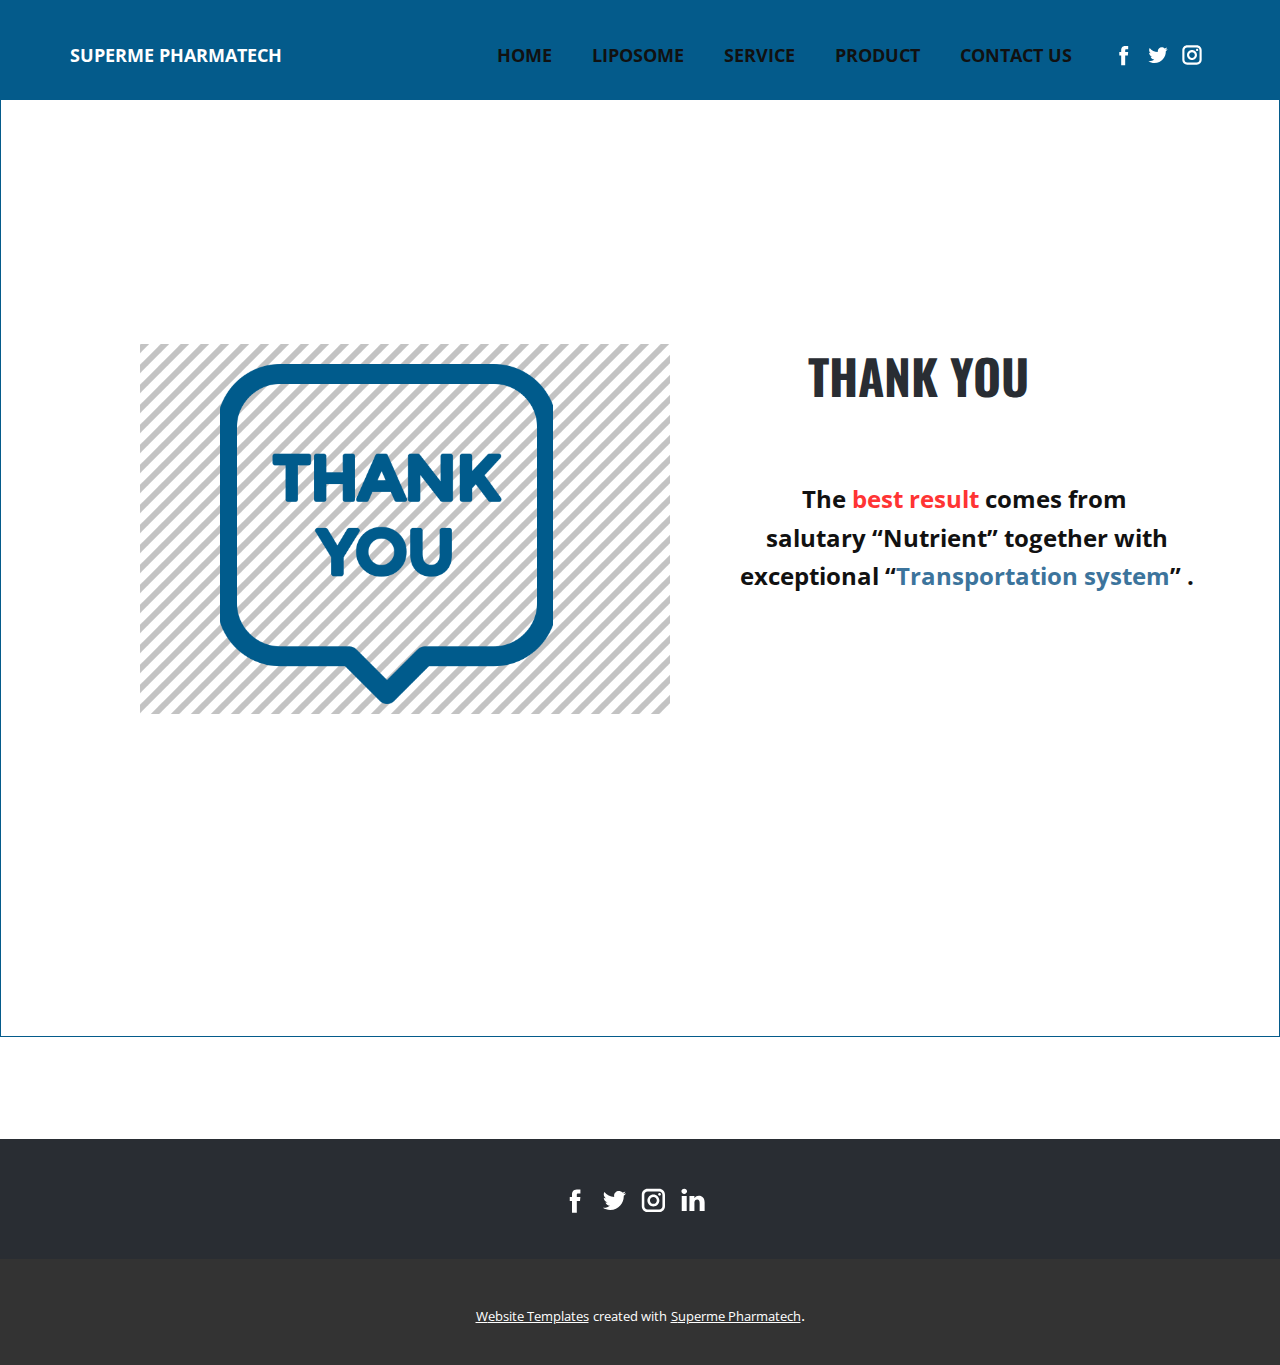
<file: thankyou.html>
<!DOCTYPE html>
<html style="font-size: 16px;">
  <head>
    <meta name="viewport" content="width=device-width, initial-scale=1.0">
    <meta charset="utf-8">
    <meta name="keywords" content="Stay-at-home, Mental Health, Plan, Best Selling Online Courses‎, Relax, This place is special..., contact us">
    <meta name="description" content="">
    <meta name="page_type" content="np-template-header-footer-from-plugin">
    <title>SUPERME PHARMATECH</title>
    <link rel="stylesheet" href="nicepage.css" media="screen">
<link rel="stylesheet" href="Page-1.css" media="screen">
    <script class="u-script" type="text/javascript" src="jquery.js" defer=""></script>
    <script class="u-script" type="text/javascript" src="nicepage.js" defer=""></script>
    <meta name="generator" content="Nicepage 2.30.1, nicepage.com">
    
    
    
    
    
    <link id="u-theme-google-font" rel="stylesheet" href="https://fonts.googleapis.com/css?family=Roboto:100,100i,300,300i,400,400i,500,500i,700,700i,900,900i|Open+Sans:300,300i,400,400i,600,600i,700,700i,800,800i">
    <link id="u-page-google-font" rel="stylesheet" href="https://fonts.googleapis.com/css?family=Oswald:200,300,400,500,600,700|Oswald:200,300,400,500,600,700">
    
    
    
    
    
    
    
    
    
    
    
    
    
    
    
    
    
    <script type="application/ld+json">{
		"@context": "http://schema.org",
		"@type": "Organization",
		"name": "",
		"url": "index.html",
		"logo": "images/default-logo.png",
    "sameAs": []
    
    
}</script>
    <meta property="og:title" content="Page 1">
    <meta property="og:type" content="website">
    <meta name="theme-color" content="#418aad">
    <link rel="canonical" href="index.html">
    <meta property="og:url" content="index.html">
    <style>
      .u-custom-color-1 a, .u-custom-color-2 a, .u-custom-color-3 a, .u-custom-color-4 a, .u-custom-color-5 a, .u-body-color a, .u-palette-1-base a, .u-palette-1-dark-3 a, .u-palette-1-dark-2 a, .u-palette-1-dark-1 a, .u-palette-1 a, .u-palette-2-base a, .u-palette-2-dark-3 a, .u-palette-2-dark-2 a, .u-palette-2-dark-1 a, .u-palette-2 a, .u-palette-2-light-1 a, .u-palette-3-base a, .u-palette-3-dark-3 a, .u-palette-3-dark-2 a, .u-palette-3-dark-1 a, .u-palette-4-base a, .u-palette-4-dark-3 a, .u-palette-4-dark-2 a, .u-palette-4-dark-1 a, .u-palette-4 a, .u-palette-5-dark-3 a, .u-palette-5-dark-2 a, .u-palette-5-dark-1 a, .u-grey-40 a, .u-grey-30 a, .u-grey-90 a, .u-grey-80 a, .u-grey-75 a, .u-black a, .u-grey-70 a, .u-grey-60 a, .u-grey-50 a, .u-grey-dark-3 a, .u-grey-dark-2 a, .u-grey-dark-1 a, .u-grey a, .u-shading a, .u-overlap-contrast .u-header a:not(.u-nav-link):not(.u-btn) {
     color: white; 
     font-size: 18px;
   font-weight: 600px;
padding-top: 2%;
}
.u-section-2 .u-image-2 {
     width: 333px; 
     height: 340px; 
    object-position: 46.8% 100%;
    background-position: 46.8% 100%;
    margin: -350px auto 0 150px;
}

.u-section-2 .u-text-1 {
    font-size: 3rem;
    margin: 122px auto 0 90px;
}
.u-section-2 .u-text-3 {
    font-weight: 700;
    letter-spacing: normal;
    font-size: 1.5rem;
    margin: 78px 0 0;
}
@media (max-width: 575px){
.u-section-2 .u-text-1 {
    font-size: 1.875rem;
    margin-top: -19px;
}}
    </style>
  </head>
  <body class="u-body"><header class="u-align-center-sm u-align-center-xs u-clearfix u-custom-color-5 u-header u-header" id="sec-7005"><div class="u-clearfix u-sheet u-sheet-1">
        <a href="" class="u-image u-logo u-image-1" data-image-width="80" data-image-height="40">
          <b>SUPERME PHARMATECH</b>
        </a>
        <div class="u-social-icons u-spacing-10 u-social-icons-1">
          <a class="u-social-url" target="_blank" href=""><span class="u-icon u-icon-circle u-social-facebook u-social-type-logo u-icon-1"><svg class="u-svg-link" preserveAspectRatio="xMidYMin slice" viewBox="0 0 112 112" style=""><use xmlns:xlink="http://www.w3.org/1999/xlink" xlink:href="#svg-64d9"></use></svg><svg xmlns="http://www.w3.org/2000/svg" xmlns:xlink="" version="1.1" xml:space="preserve" class="u-svg-content" viewBox="0 0 112 112" x="0px" y="0px" id="svg-64d9"><path d="M75.5,28.8H65.4c-1.5,0-4,0.9-4,4.3v9.4h13.9l-1.5,15.8H61.4v45.1H42.8V58.3h-8.8V42.4h8.8V32.2 c0-7.4,3.4-18.8,18.8-18.8h13.8v15.4H75.5z"></path></svg></span>
          </a>
          <a class="u-social-url" target="_blank" href=""><span class="u-icon u-icon-circle u-social-twitter u-social-type-logo u-icon-2"><svg class="u-svg-link" preserveAspectRatio="xMidYMin slice" viewBox="0 0 112 112" style=""><use xmlns:xlink="http://www.w3.org/1999/xlink" xlink:href="#svg-f765"></use></svg><svg xmlns="http://www.w3.org/2000/svg" xmlns:xlink="" version="1.1" xml:space="preserve" class="u-svg-content" viewBox="0 0 112 112" x="0px" y="0px" id="svg-f765"><path d="M92.2,38.2c0,0.8,0,1.6,0,2.3c0,24.3-18.6,52.4-52.6,52.4c-10.6,0.1-20.2-2.9-28.5-8.2 c1.4,0.2,2.9,0.2,4.4,0.2c8.7,0,16.7-2.9,23-7.9c-8.1-0.2-14.9-5.5-17.3-12.8c1.1,0.2,2.4,0.2,3.4,0.2c1.6,0,3.3-0.2,4.8-0.7 c-8.4-1.6-14.9-9.2-14.9-18c0-0.2,0-0.2,0-0.2c2.5,1.4,5.4,2.2,8.4,2.3c-5-3.3-8.3-8.9-8.3-15.4c0-3.4,1-6.5,2.5-9.2 c9.1,11.1,22.7,18.5,38,19.2c-0.2-1.4-0.4-2.8-0.4-4.3c0.1-10,8.3-18.2,18.5-18.2c5.4,0,10.1,2.2,13.5,5.7c4.3-0.8,8.1-2.3,11.7-4.5 c-1.4,4.3-4.3,7.9-8.1,10.1c3.7-0.4,7.3-1.4,10.6-2.9C98.9,32.3,95.7,35.5,92.2,38.2z"></path></svg></span>
          </a>
          <a class="u-social-url" target="_blank" href=""><span class="u-icon u-icon-circle u-social-instagram u-social-type-logo u-icon-3"><svg class="u-svg-link" preserveAspectRatio="xMidYMin slice" viewBox="0 0 112 112" style=""><use xmlns:xlink="http://www.w3.org/1999/xlink" xlink:href="#svg-8ea5"></use></svg><svg xmlns="http://www.w3.org/2000/svg" xmlns:xlink="" version="1.1" xml:space="preserve" class="u-svg-content" viewBox="0 0 112 112" x="0px" y="0px" id="svg-8ea5"><path d="M55.9,32.9c-12.8,0-23.2,10.4-23.2,23.2s10.4,23.2,23.2,23.2s23.2-10.4,23.2-23.2S68.7,32.9,55.9,32.9z M55.9,69.4c-7.4,0-13.3-6-13.3-13.3c-0.1-7.4,6-13.3,13.3-13.3s13.3,6,13.3,13.3C69.3,63.5,63.3,69.4,55.9,69.4z"></path><path d="M79.7,26.8c-3,0-5.4,2.5-5.4,5.4s2.5,5.4,5.4,5.4c3,0,5.4-2.5,5.4-5.4S82.7,26.8,79.7,26.8z"></path><path d="M78.2,11H33.5C21,11,10.8,21.3,10.8,33.7v44.7c0,12.6,10.2,22.8,22.7,22.8h44.7c12.6,0,22.7-10.2,22.7-22.7 V33.7C100.8,21.1,90.6,11,78.2,11z M91,78.4c0,7.1-5.8,12.8-12.8,12.8H33.5c-7.1,0-12.8-5.8-12.8-12.8V33.7 c0-7.1,5.8-12.8,12.8-12.8h44.7c7.1,0,12.8,5.8,12.8,12.8V78.4z"></path></svg></span>
          </a>
        </div>
        <nav class="u-align-left u-menu u-menu-dropdown u-offcanvas u-menu-1">
          <div class="menu-collapse" style="font-size: 1rem;">
            <a class="u-button-style u-nav-link u-text-body-color u-text-hover-white" href="#">
              <svg class="u-svg-link" preserveAspectRatio="xMidYMin slice" viewBox="0 0 302 302" style=""><use xmlns:xlink="http://www.w3.org/1999/xlink" xlink:href="#svg-8a8f"></use></svg>
              <svg xmlns="http://www.w3.org/2000/svg" xmlns:xlink="http://www.w3.org/1999/xlink" version="1.1" id="svg-8a8f" x="0px" y="0px" viewBox="0 0 302 302" style="enable-background:new 0 0 302 302;" xml:space="preserve" class="u-svg-content"><g><rect y="36" width="302" height="30"></rect><rect y="236" width="302" height="30"></rect><rect y="136" width="302" height="30"></rect>
</g><g></g><g></g><g></g><g></g><g></g><g></g><g></g><g></g><g></g><g></g><g></g><g></g><g></g><g></g><g></g></svg>
            </a>
          </div>
          <div class="u-custom-menu u-nav-container">
            <ul class="u-nav u-unstyled u-nav-1"><li class="u-nav-item"><a class="u-button-style u-nav-link u-text-body-color u-text-hover-white" href="index.html"><b>HOME</b></a>
</li><li class="u-nav-item"><a class="u-button-style u-nav-link u-text-body-color u-text-hover-white" href="index.html#liposome">
  <b>LIPOSOME</b></a>
</li><li class="u-nav-item"><a class="u-button-style u-nav-link u-text-body-color u-text-hover-white" href="index.html#service"><b>SERVICE</b></a>
</li><li class="u-nav-item"><a class="u-button-style u-nav-link u-text-body-color u-text-hover-white" href="index.html#product"><b>PRODUCT</b></a>
</li><li class="u-nav-item"><a class="u-button-style u-nav-link u-text-body-color u-text-hover-white" href="index.html#contact"><b>CONTACT US</b></a>
</li></ul>
          </div>
          <div class="u-custom-menu u-nav-container-collapse">
            <div class="u-align-center u-black u-container-style u-inner-container-layout u-opacity u-opacity-95 u-sidenav">
              <div class="u-sidenav-overflow">
                <div class="u-menu-close"></div>
                <ul class="u-align-center u-nav u-popupmenu-items u-unstyled u-nav-2"><li class="u-nav-item"><a class="u-button-style u-nav-link" href="index.html"><b>HOME</b></a>
</li><li class="u-nav-item"><a class="u-button-style u-nav-link"href="index.html#liposome"><b>LIPOSOME</b></a>
</li><li class="u-nav-item"><a class="u-button-style u-nav-link"href="index.html#service"><b>SERVICE</b></a>
</li><li class="u-nav-item"><a class="u-button-style u-nav-link"href="index.html#product"><b>PRODUCT</b></a>
</li><li class="u-nav-item"><a class="u-button-style u-nav-link"href="index.html#contact"><b>CONTACT US</b></a>
</li></ul>
              </div>
            </div>
            <div class="u-black u-menu-overlay u-opacity u-opacity-70"></div>
          </div>
        </nav>
      </div></header>

    <section class="u-border-1 u-border-custom-color-2 u-clearfix u-white u-section-2" id="carousel_c62e">
      <div class="u-clearfix u-sheet u-sheet-1">
        <div class="u-clearfix u-expanded-width u-gutter-0 u-layout-wrap u-layout-wrap-1">
          <div class="u-layout">
            <div class="u-layout-row">
              <div class="u-container-style u-expand-resize u-layout-cell u-left-cell u-size-32 u-layout-cell-1">
                <div class="u-container-layout u-container-layout-1">
                  <div class="u-container-style u-group u-image u-image-tiles u-image-1" data-image-width="400" data-image-height="400">
                    <div class="u-container-layout u-container-layout-2"></div>
                  </div>
                  <img class="u-image u-image-2" src="images/thank-you.png" data-image-width="900" data-image-height="900">
                </div>
              </div>
              <div class="u-container-style u-layout-cell u-right-cell u-size-28 u-layout-cell-2">
                <div class="u-container-layout u-container-layout-3">
                  <h1 class="u-align-left u-text u-text-palette-5-dark-3 u-text-1">Thank You
                  </h1>
                  
                  <p class="u-align-center u-text u-text-3">The <font class="u-text-palette-2-base">best result</font> comes from<br>&nbsp;salutary “Nutrient” together with<br>&nbsp;exceptional “<font class="u-text-custom-color-1">Transportation system</font>”
.
                  </p>
                </div>
              </div>
            </div>
          </div>
        </div>
      </div>
    </section>
    <br>
    <br>
    <br>
    <br>
    <footer class="u-clearfix u-footer u-palette-5-dark-3" id="sec-b328"><div class="u-clearfix u-sheet u-sheet-1">
        <div class="u-align-left u-social-icons u-spacing-10 u-social-icons-1">
          <a class="u-social-url" target="_blank" href=""><span class="u-icon u-icon-circle u-social-facebook u-social-type-logo u-icon-1"><svg class="u-svg-link" preserveAspectRatio="xMidYMin slice" viewBox="0 0 112 112" style=""><use xmlns:xlink="http://www.w3.org/1999/xlink" xlink:href="#svg-c31b"></use></svg><svg x="0px" y="0px" viewBox="0 0 112 112" id="svg-c31b" class="u-svg-content"><path d="M75.5,28.8H65.4c-1.5,0-4,0.9-4,4.3v9.4h13.9l-1.5,15.8H61.4v45.1H42.8V58.3h-8.8V42.4h8.8V32.2 c0-7.4,3.4-18.8,18.8-18.8h13.8v15.4H75.5z"></path></svg></span>
          </a>
          <a class="u-social-url" target="_blank" href=""><span class="u-icon u-icon-circle u-social-twitter u-social-type-logo u-icon-2"><svg class="u-svg-link" preserveAspectRatio="xMidYMin slice" viewBox="0 0 112 112" style=""><use xmlns:xlink="http://www.w3.org/1999/xlink" xlink:href="#svg-8dad"></use></svg><svg x="0px" y="0px" viewBox="0 0 112 112" id="svg-8dad" class="u-svg-content"><path d="M92.2,38.2c0,0.8,0,1.6,0,2.3c0,24.3-18.6,52.4-52.6,52.4c-10.6,0.1-20.2-2.9-28.5-8.2 c1.4,0.2,2.9,0.2,4.4,0.2c8.7,0,16.7-2.9,23-7.9c-8.1-0.2-14.9-5.5-17.3-12.8c1.1,0.2,2.4,0.2,3.4,0.2c1.6,0,3.3-0.2,4.8-0.7 c-8.4-1.6-14.9-9.2-14.9-18c0-0.2,0-0.2,0-0.2c2.5,1.4,5.4,2.2,8.4,2.3c-5-3.3-8.3-8.9-8.3-15.4c0-3.4,1-6.5,2.5-9.2 c9.1,11.1,22.7,18.5,38,19.2c-0.2-1.4-0.4-2.8-0.4-4.3c0.1-10,8.3-18.2,18.5-18.2c5.4,0,10.1,2.2,13.5,5.7c4.3-0.8,8.1-2.3,11.7-4.5 c-1.4,4.3-4.3,7.9-8.1,10.1c3.7-0.4,7.3-1.4,10.6-2.9C98.9,32.3,95.7,35.5,92.2,38.2z"></path></svg></span>
          </a>
          <a class="u-social-url" target="_blank" href=""><span class="u-icon u-icon-circle u-social-instagram u-social-type-logo u-icon-3"><svg class="u-svg-link" preserveAspectRatio="xMidYMin slice" viewBox="0 0 112 112" style=""><use xmlns:xlink="http://www.w3.org/1999/xlink" xlink:href="#svg-5a9b"></use></svg><svg x="0px" y="0px" viewBox="0 0 112 112" id="svg-5a9b" class="u-svg-content"><path d="M55.9,32.9c-12.8,0-23.2,10.4-23.2,23.2s10.4,23.2,23.2,23.2s23.2-10.4,23.2-23.2S68.7,32.9,55.9,32.9z M55.9,69.4c-7.4,0-13.3-6-13.3-13.3c-0.1-7.4,6-13.3,13.3-13.3s13.3,6,13.3,13.3C69.3,63.5,63.3,69.4,55.9,69.4z"></path><path d="M79.7,26.8c-3,0-5.4,2.5-5.4,5.4s2.5,5.4,5.4,5.4c3,0,5.4-2.5,5.4-5.4S82.7,26.8,79.7,26.8z"></path><path d="M78.2,11H33.5C21,11,10.8,21.3,10.8,33.7v44.7c0,12.6,10.2,22.8,22.7,22.8h44.7c12.6,0,22.7-10.2,22.7-22.7 V33.7C100.8,21.1,90.6,11,78.2,11z M91,78.4c0,7.1-5.8,12.8-12.8,12.8H33.5c-7.1,0-12.8-5.8-12.8-12.8V33.7 c0-7.1,5.8-12.8,12.8-12.8h44.7c7.1,0,12.8,5.8,12.8,12.8V78.4z"></path></svg></span>
          </a>
          <a class="u-social-url" target="_blank" href=""><span class="u-icon u-icon-circle u-social-linkedin u-social-type-logo u-icon-4"><svg class="u-svg-link" preserveAspectRatio="xMidYMin slice" viewBox="0 0 112 112" style=""><use xmlns:xlink="http://www.w3.org/1999/xlink" xlink:href="#svg-bfbe"></use></svg><svg x="0px" y="0px" viewBox="0 0 112 112" id="svg-bfbe" class="u-svg-content"><path d="M33.8,96.8H14.5v-58h19.3V96.8z M24.1,30.9L24.1,30.9c-6.6,0-10.8-4.5-10.8-10.1c0-5.8,4.3-10.1,10.9-10.1 S34.9,15,35.1,20.8C35.1,26.4,30.8,30.9,24.1,30.9z M103.3,96.8H84.1v-31c0-7.8-2.7-13.1-9.8-13.1c-5.3,0-8.5,3.6-9.9,7.1 c-0.6,1.3-0.6,3-0.6,4.8V97H44.5c0,0,0.3-52.6,0-58h19.3v8.2c2.6-3.9,7.2-9.6,17.4-9.6c12.7,0,22.2,8.4,22.2,26.1V96.8z"></path></svg></span>
          </a>
        </div>
      </div></footer>
    <section class="u-backlink u-clearfix u-grey-80">
      <a class="u-link" href="" target="_blank">
        <span>Website Templates</span>
      </a>
      <p class="u-text">
        <span>created with</span>
      </p>
      <a class="u-link" href="" target="_blank">
        <span>Superme Pharmatech</span>
      </a>. 
    </section>
  </body>
</html>
</file>
<file: Page-1.css>
.u-section-1 {
  background-image: none;
}

.u-section-1 .u-sheet-1 {
  min-height: 743px;
}

.u-section-1 .u-slider-1 {
  min-height: 517px;
  margin: 85px 0 60px;
}

.u-section-1 .u-carousel-indicators-1 {
  position: absolute;
  width: 108px;
  height: 3px;
  top: auto;
  bottom: 9px;
}

.u-section-1 .u-image-1 {
  background-image: url("images/PeachFlatMinimalistBeautyWebsite3.png");
  background-position: 50% 50%;
}

.u-section-1 .u-container-layout-1 {
  padding: 30px 80px 25px;
}

.u-section-1 .u-btn-1 {
  border-style: solid;
  font-weight: 700;
  text-transform: uppercase;
  font-size: 1rem;
  margin: 408px 404px 0 auto;
  padding: 3px 17px 3px 16px;
}

.u-section-1 .u-image-2 {
  background-image: url("images/3.png");
  background-position: 50% 50%;
}

.u-section-1 .u-container-layout-2 {
  padding: 30px;
}

.u-section-1 .u-text-1 {
  font-size: 3.75rem;
  margin: 77px 398px 0 126px;
}

.u-section-1 .u-image-3 {
  background-image: url("images/PinkHealthandBeautyOnlineStoreWebsite2.png");
  background-position: 50% 50%;
}

.u-section-1 .u-container-layout-3 {
  padding: 30px 50px;
}

.u-section-1 .u-text-2 {
  font-size: 3.75rem;
  font-weight: bold;
  font-family: Oswald, sans-serif;
  margin: 60px 161px 0 auto;
}

.u-section-1 .u-carousel-control-1 {
  width: 30px;
  height: 30px;
}

.u-section-1 .u-carousel-control-2 {
  width: 30px;
  height: 30px;
  left: auto;
  position: absolute;
  right: 0;
}

@media (max-width: 1199px) {
  .u-section-1 {
    min-height: 653px;
  }

  .u-section-1 .u-slider-1 {
    height: auto;
    margin-right: initial;
    margin-left: initial;
  }

  .u-section-1 .u-btn-1 {
    margin-top: 147px;
    margin-right: 204px;
  }

  .u-section-1 .u-text-1 {
    margin-right: 298px;
    margin-left: 26px;
  }

  .u-section-1 .u-text-2 {
    margin-right: 130px;
  }
}

@media (max-width: 991px) {
  .u-section-1 .u-container-layout-1 {
    padding-left: 60px;
    padding-right: 60px;
  }

  .u-section-1 .u-btn-1 {
    margin-right: 84px;
  }

  .u-section-1 .u-text-1 {
    margin-right: 104px;
    margin-left: 0;
  }

  .u-section-1 .u-container-layout-3 {
    padding-left: 30px;
    padding-right: 30px;
  }

  .u-section-1 .u-text-2 {
    margin-right: 102px;
  }
}

@media (max-width: 767px) {
  .u-section-1 .u-slider-1 {
    min-height: 436px;
    margin-right: initial;
    margin-left: initial;
  }

  .u-section-1 .u-container-layout-1 {
    padding-left: 10px;
    padding-right: 10px;
  }

  .u-section-1 .u-btn-1 {
    margin-right: 0;
  }

  .u-section-1 .u-container-layout-2 {
    padding-left: 10px;
    padding-right: 10px;
  }

  .u-section-1 .u-text-1 {
    font-size: 2.25rem;
    margin-right: 0;
  }

  .u-section-1 .u-container-layout-3 {
    padding-left: 10px;
    padding-right: 10px;
  }

  .u-section-1 .u-text-2 {
    margin-right: 80px;
    font-size: 2.25rem;
  }
}

@media (max-width: 575px) {
  .u-section-1 .u-sheet-1 {
    min-height: 668px;
  }

  .u-section-1 .u-slider-1 {
    min-height: 217px;
    width: 440px;
    margin-top: 0;
    margin-left: -50px;
    margin-right: -50px;
  }

  .u-section-1 .u-btn-1 {
    font-size: 0.875rem;
    margin-top: 193px;
    margin-right: 147px;
    padding: 0 5px 0 4px;
  }

  .u-section-1 .u-container-layout-2 {
    padding-bottom: 15px;
  }

  .u-section-1 .u-text-1 {
    font-size: 1.5rem;
    width: auto;
    margin-top: -13px;
    margin-right: -45px;
    margin-left: 45px;
  }

  .u-section-1 .u-container-layout-3 {
    padding-top: 45px;
  }

  .u-section-1 .u-text-2 {
    font-size: 1.125rem;
    width: auto;
    margin-top: -13px;
    margin-right: 63px;
  }
}.u-section-2 {
  background-image: none;
}

.u-section-2 .u-sheet-1 {
  min-height: 936px;
}

.u-section-2 .u-layout-wrap-1 {
  margin: 68px auto 60px 0;
}

.u-section-2 .u-layout-cell-1 {
  min-height: 740px;
}

.u-section-2 .u-container-layout-1 {
  padding-top: 0;
}

.u-section-2 .u-image-1 {
  width: 530px;
  min-height: 370px;
  background-image: url("images/cc0cbee6-5c91-9a56-37d1-8b6f5cc1ca10.png");
  background-position: 50% 50%;
  margin: 176px auto 0 70px;
}

.u-section-2 .u-container-layout-2 {
  margin-bottom: 0;
}

.u-section-2 .u-image-2 {
  width: 504px;
  height: 389px;
  object-position: 46.8% 100%;
  background-position: 46.8% 100%;
  margin: -449px auto 0 -2px;
}

.u-section-2 .u-layout-cell-2 {
  min-height: 441px;
}

.u-section-2 .u-container-layout-3 {
  padding: 60px 0 60px 40px;
}

.u-section-2 .u-text-1 {
  font-size: 3rem;
  margin: 36px -37px 0 -8px;
}

.u-section-2 .u-text-2 {
  font-weight: 700;
  letter-spacing: normal;
  font-size: 1.5rem;
  margin: 40px 34px 0 -34px;
}

.u-section-2 .u-text-3 {
  font-weight: 700;
  letter-spacing: normal;
  font-size: 1.5rem;
  margin: 78px 0 0;
}

@media (max-width: 1199px) {
  .u-section-2 .u-sheet-1 {
    min-height: 806px;
  }

  .u-section-2 .u-layout-wrap-1 {
    margin-bottom: 0;
    margin-right: initial;
    margin-left: initial;
  }

  .u-section-2 .u-layout-cell-1 {
    min-height: 610px;
  }

  .u-section-2 .u-image-1 {
    width: 404px;
    min-height: 319px;
    margin-left: 34px;
  }

  .u-section-2 .u-image-2 {
    width: 514px;
    height: 589px;
    margin-top: -648px;
  }

  .u-section-2 .u-text-1 {
    margin-left: 0;
    margin-right: 0;
  }

  .u-section-2 .u-text-2 {
    margin-top: 20px;
    margin-left: 0;
    margin-right: 0;
  }

  .u-section-2 .u-text-3 {
    margin-top: 20px;
  }
}

@media (max-width: 991px) {
  .u-section-2 .u-sheet-1 {
    min-height: 296px;
  }

  .u-section-2 .u-layout-cell-1 {
    min-height: 100px;
  }

  .u-section-2 .u-image-1 {
    width: 315px;
    min-height: 347px;
    margin-left: 0;
  }

  .u-section-2 .u-image-2 {
    width: 388px;
    height: 469px;
    margin-top: -523px;
    margin-left: 0;
  }

  .u-section-2 .u-container-layout-3 {
    padding-top: 30px;
    padding-bottom: 30px;
    padding-left: 30px;
  }

  .u-section-2 .u-text-1 {
    font-size: 2.75rem;
  }
}

@media (max-width: 767px) {
  .u-section-2 .u-sheet-1 {
    min-height: 396px;
  }

  .u-section-2 .u-image-1 {
    width: 404px;
  }

  .u-section-2 .u-image-2 {
    width: 487px;
  }

  .u-section-2 .u-container-layout-3 {
    padding-left: 10px;
  }

  .u-section-2 .u-text-1 {
    font-size: 3.75rem;
  }

  .u-section-2 .u-text-3 {
    margin-top: 78px;
  }
}

@media (max-width: 575px) {
  .u-section-2 .u-sheet-1 {
    min-height: 515px;
  }

  .u-section-2 .u-layout-wrap-1 {
    margin-top: 49px;
    margin-bottom: 10px;
    margin-right: initial;
    margin-left: initial;
  }

  .u-section-2 .u-layout-cell-1 {
    min-height: 15px;
  }

  .u-section-2 .u-image-1 {
    width: 261px;
    min-height: 205px;
    margin-top: -409px;
    margin-left: 18px;
  }

  .u-section-2 .u-container-layout-2 {
    padding: 0;
  }

  .u-section-2 .u-image-2 {
    height: 210px;
    width: 268px;
    margin-top: -156px;
    margin-right: 0;
    margin-left: auto;
  }

  .u-section-2 .u-text-1 {
    font-size: 1.875rem;
    margin-top: -19px;
  }

  .u-section-2 .u-text-2 {
    font-size: 1.125rem;
    width: auto;
    margin-top: 32px;
    margin-right: 5px;
    margin-left: -5px;
  }

  .u-section-2 .u-text-3 {
    font-size: 1.125rem;
    width: auto;
    margin-top: 20px;
    margin-right: 5px;
    margin-left: -5px;
  }
}.u-section-3 {
  min-height: 856px;
}

.u-section-3 .u-shape-1 {
  height: 18px;
  margin: 0 auto 0 0;
}

.u-section-3 .u-group-1 {
  width: 1140px;
  min-height: 838px;
  margin: 3px auto 0;
}

.u-section-3 .u-container-layout-1 {
  padding: 30px 30px 0;
}

.u-section-3 .u-shape-2 {
  width: 333px;
  height: 137px;
  margin: -30px auto 0;
}

.u-section-3 .u-text-1 {
  font-size: 3rem;
  width: 438px;
  margin: -107px auto 0;
}

.u-section-3 .u-image-1 {
  width: 816px;
  min-height: 480px;
  background-image: url("images/cc0cbee6-5c91-9a56-37d1-8b6f5cc1ca10.png");
  background-position: 50% 50%;
  margin: 198px 33px 0 auto;
}

.u-section-3 .u-container-layout-2 {
  margin-bottom: 0;
  padding: 30px 30px 5px;
}

.u-section-3 .u-group-3 {
  width: 857px;
  background-image: none;
  min-height: 432px;
  margin: -535px 84px 0 auto;
}

.u-section-3 .u-container-layout-3 {
  padding: 30px;
}

.u-section-3 .u-btn-1 {
  border-style: none;
  font-weight: 700;
  font-size: 0.9375rem;
  background-image: none;
  margin: 25px 1px 0 auto;
  padding: 8px 61px;
}

.u-section-3 .u-btn-2 {
  border-style: none;
  font-weight: 700;
  font-size: 0.9375rem;
  background-image: none;
  margin: -40px 274px 0 auto;
  padding: 8px 76px 8px 75px;
}

.u-section-3 .u-btn-3 {
  border-style: none;
  font-weight: 700;
  font-size: 0.9375rem;
  background-image: none;
  margin: -40px auto 0 39px;
  padding: 8px 76px 8px 75px;
}

.u-section-3 .u-btn-4 {
  border-style: none;
  font-weight: 700;
  font-size: 0.9375rem;
  background-image: none;
  margin: 19px auto 0 39px;
  padding: 8px 63px 8px 62px;
}

.u-section-3 .u-btn-5 {
  border-style: none;
  font-weight: 700;
  font-size: 0.9375rem;
  background-image: none;
  margin: -40px 274px 0 auto;
  padding: 8px 67px 8px 66px;
}

.u-section-3 .u-btn-6 {
  border-style: none;
  font-weight: 700;
  font-size: 0.9375rem;
  background-image: none;
  margin: -40px auto 0 566px;
  padding: 8px 89px 8px 88px;
}

.u-section-3 .u-btn-7 {
  border-style: none;
  font-weight: 700;
  font-size: 0.9375rem;
  background-image: none;
  margin: 18px 1px 0 auto;
  padding: 8px 90px 8px 88px;
}

.u-section-3 .u-btn-8 {
  border-style: none;
  font-weight: 700;
  font-size: 0.9375rem;
  background-image: none;
  margin: -41px auto 0 38px;
  padding: 8px 43px;
}

.u-section-3 .u-btn-9 {
  border-style: none;
  font-weight: 700;
  font-size: 0.9375rem;
  background-image: none;
  margin: -40px 274px 0 auto;
  padding: 8px 78px;
}

.u-section-3 .u-btn-10 {
  border-style: none;
  font-weight: 700;
  font-size: 0.9375rem;
  background-image: none;
  margin: 26px auto 0 300px;
  padding: 8px 48px 8px 47px;
}

.u-section-3 .u-btn-11 {
  border-style: none;
  font-weight: 700;
  font-size: 0.9375rem;
  background-image: none;
  margin: -44px auto 0 38px;
  padding: 8px 87px;
}

.u-section-3 .u-btn-12 {
  border-style: none;
  font-weight: 700;
  font-size: 0.9375rem;
  background-image: none;
  margin: -36px auto 0 566px;
  padding: 8px 50px 8px 49px;
}

.u-section-3 .u-btn-13 {
  border-style: none;
  font-weight: 700;
  font-size: 0.9375rem;
  background-image: none;
  margin: 23px 2px 0 auto;
  padding: 8px 51px 8px 50px;
}

.u-section-3 .u-btn-14 {
  border-style: none;
  font-weight: 700;
  font-size: 0.9375rem;
  background-image: none;
  margin: -42px auto 0 39px;
  padding: 8px 30px 8px 29px;
}

.u-section-3 .u-btn-15 {
  border-style: none;
  font-weight: 700;
  font-size: 0.9375rem;
  background-image: none;
  margin: -40px auto 0 300px;
  padding: 8px 21px 8px 20px;
}

.u-section-3 .u-btn-16 {
  border-style: none;
  font-weight: 700;
  font-size: 0.9375rem;
  background-image: none;
  margin: 23px auto 0 40px;
  padding: 8px 87px;
}

@media (max-width: 1199px) {
  .u-section-3 .u-shape-1 {
    margin-right: initial;
    margin-left: initial;
  }

  .u-section-3 .u-group-1 {
    width: 940px;
  }

  .u-section-3 .u-shape-2 {
    height: 110px;
    margin-top: 1173px;
    margin-left: 84px;
  }

  .u-section-3 .u-image-1 {
    width: 275px;
    margin-top: 20px;
    margin-right: auto;
  }

  .u-section-3 .u-group-3 {
    margin-top: 30px;
    margin-right: 23px;
  }

  .u-section-3 .u-btn-1 {
    margin-top: 32px;
    margin-right: 115px;
    margin-left: 411px;
  }

  .u-section-3 .u-btn-2 {
    margin-top: 20px;
    margin-right: 115px;
    margin-left: 411px;
  }

  .u-section-3 .u-btn-3 {
    margin-top: 164px;
    margin-left: 56px;
  }

  .u-section-3 .u-btn-4 {
    margin-top: -648px;
    margin-right: 399px;
    margin-left: auto;
  }

  .u-section-3 .u-btn-5 {
    margin-right: auto;
    margin-left: 411px;
    padding-right: 71px;
    padding-left: 71px;
  }

  .u-section-3 .u-btn-6 {
    margin-top: 695px;
    margin-left: 411px;
  }

  .u-section-3 .u-btn-7 {
    margin-top: -842px;
    margin-right: auto;
    margin-left: 411px;
  }

  .u-section-3 .u-btn-8 {
    margin-top: 762px;
    margin-left: 39px;
  }

  .u-section-3 .u-btn-9 {
    margin-top: 20px;
    margin-right: auto;
    margin-left: 39px;
  }

  .u-section-3 .u-btn-10 {
    margin-top: 1359px;
    margin-left: -142px;
  }

  .u-section-3 .u-btn-11 {
    margin-top: 0;
    margin-left: -142px;
  }

  .u-section-3 .u-btn-12 {
    margin-top: -33px;
    margin-left: 135px;
    padding-left: 46px;
    padding-right: 46px;
  }

  .u-section-3 .u-btn-13 {
    margin-top: -2360px;
    margin-right: auto;
    margin-left: -119px;
    padding-left: 47px;
    padding-right: 47px;
  }

  .u-section-3 .u-btn-14 {
    margin-top: 2340px;
    margin-left: 135px;
  }

  .u-section-3 .u-btn-15 {
    margin-top: -167px;
    margin-left: 137px;
  }

  .u-section-3 .u-btn-16 {
    margin-top: 38px;
    margin-left: -142px;
  }
}

@media (max-width: 991px) {
  .u-section-3 .u-group-1 {
    width: 720px;
  }

  .u-section-3 .u-image-1 {
    width: 265px;
  }

  .u-section-3 .u-group-3 {
    width: 600px;
    margin-right: 0;
  }

  .u-section-3 .u-btn-1 {
    margin-right: auto;
    margin-left: 255px;
  }

  .u-section-3 .u-btn-2 {
    margin-right: 17px;
    margin-left: 32px;
  }

  .u-section-3 .u-btn-3 {
    margin-left: 0;
  }

  .u-section-3 .u-btn-4 {
    margin-right: 243px;
  }

  .u-section-3 .u-btn-5 {
    margin-top: 20px;
    margin-right: 243px;
    margin-left: auto;
  }

  .u-section-3 .u-btn-6 {
    margin-top: 755px;
    margin-right: 243px;
    margin-left: auto;
  }

  .u-section-3 .u-btn-7 {
    margin-top: -902px;
    margin-right: 243px;
    margin-left: auto;
  }

  .u-section-3 .u-btn-8 {
    margin-left: 0;
  }

  .u-section-3 .u-btn-9 {
    margin-left: 0;
  }

  .u-section-3 .u-btn-10 {
    margin-left: 0;
  }

  .u-section-3 .u-btn-11 {
    margin-left: 0;
  }

  .u-section-3 .u-btn-12 {
    margin-top: 20px;
    margin-left: 0;
  }

  .u-section-3 .u-btn-13 {
    margin-top: -2420px;
    margin-left: 0;
  }

  .u-section-3 .u-btn-14 {
    margin-top: 2400px;
    margin-right: 0;
  }

  .u-section-3 .u-btn-15 {
    margin-left: 0;
  }

  .u-section-3 .u-btn-16 {
    margin-left: 0;
  }
}

@media (max-width: 767px) {
  .u-section-3 .u-group-1 {
    width: 540px;
  }

  .u-section-3 .u-container-layout-1 {
    padding-left: 10px;
    padding-right: 10px;
  }

  .u-section-3 .u-shape-2 {
    margin-top: 1110px;
  }

  .u-section-3 .u-text-1 {
    font-size: 2.25rem;
  }

  .u-section-3 .u-image-1 {
    width: 307px;
  }

  .u-section-3 .u-container-layout-2 {
    padding-left: 10px;
    padding-right: 10px;
  }

  .u-section-3 .u-group-3 {
    width: 500px;
  }

  .u-section-3 .u-container-layout-3 {
    padding-left: 10px;
    padding-right: 10px;
  }

  .u-section-3 .u-btn-1 {
    margin-left: 155px;
  }

  .u-section-3 .u-btn-2 {
    margin-right: 0;
    margin-left: auto;
  }

  .u-section-3 .u-btn-4 {
    margin-right: 143px;
  }

  .u-section-3 .u-btn-5 {
    margin-right: 0;
    margin-left: 155px;
  }

  .u-section-3 .u-btn-6 {
    margin-top: 815px;
    margin-right: 0;
  }

  .u-section-3 .u-btn-7 {
    margin-top: -962px;
    margin-right: 0;
    margin-left: 155px;
  }

  .u-section-3 .u-btn-10 {
    margin-top: 1372px;
  }

  .u-section-3 .u-btn-13 {
    margin-top: -2433px;
  }

  .u-section-3 .u-btn-14 {
    margin-top: 2413px;
  }
}

@media (max-width: 575px) {
  .u-section-3 {
    min-height: 875px;
  }

  .u-section-3 .u-shape-1 {
    margin-top: 1px;
    margin-right: initial;
    margin-left: initial;
  }

  .u-section-3 .u-group-1 {
    width: 340px;
    min-height: 809px;
    margin-bottom: 44px;
  }

  .u-section-3 .u-container-layout-1 {
    padding-top: 0;
  }

  .u-section-3 .u-shape-2 {
    height: 87px;
    width: 298px;
    margin-top: 0;
    margin-left: auto;
  }

  .u-section-3 .u-text-1 {
    width: 320px;
    margin-top: -76px;
    margin-left: 0;
    margin-right: 0;
  }

  .u-section-3 .u-image-1 {
    width: 329px;
    min-height: 594px;
    margin-top: 93px;
    margin-right: -36px;
  }

  .u-section-3 .u-container-layout-2 {
    padding-right: 0;
  }

  .u-section-3 .u-group-3 {
    width: 370px;
    min-height: 595px;
    margin-top: -619px;
    margin-left: -25px;
    margin-right: -25px;
  }

  .u-section-3 .u-container-layout-3 {
    padding: 19px 30px 55px;
  }

  .u-section-3 .u-btn-1 {
    margin-top: 233px;
    margin-right: 0;
    margin-left: auto;
    padding-right: 15px;
    padding-left: 15px;
  }

  .u-section-3 .u-btn-2 {
    margin-top: -273px;
    margin-right: auto;
    margin-left: 170px;
    padding-right: 35px;
    padding-left: 34px;
  }

  .u-section-3 .u-btn-3 {
    margin-top: -40px;
    padding-right: 35px;
    padding-left: 34px;
  }

  .u-section-3 .u-btn-4 {
    margin-top: 17px;
    margin-right: auto;
    margin-left: 0;
    padding-right: 22px;
    padding-left: 21px;
  }

  .u-section-3 .u-btn-5 {
    margin-top: -40px;
    margin-right: auto;
    margin-left: 170px;
    padding-right: 26px;
    padding-left: 24px;
  }

  .u-section-3 .u-btn-6 {
    margin-top: 192px;
    margin-right: auto;
    margin-left: 170px;
    padding-right: 43px;
    padding-left: 43px;
  }

  .u-section-3 .u-btn-7 {
    margin-top: 16px;
    margin-right: auto;
    margin-left: 0;
    padding-right: 46px;
    padding-left: 44px;
  }

  .u-section-3 .u-btn-8 {
    margin-top: -269px;
    padding-right: 2px;
    padding-left: 1px;
  }

  .u-section-3 .u-btn-9 {
    margin-top: -40px;
    margin-right: 0;
    margin-left: auto;
    padding-right: 38px;
    padding-left: 36px;
  }

  .u-section-3 .u-btn-10 {
    margin-top: 18px;
    padding-right: 7px;
    padding-left: 6px;
  }

  .u-section-3 .u-btn-11 {
    margin-top: -40px;
    margin-left: 170px;
    padding-right: 45px;
    padding-left: 45px;
  }

  .u-section-3 .u-btn-12 {
    margin-top: 19px;
    padding-right: 7px;
    padding-left: 6px;
  }

  .u-section-3 .u-btn-13 {
    margin-top: 72px;
    margin-right: 0;
    margin-left: auto;
    padding-right: 6px;
    padding-left: 5px;
  }

  .u-section-3 .u-btn-14 {
    margin-top: 74px;
    margin-left: auto;
    margin-right: auto;
    padding-right: 20px;
    padding-left: 20px;
  }

  .u-section-3 .u-btn-15 {
    margin-top: -98px;
    margin-left: auto;
    padding-right: 14px;
    padding-left: 13px;
  }

  .u-section-3 .u-btn-16 {
    margin-top: -152px;
    padding-right: 48px;
    padding-left: 47px;
  }
}.u-section-4 {
  background-image: none;
}

.u-section-4 .u-sheet-1 {
  min-height: 508px;
}

.u-section-4 .u-text-1 {
  font-weight: 900;
  font-size: 4.5rem;
  text-transform: uppercase;
  line-height: 0.6;
  margin: 57px auto 0 0;
}

.u-section-4 .u-text-2 {
  font-weight: 700;
  text-transform: none;
  line-height: 39.6px;
  font-size: 2.25rem;
  margin: 75px 75px 0;
}

.u-section-4 .u-text-3 {
  letter-spacing: normal;
  font-size: 1.875rem;
  margin: 35px 47px 0 102px;
}

.u-section-4 .u-btn-1 {
  border-style: solid;
  background-image: none;
  text-transform: uppercase;
  letter-spacing: 2px;
  font-size: 0.875rem;
  margin: 13px auto 60px 100px;
  padding: 6px 14px;
}

@media (max-width: 1199px) {
  .u-section-4 .u-text-2 {
    margin-right: 0;
    margin-left: 0;
  }

  .u-section-4 .u-text-3 {
    margin-right: 0;
    margin-bottom: 60px;
    margin-left: 0;
  }

  .u-section-4 .u-btn-1 {
    margin-left: 0;
  }
}

@media (max-width: 767px) {
  .u-section-4 .u-text-1 {
    font-size: 6rem;
  }

  .u-section-4 .u-text-2 {
    font-size: 1.5rem;
  }

  .u-section-4 .u-text-3 {
    font-size: 1.5rem;
  }
}

@media (max-width: 575px) {
  .u-section-4 .u-sheet-1 {
    min-height: 295px;
  }

  .u-section-4 .u-text-1 {
    font-size: 3rem;
    margin-top: 50px;
  }

  .u-section-4 .u-text-2 {
    font-size: 1.125rem;
    margin-top: 11px;
  }

  .u-section-4 .u-text-3 {
    font-size: 1rem;
    margin-top: 0;
    margin-bottom: 0;
  }

  .u-section-4 .u-btn-1 {
    margin-top: 11px;
    margin-bottom: 25px;
    padding: 1px 6px 2px;
  }
}.u-section-5 .u-sheet-1 {
  min-height: 714px;
}

.u-section-5 .u-layout-wrap-1 {
  margin: 41px 0 60px;
}

.u-section-5 .u-layout-cell-1 {
  min-height: 572px;
}

.u-section-5 .u-container-layout-1 {
  padding: 30px 0 0 30px;
}

.u-section-5 .u-image-1 {
  width: 315px;
  min-height: 338px;
  background-image: url("images/cc0cbee6-5c91-9a56-37d1-8b6f5cc1ca10.png");
  background-position: 50% 50%;
  margin: 166px auto 0 23px;
}

.u-section-5 .u-container-layout-2 {
  margin-bottom: 0;
  padding: 30px;
}

.u-section-5 .u-image-2 {
  width: 408px;
  height: 433px;
  margin: -494px 45px 0 auto;
}

.u-section-5 .u-layout-cell-2 {
  min-height: 572px;
}

.u-section-5 .u-container-layout-3 {
  padding: 30px;
}

.u-section-5 .u-text-1 {
  line-height: 1.2;
  font-size: 3rem;
  font-weight: 300;
  margin: 93px 0 0;
}

.u-section-5 .u-text-2 {
  line-height: 32px;
  font-size: 1.25rem;
  margin: 44px -17px 0 17px;
}

.u-section-5 .u-btn-1 {
  border-style: solid;
  background-image: none;
  text-transform: uppercase;
  letter-spacing: 2px;
  font-size: 0.875rem;
  margin: 15px auto 0 17px;
  padding: 6px 14px;
}

@media (max-width: 1199px) {
  .u-section-5 .u-sheet-1 {
    min-height: 579px;
  }

  .u-section-5 .u-layout-wrap-1 {
    margin-right: initial;
    margin-left: initial;
  }

  .u-section-5 .u-layout-cell-1 {
    min-height: 472px;
  }

  .u-section-5 .u-image-1 {
    width: 275px;
    min-height: 274px;
  }

  .u-section-5 .u-image-2 {
    width: 410px;
    height: 421px;
    margin-top: -461px;
    margin-right: 28px;
  }

  .u-section-5 .u-layout-cell-2 {
    min-height: 472px;
  }

  .u-section-5 .u-text-2 {
    margin-left: 0;
    margin-right: 0;
  }

  .u-section-5 .u-btn-1 {
    width: 184px;
    height: 49px;
    margin-left: 0;
  }
}

@media (max-width: 991px) {
  .u-section-5 .u-sheet-1 {
    min-height: 188px;
  }

  .u-section-5 .u-layout-cell-1 {
    min-height: 100px;
  }

  .u-section-5 .u-image-1 {
    width: 265px;
    min-height: 250px;
    margin-left: 11px;
  }

  .u-section-5 .u-image-2 {
    width: 297px;
    height: 395px;
    margin-top: -437px;
    margin-right: 0;
  }

  .u-section-5 .u-layout-cell-2 {
    min-height: 100px;
  }

  .u-section-5 .u-text-1 {
    font-size: 2.25rem;
  }
}

@media (max-width: 767px) {
  .u-section-5 .u-sheet-1 {
    min-height: 288px;
  }

  .u-section-5 .u-container-layout-1 {
    padding-left: 10px;
  }

  .u-section-5 .u-image-1 {
    width: 307px;
    min-height: 289px;
    margin-top: 103px;
  }

  .u-section-5 .u-container-layout-2 {
    padding-left: 10px;
    padding-right: 10px;
  }

  .u-section-5 .u-image-2 {
    width: 477px;
    height: 346px;
    margin-top: -392px;
  }

  .u-section-5 .u-container-layout-3 {
    padding-left: 10px;
    padding-right: 10px;
  }

  .u-section-5 .u-text-1 {
    font-size: 3rem;
  }
}

@media (max-width: 575px) {
  .u-section-5 .u-sheet-1 {
    min-height: 644px;
  }

  .u-section-5 .u-layout-wrap-1 {
    width: 353px;
    margin-top: 0;
    margin-right: -13px;
    margin-left: auto;
  }

  .u-section-5 .u-layout-cell-1 {
    min-height: 369px;
  }

  .u-section-5 .u-image-1 {
    width: 237px;
    min-height: 215px;
    margin-top: 50px;
    margin-left: 29px;
  }

  .u-section-5 .u-container-layout-2 {
    padding-bottom: 40px;
  }

  .u-section-5 .u-image-2 {
    width: 240px;
    height: 221px;
    margin-top: -273px;
    margin-right: 11px;
  }

  .u-section-5 .u-layout-cell-2 {
    min-height: 302px;
  }

  .u-section-5 .u-container-layout-3 {
    padding-bottom: 0;
  }

  .u-section-5 .u-text-1 {
    font-size: 2.25rem;
    width: auto;
    margin-top: 7px;
    margin-right: -16px;
    margin-left: 16px;
  }

  .u-section-5 .u-text-2 {
    width: auto;
    font-size: 1.125rem;
    margin-top: 13px;
    margin-right: -28px;
    margin-left: 28px;
  }

  .u-section-5 .u-btn-1 {
    margin-left: 28px;
  }
}.u-section-6 {
  background-image: none;
}

.u-section-6 .u-sheet-1 {
  min-height: 140px;
}

.u-section-6 .u-text-1 {
  background-image: none;
  font-size: 3rem;
  font-weight: bold;
  text-transform: uppercase;
  line-height: 52.8px;
  margin: 18px 887px 0 18px;
}

.u-section-6 .u-text-2 {
  font-weight: normal;
  margin: -12px auto 44px 245px;
}

@media (max-width: 1199px) {
  .u-section-6 .u-text-1 {
    margin-right: 705px;
    margin-left: 40px;
  }

  .u-section-6 .u-text-2 {
    margin-left: 202px;
  }
}

@media (max-width: 991px) {
  .u-section-6 .u-text-1 {
    margin-right: 485px;
    margin-left: 31px;
  }

  .u-section-6 .u-text-2 {
    margin-left: 155px;
  }
}

@media (max-width: 767px) {
  .u-section-6 .u-text-1 {
    margin-right: 305px;
    margin-left: 23px;
    font-size: 2.25rem;
  }

  .u-section-6 .u-text-2 {
    margin-left: 116px;
  }
}

@media (max-width: 575px) {
  .u-section-6 .u-sheet-1 {
    min-height: 120px;
  }

  .u-section-6 .u-text-1 {
    margin-right: 105px;
    margin-left: 14px;
  }

  .u-section-6 .u-text-2 {
    width: auto;
    margin: 0 18px 24px auto;
  }
}.u-section-7 .u-sheet-1 {
  min-height: 645px;
}

.u-section-7 .u-list-1 {
  width: 1140px;
  margin-top: 50px;
  margin-bottom: 50px;
  min-height: 375px;
  grid-template-columns: 33.3333% 33.3333% 33.3333%;
  grid-template-rows: auto;
  grid-gap: 0px 0px;
}

.u-section-7 .u-container-layout-1 {
  padding: 30px;
}

.u-section-7 .u-image-1 {
  height: 241px;
  width: 315px;
  margin: 0 auto 0 5px;
}

.u-section-7 .u-text-1 {
  font-size: 2.25rem;
  margin: 20px 301px 0 1px;
}

.u-section-7 .u-text-2 {
  font-size: 0.875rem;
  margin: 41px 1px 0;
}

.u-section-7 .u-btn-1 {
  font-size: 0.875rem;
  letter-spacing: 1px;
  background-image: none;
  border-style: none none solid;
  text-transform: uppercase;
  font-weight: 600;
  margin-right: 1px;
  margin-left: 1px;
  margin-top: 42px;
  padding: 5px 0;
}

.u-section-7 .u-container-layout-2 {
  padding: 30px;
}

.u-section-7 .u-image-2 {
  height: 241px;
  width: 315px;
  margin: 0 auto 0 5px;
}

.u-section-7 .u-text-3 {
  font-size: 2.25rem;
  margin: 20px 301px 0 1px;
}

.u-section-7 .u-text-4 {
  font-size: 0.875rem;
  margin: 41px 1px 0;
}

.u-section-7 .u-btn-2 {
  font-size: 0.875rem;
  letter-spacing: 1px;
  background-image: none;
  border-style: none none solid;
  text-transform: uppercase;
  font-weight: 600;
  margin-top: 42px;
  margin-right: 1px;
  margin-left: 1px;
  padding: 5px 0;
}

.u-section-7 .u-container-layout-3 {
  padding: 30px;
}

.u-section-7 .u-image-3 {
  height: 241px;
  width: 315px;
  margin: 0 auto 0 5px;
}

.u-section-7 .u-text-5 {
  font-size: 2.25rem;
  margin: 20px 301px 0 1px;
}

.u-section-7 .u-text-6 {
  font-size: 0.875rem;
  margin: 41px 1px 0;
}

.u-section-7 .u-btn-3 {
  font-size: 0.875rem;
  letter-spacing: 1px;
  background-image: none;
  border-style: none none solid;
  text-transform: uppercase;
  font-weight: 600;
  margin-right: 1px;
  margin-left: 1px;
  margin-top: 42px;
  padding: 5px 0;
}

@media (max-width: 1199px) {
  .u-section-7 .u-sheet-1 {
    min-height: 342px;
  }

  .u-section-7 .u-list-1 {
    width: 940px;
    min-height: 309px;
    grid-template-columns: repeat(3, 33.333333333333336%);
  }

  .u-section-7 .u-text-1 {
    margin-left: 0;
    margin-right: 101px;
  }

  .u-section-7 .u-text-2 {
    margin-left: 0;
    margin-right: 0;
  }

  .u-section-7 .u-btn-1 {
    margin-right: 0;
    margin-left: 0;
  }

  .u-section-7 .u-text-3 {
    margin-left: 0;
    margin-right: 101px;
  }

  .u-section-7 .u-text-4 {
    margin-left: 0;
    margin-right: 0;
  }

  .u-section-7 .u-btn-2 {
    margin-right: 0;
    margin-bottom: 0;
    margin-left: 0;
  }

  .u-section-7 .u-text-5 {
    margin-left: 0;
    margin-right: 101px;
  }

  .u-section-7 .u-text-6 {
    margin-left: 0;
    margin-right: 0;
  }

  .u-section-7 .u-btn-3 {
    margin-right: 0;
    margin-left: 0;
  }
}

@media (max-width: 991px) {
  .u-section-7 .u-sheet-1 {
    min-height: 744px;
  }

  .u-section-7 .u-list-1 {
    width: 720px;
    min-height: 711px;
    grid-template-columns: repeat(2, 50%);
  }

  .u-section-7 .u-text-1 {
    margin-right: 0;
  }

  .u-section-7 .u-text-3 {
    margin-right: 0;
  }

  .u-section-7 .u-text-5 {
    margin-right: 0;
  }
}

@media (max-width: 767px) {
  .u-section-7 .u-list-1 {
    width: 540px;
    min-height: 1599px;
    grid-template-columns: 100%;
  }

  .u-section-7 .u-container-layout-1 {
    padding-top: 0;
    padding-left: 10px;
    padding-right: 10px;
  }

  .u-section-7 .u-text-1 {
    margin-right: auto;
  }

  .u-section-7 .u-container-layout-2 {
    padding-top: 0;
    padding-left: 10px;
    padding-right: 10px;
  }

  .u-section-7 .u-text-3 {
    margin-right: auto;
  }

  .u-section-7 .u-container-layout-3 {
    padding-top: 0;
    padding-left: 10px;
    padding-right: 10px;
  }

  .u-section-7 .u-text-5 {
    margin-right: auto;
  }
}

@media (max-width: 575px) {
  .u-section-7 .u-sheet-1 {
    min-height: 979px;
  }

  .u-section-7 .u-list-1 {
    margin-top: 0;
    margin-bottom: 0;
    min-height: 979px;
    height: auto;
    width: auto;
  }

  .u-section-7 .u-container-layout-1 {
    padding-bottom: 0;
  }

  .u-section-7 .u-image-1 {
    height: 187px;
    width: 213px;
    margin-top: 2px;
    margin-left: auto;
  }

  .u-section-7 .u-text-1 {
    width: auto;
    margin-top: -189px;
    margin-right: 134px;
    margin-left: -134px;
  }

  .u-section-7 .u-text-2 {
    width: auto;
    margin-top: 159px;
    margin-right: -23px;
    margin-left: 23px;
  }

  .u-section-7 .u-btn-1 {
    margin: 4px auto 0 23px;
  }

  .u-section-7 .u-container-layout-2 {
    padding-bottom: 0;
  }

  .u-section-7 .u-image-2 {
    height: 187px;
    width: 213px;
    margin-top: 2px;
    margin-left: auto;
  }

  .u-section-7 .u-text-3 {
    width: auto;
    margin-top: -189px;
    margin-right: 134px;
    margin-left: -134px;
  }

  .u-section-7 .u-text-4 {
    width: auto;
    margin-top: 159px;
    margin-right: -23px;
    margin-left: 23px;
  }

  .u-section-7 .u-btn-2 {
    margin-top: 4px;
    margin-right: auto;
    margin-left: 23px;
  }

  .u-section-7 .u-container-layout-3 {
    padding-bottom: 0;
  }

  .u-section-7 .u-image-3 {
    height: 187px;
    width: 213px;
    margin-top: 2px;
    margin-left: auto;
  }

  .u-section-7 .u-text-5 {
    width: auto;
    margin-top: -189px;
    margin-right: 134px;
    margin-left: -134px;
  }

  .u-section-7 .u-text-6 {
    width: auto;
    margin-top: 159px;
    margin-right: -23px;
    margin-left: 23px;
  }

  .u-section-7 .u-btn-3 {
    margin: 4px auto 0 23px;
  }
}.u-section-8 {
  background-image: none;
}

.u-section-8 .u-sheet-1 {
  min-height: 140px;
}

.u-section-8 .u-text-1 {
  background-image: none;
  font-size: 3.75rem;
  font-weight: bold;
  text-transform: uppercase;
  line-height: 52.8px;
  margin: 44px 358px 44px 440px;
}

@media (max-width: 1199px) {
  .u-section-8 .u-text-1 {
    margin-right: 258px;
    margin-left: 40px;
  }
}

@media (max-width: 991px) {
  .u-section-8 .u-text-1 {
    margin-right: 148px;
    margin-left: 31px;
  }
}

@media (max-width: 767px) {
  .u-section-8 .u-text-1 {
    font-size: 2.25rem;
    margin-right: 58px;
    margin-left: 23px;
  }
}

@media (max-width: 575px) {
  .u-section-8 .u-sheet-1 {
    min-height: 121px;
  }

  .u-section-8 .u-text-1 {
    width: auto;
    margin: 35px 0 35px 14px;
  }
}.u-section-9 .u-sheet-1 {
  min-height: 633px;
}

.u-section-9 .u-layout-wrap-1 {
  margin: 60px auto 40px 0;
}

.u-section-9 .u-layout-cell-1 {
  min-height: 577px;
}

.u-section-9 .u-shape-1 {
  height: 412px;
  width: 429px;
  background-image: none;
  margin: 70px 0 0 auto;
}

.u-section-9 .u-image-1 {
  width: 439px;
  height: 411px;
  margin: -482px auto 0 -10px;
}

.u-section-9 .u-layout-cell-2 {
  min-height: 577px;
}

.u-section-9 .u-container-layout-2 {
  padding: 30px;
}

.u-section-9 .u-text-1 {
  font-size: 1.5rem;
  font-weight: 700;
  margin: 0;
}

.u-section-9 .u-text-2 {
  margin: 20px 10px 0;
}

.u-section-9 .u-text-3 {
  margin: 19px 10px 0;
}

.u-section-9 .u-btn-1 {
  font-size: 0.875rem;
  border-style: solid;
  font-weight: 700;
  text-transform: uppercase;
  letter-spacing: normal;
  margin: 20px auto 0 0;
}

@media (max-width: 1199px) {
  .u-section-9 .u-sheet-1 {
    min-height: 870px;
  }

  .u-section-9 .u-layout-wrap-1 {
    margin-right: initial;
    margin-left: initial;
  }

  .u-section-9 .u-layout-cell-1 {
    min-height: 476px;
  }

  .u-section-9 .u-shape-1 {
    height: 349px;
    width: 345px;
  }

  .u-section-9 .u-image-1 {
    width: 345px;
    height: 348px;
    margin-top: -418px;
    margin-left: 0;
  }

  .u-section-9 .u-layout-cell-2 {
    min-height: 476px;
  }

  .u-section-9 .u-text-2 {
    margin-left: 0;
    margin-right: 0;
  }

  .u-section-9 .u-text-3 {
    margin-left: 0;
    margin-right: 0;
  }

  .u-section-9 .u-btn-1 {
    padding: 10px 32px;
  }
}

@media (max-width: 991px) {
  .u-section-9 .u-sheet-1 {
    min-height: 488px;
  }

  .u-section-9 .u-layout-cell-1 {
    min-height: 100px;
  }

  .u-section-9 .u-shape-1 {
    height: 239px;
    width: 260px;
  }

  .u-section-9 .u-image-1 {
    width: 260px;
    height: 256px;
    margin-top: -308px;
  }

  .u-section-9 .u-layout-cell-2 {
    min-height: 100px;
  }
}

@media (max-width: 767px) {
  .u-section-9 .u-sheet-1 {
    min-height: 247px;
  }

  .u-section-9 .u-shape-1 {
    height: 376px;
    width: 407px;
    margin-right: auto;
    margin-left: 60px;
  }

  .u-section-9 .u-image-1 {
    width: 402px;
    height: 377px;
    margin-top: -445px;
  }

  .u-section-9 .u-container-layout-2 {
    padding-left: 10px;
    padding-right: 10px;
  }
}

@media (max-width: 575px) {
  .u-section-9 .u-sheet-1 {
    min-height: 846px;
  }

  .u-section-9 .u-layout-wrap-1 {
    margin-top: 73px;
    margin-right: initial;
    margin-left: initial;
  }

  .u-section-9 .u-shape-1 {
    height: 295px;
    width: 293px;
    margin-top: 11px;
    margin-right: 0;
    margin-left: auto;
  }

  .u-section-9 .u-image-1 {
    width: 293px;
    height: 293px;
    margin-top: -337px;
  }

  .u-section-9 .u-container-layout-2 {
    padding-bottom: 56px;
  }

  .u-section-9 .u-text-1 {
    width: auto;
    margin-top: -14px;
    margin-right: -23px;
    margin-left: 24px;
  }

  .u-section-9 .u-text-2 {
    margin-top: 17px;
  }

  .u-section-9 .u-text-3 {
    margin-top: 11px;
  }

  .u-section-9 .u-btn-1 {
    margin-top: 17px;
    margin-left: 10px;
    padding: 3px 16px 4px;
  }
}.u-section-10 .u-sheet-1 {
  min-height: 697px;
}

.u-section-10 .u-text-1 {
  font-weight: 700;
  margin: 43px 210px 0 250px;
}

.u-section-10 .u-video-1 {
  height: 360px;
  width: 640px;
  filter: brightness(0.95);
  margin: 20px auto 0;
}

.u-section-10 .u-text-2 {
  width: 680px;
  font-size: 1rem;
  margin: 33px auto 0;
}

.u-section-10 .u-btn-1 {
  border-style: none;
  font-size: 0.875rem;
  background-image: none;
  margin: 49px auto 60px;
  padding: 8px 35px 9px;
}

@media (max-width: 1199px) {
  .u-section-10 .u-text-1 {
    width: 680px;
    margin-left: 150px;
    margin-right: 110px;
  }
}

@media (max-width: 991px) {
  .u-section-10 .u-text-1 {
    margin-left: 40px;
    margin-right: 0;
  }
}

@media (max-width: 767px) {
  .u-section-10 .u-text-1 {
    width: 540px;
    margin-left: 0;
  }

  .u-section-10 .u-video-1 {
    height: 303px;
    margin-top: 100px;
    margin-right: initial;
    margin-left: initial;
    width: auto;
  }

  .u-section-10 .u-text-2 {
    width: 540px;
    margin-top: 52px;
  }

  .u-section-10 .u-btn-1 {
    margin-top: 20px;
  }
}

@media (max-width: 575px) {
  .u-section-10 .u-sheet-1 {
    min-height: 383px;
  }

  .u-section-10 .u-text-1 {
    width: 340px;
    margin-top: 25px;
  }

  .u-section-10 .u-video-1 {
    height: 201px;
    margin-top: 11px;
    width: auto;
    margin-right: initial;
    margin-left: initial;
  }

  .u-section-10 .u-text-2 {
    font-size: 0.875rem;
    margin-top: 10px;
    margin-left: 0;
    margin-right: 0;
    width: 340px;
  }

  .u-section-10 .u-btn-1 {
    margin-top: 0;
    margin-bottom: 34px;
    padding: 4px 16px 5px 15px;
  }
}.u-section-11 {
  background-image: none;
}

.u-section-11 .u-sheet-1 {
  min-height: 154px;
}

.u-section-11 .u-text-1 {
  font-size: 3.75rem;
  font-weight: bold;
  text-transform: uppercase;
  line-height: 66px;
  margin: 44px 357px 44px 441px;
}

@media (max-width: 1199px) {
  .u-section-11 .u-text-1 {
    margin-right: 257px;
    margin-left: 40px;
  }
}

@media (max-width: 991px) {
  .u-section-11 .u-text-1 {
    margin-right: 147px;
    margin-left: 31px;
  }
}

@media (max-width: 767px) {
  .u-section-11 .u-text-1 {
    font-size: 2.25rem;
    margin-right: 57px;
    margin-left: 23px;
  }
}

@media (max-width: 575px) {
  .u-section-11 .u-sheet-1 {
    min-height: 96px;
  }

  .u-section-11 .u-text-1 {
    margin: 10px 0 20px 14px;
  }
}.u-section-12 .u-sheet-1 {
  min-height: 731px;
}

.u-section-12 .u-layout-wrap-1 {
  width: 1129px;
  margin: 40px auto 0 0;
}

.u-section-12 .u-layout-cell-1 {
  min-height: 376px;
}

.u-section-12 .u-container-layout-1 {
  padding: 20px;
}

.u-section-12 .u-text-1 {
  font-size: 3rem;
  margin: 97px -51px 0 51px;
}

.u-section-12 .u-layout-cell-2 {
  min-height: 376px;
  background-image: none;
}

.u-section-12 .u-container-layout-2 {
  padding: 20px;
}

.u-section-12 .u-image-1 {
  height: 336px;
  width: 538px;
  margin: 0 -13px 0 auto;
}

.u-section-12 .u-text-2 {
  font-size: 1rem;
  width: 892px;
  margin: 25px auto 60px;
}

@media (max-width: 1199px) {
  .u-section-12 .u-sheet-1 {
    min-height: 427px;
  }

  .u-section-12 .u-layout-wrap-1 {
    margin-bottom: 60px;
    width: 940px;
  }

  .u-section-12 .u-layout-cell-1 {
    min-height: 313px;
  }

  .u-section-12 .u-text-1 {
    position: relative;
    margin-left: 0;
    margin-right: 0;
  }

  .u-section-12 .u-layout-cell-2 {
    min-height: 313px;
  }

  .u-section-12 .u-image-1 {
    height: 171px;
    width: 273px;
    margin-right: 0;
  }
}

@media (max-width: 991px) {
  .u-section-12 .u-sheet-1 {
    min-height: 222px;
  }

  .u-section-12 .u-layout-wrap-1 {
    width: 720px;
  }

  .u-section-12 .u-layout-cell-1 {
    min-height: 100px;
  }

  .u-section-12 .u-layout-cell-2 {
    min-height: 100px;
  }

  .u-section-12 .u-image-1 {
    height: 125px;
    width: 200px;
  }

  .u-section-12 .u-text-2 {
    width: 720px;
  }
}

@media (max-width: 767px) {
  .u-section-12 .u-layout-wrap-1 {
    width: 540px;
  }

  .u-section-12 .u-container-layout-1 {
    padding-left: 10px;
    padding-right: 10px;
  }

  .u-section-12 .u-container-layout-2 {
    padding-left: 10px;
    padding-right: 10px;
  }

  .u-section-12 .u-text-2 {
    width: 540px;
  }
}

@media (max-width: 575px) {
  .u-section-12 .u-sheet-1 {
    min-height: 867px;
  }

  .u-section-12 .u-layout-wrap-1 {
    width: 340px;
    margin-top: 0;
    margin-bottom: 0;
    margin-right: 0;
  }

  .u-section-12 .u-text-1 {
    font-size: 1.875rem;
    width: auto;
    margin-top: 16px;
    margin-right: -36px;
    margin-left: 36px;
  }

  .u-section-12 .u-image-1 {
    height: 183px;
    width: 288px;
    margin-top: -11px;
    margin-right: auto;
    margin-bottom: -111px;
  }

  .u-section-12 .u-text-2 {
    font-size: 0.875rem;
    margin-top: 136px;
    margin-left: 0;
    margin-right: 0;
    width: 340px;
  }
}.u-section-13 .u-sheet-1 {
  min-height: 498px;
}

.u-section-13 .u-video-1 {
  height: 393px;
  width: 897px;
  margin: 39px auto 60px;
}

@media (max-width: 991px) {
  .u-section-13 .u-sheet-1 {
    min-height: 504px;
  }

  .u-section-13 .u-video-1 {
    height: 404px;
    width: 720px;
  }
}

@media (max-width: 767px) {
  .u-section-13 .u-sheet-1 {
    min-height: 5px;
  }

  .u-section-13 .u-video-1 {
    height: 310px;
    width: 540px;
  }
}

@media (max-width: 575px) {
  .u-section-13 .u-sheet-1 {
    min-height: 254px;
  }

  .u-section-13 .u-video-1 {
    height: 200px;
    margin-top: 0;
    margin-bottom: 54px;
    margin-right: initial;
    margin-left: initial;
    width: auto;
  }
}.u-section-14 {
  background-image: none;
}

.u-section-14 .u-sheet-1 {
  min-height: 154px;
}

.u-section-14 .u-text-1 {
  font-size: 3.75rem;
  font-weight: bold;
  text-transform: uppercase;
  line-height: 66px;
  margin: 44px 357px 44px 441px;
}

@media (max-width: 1199px) {
  .u-section-14 .u-text-1 {
    margin-right: 257px;
    margin-left: 40px;
  }
}

@media (max-width: 991px) {
  .u-section-14 .u-text-1 {
    margin-right: 147px;
    margin-left: 31px;
  }
}

@media (max-width: 767px) {
  .u-section-14 .u-text-1 {
    font-size: 2.25rem;
    margin-right: 57px;
    margin-left: 23px;
  }
}

@media (max-width: 575px) {
  .u-section-14 .u-sheet-1 {
    min-height: 120px;
  }

  .u-section-14 .u-text-1 {
    margin: 27px 7px;
  }
}.u-section-15 .u-sheet-1 {
  min-height: 624px;
}

.u-section-15 .u-gallery-1 {
  width: 576px;
  height: 499px;
  grid-gap: 10px;
  margin: 60px auto 0 0;
}

.u-section-15 .u-carousel-indicators-1 {
  position: absolute;
  bottom: 10px;
}

.u-section-15 .u-over-slide-1 {
  min-height: 100px;
  padding: 10px;
}

.u-section-15 .u-over-slide-2 {
  min-height: 100px;
  padding: 10px;
}

.u-section-15 .u-carousel-control-1 {
  position: absolute;
  left: 10px;
  width: 40px;
  height: 40px;
}

.u-section-15 .u-carousel-control-2 {
  position: absolute;
  right: 10px;
  width: 40px;
  height: 40px;
}

.u-section-15 .u-group-1 {
  width: 564px;
  min-height: 505px;
  margin: -502px 0 57px auto;
}

.u-section-15 .u-container-layout-1 {
  padding: 30px 60px;
}

.u-section-15 .u-text-1 {
  margin-top: 0;
  margin-bottom: 0;
}

.u-section-15 .u-text-2 {
  font-weight: 700;
  margin: 20px 380px 0 0;
}

.u-section-15 .u-text-3 {
  margin: 20px 0 0;
}

.u-section-15 .u-btn-1 {
  background-image: none;
  border-style: solid;
  text-transform: uppercase;
  font-size: 0.875rem;
  margin: 20px auto 0 0;
}

@media (max-width: 1199px) {
  .u-section-15 .u-gallery-1 {
    width: 475px;
  }

  .u-section-15 .u-group-1 {
    width: 465px;
  }

  .u-section-15 .u-container-layout-1 {
    padding-left: 50px;
    padding-right: 50px;
  }

  .u-section-15 .u-text-2 {
    width: 99px;
  }
}

@media (max-width: 991px) {
  .u-section-15 .u-sheet-1 {
    min-height: 1006px;
  }

  .u-section-15 .u-gallery-1 {
    width: 567px;
    height: 468px;
    margin-left: auto;
  }

  .u-section-15 .u-group-1 {
    width: 567px;
    min-height: 418px;
    margin-top: 0;
    margin-right: auto;
    margin-bottom: 60px;
  }

  .u-section-15 .u-container-layout-1 {
    padding-left: 30px;
    padding-right: 30px;
  }
}

@media (max-width: 767px) {
  .u-section-15 .u-gallery-1 {
    width: 540px;
  }

  .u-section-15 .u-group-1 {
    width: 540px;
    margin-top: 20px;
    margin-bottom: 57px;
  }

  .u-section-15 .u-container-layout-1 {
    padding-left: 10px;
    padding-right: 10px;
  }
}

@media (max-width: 575px) {
  .u-section-15 .u-sheet-1 {
    min-height: 549px;
  }

  .u-section-15 .u-gallery-1 {
    height: 209px;
    margin-top: 20px;
    grid-gap: 10px 10px;
    margin-right: initial;
    margin-left: initial;
    width: auto;
  }

  .u-section-15 .u-group-1 {
    min-height: 287px;
    margin-top: 13px;
    margin-bottom: 20px;
    margin-right: initial;
    margin-left: initial;
    width: auto;
  }

  .u-section-15 .u-container-layout-1 {
    padding-bottom: 23px;
  }

  .u-section-15 .u-text-1 {
    width: auto;
    margin-right: auto;
    margin-left: 20px;
  }

  .u-section-15 .u-text-2 {
    width: auto;
    margin-top: 13px;
    margin-right: 194px;
    margin-left: 28px;
  }

  .u-section-15 .u-btn-1 {
    margin-top: 13px;
    padding: 6px 17px 6px 16px;
  }
}.u-section-16 {
  background-image: none;
}

.u-section-16 .u-sheet-1 {
  min-height: 521px;
}

.u-section-16 .u-text-1 {
  text-transform: uppercase;
  font-weight: 900;
  font-size: 3.75rem;
  margin: 27px 759px 0 34px;
}

.u-section-16 .u-form-1 {
  height: 313px;
  margin: 48px 564px 0 0;
}

.u-section-16 .u-form-group-1 {
  width: 100%;
}

.u-section-16 .u-form-group-2 {
  width: 100%;
}

.u-section-16 .u-form-group-3 {
  width: 100%;
}

.u-section-16 .u-form-group-4 {
  width: 100%;
}

.u-section-16 .u-map-1 {
  width: 409px;
  height: 358px;
  margin: -358px 67px 60px auto;
}

@media (max-width: 1199px) {
  .u-section-16 .u-text-1 {
    font-size: 4.5rem;
    margin-right: 126px;
    margin-left: 0;
  }

  .u-section-16 .u-form-1 {
    margin-right: 364px;
  }

  .u-section-16 .u-map-1 {
    margin-top: 20px;
    margin-right: 364px;
    margin-left: 0;
  }
}

@media (max-width: 991px) {
  .u-section-16 .u-text-1 {
    font-size: 3.75rem;
    margin-right: 1px;
  }

  .u-section-16 .u-form-1 {
    margin-right: 144px;
  }

  .u-section-16 .u-map-1 {
    margin-right: 311px;
  }
}

@media (max-width: 767px) {
  .u-section-16 .u-text-1 {
    font-size: 2.25rem;
    margin-left: auto;
  }

  .u-section-16 .u-form-1 {
    margin-right: 0;
  }

  .u-section-16 .u-map-1 {
    margin-right: 131px;
  }
}

@media (max-width: 575px) {
  .u-section-16 .u-sheet-1 {
    min-height: 625px;
  }

  .u-section-16 .u-text-1 {
    margin-top: 37px;
    margin-left: 0;
    margin-right: 0;
  }

  .u-section-16 .u-form-1 {
    margin-top: 19px;
    margin-left: 22px;
  }

  .u-section-16 .u-map-1 {
    height: 157px;
    margin-top: 0;
    margin-right: initial;
    margin-left: initial;
    width: auto;
  }
}
</file>
<file: Page-2.css>
.u-section-1 {
  min-height: 746px;
}

.u-section-1 .u-shape-1 {
  width: 555px;
  height: 198px;
  margin: 0 calc(((100% - 1140px) / 2) + 269px) 0 auto;
}

.u-section-1 .u-text-1 {
  font-weight: 700;
  font-size: 2.25rem;
  margin: -132px calc(((100% - 1140px) / 2) + 315px) 0 calc(((100% - 1140px) / 2) + 362px);
}

.u-section-1 .u-shape-2 {
  height: 17px;
  margin: -105px auto 0 0;
}

.u-section-1 .u-image-1 {
  width: 649px;
  height: 399px;
  margin: 238px auto 0 calc(((100% - 1140px) / 2) + 131px);
}

.u-section-1 .u-image-2 {
  width: 679px;
  height: 358px;
  margin: -432px auto 0 calc(((100% - 1140px) / 2));
}

.u-section-1 .u-group-1 {
  width: 575px;
  min-height: 298px;
  margin: -274px calc(((100% - 1140px) / 2)) 60px auto;
}

.u-section-1 .u-container-layout-1 {
  padding: 20px 60px;
}

.u-section-1 .u-text-2 {
  font-size: 1.5rem;
  font-weight: 700;
  margin: 16px auto 0 0;
}

.u-section-1 .u-text-3 {
  font-size: 0.875rem;
  font-weight: 700;
  margin: 24px -20px 0 20px;
}

.u-section-1 .u-shape-3 {
  height: 28px;
  width: 39px;
  background-image: none;
  margin: -25px auto 0 9px;
}

.u-section-1 .u-text-4 {
  font-size: 0.875rem;
  margin: -3px -60px 0 60px;
}

.u-section-1 .u-text-5 {
  font-size: 0.875rem;
  font-weight: 700;
  margin: 8px -20px 0 20px;
}

.u-section-1 .u-shape-4 {
  height: 28px;
  width: 39px;
  background-image: none;
  margin: -25px auto 0 9px;
}

.u-section-1 .u-text-6 {
  font-size: 0.875rem;
  margin: 1px -60px 0 60px;
}

.u-section-1 .u-text-7 {
  font-size: 0.875rem;
  font-weight: 700;
  margin: 3px -20px 0 20px;
}

.u-section-1 .u-shape-5 {
  height: 28px;
  width: 39px;
  background-image: none;
  margin: -25px auto 0 9px;
}

.u-section-1 .u-text-8 {
  font-size: 0.875rem;
  margin: -3px -60px 0 60px;
}

@media (max-width: 1199px) {
  .u-section-1 .u-shape-1 {
    width: 333px;
    height: 137px;
    margin-right: auto;
    margin-left: calc(((100% - 1140px) / 2) + -97px);
  }

  .u-section-1 .u-text-1 {
    margin-right: calc(((100% - 1140px) / 2) + 444px);
    margin-left: calc(((100% - 1140px) / 2) + 233px);
  }

  .u-section-1 .u-shape-2 {
    margin-right: initial;
    margin-left: initial;
  }

  .u-section-1 .u-image-1 {
    margin-left: calc(((100% - 1140px) / 2) + 216px);
  }

  .u-section-1 .u-image-2 {
    margin-top: -433px;
    margin-left: calc(((100% - 1140px) / 2) + 112px);
  }

  .u-section-1 .u-group-1 {
    width: 444px;
    margin-right: calc(((100% - 1140px) / 2) + 100px);
  }

  .u-section-1 .u-container-layout-1 {
    padding-left: 35px;
    padding-right: 35px;
  }
}

@media (max-width: 991px) {
  .u-section-1 .u-shape-1 {
    margin-left: calc(((100% - 1140px) / 2) + 13px);
  }

  .u-section-1 .u-text-1 {
    margin-right: calc(((100% - 1140px) / 2) + 473px);
    margin-left: calc(((100% - 1140px) / 2) + 210px);
  }

  .u-section-1 .u-image-1 {
    margin-right: calc(((100% - 1140px) / 2) + 230px);
    margin-left: auto;
  }

  .u-section-1 .u-image-2 {
    margin-left: calc(((100% - 1140px) / 2) + 222px);
  }

  .u-section-1 .u-group-1 {
    width: 600px;
    margin-right: auto;
    margin-left: calc(((100% - 1140px) / 2) + 270px);
  }

  .u-section-1 .u-container-layout-1 {
    padding-left: 30px;
    padding-right: 30px;
  }
}

@media (max-width: 767px) {
  .u-section-1 {
    min-height: 606px;
  }

  .u-section-1 .u-shape-1 {
    margin-left: calc(((100% - 1140px) / 2) + 103px);
  }

  .u-section-1 .u-text-1 {
    margin-right: calc(((100% - 1140px) / 2) + 497px);
    margin-left: calc(((100% - 1140px) / 2) + 334px);
    font-size: 1.5rem;
  }

  .u-section-1 .u-image-1 {
    width: 540px;
    height: 332px;
    margin-right: auto;
    margin-left: calc(((100% - 1140px) / 2) + 300px);
  }

  .u-section-1 .u-image-2 {
    width: 540px;
    height: 285px;
    margin-top: -366px;
    margin-left: calc(((100% - 1140px) / 2) + 300px);
  }

  .u-section-1 .u-group-1 {
    width: 461px;
    margin-top: -201px;
    margin-left: calc(((100% - 1140px) / 2) + 340px);
  }
}

@media (max-width: 575px) {
  .u-section-1 {
    min-height: 633px;
  }

  .u-section-1 .u-shape-1 {
    height: 92px;
    margin-top: 14px;
    margin-left: auto;
  }

  .u-section-1 .u-text-1 {
    width: auto;
    font-size: 1.25rem;
    margin-top: -68px;
    margin-left: auto;
    margin-right: auto;
  }

  .u-section-1 .u-shape-2 {
    margin-top: -60px;
    margin-right: initial;
    margin-left: initial;
  }

  .u-section-1 .u-image-1 {
    width: 298px;
    height: 168px;
    margin-top: 121px;
    margin-right: calc(((100% - 340px) / 2));
    margin-left: auto;
  }

  .u-section-1 .u-image-2 {
    width: 296px;
    height: 156px;
    margin-top: -192px;
    margin-left: 50px;
  }

  .u-section-1 .u-group-1 {
    width: 340px;
    min-height: 299px;
    margin-top: 43px;
    margin-left: auto;
    margin-bottom: 21px;
  }

  .u-section-1 .u-container-layout-1 {
    padding-left: 20px;
    padding-right: 20px;
  }

  .u-section-1 .u-text-2 {
    font-size: 1.25rem;
    width: auto;
    margin-top: 0;
    margin-right: 8px;
    margin-left: 18px;
  }

  .u-section-1 .u-text-3 {
    font-size: 0.75rem;
    width: auto;
    margin-top: 21px;
    margin-right: -17px;
    margin-left: 3px;
  }

  .u-section-1 .u-shape-3 {
    margin-top: -23px;
    margin-left: -10px;
  }

  .u-section-1 .u-text-4 {
    font-size: 0.75rem;
    width: auto;
    margin-top: -1px;
    margin-right: -45px;
    margin-left: 32px;
  }

  .u-section-1 .u-text-5 {
    font-size: 0.75rem;
    width: auto;
    margin-top: 14px;
    margin-right: -13px;
    margin-left: 3px;
  }

  .u-section-1 .u-shape-4 {
    margin-left: -10px;
  }

  .u-section-1 .u-text-6 {
    font-size: 0.75rem;
    width: auto;
    margin-top: -2px;
    margin-right: -32px;
    margin-left: 32px;
  }

  .u-section-1 .u-text-7 {
    font-size: 0.75rem;
    width: auto;
    margin-top: 21px;
    margin-right: -5px;
    margin-left: 5px;
  }

  .u-section-1 .u-shape-5 {
    margin-top: -23px;
    margin-left: -10px;
  }

  .u-section-1 .u-text-8 {
    font-size: 0.75rem;
    width: auto;
    margin-top: -4px;
    margin-right: -27px;
    margin-left: 37px;
  }
}.u-section-2 .u-sheet-1 {
  min-height: 307px;
}

.u-section-2 .u-layout-wrap-1 {
  width: 1116px;
  margin: 0 auto 8px;
}

.u-section-2 .u-layout-cell-1 {
  min-height: 299px;
}

.u-section-2 .u-container-layout-1 {
  padding: 50px 60px 55px;
}

.u-section-2 .u-text-1 {
  font-size: 1rem;
  font-weight: 700;
  margin: -33px 46px 0 -46px;
}

.u-section-2 .u-text-2 {
  font-size: 0.875rem;
  margin: 0 26px 0 -26px;
}

.u-section-2 .u-text-3 {
  font-size: 1rem;
  font-weight: 700;
  margin: 13px 46px 0 -46px;
}

.u-section-2 .u-text-4 {
  font-size: 0.875rem;
  margin: 9px -26px 0;
}

.u-section-2 .u-btn-1 {
  background-image: none;
  border-style: none none solid;
  font-size: 0.75rem;
  margin: 2px auto 0 -25px;
  padding: 0;
}

.u-section-2 .u-layout-cell-2 {
  min-height: 299px;
}

.u-section-2 .u-container-layout-2 {
  padding: 30px 60px;
}

.u-section-2 .u-social-icons-1 {
  height: 32px;
  min-height: 16px;
  width: 192px;
  min-width: 112px;
  white-space: nowrap;
  margin: 78px 70px 0 auto;
}

.u-section-2 .u-icon-1 {
  height: 100%;
}

.u-section-2 .u-icon-2 {
  height: 100%;
}

.u-section-2 .u-icon-3 {
  height: 100%;
}

.u-section-2 .u-icon-4 {
  height: 100%;
}

.u-section-2 .u-icon-5 {
  height: 100%;
}

@media (max-width: 1199px) {
  .u-section-2 .u-sheet-1 {
    min-height: 149px;
  }

  .u-section-2 .u-layout-wrap-1 {
    width: 940px;
  }

  .u-section-2 .u-layout-cell-1 {
    min-height: 252px;
  }

  .u-section-2 .u-text-1 {
    margin-left: 0;
    margin-right: 0;
  }

  .u-section-2 .u-text-2 {
    margin-left: 0;
    margin-right: 0;
  }

  .u-section-2 .u-text-3 {
    margin-left: 0;
    margin-right: 0;
  }

  .u-section-2 .u-text-4 {
    margin-right: 0;
    margin-left: 0;
  }

  .u-section-2 .u-btn-1 {
    margin-left: 0;
  }

  .u-section-2 .u-layout-cell-2 {
    min-height: 252px;
  }

  .u-section-2 .u-social-icons-1 {
    width: 191px;
    margin-top: 0;
    margin-right: 69px;
  }
}

@media (max-width: 991px) {
  .u-section-2 .u-sheet-1 {
    min-height: 110px;
  }

  .u-section-2 .u-layout-wrap-1 {
    width: 720px;
  }

  .u-section-2 .u-layout-cell-1 {
    min-height: 100px;
  }

  .u-section-2 .u-container-layout-1 {
    padding: 30px;
  }

  .u-section-2 .u-layout-cell-2 {
    min-height: 100px;
  }

  .u-section-2 .u-container-layout-2 {
    padding-left: 30px;
    padding-right: 30px;
  }
}

@media (max-width: 767px) {
  .u-section-2 .u-layout-wrap-1 {
    width: 540px;
  }

  .u-section-2 .u-container-layout-1 {
    padding-left: 10px;
    padding-right: 10px;
  }

  .u-section-2 .u-btn-1 {
    margin-left: auto;
  }

  .u-section-2 .u-container-layout-2 {
    padding-left: 10px;
    padding-right: 10px;
  }

  .u-section-2 .u-social-icons-1 {
    margin-right: auto;
  }
}

@media (max-width: 575px) {
  .u-section-2 .u-sheet-1 {
    min-height: 265px;
  }

  .u-section-2 .u-layout-wrap-1 {
    margin-top: 10px;
    margin-bottom: 0;
    margin-right: initial;
    margin-left: initial;
    width: auto;
  }

  .u-section-2 .u-layout-cell-1 {
    min-height: 161px;
  }

  .u-section-2 .u-container-layout-1 {
    padding-top: 18px;
  }

  .u-section-2 .u-text-1 {
    font-size: 0.625rem;
    margin-top: 0;
  }

  .u-section-2 .u-text-2 {
    font-size: 0.625rem;
    margin-top: 8px;
  }

  .u-section-2 .u-text-3 {
    font-size: 0.625rem;
    margin-top: 8px;
  }

  .u-section-2 .u-text-4 {
    font-size: 0.625rem;
    margin-top: 0;
  }

  .u-section-2 .u-btn-1 {
    font-size: 0.625rem;
    margin-top: 0;
    margin-bottom: -18px;
    margin-left: 0;
  }

  .u-section-2 .u-layout-cell-2 {
    min-height: 62px;
  }

  .u-section-2 .u-container-layout-2 {
    padding-bottom: 0;
  }

  .u-section-2 .u-social-icons-1 {
    height: 24px;
    width: 152px;
    margin-top: -6px;
    margin-bottom: 24px;
  }
}.u-section-3 {
  min-height: 807px;
}

.u-section-3 .u-shape-1 {
  height: 17px;
  margin: 2px auto 0 0;
}

.u-section-3 .u-shape-2 {
  width: 467px;
  height: 143px;
  margin: 0px auto 0;
}

.u-section-3 .u-text-1 {
  font-weight: 700;
  margin: -96px calc(((100% - 1140px) / 2) + 485px) 0;
}

.u-section-3 .u-image-1 {
  width: 619px;
  height: 125px;
  margin: 472px auto 0 calc(((100% - 1140px) / 2) + 87px);
}

.u-section-3 .u-image-2 {
  width: 645px;
  height: 432px;
  margin: -502px auto 0 calc(((100% - 1140px) / 2));
}

.u-section-3 .u-group-1 {
  width: 575px;
  min-height: 433px;
  margin: -394px calc(((100% - 1140px) / 2) + 23px) 60px auto;
}

.u-section-3 .u-container-layout-1 {
  padding: 18px 60px 20px;
}

.u-section-3 .u-text-2 {
  font-size: 1.25rem;
  font-weight: 700;
  margin: 1px 193px 0 0;
}

.u-section-3 .u-text-3 {
  font-size: 0.875rem;
  font-weight: 700;
  margin: 22px -21px 0 21px;
}

.u-section-3 .u-shape-3 {
  height: 23px;
  width: 41px;
  background-image: none;
  margin: -21px auto 0 9px;
}

.u-section-3 .u-text-4 {
  font-size: 0.75rem;
  margin: -1px -60px 0 60px;
}

.u-section-3 .u-text-5 {
  font-size: 0.875rem;
  font-weight: 700;
  margin: 11px -22px 0 22px;
}

.u-section-3 .u-shape-4 {
  height: 23px;
  width: 41px;
  background-image: none;
  margin: -24px auto 0 9px;
}

.u-section-3 .u-text-6 {
  font-size: 0.75rem;
  margin: -2px -60px 0 60px;
}

.u-section-3 .u-text-7 {
  font-size: 0.875rem;
  font-weight: 700;
  margin: 12px -22px 0 22px;
}

.u-section-3 .u-shape-5 {
  height: 23px;
  width: 41px;
  background-image: none;
  margin: -23px auto 0 10px;
}

.u-section-3 .u-text-8 {
  font-size: 0.75rem;
  margin: 0 -60px 0 60px;
}

.u-section-3 .u-shape-6 {
  height: 23px;
  width: 41px;
  background-image: none;
  margin: 8px auto 0 10px;
}

.u-section-3 .u-text-9 {
  font-size: 0.875rem;
  font-weight: 700;
  margin: -23px -21px 0 21px;
}

.u-section-3 .u-text-10 {
  font-size: 0.75rem;
  margin: 0 -60px 0 60px;
}

.u-section-3 .u-shape-7 {
  height: 23px;
  width: 41px;
  background-image: none;
  margin: 9px auto 0 10px;
}

.u-section-3 .u-text-11 {
  font-size: 0.875rem;
  font-weight: 700;
  margin: -22px -22px 0 22px;
}

.u-section-3 .u-text-12 {
  font-size: 0.75rem;
  margin: -1px -65px 0 61px;
}

.u-section-3 .u-text-13 {
  font-size: 0.875rem;
  font-weight: 700;
  margin: 8px -21px 0 21px;
}

.u-section-3 .u-shape-8 {
  height: 23px;
  width: 41px;
  background-image: none;
  margin: -21px auto 0 10px;
}

.u-section-3 .u-text-14 {
  font-size: 0.75rem;
  margin: -1px -65px 0 61px;
}

.u-section-3 .u-shape-9 {
  height: 23px;
  width: 41px;
  background-image: none;
  margin: 10px auto 0 11px;
}

.u-section-3 .u-text-15 {
  font-size: 0.875rem;
  font-weight: 700;
  margin: -24px -26px 0 22px;
}

.u-section-3 .u-text-16 {
  font-size: 0.75rem;
  margin: 3px -64px 0 60px;
}

@media (max-width: 1199px) {
  .u-section-3 .u-shape-1 {
    margin-right: initial;
    margin-left: initial;
  }

  .u-section-3 .u-text-1 {
    margin-right: calc(((100% - 940px) / 2) + 400px);
    margin-left: calc(((100% - 940px) / 2) + 400px);
  }

  .u-section-3 .u-image-1 {
    margin-left: calc(((100% - 940px) / 2) + 87px);
  }

  .u-section-3 .u-image-2 {
    margin-left: calc(((100% - 940px) / 2));
  }

  .u-section-3 .u-group-1 {
    width: 444px;
    margin-right: calc(((100% - 940px) / 2) + 23px);
  }

  .u-section-3 .u-container-layout-1 {
    padding-left: 35px;
    padding-right: 35px;
  }
}

@media (max-width: 991px) {
  .u-section-3 .u-shape-2 {
    margin-left: calc(((100% - 1140px) / 2) + 293px);
  }

  .u-section-3 .u-text-1 {
    margin-left: calc(((100% - 1140px) / 2) + 485px);
    margin-right: calc(((100% - 1140px) / 2) + 485px);
  }

  .u-section-3 .u-image-1 {
    margin-right: calc(((100% - 1140px) / 2) + 210px);
    margin-left: auto;
  }

  .u-section-3 .u-image-2 {
    margin-left: calc(((100% - 1140px) / 2) + 210px);
  }

  .u-section-3 .u-group-1 {
    width: 600px;
    margin-right: auto;
    margin-left: calc(((100% - 1140px) / 2) + 270px);
  }

  .u-section-3 .u-container-layout-1 {
    padding-left: 30px;
    padding-right: 30px;
  }
}

@media (max-width: 767px) {
  .u-section-3 {
    min-height: 721px;
  }

  .u-section-3 .u-shape-2 {
    margin-left: calc(((100% - 1140px) / 2) + 300px);
  }

  .u-section-3 .u-text-1 {
    margin-left: calc(((100% - 1140px) / 2) + 514px);
    margin-right: calc(((100% - 1140px) / 2) + 514px);
  }

  .u-section-3 .u-image-1 {
    width: 540px;
    height: 109px;
    margin-right: auto;
    margin-left: calc(((100% - 1140px) / 2) + 300px);
  }

  .u-section-3 .u-image-2 {
    width: 540px;
    height: 361px;
    margin-top: -486px;
    margin-left: calc(((100% - 1140px) / 2) + 300px);
  }

  .u-section-3 .u-group-1 {
    width: 461px;
    margin-top: -323px;
    margin-left: calc(((100% - 1140px) / 2) + 340px);
  }
}

@media (max-width: 575px) {
  .u-section-3 {
    min-height: 811px;
  }

  .u-section-3 .u-shape-2 {
    width: 294px;
    height: 92px;
    margin-left: auto;
  }

  .u-section-3 .u-text-1 {
    width: auto;
    margin-top: -67px;
    margin-left: auto;
    margin-right: auto;
  }

  .u-section-3 .u-image-1 {
    width: 340px;
    height: 196px;
    margin-top: 75px;
    margin-left: auto;
  }

  .u-section-3 .u-image-2 {
    width: 306px;
    height: 187px;
    margin-top: -225px;
    margin-left: 50px;
  }

  .u-section-3 .u-group-1 {
    width: 340px;
    min-height: 468px;
    margin-top: 41px;
    margin-left: auto;
    margin-bottom: 2px;
  }

  .u-section-3 .u-container-layout-1 {
    padding-left: 20px;
    padding-right: 20px;
  }

  .u-section-3 .u-text-2 {
    width: auto;
    margin-top: 0;
    margin-right: -102px;
    margin-left: 102px;
  }

  .u-section-3 .u-text-3 {
    font-size: 0.75rem;
    width: auto;
    margin-top: 17px;
    margin-right: -16px;
    margin-left: 16px;
  }

  .u-section-3 .u-shape-3 {
    margin-left: 0;
  }

  .u-section-3 .u-text-4 {
    width: auto;
    margin-top: -2px;
    margin-right: -23px;
    margin-left: 44px;
  }

  .u-section-3 .u-text-5 {
    font-size: 0.75rem;
    width: auto;
    margin-top: 5px;
    margin-right: 104px;
    margin-left: 16px;
  }

  .u-section-3 .u-shape-4 {
    margin-top: -21px;
    margin-left: 0;
  }

  .u-section-3 .u-text-6 {
    width: auto;
    margin-top: 0;
    margin-right: 57px;
    margin-left: 46px;
  }

  .u-section-3 .u-text-7 {
    font-size: 0.75rem;
    width: auto;
    margin-top: 7px;
    margin-right: 81px;
    margin-left: 16px;
  }

  .u-section-3 .u-shape-5 {
    margin-top: -21px;
    margin-left: 0;
  }

  .u-section-3 .u-text-8 {
    width: auto;
    margin-top: 1px;
    margin-right: -46px;
    margin-left: 46px;
  }

  .u-section-3 .u-shape-6 {
    margin-top: 7px;
    margin-left: 0;
  }

  .u-section-3 .u-text-9 {
    font-size: 0.75rem;
    width: auto;
    margin-top: -22px;
    margin-right: -16px;
    margin-left: 16px;
  }

  .u-section-3 .u-text-10 {
    width: auto;
    margin-top: 3px;
    margin-right: -46px;
    margin-left: 46px;
  }

  .u-section-3 .u-shape-7 {
    margin-top: 5px;
    margin-left: 0;
  }

  .u-section-3 .u-text-11 {
    font-size: 0.75rem;
    width: auto;
    margin-top: -21px;
    margin-right: -16px;
    margin-left: 16px;
  }

  .u-section-3 .u-text-12 {
    width: auto;
    margin-top: 3px;
    margin-right: -46px;
    margin-left: 46px;
  }

  .u-section-3 .u-text-13 {
    font-size: 0.75rem;
    width: auto;
    margin-top: 4px;
    margin-right: -16px;
    margin-left: 16px;
  }

  .u-section-3 .u-shape-8 {
    margin-left: 0;
  }

  .u-section-3 .u-text-14 {
    width: auto;
    margin-top: 1px;
    margin-right: 25px;
    margin-left: 46px;
  }

  .u-section-3 .u-shape-9 {
    margin-top: 2px;
    margin-left: 0;
  }

  .u-section-3 .u-text-15 {
    font-size: 0.75rem;
    width: auto;
    margin-top: -21px;
    margin-right: -16px;
    margin-left: 16px;
  }

  .u-section-3 .u-text-16 {
    width: auto;
    margin-top: 10px;
    margin-right: -46px;
    margin-left: 46px;
  }
}.u-section-4 .u-sheet-1 {
  min-height: 307px;
}

.u-section-4 .u-layout-wrap-1 {
  width: 1116px;
  margin: 0 auto 8px;
}

.u-section-4 .u-layout-cell-1 {
  min-height: 299px;
}

.u-section-4 .u-container-layout-1 {
  padding: 50px 60px 55px;
}

.u-section-4 .u-text-1 {
  font-size: 1rem;
  font-weight: 700;
  margin: -33px 46px 0 -46px;
}

.u-section-4 .u-text-2 {
  font-size: 0.875rem;
  margin: 0 26px 0 -26px;
}

.u-section-4 .u-text-3 {
  font-size: 1rem;
  font-weight: 700;
  margin: 13px 46px 0 -46px;
}

.u-section-4 .u-text-4 {
  font-size: 0.875rem;
  margin: 9px -26px 0;
}

.u-section-4 .u-btn-1 {
  background-image: none;
  border-style: none none solid;
  font-size: 0.75rem;
  margin: 2px auto 0 -25px;
  padding: 0;
}

.u-section-4 .u-layout-cell-2 {
  min-height: 299px;
}

.u-section-4 .u-container-layout-2 {
  padding: 30px 60px;
}

.u-section-4 .u-social-icons-1 {
  height: 32px;
  min-height: 16px;
  width: 192px;
  min-width: 112px;
  white-space: nowrap;
  margin: 78px 70px 0 auto;
}

.u-section-4 .u-icon-1 {
  height: 100%;
}

.u-section-4 .u-icon-2 {
  height: 100%;
}

.u-section-4 .u-icon-3 {
  height: 100%;
}

.u-section-4 .u-icon-4 {
  height: 100%;
}

.u-section-4 .u-icon-5 {
  height: 100%;
}

@media (max-width: 1199px) {
  .u-section-4 .u-sheet-1 {
    min-height: 149px;
  }

  .u-section-4 .u-layout-wrap-1 {
    width: 940px;
  }

  .u-section-4 .u-layout-cell-1 {
    min-height: 252px;
  }

  .u-section-4 .u-text-1 {
    margin-left: 0;
    margin-right: 0;
  }

  .u-section-4 .u-text-2 {
    margin-left: 0;
    margin-right: 0;
  }

  .u-section-4 .u-text-3 {
    margin-left: 0;
    margin-right: 0;
  }

  .u-section-4 .u-text-4 {
    margin-right: 0;
    margin-left: 0;
  }

  .u-section-4 .u-btn-1 {
    margin-left: 0;
  }

  .u-section-4 .u-layout-cell-2 {
    min-height: 252px;
  }

  .u-section-4 .u-social-icons-1 {
    width: 191px;
    margin-top: 0;
    margin-right: 69px;
  }
}

@media (max-width: 991px) {
  .u-section-4 .u-sheet-1 {
    min-height: 110px;
  }

  .u-section-4 .u-layout-wrap-1 {
    width: 720px;
  }

  .u-section-4 .u-layout-cell-1 {
    min-height: 100px;
  }

  .u-section-4 .u-container-layout-1 {
    padding: 30px;
  }

  .u-section-4 .u-layout-cell-2 {
    min-height: 100px;
  }

  .u-section-4 .u-container-layout-2 {
    padding-left: 30px;
    padding-right: 30px;
  }
}

@media (max-width: 767px) {
  .u-section-4 .u-layout-wrap-1 {
    width: 540px;
  }

  .u-section-4 .u-container-layout-1 {
    padding-left: 10px;
    padding-right: 10px;
  }

  .u-section-4 .u-btn-1 {
    margin-left: auto;
  }

  .u-section-4 .u-container-layout-2 {
    padding-left: 10px;
    padding-right: 10px;
  }

  .u-section-4 .u-social-icons-1 {
    margin-right: auto;
  }
}

@media (max-width: 575px) {
  .u-section-4 .u-sheet-1 {
    min-height: 265px;
  }

  .u-section-4 .u-layout-wrap-1 {
    margin-top: 10px;
    margin-bottom: 0;
    margin-right: initial;
    margin-left: initial;
    width: auto;
  }

  .u-section-4 .u-layout-cell-1 {
    min-height: 161px;
  }

  .u-section-4 .u-container-layout-1 {
    padding-top: 18px;
  }

  .u-section-4 .u-text-1 {
    font-size: 0.625rem;
    margin-top: 0;
  }

  .u-section-4 .u-text-2 {
    font-size: 0.625rem;
    margin-top: 8px;
  }

  .u-section-4 .u-text-3 {
    font-size: 0.625rem;
    margin-top: 8px;
  }

  .u-section-4 .u-text-4 {
    font-size: 0.625rem;
    margin-top: 0;
  }

  .u-section-4 .u-btn-1 {
    font-size: 0.625rem;
    margin-top: 0;
    margin-bottom: -18px;
    margin-left: 0;
  }

  .u-section-4 .u-layout-cell-2 {
    min-height: 62px;
  }

  .u-section-4 .u-container-layout-2 {
    padding-bottom: 0;
  }

  .u-section-4 .u-social-icons-1 {
    height: 24px;
    width: 152px;
    margin-top: -6px;
    margin-bottom: 24px;
  }
}.u-section-5 {
  min-height: 765px;
}

.u-section-5 .u-shape-1 {
  height: 17px;
  margin: 0 auto 0 0;
}

.u-section-5 .u-shape-2 {
  width: 682px;
  height: 163px;
  margin: -0px auto 0;
}

.u-section-5 .u-text-1 {
  font-weight: 700;
  width: 634px;
  margin: -131px auto 0;
}

.u-section-5 .u-image-1 {
  width: 648px;
  height: 380px;
  margin: 239px auto 0 calc(((100% - 1140px) / 2) + 83px);
}

.u-section-5 .u-image-2 {
  width: 654px;
  height: 398px;
  margin: -472px auto 0 calc(((100% - 1140px) / 2));
}

.u-section-5 .u-group-1 {
  width: 575px;
  min-height: 201px;
  margin: -353px calc(((100% - 1140px) / 2)) 60px auto;
}

.u-section-5 .u-container-layout-1 {
  padding: 20px 60px;
}

.u-section-5 .u-text-2 {
  font-size: 1.5rem;
  font-weight: 700;
  margin: 16px auto 0 0;
}

.u-section-5 .u-text-3 {
  font-size: 0.875rem;
  font-weight: 700;
  margin: 24px -20px 0 20px;
}

.u-section-5 .u-shape-3 {
  height: 28px;
  width: 39px;
  background-image: none;
  margin: -25px auto 0 9px;
}

.u-section-5 .u-text-4 {
  font-size: 0.875rem;
  margin: 6px -60px 0 60px;
}

@media (max-width: 1199px) {
  .u-section-5 .u-shape-1 {
    margin-right: initial;
    margin-left: initial;
  }

  .u-section-5 .u-text-1 {
    margin-right: calc(((100% - 940px) / 2) + 345px);
    margin-left: calc(((100% - 940px) / 2) + 378px);
  }

  .u-section-5 .u-image-1 {
    margin-left: calc(((100% - 940px) / 2) + 83px);
  }

  .u-section-5 .u-image-2 {
    margin-left: calc(((100% - 940px) / 2));
  }

  .u-section-5 .u-group-1 {
    width: 444px;
    margin-right: calc(((100% - 940px) / 2));
  }

  .u-section-5 .u-container-layout-1 {
    padding-left: 35px;
    padding-right: 35px;
  }
}

@media (max-width: 991px) {
  .u-section-5 .u-shape-2 {
    margin-left: calc(((100% - 1140px) / 2) + 293px);
  }

  .u-section-5 .u-text-1 {
    margin-left: calc(((100% - 1140px) / 2) + 439px);
    margin-right: calc(((100% - 1140px) / 2) + 439px);
  }

  .u-section-5 .u-image-1 {
    margin-right: calc(((100% - 1140px) / 2) + 219px);
    margin-left: auto;
  }

  .u-section-5 .u-image-2 {
    margin-left: calc(((100% - 1140px) / 2) + 226px);
  }

  .u-section-5 .u-group-1 {
    width: 600px;
    margin-right: auto;
    margin-left: calc(((100% - 1140px) / 2) + 270px);
  }

  .u-section-5 .u-container-layout-1 {
    padding-left: 30px;
    padding-right: 30px;
  }
}

@media (max-width: 767px) {
  .u-section-5 {
    min-height: 632px;
  }

  .u-section-5 .u-shape-2 {
    width: 540px;
    margin-left: calc(((100% - 1140px) / 2) + 300px);
  }

  .u-section-5 .u-text-1 {
    width: 540px;
    margin-left: calc(((100% - 1140px) / 2) + 483px);
    margin-right: calc(((100% - 1140px) / 2) + 483px);
  }

  .u-section-5 .u-image-1 {
    width: 540px;
    height: 463px;
    margin-right: auto;
    margin-left: calc(((100% - 1140px) / 2) + 300px);
  }

  .u-section-5 .u-image-2 {
    width: 540px;
    height: 328px;
    margin-top: -409px;
    margin-left: calc(((100% - 1140px) / 2) + 300px);
  }

  .u-section-5 .u-group-1 {
    width: 461px;
    margin-top: -283px;
    margin-left: calc(((100% - 1140px) / 2) + 340px);
  }
}

@media (max-width: 575px) {
  .u-section-5 {
    min-height: 500px;
  }

  .u-section-5 .u-shape-2 {
    width: 340px;
    height: 116px;
    margin-left: auto;
  }

  .u-section-5 .u-text-1 {
    width: 340px;
    margin-top: -94px;
    margin-left: auto;
    margin-right: auto;
  }

  .u-section-5 .u-image-1 {
    width: 307px;
    height: 197px;
    margin-top: 63px;
    margin-right: 50px;
    margin-left: auto;
  }

  .u-section-5 .u-image-2 {
    width: 305px;
    height: 183px;
    margin-top: -212px;
    margin-left: 50px;
  }

  .u-section-5 .u-group-1 {
    width: 340px;
    min-height: 148px;
    margin-top: 38px;
    margin-left: auto;
    margin-bottom: 0;
  }

  .u-section-5 .u-container-layout-1 {
    padding-left: 20px;
    padding-right: 20px;
  }

  .u-section-5 .u-text-2 {
    width: auto;
    margin-top: 0;
    margin-left: auto;
  }

  .u-section-5 .u-text-3 {
    width: auto;
    margin-top: 17px;
    margin-right: -28px;
    margin-left: 29px;
  }

  .u-section-5 .u-shape-3 {
    margin-left: 21px;
  }

  .u-section-5 .u-text-4 {
    font-size: 0.75rem;
    width: auto;
    margin-top: -3px;
    margin-right: -62px;
    margin-left: 63px;
  }
}.u-section-6 {
  min-height: 699px;
}

.u-section-6 .u-sheet-1 {
  min-height: 534px;
}

.u-section-6 .u-image-1 {
  width: 633px;
  height: 378px;
  margin: 44px auto 0 91px;
}

.u-section-6 .u-image-2 {
  width: 659px;
  height: 386px;
  margin: -446px auto 0 0;
}

.u-section-6 .u-group-1 {
  width: 591px;
  min-height: 201px;
  margin: -298px 22px 133px auto;
}

.u-section-6 .u-container-layout-1 {
  padding: 20px 60px;
}

.u-section-6 .u-text-1 {
  font-size: 1.25rem;
  font-weight: 700;
  margin: 13px 209px 0 0;
}

.u-section-6 .u-text-2 {
  font-size: 1rem;
  font-weight: 700;
  margin: 25px -22px 0 22px;
}

.u-section-6 .u-shape-1 {
  height: 23px;
  width: 41px;
  background-image: none;
  margin: -23px auto 0 16px;
}

.u-section-6 .u-text-3 {
  font-size: 0.875rem;
  margin: 0 -67px 0 67px;
}

@media (max-width: 991px) {
  .u-section-6 .u-image-1 {
    margin-left: 87px;
  }

  .u-section-6 .u-container-layout-1 {
    padding-left: 30px;
    padding-right: 30px;
  }
}

@media (max-width: 767px) {
  .u-section-6 {
    min-height: 606px;
  }

  .u-section-6 .u-sheet-1 {
    min-height: 408px;
  }

  .u-section-6 .u-image-1 {
    width: 540px;
    height: 463px;
    margin-left: 300px;
  }

  .u-section-6 .u-image-2 {
    width: 540px;
    height: 316px;
    margin-top: -390px;
    margin-left: 300px;
  }

  .u-section-6 .u-group-1 {
    width: 540px;
    margin-top: -228px;
    margin-right: auto;
    margin-left: 300px;
  }

  .u-section-6 .u-container-layout-1 {
    padding-left: 10px;
    padding-right: 10px;
  }

  .u-section-6 .u-text-1 {
    margin-right: 198px;
  }

  .u-section-6 .u-text-2 {
    margin-right: 0;
    margin-left: 0;
  }

  .u-section-6 .u-text-3 {
    margin-right: 0;
    margin-left: 0;
  }
}

@media (max-width: 575px) {
  .u-section-6 {
    min-height: 337px;
  }

  .u-section-6 .u-sheet-1 {
    min-height: 486px;
  }

  .u-section-6 .u-image-1 {
    height: 179px;
    width: 313px;
    margin-top: 77px;
    margin-right: 0;
    margin-left: auto;
  }

  .u-section-6 .u-image-2 {
    height: 183px;
    width: 308px;
    margin-top: -213px;
    margin-left: 0;
  }

  .u-section-6 .u-group-1 {
    min-height: 155px;
    margin-top: 43px;
    margin-bottom: 60px;
    margin-right: initial;
    margin-left: initial;
    width: auto;
  }

  .u-section-6 .u-text-1 {
    width: auto;
    margin-top: 0;
    margin-right: -87px;
    margin-left: 87px;
  }

  .u-section-6 .u-text-2 {
    font-size: 0.875rem;
    width: auto;
    margin-top: 15px;
    margin-right: -27px;
    margin-left: 27px;
  }

  .u-section-6 .u-shape-1 {
    margin-top: -25px;
  }

  .u-section-6 .u-text-3 {
    font-size: 0.75rem;
    width: auto;
    margin-top: 6px;
    margin-right: -71px;
    margin-left: 71px;
  }
}.u-section-7 .u-sheet-1 {
  min-height: 307px;
}

.u-section-7 .u-layout-wrap-1 {
  width: 1116px;
  margin: 0 auto 8px;
}

.u-section-7 .u-layout-cell-1 {
  min-height: 299px;
}

.u-section-7 .u-container-layout-1 {
  padding: 50px 60px 55px;
}

.u-section-7 .u-text-1 {
  font-size: 1rem;
  font-weight: 700;
  margin: -33px 46px 0 -46px;
}

.u-section-7 .u-text-2 {
  font-size: 0.875rem;
  margin: 0 26px 0 -26px;
}

.u-section-7 .u-text-3 {
  font-size: 1rem;
  font-weight: 700;
  margin: 13px 46px 0 -46px;
}

.u-section-7 .u-text-4 {
  font-size: 0.875rem;
  margin: 9px -26px 0;
}

.u-section-7 .u-btn-1 {
  background-image: none;
  border-style: none none solid;
  font-size: 0.75rem;
  margin: 2px auto 0 -25px;
  padding: 0;
}

.u-section-7 .u-layout-cell-2 {
  min-height: 299px;
}

.u-section-7 .u-container-layout-2 {
  padding: 30px 60px;
}

.u-section-7 .u-social-icons-1 {
  height: 32px;
  min-height: 16px;
  width: 192px;
  min-width: 112px;
  white-space: nowrap;
  margin: 78px 70px 0 auto;
}

.u-section-7 .u-icon-1 {
  height: 100%;
}

.u-section-7 .u-icon-2 {
  height: 100%;
}

.u-section-7 .u-icon-3 {
  height: 100%;
}

.u-section-7 .u-icon-4 {
  height: 100%;
}

.u-section-7 .u-icon-5 {
  height: 100%;
}

@media (max-width: 1199px) {
  .u-section-7 .u-sheet-1 {
    min-height: 149px;
  }

  .u-section-7 .u-layout-wrap-1 {
    width: 940px;
  }

  .u-section-7 .u-layout-cell-1 {
    min-height: 252px;
  }

  .u-section-7 .u-text-1 {
    margin-left: 0;
    margin-right: 0;
  }

  .u-section-7 .u-text-2 {
    margin-left: 0;
    margin-right: 0;
  }

  .u-section-7 .u-text-3 {
    margin-left: 0;
    margin-right: 0;
  }

  .u-section-7 .u-text-4 {
    margin-right: 0;
    margin-left: 0;
  }

  .u-section-7 .u-btn-1 {
    margin-left: 0;
  }

  .u-section-7 .u-layout-cell-2 {
    min-height: 252px;
  }

  .u-section-7 .u-social-icons-1 {
    width: 191px;
    margin-top: 0;
    margin-right: 69px;
  }
}

@media (max-width: 991px) {
  .u-section-7 .u-sheet-1 {
    min-height: 110px;
  }

  .u-section-7 .u-layout-wrap-1 {
    width: 720px;
  }

  .u-section-7 .u-layout-cell-1 {
    min-height: 100px;
  }

  .u-section-7 .u-container-layout-1 {
    padding: 30px;
  }

  .u-section-7 .u-layout-cell-2 {
    min-height: 100px;
  }

  .u-section-7 .u-container-layout-2 {
    padding-left: 30px;
    padding-right: 30px;
  }
}

@media (max-width: 767px) {
  .u-section-7 .u-layout-wrap-1 {
    width: 540px;
  }

  .u-section-7 .u-container-layout-1 {
    padding-left: 10px;
    padding-right: 10px;
  }

  .u-section-7 .u-btn-1 {
    margin-left: auto;
  }

  .u-section-7 .u-container-layout-2 {
    padding-left: 10px;
    padding-right: 10px;
  }

  .u-section-7 .u-social-icons-1 {
    margin-right: auto;
  }
}

@media (max-width: 575px) {
  .u-section-7 .u-sheet-1 {
    min-height: 265px;
  }

  .u-section-7 .u-layout-wrap-1 {
    margin-top: 10px;
    margin-bottom: 0;
    margin-right: initial;
    margin-left: initial;
    width: auto;
  }

  .u-section-7 .u-layout-cell-1 {
    min-height: 161px;
  }

  .u-section-7 .u-container-layout-1 {
    padding-top: 18px;
  }

  .u-section-7 .u-text-1 {
    font-size: 0.625rem;
    margin-top: 0;
  }

  .u-section-7 .u-text-2 {
    font-size: 0.625rem;
    margin-top: 8px;
  }

  .u-section-7 .u-text-3 {
    font-size: 0.625rem;
    margin-top: 8px;
  }

  .u-section-7 .u-text-4 {
    font-size: 0.625rem;
    margin-top: 0;
  }

  .u-section-7 .u-btn-1 {
    font-size: 0.625rem;
    margin-top: 0;
    margin-bottom: -18px;
    margin-left: 0;
  }

  .u-section-7 .u-layout-cell-2 {
    min-height: 62px;
  }

  .u-section-7 .u-container-layout-2 {
    padding-bottom: 0;
  }

  .u-section-7 .u-social-icons-1 {
    height: 24px;
    width: 152px;
    margin-top: -6px;
    margin-bottom: 24px;
  }
}.u-section-8 {
  min-height: 708px;
}

.u-section-8 .u-shape-1 {
  width: 555px;
  height: 165px;
  margin: 0 auto 0 calc(((100% - 1140px) / 2) + 293px);
}

.u-section-8 .u-text-1 {
  font-weight: 700;
  margin: -127px 428px 0;
}

.u-section-8 .u-shape-2 {
  height: 16px;
  margin: -77px 0 0 auto;
}

.u-section-8 .u-image-1 {
  width: 649px;
  height: 339px;
  margin: 294px auto 0 calc(((100% - 1140px) / 2) + 75px);
}

.u-section-8 .u-image-2 {
  width: 650px;
  height: 365px;
  margin: -439px auto 0 calc(((100% - 1140px) / 2));
}

.u-section-8 .u-group-1 {
  width: 575px;
  min-height: 282px;
  margin: -338px calc(((100% - 1140px) / 2)) 60px auto;
}

.u-section-8 .u-container-layout-1 {
  padding: 20px 60px;
}

.u-section-8 .u-text-2 {
  font-size: 1.25rem;
  font-weight: 700;
  margin: 2px 193px 0 0;
}

.u-section-8 .u-text-3 {
  font-size: 0.875rem;
  font-weight: 700;
  margin: 25px -22px 0 22px;
}

.u-section-8 .u-shape-3 {
  height: 23px;
  width: 41px;
  background-image: none;
  margin: -22px auto 0 11px;
}

.u-section-8 .u-text-4 {
  font-size: 0.75rem;
  margin: -3px -60px 0 60px;
}

.u-section-8 .u-text-5 {
  font-size: 0.875rem;
  font-weight: 700;
  margin: 12px -22px 0 22px;
}

.u-section-8 .u-shape-4 {
  height: 23px;
  width: 41px;
  background-image: none;
  margin: -24px auto 0 9px;
}

.u-section-8 .u-text-6 {
  font-size: 0.75rem;
  margin: -2px -60px 0 60px;
}

.u-section-8 .u-text-7 {
  font-size: 0.875rem;
  font-weight: 700;
  margin: 12px -22px 0 22px;
}

.u-section-8 .u-shape-5 {
  height: 23px;
  width: 41px;
  background-image: none;
  margin: -23px auto 0 10px;
}

.u-section-8 .u-text-8 {
  font-size: 0.75rem;
  margin: 0 -60px 0 60px;
}

.u-section-8 .u-shape-6 {
  height: 23px;
  width: 41px;
  background-image: none;
  margin: 8px auto 0 10px;
}

.u-section-8 .u-text-9 {
  font-size: 0.875rem;
  font-weight: 700;
  margin: -23px -21px 0 21px;
}

.u-section-8 .u-text-10 {
  font-size: 0.75rem;
  margin: 0 -61px 0 61px;
}

@media (max-width: 1199px) {
  .u-section-8 .u-shape-1 {
    height: 198px;
    margin-right: calc(((100% - 1140px) / 2) + 192px);
    margin-left: auto;
  }

  .u-section-8 .u-text-1 {
    width: 444px;
    margin-top: -128px;
    margin-right: calc(((100% - 1140px) / 2) + 270px);
    margin-left: calc(((100% - 1140px) / 2) + 426px);
  }

  .u-section-8 .u-shape-2 {
    margin-top: 27px;
    margin-right: initial;
    margin-left: initial;
  }

  .u-section-8 .u-image-1 {
    margin-top: 143px;
    margin-left: calc(((100% - 1140px) / 2) + 257px);
  }

  .u-section-8 .u-image-2 {
    margin-left: calc(((100% - 1140px) / 2) + 116px);
  }

  .u-section-8 .u-group-1 {
    width: 444px;
    min-height: 406px;
    margin-right: calc(((100% - 1140px) / 2) + 95px);
  }

  .u-section-8 .u-container-layout-1 {
    padding-left: 35px;
    padding-right: 35px;
  }
}

@media (max-width: 991px) {
  .u-section-8 .u-shape-1 {
    margin-right: calc(((100% - 1140px) / 2) + 82px);
  }

  .u-section-8 .u-text-1 {
    margin-top: -130px;
    margin-right: calc(((100% - 1140px) / 2) + 91px);
    margin-left: calc(((100% - 1140px) / 2) + 605px);
  }

  .u-section-8 .u-shape-2 {
    margin-top: 29px;
    margin-right: initial;
    margin-left: initial;
  }

  .u-section-8 .u-image-1 {
    margin-left: calc(((100% - 1140px) / 2) + 210px);
  }

  .u-section-8 .u-image-2 {
    margin-right: calc(((100% - 1140px) / 2) + 70px);
    margin-left: auto;
  }

  .u-section-8 .u-group-1 {
    width: 600px;
    margin-right: calc(((100% - 1140px) / 2) + 60px);
  }

  .u-section-8 .u-container-layout-1 {
    padding-left: 30px;
    padding-right: 30px;
  }
}

@media (max-width: 767px) {
  .u-section-8 {
    min-height: 589px;
  }

  .u-section-8 .u-shape-1 {
    width: 540px;
    margin-right: calc(((100% - 1140px) / 2));
  }

  .u-section-8 .u-text-1 {
    margin-top: -184px;
    margin-right: calc(((100% - 1140px) / 2) + -57px);
    margin-left: calc(((100% - 1140px) / 2) + 753px);
  }

  .u-section-8 .u-shape-2 {
    margin-top: 41px;
    margin-right: initial;
    margin-left: initial;
  }

  .u-section-8 .u-image-1 {
    width: 540px;
    height: 282px;
    margin-top: 198px;
    margin-right: calc(((100% - 1140px) / 2));
    margin-left: auto;
  }

  .u-section-8 .u-image-2 {
    width: 540px;
    height: 303px;
    margin-top: -382px;
    margin-right: calc(((100% - 1140px) / 2));
  }

  .u-section-8 .u-group-1 {
    width: 461px;
    margin-top: -423px;
    margin-right: calc(((100% - 1140px) / 2) + 39px);
  }
}

@media (max-width: 575px) {
  .u-section-8 {
    min-height: 673px;
  }

  .u-section-8 .u-shape-1 {
    width: 326px;
    height: 95px;
    margin-top: 16px;
    margin-right: auto;
  }

  .u-section-8 .u-text-1 {
    width: 340px;
    margin-top: -73px;
    margin-left: auto;
    margin-right: auto;
  }

  .u-section-8 .u-shape-2 {
    margin-top: -64px;
    margin-right: initial;
    margin-left: initial;
  }

  .u-section-8 .u-image-1 {
    width: 317px;
    height: 178px;
    margin-top: 135px;
    margin-right: 50px;
  }

  .u-section-8 .u-image-2 {
    width: 297px;
    height: 175px;
    margin-top: -210px;
    margin-right: auto;
    margin-left: 50px;
  }

  .u-section-8 .u-group-1 {
    width: 340px;
    min-height: 310px;
    margin-top: 47px;
    margin-right: auto;
    margin-bottom: 22px;
  }

  .u-section-8 .u-container-layout-1 {
    padding-left: 20px;
    padding-right: 20px;
  }

  .u-section-8 .u-text-2 {
    width: auto;
    margin-top: -6px;
    margin-right: -99px;
    margin-left: 99px;
  }

  .u-section-8 .u-text-3 {
    font-size: 0.75rem;
    width: auto;
    margin-top: 8px;
    margin-right: -16px;
    margin-left: 16px;
  }

  .u-section-8 .u-shape-3 {
    margin-top: -20px;
    margin-left: 0;
  }

  .u-section-8 .u-text-4 {
    width: auto;
    margin-top: 3px;
    margin-right: -30px;
    margin-left: 41px;
  }

  .u-section-8 .u-text-5 {
    font-size: 0.75rem;
    width: auto;
    margin-top: 3px;
    margin-right: -5px;
    margin-left: 16px;
  }

  .u-section-8 .u-shape-4 {
    margin-top: -20px;
    margin-left: 0;
  }

  .u-section-8 .u-text-6 {
    width: auto;
    margin-top: 3px;
    margin-right: -32px;
    margin-left: 41px;
  }

  .u-section-8 .u-text-7 {
    font-size: 0.75rem;
    width: auto;
    margin-top: 3px;
    margin-right: -7px;
    margin-left: 16px;
  }

  .u-section-8 .u-shape-5 {
    margin-top: -21px;
    margin-left: 0;
  }

  .u-section-8 .u-text-8 {
    width: auto;
    margin-top: 2px;
    margin-right: -47px;
    margin-left: 47px;
  }

  .u-section-8 .u-shape-6 {
    margin-top: 2px;
    margin-left: 0;
  }

  .u-section-8 .u-text-9 {
    font-size: 0.75rem;
    width: auto;
    margin-top: -21px;
    margin-right: -16px;
    margin-left: 16px;
  }

  .u-section-8 .u-text-10 {
    width: auto;
    margin-top: 3px;
    margin-right: -47px;
    margin-left: 47px;
  }
}.u-section-9 .u-sheet-1 {
  min-height: 550px;
}

.u-section-9 .u-image-1 {
  width: 625px;
  height: 158px;
  margin: 329px auto 0 92px;
}

.u-section-9 .u-image-2 {
  width: 645px;
  height: 358px;
  margin: -457px auto 0 0;
}

.u-section-9 .u-group-1 {
  width: 575px;
  min-height: 406px;
  margin: -334px 0 60px auto;
}

.u-section-9 .u-container-layout-1 {
  padding: 20px 60px;
}

.u-section-9 .u-text-1 {
  font-size: 1.25rem;
  font-weight: 700;
  margin: 15px 193px 0 0;
}

.u-section-9 .u-text-2 {
  font-size: 0.875rem;
  font-weight: 700;
  margin: 25px -22px 0 22px;
}

.u-section-9 .u-shape-1 {
  height: 23px;
  width: 41px;
  background-image: none;
  margin: -44px auto 0 11px;
}

.u-section-9 .u-text-3 {
  font-size: 0.75rem;
  margin: 20px -60px 0 55px;
}

.u-section-9 .u-text-4 {
  font-size: 0.875rem;
  font-weight: 700;
  margin: 10px -22px 0 22px;
}

.u-section-9 .u-shape-2 {
  height: 23px;
  width: 41px;
  background-image: none;
  margin: -24px auto 0 9px;
}

.u-section-9 .u-text-5 {
  font-size: 0.75rem;
  margin: -2px -60px 0 60px;
}

.u-section-9 .u-text-6 {
  font-size: 0.875rem;
  font-weight: 700;
  margin: 12px -22px 0 22px;
}

.u-section-9 .u-shape-3 {
  height: 23px;
  width: 41px;
  background-image: none;
  margin: -23px auto 0 10px;
}

.u-section-9 .u-text-7 {
  font-size: 0.75rem;
  margin: 0 -60px 0 60px;
}

.u-section-9 .u-shape-4 {
  height: 23px;
  width: 41px;
  background-image: none;
  margin: 8px auto 0 10px;
}

.u-section-9 .u-text-8 {
  font-size: 0.875rem;
  font-weight: 700;
  margin: -23px -21px 0 21px;
}

.u-section-9 .u-text-9 {
  font-size: 0.75rem;
  margin: 0 -61px 0 61px;
}

.u-section-9 .u-shape-5 {
  height: 23px;
  width: 41px;
  background-image: none;
  margin: 9px auto 0 10px;
}

.u-section-9 .u-text-10 {
  font-size: 0.875rem;
  font-weight: 700;
  margin: -22px -22px 0 22px;
}

.u-section-9 .u-text-11 {
  font-size: 0.75rem;
  margin: -1px -65px 0 61px;
}

.u-section-9 .u-text-12 {
  font-size: 0.875rem;
  font-weight: 700;
  margin: 8px -21px 0 21px;
}

.u-section-9 .u-shape-6 {
  height: 23px;
  width: 41px;
  background-image: none;
  margin: -44px auto 0 10px;
}

.u-section-9 .u-text-13 {
  font-size: 0.75rem;
  margin: 20px -65px 0 61px;
}

@media (max-width: 991px) {
  .u-section-9 .u-container-layout-1 {
    padding-left: 30px;
    padding-right: 30px;
  }
}

@media (max-width: 767px) {
  .u-section-9 .u-sheet-1 {
    min-height: 471px;
  }

  .u-section-9 .u-image-1 {
    width: 540px;
    height: 137px;
    margin-left: 0;
  }

  .u-section-9 .u-image-2 {
    width: 540px;
    height: 300px;
    margin-top: -436px;
  }

  .u-section-9 .u-group-1 {
    width: 540px;
    margin-top: -276px;
  }

  .u-section-9 .u-container-layout-1 {
    padding-left: 10px;
    padding-right: 10px;
  }
}

@media (max-width: 575px) {
  .u-section-9 .u-sheet-1 {
    min-height: 674px;
  }

  .u-section-9 .u-image-1 {
    height: 172px;
    width: 306px;
    margin-top: 56px;
    margin-right: 0;
    margin-left: auto;
  }

  .u-section-9 .u-image-2 {
    width: 306px;
    height: 170px;
    margin-top: -206px;
  }

  .u-section-9 .u-group-1 {
    min-height: 422px;
    margin-top: 48px;
    margin-bottom: 12px;
    margin-right: initial;
    margin-left: initial;
    width: auto;
  }

  .u-section-9 .u-text-1 {
    width: auto;
    margin-top: -7px;
    margin-right: -102px;
    margin-left: 102px;
  }

  .u-section-9 .u-text-2 {
    font-size: 0.75rem;
    width: auto;
    margin-top: 10px;
    margin-right: -125px;
    margin-left: 23px;
  }

  .u-section-9 .u-shape-1 {
    margin-top: -40px;
    margin-left: 9px;
  }

  .u-section-9 .u-text-3 {
    width: auto;
    margin-top: 20px;
    margin-right: -37px;
    margin-left: 48px;
  }

  .u-section-9 .u-text-4 {
    font-size: 0.75rem;
    width: auto;
    margin-top: 4px;
    margin-right: -12px;
    margin-left: 23px;
  }

  .u-section-9 .u-shape-2 {
    margin-top: -21px;
    margin-left: 10px;
  }

  .u-section-9 .u-text-5 {
    width: auto;
    margin-top: 3px;
    margin-right: -39px;
    margin-left: 48px;
  }

  .u-section-9 .u-text-6 {
    font-size: 0.75rem;
    width: auto;
    margin-top: 2px;
    margin-right: -14px;
    margin-left: 23px;
  }

  .u-section-9 .u-shape-3 {
    margin-top: -22px;
  }

  .u-section-9 .u-text-7 {
    width: auto;
    margin-top: 7px;
    margin-right: -48px;
    margin-left: 48px;
  }

  .u-section-9 .u-shape-4 {
    margin-top: 0;
    margin-left: 9px;
  }

  .u-section-9 .u-text-8 {
    font-size: 0.75rem;
    width: auto;
    margin-right: -23px;
    margin-left: 23px;
  }

  .u-section-9 .u-text-9 {
    width: auto;
    margin-top: 8px;
    margin-right: -48px;
    margin-left: 48px;
  }

  .u-section-9 .u-shape-5 {
    margin-top: 3px;
    margin-left: 9px;
  }

  .u-section-9 .u-text-10 {
    font-size: 0.75rem;
    width: auto;
    margin-top: -20px;
    margin-right: -23px;
    margin-left: 23px;
  }

  .u-section-9 .u-text-11 {
    width: auto;
    margin-top: 4px;
    margin-right: -48px;
    margin-left: 48px;
  }

  .u-section-9 .u-text-12 {
    font-size: 0.75rem;
    width: auto;
    margin-top: 9px;
    margin-right: -23px;
    margin-left: 23px;
  }

  .u-section-9 .u-shape-6 {
    margin-top: -39px;
    margin-left: 8px;
  }

  .u-section-9 .u-text-13 {
    width: auto;
    margin-top: 18px;
    margin-right: -43px;
    margin-left: 53px;
  }
}.u-section-10 .u-sheet-1 {
  min-height: 307px;
}

.u-section-10 .u-layout-wrap-1 {
  width: 1116px;
  margin: 0 auto 8px;
}

.u-section-10 .u-layout-cell-1 {
  min-height: 299px;
}

.u-section-10 .u-container-layout-1 {
  padding: 50px 60px 55px;
}

.u-section-10 .u-text-1 {
  font-size: 1rem;
  font-weight: 700;
  margin: -33px 46px 0 -46px;
}

.u-section-10 .u-text-2 {
  font-size: 0.875rem;
  margin: 0 26px 0 -26px;
}

.u-section-10 .u-text-3 {
  font-size: 1rem;
  font-weight: 700;
  margin: 13px 46px 0 -46px;
}

.u-section-10 .u-text-4 {
  font-size: 0.875rem;
  margin: 9px -26px 0;
}

.u-section-10 .u-btn-1 {
  background-image: none;
  border-style: none none solid;
  font-size: 0.75rem;
  margin: 2px auto 0 -25px;
  padding: 0;
}

.u-section-10 .u-layout-cell-2 {
  min-height: 299px;
}

.u-section-10 .u-container-layout-2 {
  padding: 30px 60px;
}

.u-section-10 .u-social-icons-1 {
  height: 32px;
  min-height: 16px;
  width: 192px;
  min-width: 112px;
  white-space: nowrap;
  margin: 78px 70px 0 auto;
}

.u-section-10 .u-icon-1 {
  height: 100%;
}

.u-section-10 .u-icon-2 {
  height: 100%;
}

.u-section-10 .u-icon-3 {
  height: 100%;
}

.u-section-10 .u-icon-4 {
  height: 100%;
}

.u-section-10 .u-icon-5 {
  height: 100%;
}

@media (max-width: 1199px) {
  .u-section-10 .u-sheet-1 {
    min-height: 149px;
  }

  .u-section-10 .u-layout-wrap-1 {
    width: 940px;
  }

  .u-section-10 .u-layout-cell-1 {
    min-height: 252px;
  }

  .u-section-10 .u-text-1 {
    margin-left: 0;
    margin-right: 0;
  }

  .u-section-10 .u-text-2 {
    margin-left: 0;
    margin-right: 0;
  }

  .u-section-10 .u-text-3 {
    margin-left: 0;
    margin-right: 0;
  }

  .u-section-10 .u-text-4 {
    margin-right: 0;
    margin-left: 0;
  }

  .u-section-10 .u-btn-1 {
    margin-left: 0;
  }

  .u-section-10 .u-layout-cell-2 {
    min-height: 252px;
  }

  .u-section-10 .u-social-icons-1 {
    width: 191px;
    margin-top: 0;
    margin-right: 69px;
  }
}

@media (max-width: 991px) {
  .u-section-10 .u-sheet-1 {
    min-height: 110px;
  }

  .u-section-10 .u-layout-wrap-1 {
    width: 720px;
  }

  .u-section-10 .u-layout-cell-1 {
    min-height: 100px;
  }

  .u-section-10 .u-container-layout-1 {
    padding: 30px;
  }

  .u-section-10 .u-layout-cell-2 {
    min-height: 100px;
  }

  .u-section-10 .u-container-layout-2 {
    padding-left: 30px;
    padding-right: 30px;
  }
}

@media (max-width: 767px) {
  .u-section-10 .u-layout-wrap-1 {
    width: 540px;
  }

  .u-section-10 .u-container-layout-1 {
    padding-left: 10px;
    padding-right: 10px;
  }

  .u-section-10 .u-btn-1 {
    margin-left: auto;
  }

  .u-section-10 .u-container-layout-2 {
    padding-left: 10px;
    padding-right: 10px;
  }

  .u-section-10 .u-social-icons-1 {
    margin-right: auto;
  }
}

@media (max-width: 575px) {
  .u-section-10 .u-sheet-1 {
    min-height: 255px;
  }

  .u-section-10 .u-layout-wrap-1 {
    margin-bottom: 0;
    margin-right: initial;
    margin-left: initial;
    width: auto;
  }

  .u-section-10 .u-layout-cell-1 {
    min-height: 161px;
  }

  .u-section-10 .u-container-layout-1 {
    padding-top: 18px;
  }

  .u-section-10 .u-text-1 {
    font-size: 0.625rem;
    margin-top: 0;
  }

  .u-section-10 .u-text-2 {
    font-size: 0.625rem;
    margin-top: 8px;
  }

  .u-section-10 .u-text-3 {
    font-size: 0.625rem;
    margin-top: 8px;
  }

  .u-section-10 .u-text-4 {
    font-size: 0.625rem;
    margin-top: 0;
  }

  .u-section-10 .u-btn-1 {
    font-size: 0.625rem;
    margin-top: 0;
    margin-bottom: -18px;
    margin-left: 0;
  }

  .u-section-10 .u-layout-cell-2 {
    min-height: 62px;
  }

  .u-section-10 .u-container-layout-2 {
    padding-bottom: 0;
  }

  .u-section-10 .u-social-icons-1 {
    height: 24px;
    width: 152px;
    margin-top: -6px;
    margin-bottom: 24px;
  }
}.u-section-11 {
  min-height: 742px;
}

.u-section-11 .u-shape-1 {
  height: 17px;
  margin: 0 auto 0 0;
}

.u-section-11 .u-shape-2 {
  width: 504px;
  height: 159px;
  margin: 0 calc(((100% - 1140px) / 2) + 270px) 0 auto;
}

.u-section-11 .u-text-1 {
  font-weight: 700;
  margin: -116px calc(((100% - 1140px) / 2) + 388px) 0 calc(((100% - 1140px) / 2) + 485px);
}

.u-section-11 .u-image-1 {
  width: 609px;
  height: 319px;
  margin: 281px auto 0 calc(((100% - 1140px) / 2) + 105px);
}

.u-section-11 .u-image-2 {
  width: 669px;
  height: 405px;
  margin: -504px auto 0 calc(((100% - 1140px) / 2));
}

.u-section-11 .u-group-1 {
  width: 542px;
  min-height: 392px;
  margin: -374px calc(((100% - 1140px) / 2)) 60px auto;
}

.u-section-11 .u-container-layout-1 {
  padding: 20px 60px;
}

.u-section-11 .u-text-2 {
  font-size: 1.25rem;
  font-weight: 700;
  margin: 0 160px 0 0;
}

.u-section-11 .u-text-3 {
  font-size: 0.875rem;
  font-weight: 700;
  margin: 6px -10px 0 10px;
}

.u-section-11 .u-shape-3 {
  height: 23px;
  width: 41px;
  background-image: none;
  margin: -22px auto 0 0;
}

.u-section-11 .u-text-4 {
  font-size: 0.875rem;
  margin: -1px -51px 0 51px;
}

.u-section-11 .u-text-5 {
  font-size: 0.875rem;
  font-weight: 700;
  margin: 8px -10px 0 10px;
}

.u-section-11 .u-shape-4 {
  height: 23px;
  width: 41px;
  background-image: none;
  margin: -23px auto 0 0;
}

.u-section-11 .u-text-6 {
  font-size: 0.875rem;
  margin: 0 -51px 0 51px;
}

.u-section-11 .u-text-7 {
  font-size: 0.875rem;
  font-weight: 700;
  margin: 7px -10px 0 10px;
}

.u-section-11 .u-shape-5 {
  height: 23px;
  width: 41px;
  background-image: none;
  margin: -22px auto 0 0;
}

.u-section-11 .u-text-8 {
  font-size: 0.875rem;
  margin: -1px -51px 0 51px;
}

.u-section-11 .u-text-9 {
  font-size: 0.875rem;
  font-weight: 700;
  margin: 6px -10px 0 10px;
}

.u-section-11 .u-shape-6 {
  height: 23px;
  width: 41px;
  background-image: none;
  margin: -22px auto 0 0;
}

.u-section-11 .u-text-10 {
  font-size: 0.875rem;
  margin: 4px -51px 0 51px;
}

.u-section-11 .u-text-11 {
  font-size: 0.875rem;
  font-weight: 700;
  margin: 4px -10px 0 10px;
}

.u-section-11 .u-shape-7 {
  height: 23px;
  width: 41px;
  background-image: none;
  margin: -23px auto 0 0;
}

.u-section-11 .u-text-12 {
  font-size: 0.875rem;
  margin: 0 -55px 0 51px;
}

.u-section-11 .u-text-13 {
  font-size: 0.875rem;
  font-weight: 700;
  margin: 6px -10px 0 10px;
}

.u-section-11 .u-shape-8 {
  height: 23px;
  width: 41px;
  background-image: none;
  margin: -23px auto 0 0;
}

.u-section-11 .u-text-14 {
  font-size: 0.875rem;
  margin: 8px -55px 0 51px;
}

@media (max-width: 1199px) {
  .u-section-11 .u-shape-1 {
    margin-right: initial;
    margin-left: initial;
  }

  .u-section-11 .u-shape-2 {
    margin-right: calc(((100% - 940px) / 2) + 270px);
    margin-left: calc(((100% - 1140px) / 2) + 293px);
  }

  .u-section-11 .u-text-1 {
    margin-right: calc(((100% - 1140px) / 2) + 485px);
  }

  .u-section-11 .u-image-1 {
    margin-top: 148px;
    margin-left: calc(((100% - 1140px) / 2) + 242px);
  }

  .u-section-11 .u-image-2 {
    margin-left: calc(((100% - 1140px) / 2) + 100px);
  }

  .u-section-11 .u-group-1 {
    margin-right: calc(((100% - 1140px) / 2) + 100px);
  }
}

@media (max-width: 991px) {
  .u-section-11 .u-shape-2 {
    margin-right: calc(((100% - 720px) / 2) + 216px);
  }

  .u-section-11 .u-image-1 {
    margin-right: calc(((100% - 1140px) / 2) + 219px);
    margin-left: auto;
  }

  .u-section-11 .u-image-2 {
    margin-left: calc(((100% - 1140px) / 2) + 210px);
  }

  .u-section-11 .u-group-1 {
    margin-right: calc(((100% - 1140px) / 2) + 210px);
  }

  .u-section-11 .u-container-layout-1 {
    padding-left: 30px;
    padding-right: 30px;
  }
}

@media (max-width: 767px) {
  .u-section-11 {
    min-height: 628px;
  }

  .u-section-11 .u-shape-1 {
    margin-top: -37px;
    margin-right: initial;
    margin-left: initial;
  }

  .u-section-11 .u-shape-2 {
    margin-top: 38px;
    margin-right: calc(((100% - 540px) / 2) + 36px);
    margin-left: calc(((100% - 1140px) / 2) + 300px);
  }

  .u-section-11 .u-text-1 {
    margin-top: -102px;
    margin-left: calc(((100% - 1140px) / 2) + 513px);
    margin-right: calc(((100% - 1140px) / 2) + 513px);
  }

  .u-section-11 .u-image-1 {
    width: 540px;
    height: 463px;
    margin-top: 183px;
    margin-right: auto;
    margin-left: calc(((100% - 1140px) / 2) + 300px);
  }

  .u-section-11 .u-image-2 {
    width: 540px;
    height: 327px;
    margin-top: -551px;
    margin-left: calc(((100% - 1140px) / 2) + 300px);
  }

  .u-section-11 .u-group-1 {
    width: 540px;
    margin-top: -382px;
    margin-right: auto;
    margin-left: calc(((100% - 1140px) / 2) + 300px);
  }

  .u-section-11 .u-container-layout-1 {
    padding-left: 10px;
    padding-right: 10px;
  }
}

@media (max-width: 575px) {
  .u-section-11 {
    min-height: 682px;
  }

  .u-section-11 .u-shape-1 {
    margin-top: 0;
    margin-right: initial;
    margin-left: initial;
  }

  .u-section-11 .u-shape-2 {
    width: 307px;
    height: 60px;
    margin-top: 0;
    margin-left: auto;
    margin-right: auto;
  }

  .u-section-11 .u-text-1 {
    width: 114px;
    margin-top: -48px;
    margin-left: auto;
    margin-right: auto;
  }

  .u-section-11 .u-image-1 {
    width: 288px;
    height: 175px;
    margin-top: 61px;
    margin-right: 50px;
    margin-left: auto;
  }

  .u-section-11 .u-image-2 {
    width: 284px;
    height: 167px;
    margin-top: -197px;
    margin-left: 62px;
  }

  .u-section-11 .u-group-1 {
    width: 340px;
    min-height: 351px;
    margin-top: 50px;
    margin-left: auto;
    margin-bottom: 20px;
  }

  .u-section-11 .u-text-2 {
    width: auto;
    margin-top: -6px;
    margin-right: -113px;
    margin-left: 113px;
  }

  .u-section-11 .u-text-3 {
    font-size: 0.75rem;
    width: auto;
    margin-top: 11px;
    margin-right: -24px;
    margin-left: 24px;
  }

  .u-section-11 .u-shape-3 {
    margin-left: 10px;
  }

  .u-section-11 .u-text-4 {
    font-size: 0.75rem;
    width: auto;
    margin-top: 1px;
    margin-right: -57px;
    margin-left: 57px;
  }

  .u-section-11 .u-text-5 {
    font-size: 0.75rem;
    width: auto;
    margin-top: 2px;
    margin-right: -24px;
    margin-left: 24px;
  }

  .u-section-11 .u-shape-4 {
    margin-top: -21px;
    margin-left: 10px;
  }

  .u-section-11 .u-text-6 {
    font-size: 0.75rem;
    width: auto;
    margin-top: -2px;
    margin-right: -57px;
    margin-left: 57px;
  }

  .u-section-11 .u-text-7 {
    font-size: 0.75rem;
    width: auto;
    margin-top: 3px;
    margin-right: -24px;
    margin-left: 24px;
  }

  .u-section-11 .u-shape-5 {
    margin-top: -21px;
    margin-left: 10px;
  }

  .u-section-11 .u-text-8 {
    font-size: 0.75rem;
    width: auto;
    margin-top: 1px;
    margin-right: -57px;
    margin-left: 57px;
  }

  .u-section-11 .u-text-9 {
    font-size: 0.75rem;
    width: auto;
    margin-top: 3px;
    margin-right: -19px;
    margin-left: 29px;
  }

  .u-section-11 .u-shape-6 {
    margin-left: 10px;
  }

  .u-section-11 .u-text-10 {
    font-size: 0.75rem;
    width: auto;
    margin-top: -1px;
    margin-right: -57px;
    margin-left: 57px;
  }

  .u-section-11 .u-text-11 {
    font-size: 0.75rem;
    width: auto;
    margin-right: -19px;
    margin-left: 29px;
  }

  .u-section-11 .u-shape-7 {
    margin-left: 10px;
  }

  .u-section-11 .u-text-12 {
    font-size: 0.75rem;
    width: auto;
    margin-top: 5px;
    margin-right: -57px;
    margin-left: 57px;
  }

  .u-section-11 .u-text-13 {
    font-size: 0.75rem;
    width: auto;
    margin-top: 5px;
    margin-right: -29px;
    margin-left: 29px;
  }

  .u-section-11 .u-shape-8 {
    margin-top: -21px;
    margin-left: 10px;
  }

  .u-section-11 .u-text-14 {
    font-size: 0.75rem;
    width: auto;
    margin-top: -2px;
    margin-right: -57px;
    margin-left: 57px;
  }
}.u-section-12 .u-sheet-1 {
  min-height: 307px;
}

.u-section-12 .u-layout-wrap-1 {
  width: 1116px;
  margin: 0 auto 8px;
}

.u-section-12 .u-layout-cell-1 {
  min-height: 299px;
}

.u-section-12 .u-container-layout-1 {
  padding: 50px 60px 55px;
}

.u-section-12 .u-text-1 {
  font-size: 1rem;
  font-weight: 700;
  margin: -33px 46px 0 -46px;
}

.u-section-12 .u-text-2 {
  font-size: 0.875rem;
  margin: 0 26px 0 -26px;
}

.u-section-12 .u-text-3 {
  font-size: 1rem;
  font-weight: 700;
  margin: 13px 46px 0 -46px;
}

.u-section-12 .u-text-4 {
  font-size: 0.875rem;
  margin: 9px -26px 0;
}

.u-section-12 .u-btn-1 {
  background-image: none;
  border-style: none none solid;
  font-size: 0.75rem;
  margin: 2px auto 0 -25px;
  padding: 0;
}

.u-section-12 .u-layout-cell-2 {
  min-height: 299px;
}

.u-section-12 .u-container-layout-2 {
  padding: 30px 60px;
}

.u-section-12 .u-social-icons-1 {
  height: 32px;
  min-height: 16px;
  width: 192px;
  min-width: 112px;
  white-space: nowrap;
  margin: 78px 70px 0 auto;
}

.u-section-12 .u-icon-1 {
  height: 100%;
}

.u-section-12 .u-icon-2 {
  height: 100%;
}

.u-section-12 .u-icon-3 {
  height: 100%;
}

.u-section-12 .u-icon-4 {
  height: 100%;
}

.u-section-12 .u-icon-5 {
  height: 100%;
}

@media (max-width: 1199px) {
  .u-section-12 .u-sheet-1 {
    min-height: 149px;
  }

  .u-section-12 .u-layout-wrap-1 {
    width: 940px;
  }

  .u-section-12 .u-layout-cell-1 {
    min-height: 252px;
  }

  .u-section-12 .u-text-1 {
    margin-left: 0;
    margin-right: 0;
  }

  .u-section-12 .u-text-2 {
    margin-left: 0;
    margin-right: 0;
  }

  .u-section-12 .u-text-3 {
    margin-left: 0;
    margin-right: 0;
  }

  .u-section-12 .u-text-4 {
    margin-right: 0;
    margin-left: 0;
  }

  .u-section-12 .u-btn-1 {
    margin-left: 0;
  }

  .u-section-12 .u-layout-cell-2 {
    min-height: 252px;
  }

  .u-section-12 .u-social-icons-1 {
    width: 191px;
    margin-top: 0;
    margin-right: 69px;
  }
}

@media (max-width: 991px) {
  .u-section-12 .u-sheet-1 {
    min-height: 110px;
  }

  .u-section-12 .u-layout-wrap-1 {
    width: 720px;
  }

  .u-section-12 .u-layout-cell-1 {
    min-height: 100px;
  }

  .u-section-12 .u-container-layout-1 {
    padding: 30px;
  }

  .u-section-12 .u-layout-cell-2 {
    min-height: 100px;
  }

  .u-section-12 .u-container-layout-2 {
    padding-left: 30px;
    padding-right: 30px;
  }
}

@media (max-width: 767px) {
  .u-section-12 .u-layout-wrap-1 {
    width: 540px;
  }

  .u-section-12 .u-container-layout-1 {
    padding-left: 10px;
    padding-right: 10px;
  }

  .u-section-12 .u-btn-1 {
    margin-left: auto;
  }

  .u-section-12 .u-container-layout-2 {
    padding-left: 10px;
    padding-right: 10px;
  }

  .u-section-12 .u-social-icons-1 {
    margin-right: auto;
  }
}

@media (max-width: 575px) {
  .u-section-12 .u-sheet-1 {
    min-height: 255px;
  }

  .u-section-12 .u-layout-wrap-1 {
    margin-bottom: 0;
    margin-right: initial;
    margin-left: initial;
    width: auto;
  }

  .u-section-12 .u-layout-cell-1 {
    min-height: 161px;
  }

  .u-section-12 .u-container-layout-1 {
    padding-top: 18px;
  }

  .u-section-12 .u-text-1 {
    font-size: 0.625rem;
    margin-top: 0;
  }

  .u-section-12 .u-text-2 {
    font-size: 0.625rem;
    margin-top: 8px;
  }

  .u-section-12 .u-text-3 {
    font-size: 0.625rem;
    margin-top: 8px;
  }

  .u-section-12 .u-text-4 {
    font-size: 0.625rem;
    margin-top: 0;
  }

  .u-section-12 .u-btn-1 {
    font-size: 0.625rem;
    margin-top: 0;
    margin-bottom: -18px;
    margin-left: 0;
  }

  .u-section-12 .u-layout-cell-2 {
    min-height: 62px;
  }

  .u-section-12 .u-container-layout-2 {
    padding-bottom: 0;
  }

  .u-section-12 .u-social-icons-1 {
    height: 24px;
    width: 152px;
    margin-top: -6px;
    margin-bottom: 24px;
  }
}.u-section-13 {
  min-height: 799px;
}

.u-section-13 .u-shape-1 {
  height: 17px;
  margin: 0 auto 0 0;
}

.u-section-13 .u-shape-2 {
  width: 521px;
  height: 138px;
  margin: 0 auto;
}

.u-section-13 .u-text-1 {
  font-weight: 700;
  margin: -112px calc(((100% - 1140px) / 2) + 398px) 0 calc(((100% - 1140px) / 2) + 423px);
}

.u-section-13 .u-image-1 {
  width: 611px;
  height: 386px;
  margin: 236px auto 0 calc(((100% - 1140px) / 2) + 95px);
}

.u-section-13 .u-image-2 {
  width: 634px;
  height: 408px;
  margin: -476px auto 0 calc(((100% - 1140px) / 2));
}

.u-section-13 .u-group-1 {
  width: 591px;
  min-height: 304px;
  margin: -356px calc(((100% - 1140px) / 2)) 60px auto;
}

.u-section-13 .u-container-layout-1 {
  padding: 20px 60px;
}

.u-section-13 .u-text-2 {
  font-size: 1.25rem;
  font-weight: 700;
  margin: 13px 209px 0 0;
}

.u-section-13 .u-text-3 {
  font-size: 1rem;
  font-weight: 700;
  margin: 25px -22px 0 22px;
}

.u-section-13 .u-shape-3 {
  height: 23px;
  width: 41px;
  background-image: none;
  margin: -25px auto 0 11px;
}

.u-section-13 .u-text-4 {
  font-size: 0.875rem;
  margin: 4px -60px 0 60px;
}

.u-section-13 .u-text-5 {
  font-size: 0.875rem;
  font-weight: 700;
  margin: 12px -23px 0 23px;
}

.u-section-13 .u-shape-4 {
  height: 23px;
  width: 41px;
  background-image: none;
  margin: -22px 420px 0 auto;
}

.u-section-13 .u-text-6 {
  font-size: 0.875rem;
  margin: -1px -60px 0 60px;
}

.u-section-13 .u-text-7 {
  font-size: 1rem;
  font-weight: 700;
  margin: 7px -22px 0 22px;
}

.u-section-13 .u-shape-5 {
  height: 23px;
  width: 41px;
  background-image: none;
  margin: -23px 420px 0 auto;
}

.u-section-13 .u-text-8 {
  font-size: 0.875rem;
  margin: 0 -60px 0 60px;
}

@media (max-width: 1199px) {
  .u-section-13 .u-shape-1 {
    margin-right: initial;
    margin-left: initial;
  }

  .u-section-13 .u-text-1 {
    margin-left: calc(((100% - 940px) / 2) + 374px);
    margin-right: calc(((100% - 940px) / 2) + 374px);
  }

  .u-section-13 .u-image-1 {
    margin-left: calc(((100% - 940px) / 2) + 95px);
  }

  .u-section-13 .u-image-2 {
    margin-left: calc(((100% - 940px) / 2));
  }

  .u-section-13 .u-group-1 {
    margin-right: calc(((100% - 940px) / 2));
  }
}

@media (max-width: 991px) {
  .u-section-13 .u-text-1 {
    margin-left: calc(((100% - 720px) / 2) + 286px);
    margin-right: calc(((100% - 720px) / 2) + 286px);
  }

  .u-section-13 .u-image-1 {
    margin-left: calc(((100% - 720px) / 2) + 95px);
  }

  .u-section-13 .u-image-2 {
    margin-left: calc(((100% - 720px) / 2));
  }

  .u-section-13 .u-group-1 {
    margin-right: calc(((100% - 720px) / 2));
  }

  .u-section-13 .u-container-layout-1 {
    padding-left: 30px;
    padding-right: 30px;
  }

  .u-section-13 .u-text-6 {
    margin-top: 20px;
    margin-right: 420px;
    margin-left: auto;
  }
}

@media (max-width: 767px) {
  .u-section-13 {
    min-height: 694px;
  }

  .u-section-13 .u-shape-1 {
    margin-top: 14px;
    margin-right: initial;
    margin-left: initial;
  }

  .u-section-13 .u-shape-2 {
    margin-top: 25px;
    margin-left: calc(((100% - 1140px) / 2) + 300px);
  }

  .u-section-13 .u-text-1 {
    margin-top: -102px;
    margin-left: calc(((100% - 1140px) / 2) + 493px);
    margin-right: calc(((100% - 1140px) / 2) + 493px);
  }

  .u-section-13 .u-image-1 {
    width: 540px;
    height: 463px;
    margin-top: 178px;
    margin-left: calc(((100% - 1140px) / 2) + 300px);
  }

  .u-section-13 .u-image-2 {
    width: 540px;
    height: 348px;
    margin-top: -551px;
    margin-left: calc(((100% - 1140px) / 2) + 300px);
  }

  .u-section-13 .u-group-1 {
    width: 540px;
    margin-top: -382px;
    margin-right: auto;
    margin-left: calc(((100% - 1140px) / 2) + 300px);
  }

  .u-section-13 .u-container-layout-1 {
    padding-left: 10px;
    padding-right: 10px;
  }

  .u-section-13 .u-text-2 {
    margin-right: 198px;
  }

  .u-section-13 .u-text-3 {
    margin-right: 0;
    margin-left: 0;
  }

  .u-section-13 .u-text-4 {
    margin-right: 0;
    margin-left: 0;
  }

  .u-section-13 .u-text-5 {
    margin-right: 0;
    margin-left: 0;
  }

  .u-section-13 .u-text-7 {
    margin-right: 0;
    margin-left: 0;
  }

  .u-section-13 .u-text-8 {
    margin-right: 0;
    margin-left: 0;
  }
}

@media (max-width: 575px) {
  .u-section-13 {
    min-height: 674px;
  }

  .u-section-13 .u-shape-1 {
    margin-top: 38px;
    margin-right: initial;
    margin-left: initial;
  }

  .u-section-13 .u-shape-2 {
    width: 302px;
    height: 104px;
    margin-top: 0;
    margin-left: auto;
  }

  .u-section-13 .u-text-1 {
    width: 218px;
    margin-top: -92px;
    margin-left: auto;
    margin-right: auto;
  }

  .u-section-13 .u-image-1 {
    width: 293px;
    height: 191px;
    margin-top: 104px;
    margin-right: calc(((100% - 340px) / 2));
    margin-left: auto;
  }

  .u-section-13 .u-image-2 {
    width: 293px;
    height: 189px;
    margin-top: -225px;
    margin-left: 50px;
  }

  .u-section-13 .u-group-1 {
    width: 340px;
    min-height: 244px;
    margin-top: 48px;
    margin-left: auto;
    margin-bottom: 30px;
  }

  .u-section-13 .u-text-2 {
    width: auto;
    margin-top: -10px;
    margin-right: -95px;
    margin-left: 95px;
  }

  .u-section-13 .u-text-3 {
    font-size: 0.75rem;
    width: auto;
    margin-top: 12px;
    margin-right: -38px;
    margin-left: 39px;
  }

  .u-section-13 .u-shape-3 {
    margin-top: -19px;
    margin-left: 20px;
  }

  .u-section-13 .u-text-4 {
    font-size: 0.75rem;
    width: auto;
    margin-top: -4px;
    margin-right: -68px;
    margin-left: 68px;
  }

  .u-section-13 .u-text-5 {
    font-size: 0.75rem;
    width: auto;
    margin-top: 7px;
    margin-right: -38px;
    margin-left: 39px;
  }

  .u-section-13 .u-shape-4 {
    margin-top: -23px;
    margin-right: auto;
    margin-left: 20px;
  }

  .u-section-13 .u-text-6 {
    font-size: 0.75rem;
    width: auto;
    margin-top: 5px;
    margin-right: -145px;
    margin-left: 68px;
  }

  .u-section-13 .u-text-7 {
    font-size: 0.75rem;
    width: auto;
    margin-top: 4px;
    margin-right: -38px;
    margin-left: 39px;
  }

  .u-section-13 .u-shape-5 {
    margin-top: -21px;
    margin-right: auto;
    margin-left: 20px;
  }

  .u-section-13 .u-text-8 {
    font-size: 0.75rem;
    width: auto;
    margin-top: 5px;
    margin-right: -68px;
    margin-left: 68px;
  }
}.u-section-14 .u-sheet-1 {
  min-height: 307px;
}

.u-section-14 .u-layout-wrap-1 {
  width: 1116px;
  margin: 0 auto 8px;
}

.u-section-14 .u-layout-cell-1 {
  min-height: 299px;
}

.u-section-14 .u-container-layout-1 {
  padding: 50px 60px 55px;
}

.u-section-14 .u-text-1 {
  font-size: 1rem;
  font-weight: 700;
  margin: -33px 46px 0 -46px;
}

.u-section-14 .u-text-2 {
  font-size: 0.875rem;
  margin: 0 26px 0 -26px;
}

.u-section-14 .u-text-3 {
  font-size: 1rem;
  font-weight: 700;
  margin: 13px 46px 0 -46px;
}

.u-section-14 .u-text-4 {
  font-size: 0.875rem;
  margin: 9px -26px 0;
}

.u-section-14 .u-btn-1 {
  background-image: none;
  border-style: none none solid;
  font-size: 0.75rem;
  margin: 2px auto 0 -25px;
  padding: 0;
}

.u-section-14 .u-layout-cell-2 {
  min-height: 299px;
}

.u-section-14 .u-container-layout-2 {
  padding: 30px 60px;
}

.u-section-14 .u-social-icons-1 {
  height: 32px;
  min-height: 16px;
  width: 192px;
  min-width: 112px;
  white-space: nowrap;
  margin: 78px 70px 0 auto;
}

.u-section-14 .u-icon-1 {
  height: 100%;
}

.u-section-14 .u-icon-2 {
  height: 100%;
}

.u-section-14 .u-icon-3 {
  height: 100%;
}

.u-section-14 .u-icon-4 {
  height: 100%;
}

.u-section-14 .u-icon-5 {
  height: 100%;
}

@media (max-width: 1199px) {
  .u-section-14 .u-sheet-1 {
    min-height: 149px;
  }

  .u-section-14 .u-layout-wrap-1 {
    width: 940px;
  }

  .u-section-14 .u-layout-cell-1 {
    min-height: 252px;
  }

  .u-section-14 .u-text-1 {
    margin-left: 0;
    margin-right: 0;
  }

  .u-section-14 .u-text-2 {
    margin-left: 0;
    margin-right: 0;
  }

  .u-section-14 .u-text-3 {
    margin-left: 0;
    margin-right: 0;
  }

  .u-section-14 .u-text-4 {
    margin-right: 0;
    margin-left: 0;
  }

  .u-section-14 .u-btn-1 {
    margin-left: 0;
  }

  .u-section-14 .u-layout-cell-2 {
    min-height: 252px;
  }

  .u-section-14 .u-social-icons-1 {
    width: 191px;
    margin-top: 0;
    margin-right: 69px;
  }
}

@media (max-width: 991px) {
  .u-section-14 .u-sheet-1 {
    min-height: 110px;
  }

  .u-section-14 .u-layout-wrap-1 {
    width: 720px;
  }

  .u-section-14 .u-layout-cell-1 {
    min-height: 100px;
  }

  .u-section-14 .u-container-layout-1 {
    padding: 30px;
  }

  .u-section-14 .u-layout-cell-2 {
    min-height: 100px;
  }

  .u-section-14 .u-container-layout-2 {
    padding-left: 30px;
    padding-right: 30px;
  }
}

@media (max-width: 767px) {
  .u-section-14 .u-layout-wrap-1 {
    width: 540px;
  }

  .u-section-14 .u-container-layout-1 {
    padding-left: 10px;
    padding-right: 10px;
  }

  .u-section-14 .u-btn-1 {
    margin-left: auto;
  }

  .u-section-14 .u-container-layout-2 {
    padding-left: 10px;
    padding-right: 10px;
  }

  .u-section-14 .u-social-icons-1 {
    margin-right: auto;
  }
}

@media (max-width: 575px) {
  .u-section-14 .u-sheet-1 {
    min-height: 265px;
  }

  .u-section-14 .u-layout-wrap-1 {
    margin-top: 10px;
    margin-bottom: 0;
    margin-right: initial;
    margin-left: initial;
    width: auto;
  }

  .u-section-14 .u-layout-cell-1 {
    min-height: 161px;
  }

  .u-section-14 .u-container-layout-1 {
    padding-top: 18px;
  }

  .u-section-14 .u-text-1 {
    font-size: 0.625rem;
    margin-top: 0;
  }

  .u-section-14 .u-text-2 {
    font-size: 0.625rem;
    margin-top: 8px;
  }

  .u-section-14 .u-text-3 {
    font-size: 0.625rem;
    margin-top: 8px;
  }

  .u-section-14 .u-text-4 {
    font-size: 0.625rem;
    margin-top: 0;
  }

  .u-section-14 .u-btn-1 {
    font-size: 0.625rem;
    margin-top: 0;
    margin-bottom: -18px;
    margin-left: 0;
  }

  .u-section-14 .u-layout-cell-2 {
    min-height: 62px;
  }

  .u-section-14 .u-container-layout-2 {
    padding-bottom: 0;
  }

  .u-section-14 .u-social-icons-1 {
    height: 24px;
    width: 152px;
    margin-top: -6px;
    margin-bottom: 24px;
  }
}
</file>
<file: Page-3.css>
.u-section-1 {
  min-height: 864px;
}

.u-section-1 .u-shape-1 {
  width: 555px;
  height: 198px;
  margin: 0 auto 0 calc(((100% - 1140px) / 2) + 293px);
}

.u-section-1 .u-text-1 {
  font-weight: 700;
  margin: -138px calc(((100% - 1140px) / 2) + 506px) 0;
}

.u-section-1 .u-shape-2 {
  height: 17px;
  margin: -99px auto 0 0;
}

.u-section-1 .u-image-1 {
  width: 569px;
  height: 451px;
  margin: 284px auto 0 calc(((100% - 1140px) / 2) + 142px);
}

.u-section-1 .u-image-2 {
  width: 634px;
  height: 473px;
  margin: -527px auto 0 calc(((100% - 1140px) / 2) + 16px);
}

.u-section-1 .u-group-1 {
  width: 591px;
  min-height: 383px;
  margin: -418px calc(((100% - 1140px) / 2)) 60px auto;
}

.u-section-1 .u-container-layout-1 {
  padding: 20px 60px;
}

.u-section-1 .u-text-2 {
  font-size: 1.5rem;
  font-weight: 700;
  margin: 49px 209px 0 0;
}

.u-section-1 .u-text-3 {
  font-size: 1rem;
  font-weight: 700;
  margin: 16px -7px 0 7px;
}

.u-section-1 .u-shape-3 {
  height: 23px;
  width: 41px;
  background-image: none;
  margin: -23px auto 0 0;
}

.u-section-1 .u-text-4 {
  font-size: 0.875rem;
  margin: 0 -60px 0 60px;
}

.u-section-1 .u-text-5 {
  font-size: 1rem;
  font-weight: 700;
  margin: 5px -7px 0 7px;
}

.u-section-1 .u-shape-4 {
  height: 23px;
  width: 41px;
  background-image: none;
  margin: -25px auto 0 0;
}

.u-section-1 .u-text-6 {
  font-size: 0.875rem;
  margin: 2px -60px 0 60px;
}

.u-section-1 .u-text-7 {
  font-size: 1rem;
  font-weight: 700;
  margin: 4px -7px 0 7px;
}

.u-section-1 .u-shape-5 {
  height: 23px;
  width: 41px;
  background-image: none;
  margin: -24px auto 0 0;
}

.u-section-1 .u-text-8 {
  font-size: 0.875rem;
  margin: 1px -60px 0 60px;
}

.u-section-1 .u-shape-6 {
  height: 23px;
  width: 41px;
  background-image: none;
  margin: 3px auto 0 0;
}

.u-section-1 .u-text-9 {
  font-size: 1rem;
  font-weight: 700;
  margin: -25px -7px 0 7px;
}

.u-section-1 .u-text-10 {
  font-size: 0.875rem;
  margin: 3px -60px 0 60px;
}

@media (max-width: 1199px) {
  .u-section-1 .u-shape-1 {
    margin-left: calc(((100% - 940px) / 2) + 293px);
  }

  .u-section-1 .u-text-1 {
    margin-right: calc(((100% - 940px) / 2) + 417px);
    margin-left: calc(((100% - 940px) / 2) + 417px);
  }

  .u-section-1 .u-shape-2 {
    margin-right: initial;
    margin-left: initial;
  }

  .u-section-1 .u-image-1 {
    margin-left: calc(((100% - 940px) / 2) + 142px);
  }

  .u-section-1 .u-image-2 {
    margin-left: calc(((100% - 940px) / 2) + 16px);
  }

  .u-section-1 .u-group-1 {
    margin-right: calc(((100% - 940px) / 2));
  }
}

@media (max-width: 991px) {
  .u-section-1 .u-shape-1 {
    margin-left: calc(((100% - 720px) / 2) + 165px);
  }

  .u-section-1 .u-text-1 {
    margin-right: calc(((100% - 720px) / 2) + 319px);
    margin-left: calc(((100% - 720px) / 2) + 319px);
  }

  .u-section-1 .u-image-1 {
    margin-left: calc(((100% - 720px) / 2) + 142px);
  }

  .u-section-1 .u-image-2 {
    margin-left: calc(((100% - 720px) / 2) + 16px);
  }

  .u-section-1 .u-group-1 {
    margin-right: calc(((100% - 720px) / 2));
  }

  .u-section-1 .u-container-layout-1 {
    padding-left: 30px;
    padding-right: 30px;
  }
}

@media (max-width: 767px) {
  .u-section-1 {
    min-height: 771px;
  }

  .u-section-1 .u-shape-1 {
    width: 540px;
    margin-left: calc(((100% - 1140px) / 2) + 300px);
  }

  .u-section-1 .u-text-1 {
    margin-top: -102px;
    margin-left: calc(((100% - 1140px) / 2) + 528px);
    margin-right: calc(((100% - 1140px) / 2) + 528px);
  }

  .u-section-1 .u-shape-2 {
    margin-top: -169px;
    margin-right: initial;
    margin-left: initial;
  }

  .u-section-1 .u-image-1 {
    width: 540px;
    height: 463px;
    margin-top: 330px;
    margin-left: calc(((100% - 1140px) / 2) + 300px);
  }

  .u-section-1 .u-image-2 {
    width: 540px;
    height: 403px;
    margin-top: -551px;
    margin-left: calc(((100% - 1140px) / 2) + 300px);
  }

  .u-section-1 .u-group-1 {
    width: 540px;
    margin-top: -382px;
    margin-right: auto;
    margin-left: calc(((100% - 1140px) / 2) + 300px);
  }

  .u-section-1 .u-container-layout-1 {
    padding-left: 10px;
    padding-right: 10px;
  }

  .u-section-1 .u-text-2 {
    margin-right: 198px;
  }

  .u-section-1 .u-text-3 {
    margin-right: 0;
    margin-left: 0;
  }

  .u-section-1 .u-text-4 {
    margin-right: 0;
    margin-left: 0;
  }

  .u-section-1 .u-text-5 {
    margin-right: 0;
    margin-left: 0;
  }

  .u-section-1 .u-text-6 {
    margin-right: 0;
    margin-left: 0;
  }

  .u-section-1 .u-text-7 {
    margin-right: 0;
    margin-left: 0;
  }

  .u-section-1 .u-text-8 {
    margin-right: 0;
    margin-left: 0;
  }

  .u-section-1 .u-text-9 {
    margin-right: 0;
    margin-left: 0;
  }

  .u-section-1 .u-text-10 {
    margin-right: 0;
    margin-left: 0;
  }
}

@media (max-width: 575px) {
  .u-section-1 {
    min-height: 668px;
  }

  .u-section-1 .u-shape-1 {
    width: 287px;
    height: 92px;
    margin-top: 17px;
    margin-left: auto;
  }

  .u-section-1 .u-text-1 {
    width: 128px;
    margin-top: -85px;
    margin-left: auto;
    margin-right: auto;
  }

  .u-section-1 .u-shape-2 {
    margin-top: -50px;
    margin-right: initial;
    margin-left: initial;
  }

  .u-section-1 .u-image-1 {
    width: 307px;
    height: 182px;
    margin-top: 157px;
    margin-right: calc(((100% - 340px) / 2));
    margin-left: auto;
  }

  .u-section-1 .u-image-2 {
    width: 302px;
    height: 189px;
    margin-top: -224px;
    margin-left: 50px;
  }

  .u-section-1 .u-group-1 {
    width: 340px;
    min-height: 272px;
    margin-top: 58px;
    margin-left: auto;
    margin-bottom: 17px;
  }

  .u-section-1 .u-text-2 {
    width: auto;
    margin-top: -3px;
    margin-right: -127px;
    margin-left: 127px;
  }

  .u-section-1 .u-text-3 {
    font-size: 0.75rem;
    width: auto;
    margin-top: 8px;
    margin-right: -23px;
    margin-left: 23px;
  }

  .u-section-1 .u-shape-3 {
    margin-top: -20px;
    margin-left: 8px;
  }

  .u-section-1 .u-text-4 {
    font-size: 0.75rem;
    width: auto;
    margin-right: -66px;
    margin-left: 66px;
  }

  .u-section-1 .u-text-5 {
    font-size: 0.75rem;
    width: auto;
    margin-top: 1px;
    margin-right: -23px;
    margin-left: 23px;
  }

  .u-section-1 .u-shape-4 {
    margin-top: -21px;
    margin-left: 8px;
  }

  .u-section-1 .u-text-6 {
    font-size: 0.75rem;
    width: auto;
    margin-top: -1px;
    margin-right: -66px;
    margin-left: 66px;
  }

  .u-section-1 .u-text-7 {
    font-size: 0.75rem;
    width: auto;
    margin-top: 6px;
    margin-right: -23px;
    margin-left: 23px;
  }

  .u-section-1 .u-shape-5 {
    margin-top: -20px;
    margin-left: 8px;
  }

  .u-section-1 .u-text-8 {
    font-size: 0.75rem;
    width: auto;
    margin-top: 2px;
    margin-right: -66px;
    margin-left: 66px;
  }

  .u-section-1 .u-shape-6 {
    margin-top: 0;
    margin-left: 8px;
  }

  .u-section-1 .u-text-9 {
    font-size: 0.75rem;
    width: auto;
    margin-top: -21px;
    margin-right: -23px;
    margin-left: 23px;
  }

  .u-section-1 .u-text-10 {
    font-size: 0.75rem;
    width: auto;
    margin-top: 0;
    margin-right: -66px;
    margin-left: 66px;
  }
}.u-section-2 .u-sheet-1 {
  min-height: 307px;
}

.u-section-2 .u-layout-wrap-1 {
  width: 1116px;
  margin: 0 auto 8px;
}

.u-section-2 .u-layout-cell-1 {
  min-height: 299px;
}

.u-section-2 .u-container-layout-1 {
  padding: 50px 60px 55px;
}

.u-section-2 .u-text-1 {
  font-size: 1rem;
  font-weight: 700;
  margin: -33px 46px 0 -46px;
}

.u-section-2 .u-text-2 {
  font-size: 0.875rem;
  margin: 0 26px 0 -26px;
}

.u-section-2 .u-text-3 {
  font-size: 1rem;
  font-weight: 700;
  margin: 13px 46px 0 -46px;
}

.u-section-2 .u-text-4 {
  font-size: 0.875rem;
  margin: 9px -26px 0;
}

.u-section-2 .u-btn-1 {
  background-image: none;
  border-style: none none solid;
  font-size: 0.75rem;
  margin: 2px auto 0 -25px;
  padding: 0;
}

.u-section-2 .u-layout-cell-2 {
  min-height: 299px;
}

.u-section-2 .u-container-layout-2 {
  padding: 30px 60px;
}

.u-section-2 .u-social-icons-1 {
  height: 32px;
  min-height: 16px;
  width: 192px;
  min-width: 112px;
  white-space: nowrap;
  margin: 78px 70px 0 auto;
}

.u-section-2 .u-icon-1 {
  height: 100%;
}

.u-section-2 .u-icon-2 {
  height: 100%;
}

.u-section-2 .u-icon-3 {
  height: 100%;
}

.u-section-2 .u-icon-4 {
  height: 100%;
}

.u-section-2 .u-icon-5 {
  height: 100%;
}

@media (max-width: 1199px) {
  .u-section-2 .u-sheet-1 {
    min-height: 149px;
  }

  .u-section-2 .u-layout-wrap-1 {
    width: 940px;
  }

  .u-section-2 .u-layout-cell-1 {
    min-height: 252px;
  }

  .u-section-2 .u-text-1 {
    margin-left: 0;
    margin-right: 0;
  }

  .u-section-2 .u-text-2 {
    margin-left: 0;
    margin-right: 0;
  }

  .u-section-2 .u-text-3 {
    margin-left: 0;
    margin-right: 0;
  }

  .u-section-2 .u-text-4 {
    margin-right: 0;
    margin-left: 0;
  }

  .u-section-2 .u-btn-1 {
    margin-left: 0;
  }

  .u-section-2 .u-layout-cell-2 {
    min-height: 252px;
  }

  .u-section-2 .u-social-icons-1 {
    width: 191px;
    margin-top: 0;
    margin-right: 69px;
  }
}

@media (max-width: 991px) {
  .u-section-2 .u-sheet-1 {
    min-height: 110px;
  }

  .u-section-2 .u-layout-wrap-1 {
    width: 720px;
  }

  .u-section-2 .u-layout-cell-1 {
    min-height: 100px;
  }

  .u-section-2 .u-container-layout-1 {
    padding: 30px;
  }

  .u-section-2 .u-layout-cell-2 {
    min-height: 100px;
  }

  .u-section-2 .u-container-layout-2 {
    padding-left: 30px;
    padding-right: 30px;
  }
}

@media (max-width: 767px) {
  .u-section-2 .u-layout-wrap-1 {
    width: 540px;
  }

  .u-section-2 .u-container-layout-1 {
    padding-left: 10px;
    padding-right: 10px;
  }

  .u-section-2 .u-btn-1 {
    margin-left: auto;
  }

  .u-section-2 .u-container-layout-2 {
    padding-left: 10px;
    padding-right: 10px;
  }

  .u-section-2 .u-social-icons-1 {
    margin-right: auto;
  }
}

@media (max-width: 575px) {
  .u-section-2 .u-sheet-1 {
    min-height: 255px;
  }

  .u-section-2 .u-layout-wrap-1 {
    margin-bottom: 0;
    margin-right: initial;
    margin-left: initial;
    width: auto;
  }

  .u-section-2 .u-layout-cell-1 {
    min-height: 161px;
  }

  .u-section-2 .u-container-layout-1 {
    padding-top: 18px;
  }

  .u-section-2 .u-text-1 {
    font-size: 0.625rem;
    margin-top: 0;
  }

  .u-section-2 .u-text-2 {
    font-size: 0.625rem;
    margin-top: 8px;
  }

  .u-section-2 .u-text-3 {
    font-size: 0.625rem;
    margin-top: 8px;
  }

  .u-section-2 .u-text-4 {
    font-size: 0.625rem;
    margin-top: 0;
  }

  .u-section-2 .u-btn-1 {
    font-size: 0.625rem;
    margin-top: 0;
    margin-bottom: -18px;
    margin-left: 0;
  }

  .u-section-2 .u-layout-cell-2 {
    min-height: 62px;
  }

  .u-section-2 .u-container-layout-2 {
    padding-bottom: 0;
  }

  .u-section-2 .u-social-icons-1 {
    height: 24px;
    width: 152px;
    margin-top: -6px;
    margin-bottom: 24px;
  }
}.u-section-3 {
  min-height: 825px;
}

.u-section-3 .u-shape-1 {
  height: 17px;
  margin: 0 calc(((100% - 1140px) / 2) + -101px) 0 auto;
}

.u-section-3 .u-shape-2 {
  width: 522px;
  height: 141px;
  margin: 0px calc(((100% - 1140px) / 2) + 293px) 0 auto;
}

.u-section-3 .u-text-1 {
  font-weight: 700;
  width: 263px;
  margin: -97px auto 0;
}

.u-section-3 .u-image-1 {
  width: 600px;
  height: 451px;
  margin: 218px auto 0 calc(((100% - 1140px) / 2) + 115px);
}

.u-section-3 .u-image-2 {
  width: 650px;
  height: 458px;
  margin: -527px auto 0 calc(((100% - 1140px) / 2));
}

.u-section-3 .u-group-1 {
  width: 591px;
  min-height: 351px;
  margin: -413px calc(((100% - 1140px) / 2)) 60px auto;
}

.u-section-3 .u-container-layout-1 {
  padding: 20px 60px;
}

.u-section-3 .u-text-2 {
  font-size: 1.25rem;
  font-weight: 700;
  margin: 9px 209px 0 0;
}

.u-section-3 .u-text-3 {
  font-size: 1rem;
  font-weight: 700;
  margin: 19px -7px 0 7px;
}

.u-section-3 .u-shape-3 {
  height: 23px;
  width: 41px;
  background-image: none;
  margin: -25px auto 0 0;
}

.u-section-3 .u-text-4 {
  font-size: 0.875rem;
  margin: 2px -60px 0 60px;
}

.u-section-3 .u-text-5 {
  font-size: 1rem;
  font-weight: 700;
  margin: 0 -7px 0 7px;
}

.u-section-3 .u-shape-4 {
  height: 23px;
  width: 41px;
  background-image: none;
  margin: -25px auto 0 0;
}

.u-section-3 .u-text-6 {
  font-size: 0.875rem;
  margin: 3px -60px 0 60px;
}

.u-section-3 .u-text-7 {
  font-size: 1rem;
  font-weight: 700;
  margin: -2px -7px 0 7px;
}

.u-section-3 .u-shape-5 {
  height: 23px;
  width: 41px;
  background-image: none;
  margin: -24px auto 0 0;
}

.u-section-3 .u-text-8 {
  font-size: 0.875rem;
  margin: 2px -60px 0 60px;
}

.u-section-3 .u-text-9 {
  font-size: 1rem;
  font-weight: 700;
  margin: 0 -7px 0 7px;
}

.u-section-3 .u-shape-6 {
  height: 23px;
  width: 41px;
  background-image: none;
  margin: -24px auto 0 0;
}

.u-section-3 .u-text-10 {
  font-size: 0.875rem;
  margin: -1px -60px 0 60px;
}

.u-section-3 .u-text-11 {
  font-size: 1rem;
  font-weight: 700;
  margin: 0 -7px 0 7px;
}

.u-section-3 .u-shape-7 {
  height: 23px;
  width: 41px;
  background-image: none;
  margin: -25px auto 0 0;
}

.u-section-3 .u-text-12 {
  font-size: 0.875rem;
  margin: 4px -60px 0 60px;
}

@media (max-width: 1199px) {
  .u-section-3 .u-shape-1 {
    margin-right: initial;
    margin-left: initial;
  }

  .u-section-3 .u-shape-2 {
    margin-right: calc(((100% - 940px) / 2) + 293px);
  }

  .u-section-3 .u-text-1 {
    margin-right: calc(((100% - 940px) / 2) + 382px);
    margin-left: calc(((100% - 940px) / 2) + 382px);
  }

  .u-section-3 .u-image-1 {
    margin-left: calc(((100% - 940px) / 2) + 115px);
  }

  .u-section-3 .u-image-2 {
    margin-left: calc(((100% - 940px) / 2));
  }

  .u-section-3 .u-group-1 {
    margin-right: calc(((100% - 940px) / 2));
  }
}

@media (max-width: 991px) {
  .u-section-3 .u-shape-2 {
    margin-right: calc(((100% - 720px) / 2) + 198px);
  }

  .u-section-3 .u-text-1 {
    margin-right: calc(((100% - 720px) / 2) + 293px);
    margin-left: calc(((100% - 720px) / 2) + 293px);
  }

  .u-section-3 .u-image-1 {
    margin-left: calc(((100% - 720px) / 2) + 115px);
  }

  .u-section-3 .u-image-2 {
    margin-left: calc(((100% - 720px) / 2));
  }

  .u-section-3 .u-group-1 {
    margin-right: calc(((100% - 720px) / 2));
  }

  .u-section-3 .u-container-layout-1 {
    padding-left: 30px;
    padding-right: 30px;
  }
}

@media (max-width: 767px) {
  .u-section-3 {
    min-height: 702px;
  }

  .u-section-3 .u-shape-2 {
    margin-right: calc(((100% - 540px) / 2) + 18px);
    margin-left: calc(((100% - 1140px) / 2) + 300px);
  }

  .u-section-3 .u-text-1 {
    margin-left: calc(((100% - 1140px) / 2) + 499px);
    margin-right: calc(((100% - 1140px) / 2) + 499px);
  }

  .u-section-3 .u-image-1 {
    width: 540px;
    height: 463px;
    margin-left: calc(((100% - 1140px) / 2) + 300px);
  }

  .u-section-3 .u-image-2 {
    width: 540px;
    height: 380px;
    margin-top: -482px;
    margin-left: calc(((100% - 1140px) / 2) + 300px);
  }

  .u-section-3 .u-group-1 {
    width: 540px;
    margin-top: -335px;
    margin-right: auto;
    margin-left: calc(((100% - 1140px) / 2) + 300px);
  }

  .u-section-3 .u-container-layout-1 {
    padding-left: 10px;
    padding-right: 10px;
  }

  .u-section-3 .u-text-2 {
    margin-right: 198px;
  }

  .u-section-3 .u-text-3 {
    margin-right: 0;
    margin-left: 0;
  }

  .u-section-3 .u-text-4 {
    margin-right: 0;
    margin-left: 0;
  }

  .u-section-3 .u-text-5 {
    margin-right: 0;
    margin-left: 0;
  }

  .u-section-3 .u-text-6 {
    margin-right: 0;
    margin-left: 0;
  }

  .u-section-3 .u-text-7 {
    margin-right: 0;
    margin-left: 0;
  }

  .u-section-3 .u-text-8 {
    margin-right: 0;
    margin-left: 0;
  }

  .u-section-3 .u-text-9 {
    margin-right: 0;
    margin-left: 0;
  }

  .u-section-3 .u-text-10 {
    margin-top: 20px;
    margin-right: auto;
    margin-left: 0;
  }

  .u-section-3 .u-text-11 {
    margin-right: auto;
    margin-left: 0;
  }

  .u-section-3 .u-text-12 {
    margin-right: auto;
    margin-left: 0;
  }
}

@media (max-width: 575px) {
  .u-section-3 {
    min-height: 732px;
  }

  .u-section-3 .u-shape-2 {
    width: 309px;
    height: 122px;
    margin-top: 0;
    margin-left: auto;
    margin-right: auto;
  }

  .u-section-3 .u-text-1 {
    margin-top: -96px;
    margin-left: auto;
    margin-right: auto;
  }

  .u-section-3 .u-image-1 {
    width: 291px;
    height: 170px;
    margin-top: 123px;
    margin-right: calc(((100% - 340px) / 2));
    margin-left: auto;
  }

  .u-section-3 .u-image-2 {
    width: 302px;
    height: 177px;
    margin-top: -220px;
    margin-left: 50px;
  }

  .u-section-3 .u-group-1 {
    width: 340px;
    min-height: 325px;
    margin-top: 62px;
    margin-left: auto;
    margin-bottom: 26px;
  }

  .u-section-3 .u-text-2 {
    width: auto;
    margin-top: -9px;
    margin-right: -109px;
    margin-left: 109px;
  }

  .u-section-3 .u-text-3 {
    font-size: 0.75rem;
    width: auto;
    margin-top: 12px;
    margin-right: -32px;
    margin-left: 32px;
  }

  .u-section-3 .u-shape-3 {
    margin-top: -21px;
    margin-left: 21px;
  }

  .u-section-3 .u-text-4 {
    font-size: 0.75rem;
    width: auto;
    margin-top: 0;
    margin-right: -72px;
    margin-left: 72px;
  }

  .u-section-3 .u-text-5 {
    font-size: 0.75rem;
    width: auto;
    margin-top: 2px;
    margin-right: -32px;
    margin-left: 32px;
  }

  .u-section-3 .u-shape-4 {
    margin-top: -21px;
    margin-left: 18px;
  }

  .u-section-3 .u-text-6 {
    font-size: 0.75rem;
    width: auto;
    margin-top: 2px;
    margin-right: -72px;
    margin-left: 72px;
  }

  .u-section-3 .u-text-7 {
    font-size: 0.75rem;
    width: auto;
    margin-top: 0;
    margin-right: -32px;
    margin-left: 32px;
  }

  .u-section-3 .u-shape-5 {
    margin-top: -21px;
    margin-left: 19px;
  }

  .u-section-3 .u-text-8 {
    font-size: 0.75rem;
    width: auto;
    margin-right: -72px;
    margin-left: 72px;
  }

  .u-section-3 .u-text-9 {
    font-size: 0.75rem;
    width: auto;
    margin-top: 4px;
    margin-right: -32px;
    margin-left: 32px;
  }

  .u-section-3 .u-shape-6 {
    margin-top: -20px;
    margin-left: 19px;
  }

  .u-section-3 .u-text-10 {
    font-size: 0.75rem;
    width: auto;
    margin-top: 2px;
    margin-right: -72px;
    margin-left: 72px;
  }

  .u-section-3 .u-text-11 {
    font-size: 0.75rem;
    width: auto;
    margin-right: -32px;
    margin-left: 32px;
  }

  .u-section-3 .u-shape-7 {
    margin-top: -21px;
    margin-left: 19px;
  }

  .u-section-3 .u-text-12 {
    font-size: 0.75rem;
    width: auto;
    margin-top: 5px;
    margin-right: -72px;
    margin-left: 72px;
  }
}.u-section-4 .u-sheet-1 {
  min-height: 307px;
}

.u-section-4 .u-layout-wrap-1 {
  width: 1116px;
  margin: 0 auto 8px;
}

.u-section-4 .u-layout-cell-1 {
  min-height: 299px;
}

.u-section-4 .u-container-layout-1 {
  padding: 50px 60px 55px;
}

.u-section-4 .u-text-1 {
  font-size: 1rem;
  font-weight: 700;
  margin: -33px 46px 0 -46px;
}

.u-section-4 .u-text-2 {
  font-size: 0.875rem;
  margin: 0 26px 0 -26px;
}

.u-section-4 .u-text-3 {
  font-size: 1rem;
  font-weight: 700;
  margin: 13px 46px 0 -46px;
}

.u-section-4 .u-text-4 {
  font-size: 0.875rem;
  margin: 9px -26px 0;
}

.u-section-4 .u-btn-1 {
  background-image: none;
  border-style: none none solid;
  font-size: 0.75rem;
  margin: 2px auto 0 -25px;
  padding: 0;
}

.u-section-4 .u-layout-cell-2 {
  min-height: 299px;
}

.u-section-4 .u-container-layout-2 {
  padding: 30px 60px;
}

.u-section-4 .u-social-icons-1 {
  height: 32px;
  min-height: 16px;
  width: 192px;
  min-width: 112px;
  white-space: nowrap;
  margin: 78px 70px 0 auto;
}

.u-section-4 .u-icon-1 {
  height: 100%;
}

.u-section-4 .u-icon-2 {
  height: 100%;
}

.u-section-4 .u-icon-3 {
  height: 100%;
}

.u-section-4 .u-icon-4 {
  height: 100%;
}

.u-section-4 .u-icon-5 {
  height: 100%;
}

@media (max-width: 1199px) {
  .u-section-4 .u-sheet-1 {
    min-height: 149px;
  }

  .u-section-4 .u-layout-wrap-1 {
    width: 940px;
  }

  .u-section-4 .u-layout-cell-1 {
    min-height: 252px;
  }

  .u-section-4 .u-text-1 {
    margin-left: 0;
    margin-right: 0;
  }

  .u-section-4 .u-text-2 {
    margin-left: 0;
    margin-right: 0;
  }

  .u-section-4 .u-text-3 {
    margin-left: 0;
    margin-right: 0;
  }

  .u-section-4 .u-text-4 {
    margin-right: 0;
    margin-left: 0;
  }

  .u-section-4 .u-btn-1 {
    margin-left: 0;
  }

  .u-section-4 .u-layout-cell-2 {
    min-height: 252px;
  }

  .u-section-4 .u-social-icons-1 {
    width: 191px;
    margin-top: 0;
    margin-right: 69px;
  }
}

@media (max-width: 991px) {
  .u-section-4 .u-sheet-1 {
    min-height: 110px;
  }

  .u-section-4 .u-layout-wrap-1 {
    width: 720px;
  }

  .u-section-4 .u-layout-cell-1 {
    min-height: 100px;
  }

  .u-section-4 .u-container-layout-1 {
    padding: 30px;
  }

  .u-section-4 .u-layout-cell-2 {
    min-height: 100px;
  }

  .u-section-4 .u-container-layout-2 {
    padding-left: 30px;
    padding-right: 30px;
  }
}

@media (max-width: 767px) {
  .u-section-4 .u-layout-wrap-1 {
    width: 540px;
  }

  .u-section-4 .u-container-layout-1 {
    padding-left: 10px;
    padding-right: 10px;
  }

  .u-section-4 .u-btn-1 {
    margin-left: auto;
  }

  .u-section-4 .u-container-layout-2 {
    padding-left: 10px;
    padding-right: 10px;
  }

  .u-section-4 .u-social-icons-1 {
    margin-right: auto;
  }
}

@media (max-width: 575px) {
  .u-section-4 .u-sheet-1 {
    min-height: 265px;
  }

  .u-section-4 .u-layout-wrap-1 {
    margin-top: 10px;
    margin-bottom: 0;
    margin-right: initial;
    margin-left: initial;
    width: auto;
  }

  .u-section-4 .u-layout-cell-1 {
    min-height: 161px;
  }

  .u-section-4 .u-container-layout-1 {
    padding-top: 18px;
  }

  .u-section-4 .u-text-1 {
    font-size: 0.625rem;
    margin-top: 0;
  }

  .u-section-4 .u-text-2 {
    font-size: 0.625rem;
    margin-top: 8px;
  }

  .u-section-4 .u-text-3 {
    font-size: 0.625rem;
    margin-top: 8px;
  }

  .u-section-4 .u-text-4 {
    font-size: 0.625rem;
    margin-top: 0;
  }

  .u-section-4 .u-btn-1 {
    font-size: 0.625rem;
    margin-top: 0;
    margin-bottom: -18px;
    margin-left: 0;
  }

  .u-section-4 .u-layout-cell-2 {
    min-height: 62px;
  }

  .u-section-4 .u-container-layout-2 {
    padding-bottom: 0;
  }

  .u-section-4 .u-social-icons-1 {
    height: 24px;
    width: 152px;
    margin-top: -6px;
    margin-bottom: 24px;
  }
}.u-section-5 {
  min-height: 795px;
}

.u-section-5 .u-shape-1 {
  width: 554px;
  height: 177px;
  margin: -1px auto 0;
}

.u-section-5 .u-text-1 {
  font-weight: 700;
  margin: -113px calc(((100% - 1140px) / 2) + 417px) 0;
}

.u-section-5 .u-shape-2 {
  height: 17px;
  margin: -102px auto 0 0;
}

.u-section-5 .u-image-1 {
  width: 618px;
  height: 154px;
  margin: 561px auto 0 calc(((100% - 1140px) / 2) + 117px);
}

.u-section-5 .u-image-2 {
  width: 661px;
  height: 428px;
  margin: -525px auto 0 calc(((100% - 1140px) / 2));
}

.u-section-5 .u-group-1 {
  width: 526px;
  min-height: 450px;
  margin: -395px calc(((100% - 1140px) / 2) + 44px) 60px auto;
}

.u-section-5 .u-container-layout-1 {
  padding: 11px 60px 20px;
}

.u-section-5 .u-text-2 {
  font-size: 1.25rem;
  font-weight: 700;
  margin: 0 144px 0 0;
}

.u-section-5 .u-text-3 {
  font-size: 0.875rem;
  font-weight: 700;
  margin: 22px -21px 0 21px;
}

.u-section-5 .u-shape-3 {
  height: 23px;
  width: 41px;
  background-image: none;
  margin: -21px auto 0 9px;
}

.u-section-5 .u-text-4 {
  font-size: 0.875rem;
  margin: 1px -61px 0 61px;
}

.u-section-5 .u-text-5 {
  font-size: 0.875rem;
  font-weight: 700;
  margin: 9px -22px 0 22px;
}

.u-section-5 .u-shape-4 {
  height: 23px;
  width: 41px;
  background-image: none;
  margin: -24px auto 0 9px;
}

.u-section-5 .u-text-6 {
  font-size: 0.875rem;
  margin: 1px -61px 0 61px;
}

.u-section-5 .u-text-7 {
  font-size: 0.875rem;
  font-weight: 700;
  margin: 9px -22px 0 22px;
}

.u-section-5 .u-shape-5 {
  height: 23px;
  width: 41px;
  background-image: none;
  margin: -23px auto 0 10px;
}

.u-section-5 .u-text-8 {
  font-size: 0.875rem;
  margin: 0 -60px 0 60px;
}

.u-section-5 .u-shape-6 {
  height: 23px;
  width: 41px;
  background-image: none;
  margin: 8px auto 0 10px;
}

.u-section-5 .u-text-9 {
  font-size: 0.875rem;
  font-weight: 700;
  margin: -23px -21px 0 21px;
}

.u-section-5 .u-text-10 {
  font-size: 0.875rem;
  margin: 0 -60px 0 60px;
}

.u-section-5 .u-shape-7 {
  height: 23px;
  width: 41px;
  background-image: none;
  margin: 9px auto 0 10px;
}

.u-section-5 .u-text-11 {
  font-size: 0.875rem;
  font-weight: 700;
  margin: -22px -22px 0 22px;
}

.u-section-5 .u-text-12 {
  font-size: 0.875rem;
  margin: -1px -65px 0 61px;
}

.u-section-5 .u-text-13 {
  font-size: 0.875rem;
  font-weight: 700;
  margin: 8px -21px 0 21px;
}

.u-section-5 .u-shape-8 {
  height: 23px;
  width: 41px;
  background-image: none;
  margin: -21px auto 0 10px;
}

.u-section-5 .u-text-14 {
  font-size: 0.875rem;
  margin: -1px -65px 0 61px;
}

.u-section-5 .u-shape-9 {
  height: 23px;
  width: 41px;
  background-image: none;
  margin: 10px auto 0 11px;
}

.u-section-5 .u-text-15 {
  font-size: 0.875rem;
  font-weight: 700;
  margin: -24px -26px 0 22px;
}

.u-section-5 .u-text-16 {
  font-size: 0.875rem;
  margin: 3px -64px 0 60px;
}

@media (max-width: 1199px) {
  .u-section-5 .u-text-1 {
    margin-right: calc(((100% - 940px) / 2) + 344px);
    margin-left: calc(((100% - 940px) / 2) + 344px);
  }

  .u-section-5 .u-shape-2 {
    margin-right: initial;
    margin-left: initial;
  }

  .u-section-5 .u-image-1 {
    margin-left: calc(((100% - 940px) / 2) + 117px);
  }

  .u-section-5 .u-image-2 {
    margin-left: calc(((100% - 940px) / 2));
  }

  .u-section-5 .u-group-1 {
    width: 444px;
    margin-right: calc(((100% - 940px) / 2) + 44px);
  }

  .u-section-5 .u-container-layout-1 {
    padding-left: 35px;
    padding-right: 35px;
  }
}

@media (max-width: 991px) {
  .u-section-5 .u-shape-1 {
    margin-left: calc(((100% - 1140px) / 2) + 293px);
  }

  .u-section-5 .u-text-1 {
    margin-left: calc(((100% - 1140px) / 2) + 417px);
    margin-right: calc(((100% - 1140px) / 2) + 417px);
  }

  .u-section-5 .u-image-1 {
    margin-right: calc(((100% - 1140px) / 2) + 210px);
    margin-left: auto;
  }

  .u-section-5 .u-image-2 {
    margin-left: calc(((100% - 1140px) / 2) + 210px);
  }

  .u-section-5 .u-group-1 {
    width: 600px;
    margin-right: auto;
    margin-left: calc(((100% - 1140px) / 2) + 270px);
  }

  .u-section-5 .u-container-layout-1 {
    padding-left: 30px;
    padding-right: 30px;
  }
}

@media (max-width: 767px) {
  .u-section-5 {
    min-height: 698px;
  }

  .u-section-5 .u-shape-1 {
    width: 540px;
    margin-left: calc(((100% - 1140px) / 2) + 300px);
  }

  .u-section-5 .u-text-1 {
    margin-left: calc(((100% - 1140px) / 2) + 468px);
    margin-right: calc(((100% - 1140px) / 2) + 468px);
  }

  .u-section-5 .u-image-1 {
    width: 540px;
    height: 135px;
    margin-right: auto;
    margin-left: calc(((100% - 1140px) / 2) + 300px);
  }

  .u-section-5 .u-image-2 {
    width: 540px;
    height: 350px;
    margin-top: -506px;
    margin-left: calc(((100% - 1140px) / 2) + 300px);
  }

  .u-section-5 .u-group-1 {
    width: 461px;
    margin-top: -317px;
    margin-left: calc(((100% - 1140px) / 2) + 340px);
  }
}

@media (max-width: 575px) {
  .u-section-5 {
    min-height: 827px;
  }

  .u-section-5 .u-shape-1 {
    width: 303px;
    height: 89px;
    margin-top: 17px;
    margin-left: auto;
  }

  .u-section-5 .u-text-1 {
    width: auto;
    margin-top: -69px;
    margin-left: auto;
    margin-right: auto;
  }

  .u-section-5 .u-shape-2 {
    margin-top: -63px;
    margin-right: initial;
    margin-left: initial;
  }

  .u-section-5 .u-image-1 {
    width: 287px;
    height: 183px;
    margin-top: 155px;
    margin-right: 50px;
    margin-left: auto;
  }

  .u-section-5 .u-image-2 {
    width: 287px;
    height: 166px;
    margin-top: -219px;
    margin-left: 50px;
  }

  .u-section-5 .u-group-1 {
    width: 340px;
    min-height: 429px;
    margin-top: 66px;
    margin-left: auto;
    margin-bottom: 30px;
  }

  .u-section-5 .u-container-layout-1 {
    padding-left: 20px;
    padding-right: 20px;
  }

  .u-section-5 .u-text-2 {
    width: auto;
    margin-top: 2px;
    margin-right: -71px;
    margin-left: 71px;
  }

  .u-section-5 .u-text-3 {
    font-size: 0.75rem;
    width: auto;
    margin-top: 7px;
    margin-right: -24px;
    margin-left: 24px;
  }

  .u-section-5 .u-shape-3 {
    margin-left: 11px;
  }

  .u-section-5 .u-text-4 {
    font-size: 0.75rem;
    width: auto;
    margin-top: -1px;
    margin-right: -59px;
    margin-left: 59px;
  }

  .u-section-5 .u-text-5 {
    font-size: 0.75rem;
    width: auto;
    margin-top: 0;
    margin-right: -24px;
    margin-left: 24px;
  }

  .u-section-5 .u-shape-4 {
    margin-top: -23px;
    margin-left: 11px;
  }

  .u-section-5 .u-text-6 {
    font-size: 0.75rem;
    width: auto;
    margin-top: 2px;
    margin-right: -59px;
    margin-left: 59px;
  }

  .u-section-5 .u-text-7 {
    font-size: 0.75rem;
    width: auto;
    margin-top: 6px;
    margin-right: -24px;
    margin-left: 24px;
  }

  .u-section-5 .u-shape-5 {
    margin-top: -21px;
    margin-left: 11px;
  }

  .u-section-5 .u-text-8 {
    font-size: 0.75rem;
    width: auto;
    margin-top: -1px;
    margin-right: -59px;
    margin-left: 59px;
  }

  .u-section-5 .u-shape-6 {
    margin-top: 0;
    margin-left: 11px;
  }

  .u-section-5 .u-text-9 {
    font-size: 0.75rem;
    width: auto;
    margin-top: -21px;
    margin-right: -24px;
    margin-left: 24px;
  }

  .u-section-5 .u-text-10 {
    font-size: 0.75rem;
    width: auto;
    margin-top: 2px;
    margin-right: -59px;
    margin-left: 59px;
  }

  .u-section-5 .u-shape-7 {
    margin-top: 1px;
    margin-left: 12px;
  }

  .u-section-5 .u-text-11 {
    font-size: 0.75rem;
    width: auto;
    margin-right: -24px;
    margin-left: 24px;
  }

  .u-section-5 .u-text-12 {
    font-size: 0.75rem;
    width: auto;
    margin-top: 2px;
    margin-right: -61px;
  }

  .u-section-5 .u-text-13 {
    font-size: 0.75rem;
    width: auto;
    margin-top: 5px;
    margin-right: -24px;
    margin-left: 24px;
  }

  .u-section-5 .u-shape-8 {
    margin-top: -22px;
    margin-left: 11px;
  }

  .u-section-5 .u-text-14 {
    font-size: 0.75rem;
    width: auto;
    margin-right: -51px;
  }

  .u-section-5 .u-shape-9 {
    margin-top: 2px;
    margin-left: 14px;
  }

  .u-section-5 .u-text-15 {
    font-size: 0.75rem;
    width: auto;
    margin-top: -21px;
    margin-right: -30px;
    margin-left: 30px;
  }

  .u-section-5 .u-text-16 {
    font-size: 0.75rem;
    width: auto;
    margin-top: 6px;
    margin-right: -56px;
    margin-left: 56px;
  }
}.u-section-6 .u-sheet-1 {
  min-height: 307px;
}

.u-section-6 .u-layout-wrap-1 {
  width: 1116px;
  margin: 0 auto 8px;
}

.u-section-6 .u-layout-cell-1 {
  min-height: 299px;
}

.u-section-6 .u-container-layout-1 {
  padding: 50px 60px 55px;
}

.u-section-6 .u-text-1 {
  font-size: 1rem;
  font-weight: 700;
  margin: -33px 46px 0 -46px;
}

.u-section-6 .u-text-2 {
  font-size: 0.875rem;
  margin: 0 26px 0 -26px;
}

.u-section-6 .u-text-3 {
  font-size: 1rem;
  font-weight: 700;
  margin: 13px 46px 0 -46px;
}

.u-section-6 .u-text-4 {
  font-size: 0.875rem;
  margin: 9px -26px 0;
}

.u-section-6 .u-btn-1 {
  background-image: none;
  border-style: none none solid;
  font-size: 0.75rem;
  margin: 2px auto 0 -25px;
  padding: 0;
}

.u-section-6 .u-layout-cell-2 {
  min-height: 299px;
}

.u-section-6 .u-container-layout-2 {
  padding: 30px 60px;
}

.u-section-6 .u-social-icons-1 {
  height: 32px;
  min-height: 16px;
  width: 192px;
  min-width: 112px;
  white-space: nowrap;
  margin: 78px 70px 0 auto;
}

.u-section-6 .u-icon-1 {
  height: 100%;
}

.u-section-6 .u-icon-2 {
  height: 100%;
}

.u-section-6 .u-icon-3 {
  height: 100%;
}

.u-section-6 .u-icon-4 {
  height: 100%;
}

.u-section-6 .u-icon-5 {
  height: 100%;
}

@media (max-width: 1199px) {
  .u-section-6 .u-sheet-1 {
    min-height: 149px;
  }

  .u-section-6 .u-layout-wrap-1 {
    width: 940px;
  }

  .u-section-6 .u-layout-cell-1 {
    min-height: 252px;
  }

  .u-section-6 .u-text-1 {
    margin-left: 0;
    margin-right: 0;
  }

  .u-section-6 .u-text-2 {
    margin-left: 0;
    margin-right: 0;
  }

  .u-section-6 .u-text-3 {
    margin-left: 0;
    margin-right: 0;
  }

  .u-section-6 .u-text-4 {
    margin-right: 0;
    margin-left: 0;
  }

  .u-section-6 .u-btn-1 {
    margin-left: 0;
  }

  .u-section-6 .u-layout-cell-2 {
    min-height: 252px;
  }

  .u-section-6 .u-social-icons-1 {
    width: 191px;
    margin-top: 0;
    margin-right: 69px;
  }
}

@media (max-width: 991px) {
  .u-section-6 .u-sheet-1 {
    min-height: 110px;
  }

  .u-section-6 .u-layout-wrap-1 {
    width: 720px;
  }

  .u-section-6 .u-layout-cell-1 {
    min-height: 100px;
  }

  .u-section-6 .u-container-layout-1 {
    padding: 30px;
  }

  .u-section-6 .u-layout-cell-2 {
    min-height: 100px;
  }

  .u-section-6 .u-container-layout-2 {
    padding-left: 30px;
    padding-right: 30px;
  }
}

@media (max-width: 767px) {
  .u-section-6 .u-layout-wrap-1 {
    width: 540px;
  }

  .u-section-6 .u-container-layout-1 {
    padding-left: 10px;
    padding-right: 10px;
  }

  .u-section-6 .u-btn-1 {
    margin-left: auto;
  }

  .u-section-6 .u-container-layout-2 {
    padding-left: 10px;
    padding-right: 10px;
  }

  .u-section-6 .u-social-icons-1 {
    margin-right: auto;
  }
}

@media (max-width: 575px) {
  .u-section-6 .u-sheet-1 {
    min-height: 265px;
  }

  .u-section-6 .u-layout-wrap-1 {
    margin-top: 10px;
    margin-bottom: 0;
    margin-right: initial;
    margin-left: initial;
    width: auto;
  }

  .u-section-6 .u-layout-cell-1 {
    min-height: 161px;
  }

  .u-section-6 .u-container-layout-1 {
    padding-top: 18px;
  }

  .u-section-6 .u-text-1 {
    font-size: 0.625rem;
    margin-top: 0;
  }

  .u-section-6 .u-text-2 {
    font-size: 0.625rem;
    margin-top: 8px;
  }

  .u-section-6 .u-text-3 {
    font-size: 0.625rem;
    margin-top: 8px;
  }

  .u-section-6 .u-text-4 {
    font-size: 0.625rem;
    margin-top: 0;
  }

  .u-section-6 .u-btn-1 {
    font-size: 0.625rem;
    margin-top: 0;
    margin-bottom: -18px;
    margin-left: 0;
  }

  .u-section-6 .u-layout-cell-2 {
    min-height: 62px;
  }

  .u-section-6 .u-container-layout-2 {
    padding-bottom: 0;
  }

  .u-section-6 .u-social-icons-1 {
    height: 24px;
    width: 152px;
    margin-top: -6px;
    margin-bottom: 24px;
  }
}.u-section-7 {
  min-height: 785px;
}

.u-section-7 .u-shape-1 {
  width: 531px;
  height: 159px;
  margin: 9px auto 0;
}

.u-section-7 .u-text-1 {
  font-weight: 700;
  margin: -108px 542px 0 543px;
}

.u-section-7 .u-shape-2 {
  height: 17px;
  margin: -99px auto 0 0;
}

.u-section-7 .u-image-1 {
  width: 593px;
  height: 424px;
  margin: 284px auto 0 calc(((100% - 1140px) / 2) + 142px);
}

.u-section-7 .u-image-2 {
  width: 652px;
  height: 428px;
  margin: -500px auto 0 calc(((100% - 1140px) / 2));
}

.u-section-7 .u-group-1 {
  width: 591px;
  min-height: 348px;
  margin: -383px calc(((100% - 1140px) / 2)) 60px auto;
}

.u-section-7 .u-container-layout-1 {
  padding: 20px 60px;
}

.u-section-7 .u-text-2 {
  font-size: 1.25rem;
  font-weight: 700;
  margin: 9px 209px 0 0;
}

.u-section-7 .u-text-3 {
  font-size: 1rem;
  font-weight: 700;
  margin: 19px -7px 0 7px;
}

.u-section-7 .u-shape-3 {
  height: 23px;
  width: 41px;
  background-image: none;
  margin: -25px auto 0 0;
}

.u-section-7 .u-text-4 {
  font-size: 0.875rem;
  margin: 2px -60px 0 60px;
}

.u-section-7 .u-text-5 {
  font-size: 1rem;
  font-weight: 700;
  margin: 0 -7px 0 7px;
}

.u-section-7 .u-shape-4 {
  height: 23px;
  width: 41px;
  background-image: none;
  margin: -25px auto 0 0;
}

.u-section-7 .u-text-6 {
  font-size: 0.875rem;
  margin: 3px -60px 0 60px;
}

.u-section-7 .u-text-7 {
  font-size: 1rem;
  font-weight: 700;
  margin: -2px -7px 0 7px;
}

.u-section-7 .u-shape-5 {
  height: 23px;
  width: 41px;
  background-image: none;
  margin: -24px auto 0 0;
}

.u-section-7 .u-text-8 {
  font-size: 0.875rem;
  margin: 2px -60px 0 60px;
}

.u-section-7 .u-text-9 {
  font-size: 1rem;
  font-weight: 700;
  margin: 0 -7px 0 7px;
}

.u-section-7 .u-shape-6 {
  height: 23px;
  width: 41px;
  background-image: none;
  margin: -24px auto 0 0;
}

.u-section-7 .u-text-10 {
  font-size: 0.875rem;
  margin: -1px -60px 0 60px;
}

.u-section-7 .u-text-11 {
  font-size: 1rem;
  font-weight: 700;
  margin: 0 -7px 0 7px;
}

.u-section-7 .u-shape-7 {
  height: 23px;
  width: 41px;
  background-image: none;
  margin: -25px auto 0 0;
}

.u-section-7 .u-text-12 {
  font-size: 0.875rem;
  margin: 4px -60px 0 60px;
}

@media (max-width: 1199px) {
  .u-section-7 .u-text-1 {
    margin-right: 442px;
    margin-left: 443px;
    width: 215px;
  }

  .u-section-7 .u-shape-2 {
    margin-right: initial;
    margin-left: initial;
  }

  .u-section-7 .u-image-1 {
    margin-left: calc(((100% - 940px) / 2) + 142px);
  }

  .u-section-7 .u-image-2 {
    margin-left: calc(((100% - 940px) / 2));
  }

  .u-section-7 .u-group-1 {
    margin-right: calc(((100% - 940px) / 2));
  }
}

@media (max-width: 991px) {
  .u-section-7 .u-text-1 {
    margin-right: 332px;
    margin-left: 333px;
  }

  .u-section-7 .u-image-1 {
    margin-left: calc(((100% - 720px) / 2) + 127px);
  }

  .u-section-7 .u-image-2 {
    margin-left: calc(((100% - 720px) / 2));
  }

  .u-section-7 .u-group-1 {
    margin-right: calc(((100% - 720px) / 2));
  }

  .u-section-7 .u-container-layout-1 {
    padding-left: 30px;
    padding-right: 30px;
  }
}

@media (max-width: 767px) {
  .u-section-7 {
    min-height: 673px;
  }

  .u-section-7 .u-shape-1 {
    margin-left: calc(((100% - 1140px) / 2) + 300px);
  }

  .u-section-7 .u-text-1 {
    margin-top: -102px;
    margin-left: calc(((100% - 1140px) / 2) + 463px);
    margin-right: calc(((100% - 1140px) / 2) + 463px);
  }

  .u-section-7 .u-image-1 {
    width: 540px;
    height: 463px;
    margin-top: 249px;
    margin-left: calc(((100% - 1140px) / 2) + 300px);
  }

  .u-section-7 .u-image-2 {
    width: 540px;
    height: 354px;
    margin-top: -551px;
    margin-left: calc(((100% - 1140px) / 2) + 300px);
  }

  .u-section-7 .u-group-1 {
    width: 540px;
    margin-top: -382px;
    margin-right: auto;
    margin-left: calc(((100% - 1140px) / 2) + 300px);
  }

  .u-section-7 .u-container-layout-1 {
    padding-left: 10px;
    padding-right: 10px;
  }

  .u-section-7 .u-text-2 {
    margin-right: 198px;
  }

  .u-section-7 .u-text-3 {
    margin-right: 0;
    margin-left: 0;
  }

  .u-section-7 .u-text-4 {
    margin-right: 0;
    margin-left: 0;
  }

  .u-section-7 .u-text-5 {
    margin-right: 0;
    margin-left: 0;
  }

  .u-section-7 .u-text-6 {
    margin-right: 0;
    margin-left: 0;
  }

  .u-section-7 .u-text-7 {
    margin-right: 0;
    margin-left: 0;
  }

  .u-section-7 .u-text-8 {
    margin-right: 0;
    margin-left: 0;
  }

  .u-section-7 .u-text-9 {
    margin-right: 0;
    margin-left: 0;
  }

  .u-section-7 .u-text-10 {
    margin-top: 20px;
    margin-right: auto;
    margin-left: 0;
  }

  .u-section-7 .u-text-11 {
    margin-right: auto;
    margin-left: 0;
  }

  .u-section-7 .u-text-12 {
    margin-right: auto;
    margin-left: 0;
  }
}

@media (max-width: 575px) {
  .u-section-7 {
    min-height: 747px;
  }

  .u-section-7 .u-shape-1 {
    width: 304px;
    height: 105px;
    margin-top: 18px;
    margin-left: auto;
  }

  .u-section-7 .u-text-1 {
    margin-top: -87px;
    margin-left: auto;
    margin-right: auto;
  }

  .u-section-7 .u-shape-2 {
    margin-top: -61px;
    margin-right: initial;
    margin-left: initial;
  }

  .u-section-7 .u-image-1 {
    width: 288px;
    height: 163px;
    margin-top: 180px;
    margin-right: calc(((100% - 340px) / 2));
    margin-left: auto;
  }

  .u-section-7 .u-image-2 {
    width: 288px;
    height: 173px;
    margin-top: -218px;
    margin-left: 50px;
  }

  .u-section-7 .u-group-1 {
    width: 340px;
    min-height: 349px;
    margin-top: 72px;
    margin-left: auto;
    margin-bottom: 10px;
  }

  .u-section-7 .u-text-2 {
    width: auto;
    margin-right: -119px;
    margin-left: 119px;
  }

  .u-section-7 .u-text-3 {
    font-size: 0.75rem;
    width: auto;
    margin-top: 11px;
    margin-right: -41px;
    margin-left: 41px;
  }

  .u-section-7 .u-shape-3 {
    margin-top: -22px;
    margin-left: 27px;
  }

  .u-section-7 .u-text-4 {
    font-size: 0.75rem;
    width: auto;
    margin-top: 3px;
    margin-right: -82px;
    margin-left: 82px;
  }

  .u-section-7 .u-text-5 {
    font-size: 0.75rem;
    width: auto;
    margin-right: -41px;
    margin-left: 41px;
  }

  .u-section-7 .u-shape-4 {
    margin-top: -21px;
    margin-left: 27px;
  }

  .u-section-7 .u-text-6 {
    font-size: 0.75rem;
    width: auto;
    margin-top: 4px;
    margin-right: -82px;
    margin-left: 82px;
  }

  .u-section-7 .u-text-7 {
    font-size: 0.75rem;
    width: auto;
    margin-top: 4px;
    margin-right: -41px;
    margin-left: 41px;
  }

  .u-section-7 .u-shape-5 {
    margin-top: -23px;
    margin-left: 27px;
  }

  .u-section-7 .u-text-8 {
    font-size: 0.75rem;
    width: auto;
    margin-top: 3px;
    margin-right: -82px;
    margin-left: 82px;
  }

  .u-section-7 .u-text-9 {
    font-size: 0.75rem;
    width: auto;
    margin-top: 5px;
    margin-right: -41px;
    margin-left: 41px;
  }

  .u-section-7 .u-shape-6 {
    margin-top: -21px;
    margin-left: 27px;
  }

  .u-section-7 .u-text-10 {
    font-size: 0.75rem;
    width: auto;
    margin-top: 3px;
    margin-right: -82px;
    margin-left: 82px;
  }

  .u-section-7 .u-text-11 {
    font-size: 0.75rem;
    width: auto;
    margin-top: 2px;
    margin-right: -41px;
    margin-left: 41px;
  }

  .u-section-7 .u-shape-7 {
    margin-top: -20px;
    margin-left: 27px;
  }

  .u-section-7 .u-text-12 {
    font-size: 0.75rem;
    width: auto;
    margin-top: 6px;
    margin-right: -82px;
    margin-left: 82px;
  }
}.u-section-8 .u-sheet-1 {
  min-height: 307px;
}

.u-section-8 .u-layout-wrap-1 {
  width: 1116px;
  margin: 0 auto 8px;
}

.u-section-8 .u-layout-cell-1 {
  min-height: 299px;
}

.u-section-8 .u-container-layout-1 {
  padding: 50px 60px 55px;
}

.u-section-8 .u-text-1 {
  font-size: 1rem;
  font-weight: 700;
  margin: -33px 46px 0 -46px;
}

.u-section-8 .u-text-2 {
  font-size: 0.875rem;
  margin: 0 26px 0 -26px;
}

.u-section-8 .u-text-3 {
  font-size: 1rem;
  font-weight: 700;
  margin: 13px 46px 0 -46px;
}

.u-section-8 .u-text-4 {
  font-size: 0.875rem;
  margin: 9px -26px 0;
}

.u-section-8 .u-btn-1 {
  background-image: none;
  border-style: none none solid;
  font-size: 0.75rem;
  margin: 2px auto 0 -25px;
  padding: 0;
}

.u-section-8 .u-layout-cell-2 {
  min-height: 299px;
}

.u-section-8 .u-container-layout-2 {
  padding: 30px 60px;
}

.u-section-8 .u-social-icons-1 {
  height: 32px;
  min-height: 16px;
  width: 192px;
  min-width: 112px;
  white-space: nowrap;
  margin: 78px 70px 0 auto;
}

.u-section-8 .u-icon-1 {
  height: 100%;
}

.u-section-8 .u-icon-2 {
  height: 100%;
}

.u-section-8 .u-icon-3 {
  height: 100%;
}

.u-section-8 .u-icon-4 {
  height: 100%;
}

.u-section-8 .u-icon-5 {
  height: 100%;
}

@media (max-width: 1199px) {
  .u-section-8 .u-sheet-1 {
    min-height: 149px;
  }

  .u-section-8 .u-layout-wrap-1 {
    width: 940px;
  }

  .u-section-8 .u-layout-cell-1 {
    min-height: 252px;
  }

  .u-section-8 .u-text-1 {
    margin-left: 0;
    margin-right: 0;
  }

  .u-section-8 .u-text-2 {
    margin-left: 0;
    margin-right: 0;
  }

  .u-section-8 .u-text-3 {
    margin-left: 0;
    margin-right: 0;
  }

  .u-section-8 .u-text-4 {
    margin-right: 0;
    margin-left: 0;
  }

  .u-section-8 .u-btn-1 {
    margin-left: 0;
  }

  .u-section-8 .u-layout-cell-2 {
    min-height: 252px;
  }

  .u-section-8 .u-social-icons-1 {
    width: 191px;
    margin-top: 0;
    margin-right: 69px;
  }
}

@media (max-width: 991px) {
  .u-section-8 .u-sheet-1 {
    min-height: 110px;
  }

  .u-section-8 .u-layout-wrap-1 {
    width: 720px;
  }

  .u-section-8 .u-layout-cell-1 {
    min-height: 100px;
  }

  .u-section-8 .u-container-layout-1 {
    padding: 30px;
  }

  .u-section-8 .u-layout-cell-2 {
    min-height: 100px;
  }

  .u-section-8 .u-container-layout-2 {
    padding-left: 30px;
    padding-right: 30px;
  }
}

@media (max-width: 767px) {
  .u-section-8 .u-layout-wrap-1 {
    width: 540px;
  }

  .u-section-8 .u-container-layout-1 {
    padding-left: 10px;
    padding-right: 10px;
  }

  .u-section-8 .u-btn-1 {
    margin-left: auto;
  }

  .u-section-8 .u-container-layout-2 {
    padding-left: 10px;
    padding-right: 10px;
  }

  .u-section-8 .u-social-icons-1 {
    margin-right: auto;
  }
}

@media (max-width: 575px) {
  .u-section-8 .u-sheet-1 {
    min-height: 265px;
  }

  .u-section-8 .u-layout-wrap-1 {
    margin-bottom: 0;
    margin-right: initial;
    margin-left: initial;
    width: auto;
  }

  .u-section-8 .u-layout-cell-1 {
    min-height: 161px;
  }

  .u-section-8 .u-container-layout-1 {
    padding-top: 18px;
  }

  .u-section-8 .u-text-1 {
    font-size: 0.625rem;
    margin-top: 0;
  }

  .u-section-8 .u-text-2 {
    font-size: 0.625rem;
    margin-top: 8px;
  }

  .u-section-8 .u-text-3 {
    font-size: 0.625rem;
    margin-top: 8px;
  }

  .u-section-8 .u-text-4 {
    font-size: 0.625rem;
    margin-top: 0;
  }

  .u-section-8 .u-btn-1 {
    font-size: 0.625rem;
    margin-top: 0;
    margin-bottom: -18px;
    margin-left: 0;
  }

  .u-section-8 .u-layout-cell-2 {
    min-height: 62px;
  }

  .u-section-8 .u-container-layout-2 {
    padding-bottom: 0;
  }

  .u-section-8 .u-social-icons-1 {
    height: 24px;
    width: 152px;
    margin-top: -6px;
    margin-bottom: 24px;
  }
}.u-section-9 {
  min-height: 655px;
}

.u-section-9 .u-shape-1 {
  height: 20px;
  margin: 0 calc(((100% - 1140px) / 2) + -92px) 0 auto;
}

.u-section-9 .u-shape-2 {
  width: 474px;
  height: 135px;
  margin: 0 calc(((100% - 1140px) / 2) + 327px) 0 auto;
}

.u-section-9 .u-text-1 {
  font-weight: 700;
  margin: -94px auto 0;
}

.u-section-9 .u-image-1 {
  width: 583px;
  height: 162px;
  margin: 312px auto 0 calc(((100% - 1140px) / 2) + 93px);
}

.u-section-9 .u-image-2 {
  width: 603px;
  height: 300px;
  margin: -399px auto 0 calc(((100% - 1140px) / 2));
}

.u-section-9 .u-group-1 {
  width: 607px;
  min-height: 247px;
  margin: -227px calc(((100% - 1140px) / 2)) 60px auto;
}

.u-section-9 .u-container-layout-1 {
  padding: 20px 60px;
}

.u-section-9 .u-text-2 {
  font-size: 1.5rem;
  font-weight: 700;
  margin: 7px auto 0 0;
}

.u-section-9 .u-text-3 {
  font-size: 0.875rem;
  font-weight: 700;
  margin: 24px -20px 0 20px;
}

.u-section-9 .u-shape-3 {
  height: 28px;
  width: 39px;
  background-image: none;
  margin: -25px auto 0 9px;
}

.u-section-9 .u-text-4 {
  font-size: 0.875rem;
  margin: -3px -60px 0 60px;
}

.u-section-9 .u-shape-4 {
  height: 28px;
  width: 39px;
  background-image: none;
  margin: 5px auto 0 9px;
}

.u-section-9 .u-text-5 {
  font-size: 0.875rem;
  font-weight: 700;
  margin: -27px -20px 0 20px;
}

.u-section-9 .u-text-6 {
  font-size: 0.875rem;
  margin: 0 -60px 0 60px;
}

.u-section-9 .u-text-7 {
  font-size: 0.875rem;
  font-weight: 700;
  margin: 9px -20px 0 20px;
}

.u-section-9 .u-shape-5 {
  height: 28px;
  width: 39px;
  background-image: none;
  margin: -25px auto 0 9px;
}

.u-section-9 .u-text-8 {
  font-size: 0.875rem;
  margin: -3px -60px 0 60px;
}

@media (max-width: 1199px) {
  .u-section-9 .u-shape-1 {
    margin-top: -98px;
    margin-right: initial;
    margin-left: initial;
  }

  .u-section-9 .u-shape-2 {
    width: 333px;
    height: 137px;
    margin-top: 61px;
    margin-right: auto;
    margin-left: calc(((100% - 1140px) / 2) + -97px);
  }

  .u-section-9 .u-text-1 {
    margin-right: calc(((100% - 1140px) / 2) + 444px);
    margin-left: calc(((100% - 1140px) / 2) + 567px);
  }

  .u-section-9 .u-image-1 {
    margin-left: calc(((100% - 1140px) / 2) + 216px);
  }

  .u-section-9 .u-image-2 {
    margin-left: calc(((100% - 1140px) / 2) + 112px);
  }

  .u-section-9 .u-group-1 {
    width: 444px;
    margin-right: calc(((100% - 1140px) / 2) + 100px);
  }

  .u-section-9 .u-container-layout-1 {
    padding-left: 35px;
    padding-right: 35px;
  }
}

@media (max-width: 991px) {
  .u-section-9 .u-shape-2 {
    margin-left: calc(((100% - 1140px) / 2) + 13px);
  }

  .u-section-9 .u-text-1 {
    margin-right: calc(((100% - 1140px) / 2) + 473px);
    margin-left: calc(((100% - 1140px) / 2) + 538px);
  }

  .u-section-9 .u-image-1 {
    margin-right: calc(((100% - 1140px) / 2) + 230px);
    margin-left: auto;
  }

  .u-section-9 .u-image-2 {
    margin-left: calc(((100% - 1140px) / 2) + 222px);
  }

  .u-section-9 .u-group-1 {
    width: 600px;
    margin-right: auto;
    margin-left: calc(((100% - 1140px) / 2) + 270px);
  }

  .u-section-9 .u-container-layout-1 {
    padding-left: 30px;
    padding-right: 30px;
  }
}

@media (max-width: 767px) {
  .u-section-9 {
    min-height: 612px;
  }

  .u-section-9 .u-shape-1 {
    margin-top: -111px;
    margin-right: initial;
    margin-left: initial;
  }

  .u-section-9 .u-shape-2 {
    margin-top: 74px;
    margin-left: calc(((100% - 1140px) / 2) + 103px);
  }

  .u-section-9 .u-text-1 {
    margin-right: calc(((100% - 1140px) / 2) + 497px);
    margin-left: calc(((100% - 1140px) / 2) + 557px);
  }

  .u-section-9 .u-image-1 {
    width: 540px;
    height: 150px;
    margin-right: auto;
    margin-left: calc(((100% - 1140px) / 2) + 300px);
  }

  .u-section-9 .u-image-2 {
    width: 540px;
    height: 269px;
    margin-top: -387px;
    margin-left: calc(((100% - 1140px) / 2) + 300px);
  }

  .u-section-9 .u-group-1 {
    width: 461px;
    margin-top: -196px;
    margin-left: calc(((100% - 1140px) / 2) + 340px);
  }

  .u-section-9 .u-text-3 {
    margin-left: 0;
    margin-right: 0;
  }

  .u-section-9 .u-text-4 {
    margin-left: 9px;
    margin-right: auto;
    margin-top: 20px;
  }

  .u-section-9 .u-text-5 {
    margin-right: 0;
    margin-left: 0;
  }

  .u-section-9 .u-text-6 {
    margin-right: 0;
    margin-left: 0;
  }

  .u-section-9 .u-text-7 {
    margin-right: 0;
    margin-left: 0;
  }

  .u-section-9 .u-text-8 {
    margin-top: 20px;
    margin-right: auto;
    margin-left: 9px;
  }
}

@media (max-width: 575px) {
  .u-section-9 {
    min-height: 604px;
  }

  .u-section-9 .u-shape-1 {
    margin-top: 0;
    margin-right: initial;
    margin-left: initial;
  }

  .u-section-9 .u-shape-2 {
    width: 294px;
    height: 96px;
    margin-top: 0;
    margin-left: auto;
  }

  .u-section-9 .u-text-1 {
    margin-top: -90px;
    margin-right: calc(((100% - 1140px) / 2) + 524px);
    margin-left: calc(((100% - 1140px) / 2) + 530px);
  }

  .u-section-9 .u-image-1 {
    width: 296px;
    height: 170px;
    margin-top: 112px;
    margin-right: calc(((100% - 340px) / 2));
    margin-left: auto;
  }

  .u-section-9 .u-image-2 {
    width: 290px;
    height: 160px;
    margin-top: -198px;
    margin-left: 50px;
  }

  .u-section-9 .u-group-1 {
    width: 340px;
    min-height: 249px;
    margin-top: 53px;
    margin-left: auto;
    margin-bottom: 6px;
  }

  .u-section-9 .u-container-layout-1 {
    padding-left: 20px;
    padding-right: 20px;
  }

  .u-section-9 .u-text-2 {
    width: auto;
    margin-top: 0;
    margin-right: 103px;
    margin-left: auto;
  }

  .u-section-9 .u-text-3 {
    font-size: 0.75rem;
    width: auto;
    margin-top: 9px;
    margin-right: -31px;
    margin-left: 31px;
  }

  .u-section-9 .u-shape-3 {
    margin-top: -23px;
    margin-left: 20px;
  }

  .u-section-9 .u-text-4 {
    font-size: 0.75rem;
    width: auto;
    margin-top: 1px;
    margin-right: 117px;
    margin-left: 65px;
  }

  .u-section-9 .u-shape-4 {
    margin-top: 7px;
    margin-left: 20px;
  }

  .u-section-9 .u-text-5 {
    font-size: 0.75rem;
    width: auto;
    margin-top: -26px;
    margin-right: -31px;
    margin-left: 31px;
  }

  .u-section-9 .u-text-6 {
    font-size: 0.75rem;
    width: auto;
    margin-top: 5px;
    margin-right: -65px;
    margin-left: 65px;
  }

  .u-section-9 .u-text-7 {
    font-size: 0.75rem;
    width: auto;
    margin-right: -31px;
    margin-left: 31px;
  }

  .u-section-9 .u-shape-5 {
    margin-top: -23px;
    margin-left: 20px;
  }

  .u-section-9 .u-text-8 {
    font-size: 0.75rem;
    width: auto;
    margin-top: 6px;
    margin-right: -40px;
    margin-left: 65px;
  }
}.u-section-10 .u-sheet-1 {
  min-height: 307px;
}

.u-section-10 .u-layout-wrap-1 {
  width: 1116px;
  margin: 0 auto 8px;
}

.u-section-10 .u-layout-cell-1 {
  min-height: 299px;
}

.u-section-10 .u-container-layout-1 {
  padding: 50px 60px 55px;
}

.u-section-10 .u-text-1 {
  font-size: 1rem;
  font-weight: 700;
  margin: -33px 46px 0 -46px;
}

.u-section-10 .u-text-2 {
  font-size: 0.875rem;
  margin: 0 26px 0 -26px;
}

.u-section-10 .u-text-3 {
  font-size: 1rem;
  font-weight: 700;
  margin: 13px 46px 0 -46px;
}

.u-section-10 .u-text-4 {
  font-size: 0.875rem;
  margin: 9px -26px 0;
}

.u-section-10 .u-btn-1 {
  background-image: none;
  border-style: none none solid;
  font-size: 0.75rem;
  margin: 2px auto 0 -25px;
  padding: 0;
}

.u-section-10 .u-layout-cell-2 {
  min-height: 299px;
}

.u-section-10 .u-container-layout-2 {
  padding: 30px 60px;
}

.u-section-10 .u-social-icons-1 {
  height: 32px;
  min-height: 16px;
  width: 192px;
  min-width: 112px;
  white-space: nowrap;
  margin: 78px 70px 0 auto;
}

.u-section-10 .u-icon-1 {
  height: 100%;
}

.u-section-10 .u-icon-2 {
  height: 100%;
}

.u-section-10 .u-icon-3 {
  height: 100%;
}

.u-section-10 .u-icon-4 {
  height: 100%;
}

.u-section-10 .u-icon-5 {
  height: 100%;
}

@media (max-width: 1199px) {
  .u-section-10 .u-sheet-1 {
    min-height: 149px;
  }

  .u-section-10 .u-layout-wrap-1 {
    width: 940px;
  }

  .u-section-10 .u-layout-cell-1 {
    min-height: 252px;
  }

  .u-section-10 .u-text-1 {
    margin-left: 0;
    margin-right: 0;
  }

  .u-section-10 .u-text-2 {
    margin-left: 0;
    margin-right: 0;
  }

  .u-section-10 .u-text-3 {
    margin-left: 0;
    margin-right: 0;
  }

  .u-section-10 .u-text-4 {
    margin-right: 0;
    margin-left: 0;
  }

  .u-section-10 .u-btn-1 {
    margin-left: 0;
  }

  .u-section-10 .u-layout-cell-2 {
    min-height: 252px;
  }

  .u-section-10 .u-social-icons-1 {
    width: 191px;
    margin-top: 0;
    margin-right: 69px;
  }
}

@media (max-width: 991px) {
  .u-section-10 .u-sheet-1 {
    min-height: 110px;
  }

  .u-section-10 .u-layout-wrap-1 {
    width: 720px;
  }

  .u-section-10 .u-layout-cell-1 {
    min-height: 100px;
  }

  .u-section-10 .u-container-layout-1 {
    padding: 30px;
  }

  .u-section-10 .u-layout-cell-2 {
    min-height: 100px;
  }

  .u-section-10 .u-container-layout-2 {
    padding-left: 30px;
    padding-right: 30px;
  }
}

@media (max-width: 767px) {
  .u-section-10 .u-layout-wrap-1 {
    width: 540px;
  }

  .u-section-10 .u-container-layout-1 {
    padding-left: 10px;
    padding-right: 10px;
  }

  .u-section-10 .u-btn-1 {
    margin-left: auto;
  }

  .u-section-10 .u-container-layout-2 {
    padding-left: 10px;
    padding-right: 10px;
  }

  .u-section-10 .u-social-icons-1 {
    margin-right: auto;
  }
}

@media (max-width: 575px) {
  .u-section-10 .u-sheet-1 {
    min-height: 255px;
  }

  .u-section-10 .u-layout-wrap-1 {
    margin-bottom: 0;
    margin-right: initial;
    margin-left: initial;
    width: auto;
  }

  .u-section-10 .u-layout-cell-1 {
    min-height: 161px;
  }

  .u-section-10 .u-container-layout-1 {
    padding-top: 18px;
  }

  .u-section-10 .u-text-1 {
    font-size: 0.625rem;
    margin-top: 0;
  }

  .u-section-10 .u-text-2 {
    font-size: 0.625rem;
    margin-top: 8px;
  }

  .u-section-10 .u-text-3 {
    font-size: 0.625rem;
    margin-top: 8px;
  }

  .u-section-10 .u-text-4 {
    font-size: 0.625rem;
    margin-top: 0;
  }

  .u-section-10 .u-btn-1 {
    font-size: 0.625rem;
    margin-top: 0;
    margin-bottom: -18px;
    margin-left: 0;
  }

  .u-section-10 .u-layout-cell-2 {
    min-height: 62px;
  }

  .u-section-10 .u-container-layout-2 {
    padding-bottom: 0;
  }

  .u-section-10 .u-social-icons-1 {
    height: 24px;
    width: 152px;
    margin-top: -6px;
    margin-bottom: 24px;
  }
}.u-section-11 {
  min-height: 710px;
}

.u-section-11 .u-shape-1 {
  width: 526px;
  height: 155px;
  margin: 1px 378px 0 396px;
}

.u-section-11 .u-text-1 {
  font-weight: 700;
  margin: -110px calc(((100% - 1140px) / 2) + 488px) 0 calc(((100% - 1140px) / 2) + 535px);
}

.u-section-11 .u-shape-2 {
  height: 18px;
  margin: -84px auto 0 0;
}

.u-section-11 .u-image-1 {
  width: 584px;
  height: 170px;
  margin: 466px auto 0 calc(((100% - 1140px) / 2) + 108px);
}

.u-section-11 .u-image-2 {
  width: 619px;
  height: 380px;
  margin: -454px auto 0 calc(((100% - 1140px) / 2));
}

.u-section-11 .u-group-1 {
  width: 575px;
  min-height: 298px;
  margin: -339px calc(((100% - 1140px) / 2)) 60px auto;
}

.u-section-11 .u-container-layout-1 {
  padding: 20px 60px;
}

.u-section-11 .u-text-2 {
  font-size: 1.5rem;
  font-weight: 700;
  margin: 16px 369px 0 0;
}

.u-section-11 .u-text-3 {
  font-size: 0.875rem;
  font-weight: 700;
  margin: 23px -20px 0 20px;
}

.u-section-11 .u-shape-3 {
  height: 28px;
  width: 39px;
  background-image: none;
  margin: -24px auto 0 9px;
}

.u-section-11 .u-text-4 {
  font-size: 0.875rem;
  margin: -3px -60px 0 60px;
}

.u-section-11 .u-text-5 {
  font-size: 0.875rem;
  font-weight: 700;
  margin: 8px -20px 0 20px;
}

.u-section-11 .u-shape-4 {
  height: 28px;
  width: 39px;
  background-image: none;
  margin: -25px auto 0 9px;
}

.u-section-11 .u-text-6 {
  font-size: 0.875rem;
  margin: 0 -60px 0 60px;
}

.u-section-11 .u-text-7 {
  font-size: 0.875rem;
  font-weight: 700;
  margin: 3px -20px 0 20px;
}

.u-section-11 .u-shape-5 {
  height: 28px;
  width: 39px;
  background-image: none;
  margin: -24px auto 0 9px;
}

.u-section-11 .u-text-8 {
  font-size: 0.875rem;
  margin: -3px -60px 0 60px;
}

@media (max-width: 1199px) {
  .u-section-11 .u-shape-1 {
    width: 333px;
    height: 137px;
    margin-right: auto;
    margin-left: calc(((100% - 1140px) / 2) + 3px);
  }

  .u-section-11 .u-text-1 {
    margin-right: calc(((100% - 1140px) / 2) + 399px);
    margin-left: calc(((100% - 1140px) / 2) + 679px);
  }

  .u-section-11 .u-shape-2 {
    height: 17px;
    margin-top: 20px;
    margin-right: initial;
    margin-left: initial;
  }

  .u-section-11 .u-image-1 {
    margin-top: 415px;
    margin-right: calc(((100% - 1140px) / 2) + 240px);
    margin-left: auto;
  }

  .u-section-11 .u-image-2 {
    margin-left: calc(((100% - 1140px) / 2) + 212px);
  }

  .u-section-11 .u-group-1 {
    width: 444px;
    margin-right: calc(((100% - 1140px) / 2) + 200px);
  }

  .u-section-11 .u-container-layout-1 {
    padding-left: 35px;
    padding-right: 35px;
  }
}

@media (max-width: 991px) {
  .u-section-11 .u-shape-1 {
    margin-left: calc(((100% - 1140px) / 2) + 223px);
  }

  .u-section-11 .u-text-1 {
    margin-right: calc(((100% - 1140px) / 2) + 318px);
    margin-left: calc(((100% - 1140px) / 2) + 760px);
  }

  .u-section-11 .u-image-1 {
    margin-top: 526px;
    margin-right: auto;
    margin-left: calc(((100% - 1140px) / 2) + 210px);
  }

  .u-section-11 .u-image-2 {
    margin-right: calc(((100% - 1140px) / 2) + 101px);
    margin-left: auto;
  }

  .u-section-11 .u-group-1 {
    width: 600px;
    margin-right: calc(((100% - 1140px) / 2) + 60px);
  }

  .u-section-11 .u-container-layout-1 {
    padding-left: 30px;
    padding-right: 30px;
  }
}

@media (max-width: 767px) {
  .u-section-11 {
    min-height: 649px;
  }

  .u-section-11 .u-shape-1 {
    margin-left: calc(((100% - 1140px) / 2) + 403px);
  }

  .u-section-11 .u-text-1 {
    margin-right: calc(((100% - 1140px) / 2) + 233px);
    margin-left: calc(((100% - 1140px) / 2) + 865px);
  }

  .u-section-11 .u-image-1 {
    width: 540px;
    height: 157px;
    margin-top: 493px;
    margin-right: calc(((100% - 1140px) / 2));
    margin-left: auto;
  }

  .u-section-11 .u-image-2 {
    width: 540px;
    height: 332px;
    margin-top: -441px;
    margin-right: calc(((100% - 1140px) / 2));
  }

  .u-section-11 .u-group-1 {
    width: 461px;
    margin-top: -291px;
    margin-right: calc(((100% - 1140px) / 2) + 39px);
  }
}

@media (max-width: 575px) {
  .u-section-11 {
    min-height: 624px;
  }

  .u-section-11 .u-shape-1 {
    width: 290px;
    height: 100px;
    margin-top: 16px;
    margin-left: auto;
  }

  .u-section-11 .u-text-1 {
    width: 173px;
    margin-top: -83px;
    margin-left: auto;
    margin-right: auto;
  }

  .u-section-11 .u-shape-2 {
    margin-top: -59px;
    margin-right: initial;
    margin-left: initial;
  }

  .u-section-11 .u-image-1 {
    width: 287px;
    height: 181px;
    margin-top: 150px;
    margin-right: 50px;
  }

  .u-section-11 .u-image-2 {
    width: 282px;
    height: 173px;
    margin-top: -216px;
    margin-right: auto;
    margin-left: 50px;
  }

  .u-section-11 .u-group-1 {
    width: 340px;
    min-height: 231px;
    margin-top: 72px;
    margin-right: auto;
    margin-bottom: 16px;
  }

  .u-section-11 .u-container-layout-1 {
    padding-left: 20px;
    padding-right: 20px;
  }

  .u-section-11 .u-text-2 {
    width: 86px;
    margin-top: 0;
    margin-left: auto;
    margin-right: auto;
  }

  .u-section-11 .u-text-3 {
    font-size: 0.75rem;
    width: auto;
    margin-top: 8px;
    margin-right: -25px;
    margin-left: 25px;
  }

  .u-section-11 .u-shape-3 {
    margin-top: -23px;
    margin-left: 16px;
  }

  .u-section-11 .u-text-4 {
    font-size: 0.75rem;
    width: auto;
    margin-top: -2px;
    margin-right: 16px;
    margin-left: 55px;
  }

  .u-section-11 .u-text-5 {
    font-size: 0.75rem;
    width: auto;
    margin-right: 79px;
    margin-left: 25px;
  }

  .u-section-11 .u-shape-4 {
    margin-left: 16px;
  }

  .u-section-11 .u-text-6 {
    font-size: 0.75rem;
    width: auto;
    margin-top: 1px;
    margin-right: -55px;
    margin-left: 55px;
  }

  .u-section-11 .u-text-7 {
    font-size: 0.75rem;
    width: auto;
    margin-top: 8px;
    margin-right: -25px;
    margin-left: 25px;
  }

  .u-section-11 .u-shape-5 {
    margin-top: -23px;
    margin-left: 16px;
  }

  .u-section-11 .u-text-8 {
    font-size: 0.75rem;
    width: auto;
    margin-top: -2px;
    margin-right: -50px;
    margin-left: 59px;
  }
}.u-section-12 .u-sheet-1 {
  min-height: 307px;
}

.u-section-12 .u-layout-wrap-1 {
  width: 1116px;
  margin: 0 auto 8px;
}

.u-section-12 .u-layout-cell-1 {
  min-height: 299px;
}

.u-section-12 .u-container-layout-1 {
  padding: 50px 60px 55px;
}

.u-section-12 .u-text-1 {
  font-size: 1rem;
  font-weight: 700;
  margin: -33px 46px 0 -46px;
}

.u-section-12 .u-text-2 {
  font-size: 0.875rem;
  margin: 0 26px 0 -26px;
}

.u-section-12 .u-text-3 {
  font-size: 1rem;
  font-weight: 700;
  margin: 13px 46px 0 -46px;
}

.u-section-12 .u-text-4 {
  font-size: 0.875rem;
  margin: 9px -26px 0;
}

.u-section-12 .u-btn-1 {
  background-image: none;
  border-style: none none solid;
  font-size: 0.75rem;
  margin: 2px auto 0 -25px;
  padding: 0;
}

.u-section-12 .u-layout-cell-2 {
  min-height: 299px;
}

.u-section-12 .u-container-layout-2 {
  padding: 30px 60px;
}

.u-section-12 .u-social-icons-1 {
  height: 32px;
  min-height: 16px;
  width: 192px;
  min-width: 112px;
  white-space: nowrap;
  margin: 78px 70px 0 auto;
}

.u-section-12 .u-icon-1 {
  height: 100%;
}

.u-section-12 .u-icon-2 {
  height: 100%;
}

.u-section-12 .u-icon-3 {
  height: 100%;
}

.u-section-12 .u-icon-4 {
  height: 100%;
}

.u-section-12 .u-icon-5 {
  height: 100%;
}

@media (max-width: 1199px) {
  .u-section-12 .u-sheet-1 {
    min-height: 149px;
  }

  .u-section-12 .u-layout-wrap-1 {
    width: 940px;
  }

  .u-section-12 .u-layout-cell-1 {
    min-height: 252px;
  }

  .u-section-12 .u-text-1 {
    margin-left: 0;
    margin-right: 0;
  }

  .u-section-12 .u-text-2 {
    margin-left: 0;
    margin-right: 0;
  }

  .u-section-12 .u-text-3 {
    margin-left: 0;
    margin-right: 0;
  }

  .u-section-12 .u-text-4 {
    margin-right: 0;
    margin-left: 0;
  }

  .u-section-12 .u-btn-1 {
    margin-left: 0;
  }

  .u-section-12 .u-layout-cell-2 {
    min-height: 252px;
  }

  .u-section-12 .u-social-icons-1 {
    width: 191px;
    margin-top: 0;
    margin-right: 69px;
  }
}

@media (max-width: 991px) {
  .u-section-12 .u-sheet-1 {
    min-height: 110px;
  }

  .u-section-12 .u-layout-wrap-1 {
    width: 720px;
  }

  .u-section-12 .u-layout-cell-1 {
    min-height: 100px;
  }

  .u-section-12 .u-container-layout-1 {
    padding: 30px;
  }

  .u-section-12 .u-layout-cell-2 {
    min-height: 100px;
  }

  .u-section-12 .u-container-layout-2 {
    padding-left: 30px;
    padding-right: 30px;
  }
}

@media (max-width: 767px) {
  .u-section-12 .u-layout-wrap-1 {
    width: 540px;
  }

  .u-section-12 .u-container-layout-1 {
    padding-left: 10px;
    padding-right: 10px;
  }

  .u-section-12 .u-btn-1 {
    margin-left: auto;
  }

  .u-section-12 .u-container-layout-2 {
    padding-left: 10px;
    padding-right: 10px;
  }

  .u-section-12 .u-social-icons-1 {
    margin-right: auto;
  }
}

@media (max-width: 575px) {
  .u-section-12 .u-sheet-1 {
    min-height: 265px;
  }

  .u-section-12 .u-layout-wrap-1 {
    margin-top: 10px;
    margin-bottom: 0;
    margin-right: initial;
    margin-left: initial;
    width: auto;
  }

  .u-section-12 .u-layout-cell-1 {
    min-height: 161px;
  }

  .u-section-12 .u-container-layout-1 {
    padding-top: 18px;
  }

  .u-section-12 .u-text-1 {
    font-size: 0.625rem;
    margin-top: 0;
  }

  .u-section-12 .u-text-2 {
    font-size: 0.625rem;
    margin-top: 8px;
  }

  .u-section-12 .u-text-3 {
    font-size: 0.625rem;
    margin-top: 8px;
  }

  .u-section-12 .u-text-4 {
    font-size: 0.625rem;
    margin-top: 0;
  }

  .u-section-12 .u-btn-1 {
    font-size: 0.625rem;
    margin-top: 0;
    margin-bottom: -18px;
    margin-left: 0;
  }

  .u-section-12 .u-layout-cell-2 {
    min-height: 62px;
  }

  .u-section-12 .u-container-layout-2 {
    padding-bottom: 0;
  }

  .u-section-12 .u-social-icons-1 {
    height: 24px;
    width: 152px;
    margin-top: -6px;
    margin-bottom: 24px;
  }
}.u-section-13 {
  min-height: 758px;
}

.u-section-13 .u-shape-1 {
  height: 17px;
  margin: -2px auto 0 0;
}

.u-section-13 .u-shape-2 {
  width: 535px;
  height: 165px;
  margin: -7px auto 0;
}

.u-section-13 .u-text-1 {
  font-weight: 700;
  margin: -128px 499px 0 calc(((100% - 1140px) / 2) + 419px);
}

.u-section-13 .u-image-1 {
  width: 613px;
  height: 220px;
  margin: 394px 499px 0 calc(((100% - 1140px) / 2) + 108px);
}

.u-section-13 .u-image-2 {
  width: 633px;
  height: 408px;
  margin: -477px auto 0 calc(((100% - 1140px) / 2));
}

.u-section-13 .u-group-1 {
  width: 575px;
  min-height: 223px;
  margin: -324px calc(((100% - 1140px) / 2)) 60px auto;
}

.u-section-13 .u-container-layout-1 {
  padding: 20px 60px;
}

.u-section-13 .u-text-2 {
  font-size: 1.5rem;
  font-weight: 700;
  margin: 17px 183px 0 0;
}

.u-section-13 .u-text-3 {
  font-size: 0.875rem;
  font-weight: 700;
  margin: 23px -20px 0 20px;
}

.u-section-13 .u-shape-3 {
  height: 28px;
  width: 39px;
  background-image: none;
  margin: -25px auto 0 9px;
}

.u-section-13 .u-text-4 {
  font-size: 0.875rem;
  margin: -3px -60px 0 60px;
}

.u-section-13 .u-text-5 {
  font-size: 0.875rem;
  font-weight: 700;
  margin: 8px -20px 0 20px;
}

.u-section-13 .u-shape-4 {
  height: 28px;
  width: 39px;
  background-image: none;
  margin: -25px auto 0 9px;
}

.u-section-13 .u-text-6 {
  font-size: 0.875rem;
  margin: 1px -60px 0 60px;
}

@media (max-width: 1199px) {
  .u-section-13 .u-shape-1 {
    margin-top: -30px;
    margin-right: initial;
    margin-left: initial;
  }

  .u-section-13 .u-shape-2 {
    width: 333px;
    height: 137px;
    margin-top: 31px;
    margin-left: calc(((100% - 1140px) / 2) + -97px);
  }

  .u-section-13 .u-text-1 {
    margin-right: calc(((100% - 1140px) / 2) + 444px);
    margin-left: calc(((100% - 1140px) / 2) + 394px);
  }

  .u-section-13 .u-image-1 {
    margin-right: 327px;
    margin-left: calc(((100% - 1140px) / 2) + 216px);
  }

  .u-section-13 .u-image-2 {
    margin-left: calc(((100% - 1140px) / 2) + 112px);
  }

  .u-section-13 .u-group-1 {
    width: 444px;
    margin-right: calc(((100% - 1140px) / 2) + 100px);
  }

  .u-section-13 .u-container-layout-1 {
    padding-left: 35px;
    padding-right: 35px;
  }
}

@media (max-width: 991px) {
  .u-section-13 .u-shape-2 {
    margin-left: calc(((100% - 1140px) / 2) + 13px);
  }

  .u-section-13 .u-text-1 {
    margin-right: calc(((100% - 1140px) / 2) + 473px);
    margin-left: calc(((100% - 1140px) / 2) + 365px);
  }

  .u-section-13 .u-image-1 {
    margin-right: calc(((100% - 1140px) / 2) + 230px);
    margin-left: auto;
  }

  .u-section-13 .u-image-2 {
    margin-left: calc(((100% - 1140px) / 2) + 222px);
  }

  .u-section-13 .u-group-1 {
    width: 600px;
    margin-right: auto;
    margin-left: calc(((100% - 1140px) / 2) + 270px);
  }

  .u-section-13 .u-container-layout-1 {
    padding-left: 30px;
    padding-right: 30px;
  }
}

@media (max-width: 767px) {
  .u-section-13 {
    min-height: 672px;
  }

  .u-section-13 .u-shape-1 {
    margin-top: -43px;
    margin-right: initial;
    margin-left: initial;
  }

  .u-section-13 .u-shape-2 {
    margin-top: 44px;
    margin-left: calc(((100% - 1140px) / 2) + 103px);
  }

  .u-section-13 .u-text-1 {
    margin-right: calc(((100% - 1140px) / 2) + 497px);
    margin-left: calc(((100% - 1140px) / 2) + 441px);
  }

  .u-section-13 .u-image-1 {
    width: 540px;
    height: 194px;
    margin-right: 0;
    margin-left: calc(((100% - 1140px) / 2) + 300px);
  }

  .u-section-13 .u-image-2 {
    width: 540px;
    height: 348px;
    margin-top: -451px;
    margin-left: calc(((100% - 1140px) / 2) + 300px);
  }

  .u-section-13 .u-group-1 {
    width: 461px;
    margin-top: -264px;
    margin-left: calc(((100% - 1140px) / 2) + 340px);
  }
}

@media (max-width: 575px) {
  .u-section-13 {
    min-height: 596px;
  }

  .u-section-13 .u-shape-1 {
    margin-top: 0;
    margin-right: initial;
    margin-left: initial;
  }

  .u-section-13 .u-shape-2 {
    width: 294px;
    height: 112px;
    margin-top: -7px;
    margin-left: auto;
  }

  .u-section-13 .u-text-1 {
    width: auto;
    margin-top: -88px;
    margin-left: auto;
    margin-right: auto;
  }

  .u-section-13 .u-image-1 {
    width: 283px;
    height: 183px;
    margin-top: 117px;
    margin-right: 50px;
    margin-left: auto;
  }

  .u-section-13 .u-image-2 {
    width: 286px;
    height: 184px;
    margin-top: -222px;
    margin-left: calc(((100% - 340px) / 2) + 11px);
  }

  .u-section-13 .u-group-1 {
    width: 340px;
    min-height: 198px;
    margin-top: 60px;
    margin-left: auto;
    margin-bottom: 16px;
  }

  .u-section-13 .u-container-layout-1 {
    padding-left: 20px;
    padding-right: 20px;
  }

  .u-section-13 .u-text-2 {
    width: auto;
    margin-top: 0;
    margin-right: -48px;
    margin-left: 48px;
  }

  .u-section-13 .u-text-3 {
    font-size: 0.75rem;
    width: auto;
    margin-top: 13px;
    margin-right: -34px;
    margin-left: 34px;
  }

  .u-section-13 .u-shape-3 {
    margin-top: -23px;
    margin-left: 22px;
  }

  .u-section-13 .u-text-4 {
    font-size: 0.75rem;
    width: auto;
    margin-top: 4px;
    margin-right: -40px;
    margin-left: 64px;
  }

  .u-section-13 .u-text-5 {
    font-size: 0.75rem;
    width: auto;
    margin-top: 5px;
    margin-right: 80px;
    margin-left: 34px;
  }

  .u-section-13 .u-shape-4 {
    margin-top: -23px;
    margin-left: 22px;
  }

  .u-section-13 .u-text-6 {
    font-size: 0.75rem;
    width: auto;
    margin-top: 0;
    margin-right: -64px;
    margin-left: 64px;
  }
}.u-section-14 .u-sheet-1 {
  min-height: 307px;
}

.u-section-14 .u-layout-wrap-1 {
  width: 1116px;
  margin: 0 auto 8px;
}

.u-section-14 .u-layout-cell-1 {
  min-height: 299px;
}

.u-section-14 .u-container-layout-1 {
  padding: 50px 60px 55px;
}

.u-section-14 .u-text-1 {
  font-size: 1rem;
  font-weight: 700;
  margin: -33px 46px 0 -46px;
}

.u-section-14 .u-text-2 {
  font-size: 0.875rem;
  margin: 0 26px 0 -26px;
}

.u-section-14 .u-text-3 {
  font-size: 1rem;
  font-weight: 700;
  margin: 13px 46px 0 -46px;
}

.u-section-14 .u-text-4 {
  font-size: 0.875rem;
  margin: 9px -26px 0;
}

.u-section-14 .u-btn-1 {
  background-image: none;
  border-style: none none solid;
  font-size: 0.75rem;
  margin: 2px auto 0 -25px;
  padding: 0;
}

.u-section-14 .u-layout-cell-2 {
  min-height: 299px;
}

.u-section-14 .u-container-layout-2 {
  padding: 30px 60px;
}

.u-section-14 .u-social-icons-1 {
  height: 32px;
  min-height: 16px;
  width: 192px;
  min-width: 112px;
  white-space: nowrap;
  margin: 78px 70px 0 auto;
}

.u-section-14 .u-icon-1 {
  height: 100%;
}

.u-section-14 .u-icon-2 {
  height: 100%;
}

.u-section-14 .u-icon-3 {
  height: 100%;
}

.u-section-14 .u-icon-4 {
  height: 100%;
}

.u-section-14 .u-icon-5 {
  height: 100%;
}

@media (max-width: 1199px) {
  .u-section-14 .u-sheet-1 {
    min-height: 149px;
  }

  .u-section-14 .u-layout-wrap-1 {
    width: 940px;
  }

  .u-section-14 .u-layout-cell-1 {
    min-height: 252px;
  }

  .u-section-14 .u-text-1 {
    margin-left: 0;
    margin-right: 0;
  }

  .u-section-14 .u-text-2 {
    margin-left: 0;
    margin-right: 0;
  }

  .u-section-14 .u-text-3 {
    margin-left: 0;
    margin-right: 0;
  }

  .u-section-14 .u-text-4 {
    margin-right: 0;
    margin-left: 0;
  }

  .u-section-14 .u-btn-1 {
    margin-left: 0;
  }

  .u-section-14 .u-layout-cell-2 {
    min-height: 252px;
  }

  .u-section-14 .u-social-icons-1 {
    width: 191px;
    margin-top: 0;
    margin-right: 69px;
  }
}

@media (max-width: 991px) {
  .u-section-14 .u-sheet-1 {
    min-height: 110px;
  }

  .u-section-14 .u-layout-wrap-1 {
    width: 720px;
  }

  .u-section-14 .u-layout-cell-1 {
    min-height: 100px;
  }

  .u-section-14 .u-container-layout-1 {
    padding: 30px;
  }

  .u-section-14 .u-layout-cell-2 {
    min-height: 100px;
  }

  .u-section-14 .u-container-layout-2 {
    padding-left: 30px;
    padding-right: 30px;
  }
}

@media (max-width: 767px) {
  .u-section-14 .u-layout-wrap-1 {
    width: 540px;
  }

  .u-section-14 .u-container-layout-1 {
    padding-left: 10px;
    padding-right: 10px;
  }

  .u-section-14 .u-btn-1 {
    margin-left: auto;
  }

  .u-section-14 .u-container-layout-2 {
    padding-left: 10px;
    padding-right: 10px;
  }

  .u-section-14 .u-social-icons-1 {
    margin-right: auto;
  }
}

@media (max-width: 575px) {
  .u-section-14 .u-sheet-1 {
    min-height: 255px;
  }

  .u-section-14 .u-layout-wrap-1 {
    margin-bottom: 0;
    margin-right: initial;
    margin-left: initial;
    width: auto;
  }

  .u-section-14 .u-layout-cell-1 {
    min-height: 161px;
  }

  .u-section-14 .u-container-layout-1 {
    padding-top: 18px;
  }

  .u-section-14 .u-text-1 {
    font-size: 0.625rem;
    margin-top: 0;
  }

  .u-section-14 .u-text-2 {
    font-size: 0.625rem;
    margin-top: 8px;
  }

  .u-section-14 .u-text-3 {
    font-size: 0.625rem;
    margin-top: 8px;
  }

  .u-section-14 .u-text-4 {
    font-size: 0.625rem;
    margin-top: 0;
  }

  .u-section-14 .u-btn-1 {
    font-size: 0.625rem;
    margin-top: 0;
    margin-bottom: -18px;
    margin-left: 0;
  }

  .u-section-14 .u-layout-cell-2 {
    min-height: 62px;
  }

  .u-section-14 .u-container-layout-2 {
    padding-bottom: 0;
  }

  .u-section-14 .u-social-icons-1 {
    height: 24px;
    width: 152px;
    margin-top: -6px;
    margin-bottom: 24px;
  }
}.u-section-15 {
  min-height: 780px;
}

.u-section-15 .u-shape-1 {
  width: 555px;
  height: 198px;
  margin: 1px calc(((100% - 1140px) / 2) + 269px) 0 auto;
}

.u-section-15 .u-text-1 {
  font-weight: 700;
  margin: -141px calc(((100% - 1140px) / 2) + 370px) 0;
}

.u-section-15 .u-shape-2 {
  height: 17px;
  margin: -96px auto 0 0;
}

.u-section-15 .u-image-1 {
  width: 638px;
  height: 127px;
  margin: 562px auto 0 calc(((100% - 1140px) / 2) + 113px);
}

.u-section-15 .u-image-2 {
  width: 668px;
  height: 356px;
  margin: -435px auto 0 calc(((100% - 1140px) / 2));
}

.u-section-15 .u-group-1 {
  width: 536px;
  min-height: 320px;
  margin: -320px calc(((100% - 1140px) / 2)) 60px auto;
}

.u-section-15 .u-container-layout-1 {
  padding: 20px 60px;
}

.u-section-15 .u-text-2 {
  font-size: 1.5rem;
  font-weight: 700;
  margin: 9px 132px 0 0;
}

.u-section-15 .u-text-3 {
  font-size: 0.875rem;
  font-weight: 700;
  margin: 24px -20px 0 20px;
}

.u-section-15 .u-shape-3 {
  height: 28px;
  width: 39px;
  background-image: none;
  margin: -25px auto 0 9px;
}

.u-section-15 .u-text-4 {
  font-size: 0.875rem;
  margin: -3px -60px 0 60px;
}

.u-section-15 .u-text-5 {
  font-size: 0.875rem;
  font-weight: 700;
  margin: 8px -20px 0 20px;
}

.u-section-15 .u-shape-4 {
  height: 28px;
  width: 39px;
  background-image: none;
  margin: -25px auto 0 9px;
}

.u-section-15 .u-text-6 {
  font-size: 0.875rem;
  margin: 1px -60px 0 60px;
}

.u-section-15 .u-text-7 {
  font-size: 0.875rem;
  font-weight: 700;
  margin: 2px -20px 0 20px;
}

.u-section-15 .u-shape-5 {
  height: 28px;
  width: 39px;
  background-image: none;
  margin: -27px auto 0 9px;
}

.u-section-15 .u-text-8 {
  font-size: 0.875rem;
  margin: 0 -60px 0 60px;
}

.u-section-15 .u-text-9 {
  font-size: 0.875rem;
  font-weight: 700;
  margin: 4px -20px 0 20px;
}

.u-section-15 .u-shape-6 {
  height: 28px;
  width: 39px;
  background-image: none;
  margin: -28px auto 0 9px;
}

.u-section-15 .u-text-10 {
  font-size: 0.875rem;
  margin: 0 -60px 0 60px;
}

@media (max-width: 1199px) {
  .u-section-15 .u-shape-1 {
    width: 333px;
    height: 137px;
    margin-right: auto;
    margin-left: calc(((100% - 1140px) / 2) + -97px);
  }

  .u-section-15 .u-text-1 {
    margin-right: calc(((100% - 1140px) / 2) + 444px);
    margin-left: calc(((100% - 1140px) / 2) + 296px);
  }

  .u-section-15 .u-shape-2 {
    margin-top: -74px;
    margin-right: initial;
    margin-left: initial;
  }

  .u-section-15 .u-image-1 {
    margin-left: calc(((100% - 1140px) / 2) + 216px);
  }

  .u-section-15 .u-image-2 {
    margin-left: calc(((100% - 1140px) / 2) + 116px);
  }

  .u-section-15 .u-group-1 {
    width: 444px;
    margin-right: calc(((100% - 1140px) / 2) + 100px);
  }

  .u-section-15 .u-container-layout-1 {
    padding-left: 35px;
    padding-right: 35px;
  }
}

@media (max-width: 991px) {
  .u-section-15 .u-shape-1 {
    margin-left: calc(((100% - 1140px) / 2) + 13px);
  }

  .u-section-15 .u-text-1 {
    margin-right: calc(((100% - 1140px) / 2) + 473px);
    margin-left: calc(((100% - 1140px) / 2) + 267px);
  }

  .u-section-15 .u-shape-2 {
    margin-top: -96px;
    margin-right: initial;
    margin-left: initial;
  }

  .u-section-15 .u-image-1 {
    margin-right: calc(((100% - 1140px) / 2) + 230px);
    margin-left: auto;
  }

  .u-section-15 .u-image-2 {
    margin-left: calc(((100% - 1140px) / 2) + 226px);
  }

  .u-section-15 .u-group-1 {
    width: 600px;
    margin-right: auto;
    margin-left: calc(((100% - 1140px) / 2) + 270px);
  }

  .u-section-15 .u-container-layout-1 {
    padding-left: 30px;
    padding-right: 30px;
  }
}

@media (max-width: 767px) {
  .u-section-15 {
    min-height: 692px;
  }

  .u-section-15 .u-shape-1 {
    margin-left: calc(((100% - 1140px) / 2) + 103px);
  }

  .u-section-15 .u-text-1 {
    margin-right: calc(((100% - 1140px) / 2) + 497px);
    margin-left: calc(((100% - 1140px) / 2) + 376px);
  }

  .u-section-15 .u-image-1 {
    width: 540px;
    height: 107px;
    margin-right: auto;
    margin-left: calc(((100% - 1140px) / 2) + 300px);
  }

  .u-section-15 .u-image-2 {
    width: 540px;
    height: 288px;
    margin-top: -415px;
    margin-left: calc(((100% - 1140px) / 2) + 300px);
  }

  .u-section-15 .u-group-1 {
    width: 461px;
    margin-top: -252px;
    margin-left: calc(((100% - 1140px) / 2) + 340px);
  }
}

@media (max-width: 575px) {
  .u-section-15 {
    min-height: 759px;
  }

  .u-section-15 .u-shape-1 {
    height: 101px;
    margin-top: 17px;
    margin-left: auto;
  }

  .u-section-15 .u-text-1 {
    width: 342px;
    margin-top: -81px;
    margin-left: auto;
    margin-right: auto;
  }

  .u-section-15 .u-shape-2 {
    margin-top: -63px;
    margin-right: initial;
    margin-left: initial;
  }

  .u-section-15 .u-image-1 {
    width: 280px;
    height: 183px;
    margin-top: 158px;
    margin-right: calc(((100% - 340px) / 2));
    margin-left: auto;
  }

  .u-section-15 .u-image-2 {
    width: 284px;
    height: 177px;
    margin-top: -220px;
    margin-left: 50px;
  }

  .u-section-15 .u-group-1 {
    width: 340px;
    min-height: 339px;
    margin-top: 68px;
    margin-left: auto;
    margin-bottom: 37px;
  }

  .u-section-15 .u-container-layout-1 {
    padding-left: 20px;
    padding-right: 20px;
  }

  .u-section-15 .u-text-2 {
    width: auto;
    margin-right: -66px;
    margin-left: 26px;
  }

  .u-section-15 .u-text-3 {
    font-size: 0.75rem;
    width: auto;
    margin-top: 19px;
    margin-right: -26px;
    margin-left: 26px;
  }

  .u-section-15 .u-shape-3 {
    margin-top: -23px;
    margin-left: 17px;
  }

  .u-section-15 .u-text-4 {
    font-size: 0.75rem;
    width: auto;
    margin-top: 2px;
    margin-right: -48px;
    margin-left: 57px;
  }

  .u-section-15 .u-text-5 {
    font-size: 0.75rem;
    width: auto;
    margin-top: 13px;
    margin-right: 166px;
    margin-left: 26px;
  }

  .u-section-15 .u-shape-4 {
    margin-top: -23px;
    margin-left: 17px;
  }

  .u-section-15 .u-text-6 {
    font-size: 0.75rem;
    width: auto;
    margin-top: 5px;
    margin-right: -57px;
    margin-left: 58px;
  }

  .u-section-15 .u-text-7 {
    font-size: 0.75rem;
    width: auto;
    margin-top: 6px;
    margin-right: -26px;
    margin-left: 26px;
  }

  .u-section-15 .u-shape-5 {
    margin-top: -23px;
    margin-left: 17px;
  }

  .u-section-15 .u-text-8 {
    font-size: 0.75rem;
    width: auto;
    margin-top: -4px;
  }

  .u-section-15 .u-text-9 {
    font-size: 0.75rem;
    width: auto;
    margin-top: 9px;
    margin-right: -26px;
    margin-left: 26px;
  }

  .u-section-15 .u-shape-6 {
    margin-top: -23px;
    margin-left: 17px;
  }

  .u-section-15 .u-text-10 {
    font-size: 0.75rem;
    width: auto;
  }
}.u-section-16 .u-sheet-1 {
  min-height: 307px;
}

.u-section-16 .u-layout-wrap-1 {
  width: 1116px;
  margin: 0 auto 8px;
}

.u-section-16 .u-layout-cell-1 {
  min-height: 299px;
}

.u-section-16 .u-container-layout-1 {
  padding: 50px 60px 55px;
}

.u-section-16 .u-text-1 {
  font-size: 1rem;
  font-weight: 700;
  margin: -33px 46px 0 -46px;
}

.u-section-16 .u-text-2 {
  font-size: 0.875rem;
  margin: 0 26px 0 -26px;
}

.u-section-16 .u-text-3 {
  font-size: 1rem;
  font-weight: 700;
  margin: 13px 46px 0 -46px;
}

.u-section-16 .u-text-4 {
  font-size: 0.875rem;
  margin: 9px -26px 0;
}

.u-section-16 .u-btn-1 {
  background-image: none;
  border-style: none none solid;
  font-size: 0.75rem;
  margin: 2px auto 0 -25px;
  padding: 0;
}

.u-section-16 .u-layout-cell-2 {
  min-height: 299px;
}

.u-section-16 .u-container-layout-2 {
  padding: 30px 60px;
}

.u-section-16 .u-social-icons-1 {
  height: 32px;
  min-height: 16px;
  width: 192px;
  min-width: 112px;
  white-space: nowrap;
  margin: 78px 70px 0 auto;
}

.u-section-16 .u-icon-1 {
  height: 100%;
}

.u-section-16 .u-icon-2 {
  height: 100%;
}

.u-section-16 .u-icon-3 {
  height: 100%;
}

.u-section-16 .u-icon-4 {
  height: 100%;
}

.u-section-16 .u-icon-5 {
  height: 100%;
}

@media (max-width: 1199px) {
  .u-section-16 .u-sheet-1 {
    min-height: 149px;
  }

  .u-section-16 .u-layout-wrap-1 {
    width: 940px;
  }

  .u-section-16 .u-layout-cell-1 {
    min-height: 252px;
  }

  .u-section-16 .u-text-1 {
    margin-left: 0;
    margin-right: 0;
  }

  .u-section-16 .u-text-2 {
    margin-left: 0;
    margin-right: 0;
  }

  .u-section-16 .u-text-3 {
    margin-left: 0;
    margin-right: 0;
  }

  .u-section-16 .u-text-4 {
    margin-right: 0;
    margin-left: 0;
  }

  .u-section-16 .u-btn-1 {
    margin-left: 0;
  }

  .u-section-16 .u-layout-cell-2 {
    min-height: 252px;
  }

  .u-section-16 .u-social-icons-1 {
    width: 191px;
    margin-top: 0;
    margin-right: 69px;
  }
}

@media (max-width: 991px) {
  .u-section-16 .u-sheet-1 {
    min-height: 110px;
  }

  .u-section-16 .u-layout-wrap-1 {
    width: 720px;
  }

  .u-section-16 .u-layout-cell-1 {
    min-height: 100px;
  }

  .u-section-16 .u-container-layout-1 {
    padding: 30px;
  }

  .u-section-16 .u-layout-cell-2 {
    min-height: 100px;
  }

  .u-section-16 .u-container-layout-2 {
    padding-left: 30px;
    padding-right: 30px;
  }
}

@media (max-width: 767px) {
  .u-section-16 .u-layout-wrap-1 {
    width: 540px;
  }

  .u-section-16 .u-container-layout-1 {
    padding-left: 10px;
    padding-right: 10px;
  }

  .u-section-16 .u-btn-1 {
    margin-left: auto;
  }

  .u-section-16 .u-container-layout-2 {
    padding-left: 10px;
    padding-right: 10px;
  }

  .u-section-16 .u-social-icons-1 {
    margin-right: auto;
  }
}

@media (max-width: 575px) {
  .u-section-16 .u-sheet-1 {
    min-height: 265px;
  }

  .u-section-16 .u-layout-wrap-1 {
    margin-top: 10px;
    margin-bottom: 0;
    margin-right: initial;
    margin-left: initial;
    width: auto;
  }

  .u-section-16 .u-layout-cell-1 {
    min-height: 161px;
  }

  .u-section-16 .u-container-layout-1 {
    padding-top: 18px;
  }

  .u-section-16 .u-text-1 {
    font-size: 0.625rem;
    margin-top: 0;
  }

  .u-section-16 .u-text-2 {
    font-size: 0.625rem;
    margin-top: 8px;
  }

  .u-section-16 .u-text-3 {
    font-size: 0.625rem;
    margin-top: 8px;
  }

  .u-section-16 .u-text-4 {
    font-size: 0.625rem;
    margin-top: 0;
  }

  .u-section-16 .u-btn-1 {
    font-size: 0.625rem;
    margin-top: 0;
    margin-bottom: -18px;
    margin-left: 0;
  }

  .u-section-16 .u-layout-cell-2 {
    min-height: 62px;
  }

  .u-section-16 .u-container-layout-2 {
    padding-bottom: 0;
  }

  .u-section-16 .u-social-icons-1 {
    height: 24px;
    width: 152px;
    margin-top: -6px;
    margin-bottom: 24px;
  }
}
</file>
<file: Page-4.css>
.u-section-1 {
  min-height: 781px;
}

.u-section-1 .u-shape-1 {
  height: 19px;
  margin: 0 auto 0 0;
}

.u-section-1 .u-shape-2 {
  width: 529px;
  height: 174px;
  margin: 0 auto;
}

.u-section-1 .u-text-1 {
  font-weight: 700;
  width: 100%;
  margin: -147px auto 0;
}

.u-section-1 .u-image-1 {
  width: 587px;
  height: 132px;
  margin: 445px auto 0 calc(((100% - 1140px) / 2) + 115px);
}

.u-section-1 .u-image-2 {
  width: 607px;
  height: 390px;
  margin: -452px auto 0 calc(((100% - 1140px) / 2));
}

.u-section-1 .u-group-1 {
  width: 575px;
  min-height: 325px;
  height: auto;
  margin: -372px calc(((100% - 1140px) / 2) + 16px) 60px auto;
}

.u-section-1 .u-container-layout-1 {
  padding: 20px 60px;
}

.u-section-1 .u-text-2 {
  font-size: 1.5rem;
  font-weight: 700;
  margin: 17px 183px 0 0;
}

.u-section-1 .u-text-3 {
  font-size: 0.875rem;
  font-weight: 700;
  margin: 23px -20px 0 20px;
}

.u-section-1 .u-shape-3 {
  height: 28px;
  width: 39px;
  background-image: none;
  margin: -25px auto 0 11px;
}

.u-section-1 .u-text-4 {
  font-size: 0.875rem;
  margin: -3px -60px 0 60px;
}

.u-section-1 .u-text-5 {
  font-size: 0.875rem;
  font-weight: 700;
  margin: 9px -20px 0 20px;
}

.u-section-1 .u-shape-4 {
  height: 28px;
  width: 39px;
  background-image: none;
  margin: -26px auto 0 11px;
}

.u-section-1 .u-text-6 {
  font-size: 0.875rem;
  margin: 1px -60px 0 60px;
}

.u-section-1 .u-text-7 {
  font-size: 0.875rem;
  font-weight: 700;
  margin: 6px -20px 0 20px;
}

.u-section-1 .u-shape-5 {
  height: 28px;
  width: 39px;
  background-image: none;
  margin: -25px auto 0 12px;
}

.u-section-1 .u-text-8 {
  font-size: 0.875rem;
  margin: -2px -60px 0 60px;
}

.u-section-1 .u-text-9 {
  font-size: 0.875rem;
  font-weight: 700;
  margin: 6px -20px 0 20px;
}

.u-section-1 .u-shape-6 {

  height: 28px;
  width: 39px;
  background-image: none;
  margin: -25px auto 0 11px;
}

.u-section-1 .u-text-10 {
  font-size: 0.875rem;
  margin: -2px -59px 0 59px;
}

@media (max-width: 1199px) {
  .u-section-1 .u-shape-1 {
    margin-top: -76px;
    margin-right: initial;
    margin-left: initial;
  }

  .u-section-1 .u-shape-2 {
    width: 333px;
    height: 137px;
    margin-top: 76px;
    margin-left: calc(((100% - 1140px) / 2) + -97px);
  }

  .u-section-1 .u-text-1 {
    margin-right: calc(((100% - 1140px) / 2) + 444px);
    margin-left: calc(((100% - 1140px) / 2) + 581px);
  }

  .u-section-1 .u-image-1 {
    margin-left: calc(((100% - 1140px) / 2) + 216px);
  }

  .u-section-1 .u-image-2 {
    margin-left: calc(((100% - 1140px) / 2) + 100px);
  }

  .u-section-1 .u-group-1 {
    width: 444px;
    margin-right: calc(((100% - 1140px) / 2) + 100px);
  }

  .u-section-1 .u-container-layout-1 {
    padding-left: 35px;
    padding-right: 35px;
  }
}

@media (max-width: 991px) {
  .u-section-1 .u-shape-2 {
    margin-left: calc(((100% - 1140px) / 2) + 13px);
  }

  .u-section-1 .u-text-1 {
    margin-right: calc(((100% - 1140px) / 2) + 473px);
    margin-left: calc(((100% - 1140px) / 2) + 552px);
  }

  .u-section-1 .u-image-1 {
    margin-right: calc(((100% - 1140px) / 2) + 230px);
    margin-left: auto;
  }

  .u-section-1 .u-image-2 {
    margin-left: calc(((100% - 1140px) / 2) + 210px);
  }

  .u-section-1 .u-group-1 {
    width: 600px;
    margin-right: auto;
    margin-left: calc(((100% - 1140px) / 2) + 270px);
  }

  .u-section-1 .u-container-layout-1 {
    padding-left: 30px;
    padding-right: 30px;
  }
}

@media (max-width: 767px) {
  .u-section-1 {
    min-height: 727px;
  }

  .u-section-1 .u-shape-1 {
    margin-top: -89px;
    margin-right: initial;
    margin-left: initial;
  }

  .u-section-1 .u-shape-2 {
    margin-top: 89px;
    margin-left: calc(((100% - 1140px) / 2) + 103px);
  }

  .u-section-1 .u-text-1 {
    margin-right: calc(((100% - 1140px) / 2) + 497px);
    margin-left: calc(((100% - 1140px) / 2) + 566px);
  }

  .u-section-1 .u-image-1 {
    width: 540px;
    height: 121px;
    margin-right: auto;
    margin-left: calc(((100% - 1140px) / 2) + 300px);
  }

  .u-section-1 .u-image-2 {
    width: 540px;
    height: 347px;
    margin-top: -441px;
    margin-left: calc(((100% - 1140px) / 2) + 300px);
  }

  .u-section-1 .u-group-1 {
    width: 461px;
    margin-top: -329px;
    margin-left: calc(((100% - 1140px) / 2) + 340px);
  }
}

@media (max-width: 575px) {
  .u-section-1 {
    min-height: 678px;
  }

  .u-section-1 .u-shape-1 {
    margin-top: 0;
    margin-right: initial;
    margin-left: initial;
  }

  .u-section-1 .u-shape-2 {
    width: 317px;
    height: 90px;
    margin-top: 0;
    margin-left: auto;
  }

  .u-section-1 .u-text-1 {
    margin-top: -73px;
    margin-left: auto;
    margin-right: auto;
  }

  .u-section-1 .u-image-1 {
    width: 301px;
    height: 192px;
    margin-top: 88px;
    margin-right: calc(((100% - 340px) / 2));
    margin-left: auto;
  }

  .u-section-1 .u-image-2 {
    width: 282px;
    height: 171px;
    margin-top: -224px;
    margin-left: 50px;
  }

  .u-section-1 .u-group-1 {
    width: 340px;
    min-height: 308px;
    margin-top: 72px;
    margin-left: auto;
    margin-bottom: 9px;
  }

  .u-section-1 .u-container-layout-1 {
    padding-left: 20px;
    padding-right: 20px;
  }

  .u-section-1 .u-text-2 {
    width: auto;
    margin-top: 0;
    margin-left: auto;
    margin-right: auto;
  }

  .u-section-1 .u-text-3 {
    font-size: 0.75rem;
    width: auto;
    margin-top: 9px;
    margin-right: -34px;
    margin-left: 34px;
  }

  .u-section-1 .u-shape-3 {
    margin-top: -23px;
    margin-left: 23px;
  }

  .u-section-1 .u-text-4 {
    font-size: 0.75rem;
    width: auto;
    margin-top: 1px;
    margin-left: 67px;
  }

  .u-section-1 .u-text-5 {
    font-size: 0.75rem;
    width: auto;
    margin-left: 34px;
  }

  .u-section-1 .u-shape-4 {
    margin-top: -24px;
    margin-left: 23px;
  }

  .u-section-1 .u-text-6 {
    font-size: 0.75rem;
    width: auto;
    margin-top: 2px;
    margin-right: -67px;
    margin-left: 67px;
  }

  .u-section-1 .u-text-7 {
    font-size: 0.75rem;
    width: auto;
    margin-top: 10px;
    margin-right: -34px;
    margin-left: 34px;
  }

  .u-section-1 .u-shape-5 {
    margin-top: -23px;
    margin-left: 23px;
  }

  .u-section-1 .u-text-8 {
    font-size: 0.75rem;
    width: auto;
    margin-top: 5px;
    margin-left: 67px;
  }

  .u-section-1 .u-text-9 {
    font-size: 0.75rem;
    width: auto;
    margin-top: 9px;
  
    margin-left: 32px;
  }

  .u-section-1 .u-shape-6 {
    margin-left: 23px;
  }

  .u-section-1 .u-text-10 {
    font-size: 0.75rem;
    width: 165px;
    margin-top: 3px;
    margin-left: auto;
    margin-right: auto;
  }
}.u-section-2 .u-sheet-1 {
  min-height: 307px;
}

.u-section-2 .u-layout-wrap-1 {
  width: 1116px;
  margin: 0 auto 8px;
}

.u-section-2 .u-layout-cell-1 {
  min-height: 299px;
}

.u-section-2 .u-container-layout-1 {
  padding: 50px 60px 55px;
}

.u-section-2 .u-text-1 {
  font-size: 1rem;
  font-weight: 700;
  margin: -33px 46px 0 -46px;
}

.u-section-2 .u-text-2 {
  font-size: 0.875rem;
  margin: 0 26px 0 -26px;
}

.u-section-2 .u-text-3 {
  font-size: 1rem;
  font-weight: 700;
  margin: 13px 46px 0 -46px;
}

.u-section-2 .u-text-4 {
  font-size: 0.875rem;
  margin: 9px -26px 0;
}

.u-section-2 .u-btn-1 {
  background-image: none;
  border-style: none none solid;
  font-size: 0.75rem;
  margin: 2px auto 0 -25px;
  padding: 0;
}

.u-section-2 .u-layout-cell-2 {
  min-height: 299px;
}

.u-section-2 .u-container-layout-2 {
  padding: 30px 60px;
}

.u-section-2 .u-social-icons-1 {
  height: 32px;
  min-height: 16px;
  width: 192px;
  min-width: 112px;
  white-space: nowrap;
  margin: 78px 70px 0 auto;
}

.u-section-2 .u-icon-1 {
  height: 100%;
}

.u-section-2 .u-icon-2 {
  height: 100%;
}

.u-section-2 .u-icon-3 {
  height: 100%;
}

.u-section-2 .u-icon-4 {
  height: 100%;
}

.u-section-2 .u-icon-5 {
  height: 100%;
}

@media (max-width: 1199px) {
  .u-section-2 .u-sheet-1 {
    min-height: 149px;
  }

  .u-section-2 .u-layout-wrap-1 {
    width: 940px;
  }

  .u-section-2 .u-layout-cell-1 {
    min-height: 252px;
  }

  .u-section-2 .u-text-1 {
    margin-left: 0;
    margin-right: 0;
  }

  .u-section-2 .u-text-2 {
    margin-left: 0;
    margin-right: 0;
  }

  .u-section-2 .u-text-3 {
    margin-left: 0;
    margin-right: 0;
  }

  .u-section-2 .u-text-4 {
    margin-right: 0;
    margin-left: 0;
  }

  .u-section-2 .u-btn-1 {
    margin-left: 0;
  }

  .u-section-2 .u-layout-cell-2 {
    min-height: 252px;
  }

  .u-section-2 .u-social-icons-1 {
    width: 191px;
    margin-top: 0;
    margin-right: 69px;
  }
}

@media (max-width: 991px) {
  .u-section-2 .u-sheet-1 {
    min-height: 110px;
  }

  .u-section-2 .u-layout-wrap-1 {
    width: 720px;
  }

  .u-section-2 .u-layout-cell-1 {
    min-height: 100px;
  }

  .u-section-2 .u-container-layout-1 {
    padding: 30px;
  }

  .u-section-2 .u-layout-cell-2 {
    min-height: 100px;
  }

  .u-section-2 .u-container-layout-2 {
    padding-left: 30px;
    padding-right: 30px;
  }
}

@media (max-width: 767px) {
  .u-section-2 .u-layout-wrap-1 {
    width: 540px;
  }

  .u-section-2 .u-container-layout-1 {
    padding-left: 10px;
    padding-right: 10px;
  }

  .u-section-2 .u-btn-1 {
    margin-left: auto;
  }

  .u-section-2 .u-container-layout-2 {
    padding-left: 10px;
    padding-right: 10px;
  }

  .u-section-2 .u-social-icons-1 {
    margin-right: auto;
  }
}

@media (max-width: 575px) {
  .u-section-2 .u-sheet-1 {
    min-height: 265px;
  }

  .u-section-2 .u-layout-wrap-1 {
    margin-top: 10px;
    margin-bottom: 0;
    margin-right: initial;
    margin-left: initial;
    width: auto;
  }

  .u-section-2 .u-layout-cell-1 {
    min-height: 161px;
  }

  .u-section-2 .u-container-layout-1 {
    padding-top: 18px;
  }

  .u-section-2 .u-text-1 {
    font-size: 0.625rem;
    margin-top: 0;
  }

  .u-section-2 .u-text-2 {
    font-size: 0.625rem;
    margin-top: 8px;
  }

  .u-section-2 .u-text-3 {
    font-size: 0.625rem;
    margin-top: 8px;
  }

  .u-section-2 .u-text-4 {
    font-size: 0.625rem;
    margin-top: 0;
  }

  .u-section-2 .u-btn-1 {
    font-size: 0.625rem;
    margin-top: 0;
    margin-bottom: -18px;
    margin-left: 0;
  }

  .u-section-2 .u-layout-cell-2 {
    min-height: 62px;
  }

  .u-section-2 .u-container-layout-2 {
    padding-bottom: 0;
  }

  .u-section-2 .u-social-icons-1 {
    height: 24px;
    width: 152px;
    margin-top: -6px;
    margin-bottom: 24px;
  }
}
</file>
